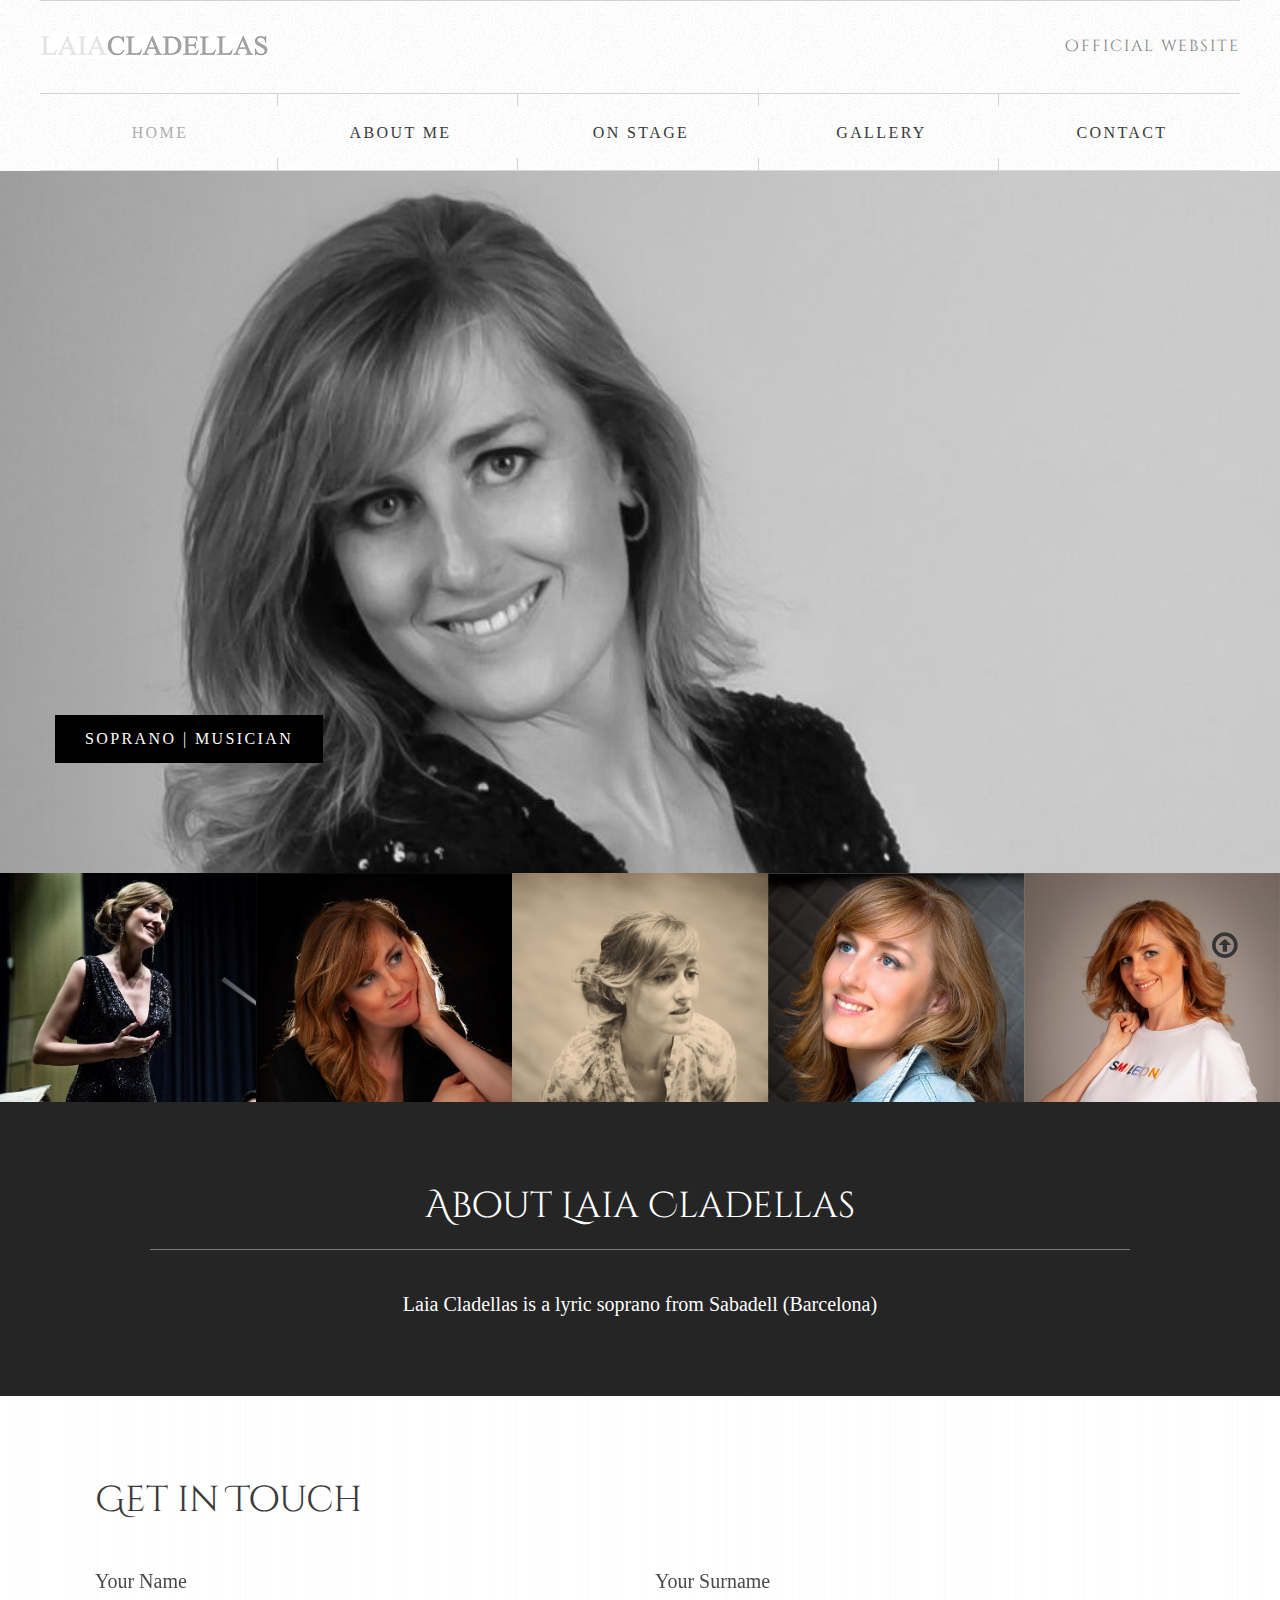
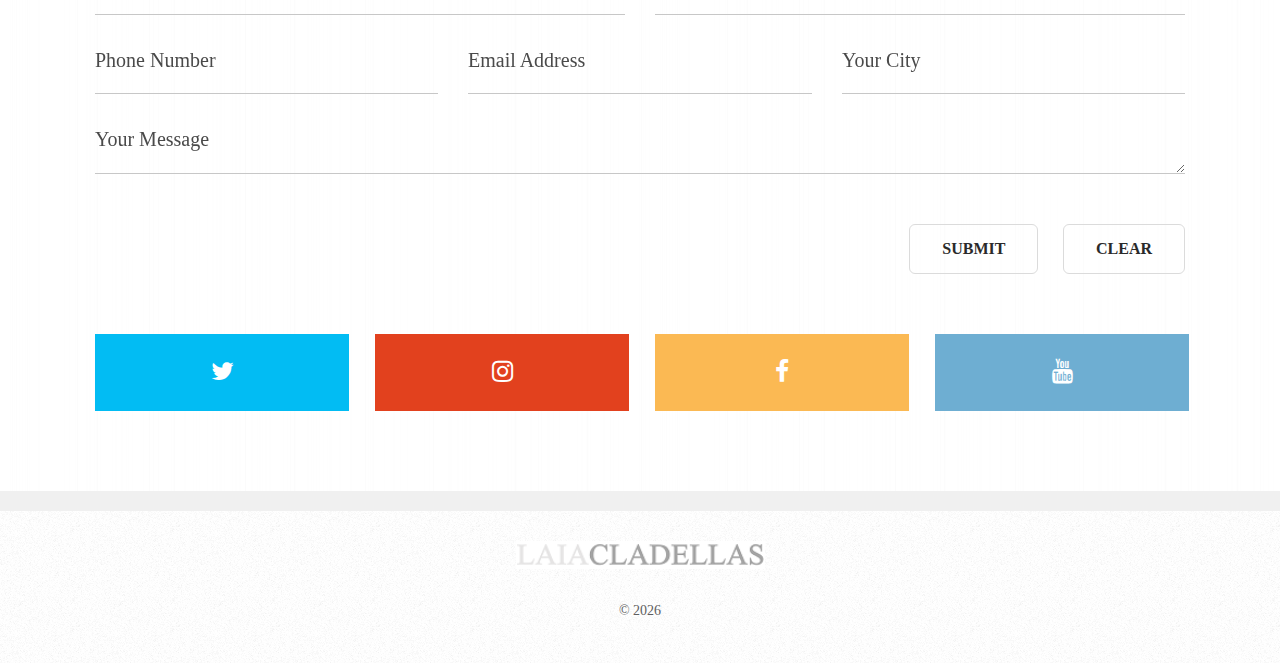
<file: index.html>
<!DOCTYPE html>
<html class="wide wow-animation" lang="en">
  <head>
    <title>Laia Cladellas - Soprano</title>
    <meta charset="utf-8">
    <meta name="viewport" content="width=device-width, height=device-height, initial-scale=1.0">
    <meta http-equiv="X-UA-Compatible" content="IE=edge">
    <link rel="icon" href="images/favicon.ico" type="image/x-icon">
    <link rel="stylesheet" type="text/css" href="//fonts.googleapis.com/css?family=Cinzel+Decorative:400,700,900">
    <link rel="stylesheet" href="css/bootstrap.css">
    <link rel="stylesheet" href="css/fonts.css">
    <link rel="stylesheet" href="css/style.css">
    <style>.ie-panel{display: none;background: #212121;padding: 10px 0;box-shadow: 3px 3px 5px 0 rgba(0,0,0,.3);clear: both;text-align:center;position: relative;z-index: 1;} html.ie-10 .ie-panel, html.lt-ie-10 .ie-panel {display: block;}</style>
  </head>
  <body>
    <div class="ie-panel"><a href="http://windows.microsoft.com/en-US/internet-explorer/"><img src="images/ie8-panel/warning_bar_0000_us.jpg" height="42" width="820" alt="You are using an outdated browser. For a faster, safer browsing experience, upgrade for free today."></a></div>
    <div class="preloader">
      <div class="preloader-body">
        <div class="cssload-container">
          <div class="cssload-speeding-wheel"></div>
        </div>
        <p>Loading...</p>
      </div>
    </div>
    <div class="page">
      <header class="section page-header">
        <!--RD Navbar-->
        <div class="rd-navbar-wrap">
          <nav class="rd-navbar rd-navbar-classic" data-layout="rd-navbar-fixed" data-sm-layout="rd-navbar-fixed" data-md-layout="rd-navbar-fixed" data-md-device-layout="rd-navbar-fixed" data-lg-layout="rd-navbar-static" data-lg-device-layout="rd-navbar-static" data-xl-layout="rd-navbar-static" data-xl-device-layout="rd-navbar-static" data-xxl-layout="rd-navbar-static" data-xxl-device-layout="rd-navbar-static" data-lg-stick-up-offset="46px" data-xl-stick-up-offset="46px" data-xxl-stick-up-offset="46px" data-lg-stick-up="true" data-xl-stick-up="true" data-xxl-stick-up="true">
            <div class="rd-navbar-collapse-toggle rd-navbar-fixed-element-1" data-rd-navbar-toggle=".rd-navbar-collapse"><span></span></div>
            <div class="rd-navbar-aside-outer rd-navbar-collapse bg-pattern-1">
              <div class="rd-navbar-aside">
                <div class="rd-navbar-brand">
                  <!--Brand--><a class="brand" href="index.html"><img class="brand-logo-dark" src="images/logo-default-249x35.png" alt="" width="124" height="17"/><img class="brand-logo-light" src="images/logo-inverse-248x35.png" alt="" width="124" height="17"/></a>
                </div>
                <div class="small-text">official website</div>
              </div>
            </div>
            <div class="rd-navbar-main-outer">
              <div class="rd-navbar-main">
                <!--RD Navbar Panel-->
                <div class="rd-navbar-panel">
                  <!--RD Navbar Toggle-->
                  <button class="rd-navbar-toggle" data-rd-navbar-toggle=".rd-navbar-nav-wrap"><span></span></button>
                  <!--RD Navbar Brand-->
                  <div class="rd-navbar-brand d-lg-none">
                    <!--Brand--><a class="brand" href="index.html"><img class="brand-logo-dark" src="images/logo-default-249x35.png" alt="" width="150" height="21"/><img class="brand-logo-light" src="images/logo-inverse-248x35.png" alt="" width="150" height="21"/></a>
                  </div>
                </div>
                <div class="rd-navbar-main-element">
                  <div class="rd-navbar-nav-wrap w-lg-100">
                    <ul class="rd-navbar-nav">
                      <li class="rd-nav-item active"><a class="rd-nav-link" href="index.html">Home</a>
                        <!--<ul class="rd-menu rd-navbar-dropdown">
                          <li class="rd-dropdown-item"><a class="rd-dropdown-link" href="#">Bio</a>
                          </li>
                          <li class="rd-dropdown-item"><a class="rd-dropdown-link" href="#">Experience</a>
                          </li>
                          <li class="rd-dropdown-item"><a class="rd-dropdown-link" href="#">News</a>
                            <ul class="rd-menu rd-navbar-dropdown">
                              <li class="rd-dropdown-item"><a class="rd-dropdown-link" href="#">Archive</a>
                              </li>
                              <li class="rd-dropdown-item"><a class="rd-dropdown-link" href="#">Fresh</a>
                              </li>
                            </ul>
                          </li>
                        </ul>-->
                      </li>
                      <li class="rd-nav-item"><a class="rd-nav-link" href="about-me.html">About Me</a>
                      </li>
                      <li class="rd-nav-item"><a class="rd-nav-link" href="on-stage.html">On Stage</a>
                      </li>
                      <li class="rd-nav-item"><a class="rd-nav-link" href="gallery.html">Gallery</a>
                      </li>
                      <li class="rd-nav-item"><a class="rd-nav-link" href="contact.html">Contact</a>
                      </li>
                    </ul>
                  </div>
                </div>
              </div>
            </div>
          </nav>
        </div>
      </header>
      <!--Main Section-->
      <section class="parallax-container" data-parallax-img="images/main-section-img-1476x694.jpg">
        <div class="parallax-content section main-section">
          <div class="container">
            <div class="row no-gutters">
              <div class="col-12">
                <div class="small-text-2">SOPRANO | MUSICIAN</div>
              </div>
            </div>
          </div>
        </div>
      </section>
      <!-- Info Media-->
      <section class="section">
        <ul class="media-list">
          <!--  Original: <li><a href="#"><img src="images/media-list-img-01-295x249.jpg" alt="" width="295" height="249"/> -->
		  <li><img src="images/media-list-img-01-295x249.jpg" alt="" width="295" height="249"/>
              <!-- <div class="overlay-img-1 bg-overlay-1"></div> -->
              <!-- <h4 class="text">Movies</h4></a></li> -->
          <!--  Original: <li><a href="#"><img src="images/media-list-img-02-295x249.jpg" alt="" width="295" height="249"/> -->
		  <li><img src="images/media-list-img-02-295x249.jpg" alt="" width="295" height="249"/>
              <!-- <div class="overlay-img-1 bg-overlay-2"></div> -->
              <!-- <h4 class="text">videos</h4></a></li> -->
          <!--  Original: <li><a href="#"><img src="images/media-list-img-03-295x249.jpg" alt="" width="295" height="249"/> -->
		  <li><img src="images/media-list-img-03-295x249.jpg" alt="" width="295" height="249"/>
              <!-- <div class="overlay-img-1 bg-overlay-3"></div> -->
              <!-- <h4 class="text">Press</h4></a></li> -->
          <!--  Original: <li><a href="#"><img src="images/media-list-img-04-295x249.jpg" alt="" width="295" height="249"/> -->
		  <li><img src="images/media-list-img-04-295x249.jpg" alt="" width="295" height="249"/>
              <!-- <div class="overlay-img-1 bg-overlay-4"></div> -->
              <!-- <h4 class="text">Music</h4></a></li> -->
          <!--  Original: <li><a href="#"><img src="images/media-list-img-05-295x249.jpg" alt="" width="295" height="249"/> -->
		  <li><img src="images/media-list-img-05-295x249.jpg" alt="" width="295" height="249"/>
              <!-- <div class="overlay-img-1 bg-overlay-5"></div> -->
              <!-- <h4 class="text">Photos</h4></a></li> -->
        </ul>
      </section>
      <!--Welcome-->
      <section class="section section-md context-dark bg-gray-800">
        <div class="container">
          <div class="text-center">
            <h3 class="title-text text-capitalize">About Laia Cladellas</h3>
				<h6>Laia Cladellas is a lyric soprano from Sabadell (Barcelona)</h6>
<!--comento perquè no surti
            <p class="text-gray-300">Her highly-anticipated fifth studio album, “Dance with Me”, was released in 2019. Within hours of the release of the first single, “Too Hot for You”, the<br class="d-none d-xxl-block"> anthem trended worldwide and hit #1 on iTunes in 37 countries. Her previous album, 2015's “Glad You’re Here”, hit #1 on iTunes in over 50 countries<br class="d-none d-xxl-block"> around the world - with the lead single “Let Me Go” earning Platinum status just ten weeks after its release.</p><a class="button button-radius button-primary" href="#">more</a>
-->
          </div>
        </div>
      </section>
      <!--Latest news-->
 <!--comento la secció
      <section class="section section-md bg-pattern-1">
        <div class="container">
          <div class="text-center">
            <h3 class="title-text">Latest news</h3>
          </div>
          <div class="row row-40 justify-content-center">
            <div class="col-12 col-sm-10 col-lg-6">
              <div class="box-kira">
                <div class="box-kira-left">
                  <div class="number">12</div>
                  <div class="text">March</div>
                </div>
                <div class="box-kira-right">
                  <h4 class="text-gray-790"><a class="link-1" href="#">European Tour Dates Announced</a></h4>
                  <h6 class="lh-1 text-gray-500">We are glad  to share with you the latest updates on the European Tour of Vera Burton, who will visit major countries of EU with her impressive shows.</h6><a class="button button-radius button-primary" href="#">more</a>
                </div>
              </div>
            </div>
            <div class="col-12 col-sm-10 col-lg-6">
              <div class="box-kira">
                <div class="box-kira-left">
                  <div class="number">12</div>
                  <div class="text">March</div>
                </div>
                <div class="box-kira-right">
                  <h4 class="text-gray-790"><a class="link-1" href="#">New Single Released</a></h4>
                  <h6 class="lh-1 text-gray-500">“Look At Me”, a new single off Vera Burton’s upcoming album, is now available for purchase via iTunes, Deezer, and other streaming services.</h6><a class="button button-radius button-primary" href="#">more</a>
                </div>
              </div>
            </div>
          </div>
        </div>
      </section>
-->
      <!--Fresh Videos-->
 <!--comento la secció
      <section class="parallax-container" data-parallax-img="images/parallax-img-1.jpg">
        <div class="parallax-content section section-lg context-dark">
          <div class="container">
            <div class="row">
              <div class="col-12 col-lg-9">
                <div class="box-tina">
                  <div class="box-tina-media"><a href="https://youtu.be/DYOHRMihJBY" data-lightgallery="item"><span class="icon mdi mdi-play-circle icon-xl"></span></a></div>
                  <div class="box-tina-text text-center text-sm-left">
                    <h1 class="font-secondary">fresh videos</h1>
                    <h6>On this website, you can watch and discuss the latest videos of Vera Burton’s singles and live performances. All videos are available in HD quality and various resolutions.</h6><a class="button button-radius button-secondary" href="#">Watch Now</a>
                  </div>
                </div>
              </div>
            </div>
          </div>
        </div>
      </section>
-->
      <!--News-->
<!--comento la secció
      <section class="section section-md bg-gray-150">
        <div class="container">
          <div class="row row-30">
            <div class="col-lg-5">
              <div class="box-fifa"><img src="images/box-fifa-img-01-400x196.jpg" alt="" width="400" height="196"/>
                <h5 class="text-gray-730 text-uppercase decorative-line"><a class="link-1" href="#">Vera Burton’s US tour</a></h5>
                <p>We are happy to announce the dates of Vera Burton’s second US tour. The tour will start in New York on August 11 and will include over 25 events taking place in various states until the end of the autumn:</p>
                <div class="link-list-wrapper">
                  <ul class="link-list">
                    <li><a href="#">New york</a></li>
                    <li><a href="#">Georgia</a></li>
                    <li><a href="#">Washington</a></li>
                  </ul>
                  <ul class="link-list">
                    <li><a href="#">Florida</a></li>
                    <li><a href="#">California</a></li>
                    <li><a href="#">Texas</a></li>
                  </ul>
                </div><a class="button button-radius button-third" href="#">more</a>
              </div>
            </div>
            <div class="col-lg-7">
              <div class="box-fifa">
                <div class="box-fifa-wrapper">
                  <div class="box-fifa-left">
                    <h5 class="text-gray-730 text-uppercase decorative-line"><a class="link-1" href="#">Live performance at <br class="d-none d-xxl-block"> Summer Festival</a></h5>
                    <p>Check out the full video of Vera’s show at Summer Festival in Dallas, TX.</p><a class="button button-radius button-third" href="#">more</a>
                  </div>
                  <div class="box-fifa-right"><img src="images/box-fifa-img-02-265x221.jpg" alt="" width="265" height="221"/>
                  </div>
                </div>
              </div>
              <div class="box-fifa">
                <div class="box-fifa-wrapper">
                  <div class="box-fifa-left">
                    <h5 class="text-gray-730 text-uppercase decorative-line"><a class="link-1" href="#">a new photo shoot of Vera  Burton</a></h5>
                    <p>Photos of a new photo shoot dedicated to Vera’s new album are already here!</p><a class="button button-radius button-third" href="#">more</a>
                  </div>
                  <div class="box-fifa-right"><img src="images/box-fifa-img-03-265x253.jpg" alt="" width="265" height="253"/>
                  </div>
                </div>
              </div>
            </div>
          </div>
        </div>
      </section>
-->
      <!--Contact Form-->
      <section class="section section-md bg-pattern-2">
        <div class="container">
          <div class="row">
            <div class="col-12">
              <h3 class="font-secondary text-gray-760 text-center text-md-left">Get in Touch</h3>
              <!--RD Mailform-->
              <form class="rd-form contact-form" data-form-output="form-output-global" data-form-type="contact" action="https://formspree.io/f/mqalrnrr"
              method="POST">
                <div class="row row-narrow-20 row-20">
                  <div class="col-md-6">
                    <div class="form-wrap">
                      <input class="form-input" id="contact-name" type="text" name="name" data-constraints="@Required">
                      <label class="form-label" for="contact-name">Your Name</label>
                    </div>
                  </div>
                  <div class="col-md-6">
                    <div class="form-wrap">
                      <input class="form-input" id="contact-company" type="text" name="name" data-constraints="@Required">
                      <label class="form-label" for="contact-company">Your Surname</label>
                    </div>
                  </div>
                  <div class="col-md-4">
                    <div class="form-wrap">
                      <input class="form-input" id="contact-phone" type="text" name="phone" data-constraints="@Numeric">
                      <label class="form-label" for="contact-phone">Phone Number</label>
                    </div>
                  </div>
                  <div class="col-md-4">
                    <div class="form-wrap">
                      <input class="form-input" id="contact-email" type="email" name="email" data-constraints="@Email @Required">
                      <label class="form-label" for="contact-email">Email Address</label>
                    </div>
                  </div>
                  <div class="col-md-4">
                    <div class="form-wrap">
                      <input class="form-input" id="contact-zip" type="text" name="city">
                      <label class="form-label" for="contact-zip">Your City</label>
                    </div>
                  </div>
                  <div class="col-12">
                    <div class="form-wrap">
                      <label class="form-label" for="contact-message">Your Message</label>
                      <textarea class="form-input" id="contact-message" name="message" data-constraints="@Required"></textarea>
                    </div>
                  </div>
                  <div class="col-12 offset-top-30">
                    <div class="form-wrap text-center text-md-right">
                      <button class="button button-fourth" type="submit">Submit</button>
                      <button class="button button-fourth" type="reset">Clear</button>
                    </div>
                  </div>
                </div>
              </form>
            </div>
          </div>
          <div class="row row-30 text-center">
            <div class="col-md-3"><a class="button button-twitter button-icon" href="https://twitter.com/laiacladellas"><span class="icon fa fa-twitter"></span></a></div>
            <div class="col-md-3"><a class="button button-google button-icon" href="https://www.instagram.com/laia_cladellas_soprano/"><span class="icon fa fa-instagram"></span></a></div>
            <div class="col-md-3"><a class="button button-rss button-icon" href="https://www.facebook.com/laia.cladellas/"><span class="icon fa fa-facebook"></span></a></div>
            <div class="col-md-3"><a class="button button-linkedin-in button-icon" href="https://www.youtube.com/channel/UCZaNsViIRgk4rKgoDW31Xgg"><span class="icon fa fa-youtube"></span></a></div>
          </div>
        </div>
      </section>
      <div class="decorative-divider"></div>
      <footer class="section footer-classic">
        <div class="container">
          <div class="footer-classic-inner"><a href="index.html"><img src="images/logo-default-249x35.png" alt="" width="249" height="35"/></a></div>
          <div class="offset-top-30">
            <p class="rights"><span>&copy;&nbsp;</span><span class="copyright-year"></span><!-- <span>&nbsp;</span><span>|</span><span>&nbsp;</span><a href="privacy-policy.html">Privacy Policy</a>. Design&nbsp;by&nbsp;<a href="https://zemez.io/">Zemez</a> --></p>
          </div>
        </div>
      </footer>
    </div>
    <div class="snackbars" id="form-output-global"></div>
    <script src="js/core.min.js"></script>
    <script src="js/script.js"></script>
    <script>
    // Custom Formspree handler to fix loading message issue
    document.addEventListener('DOMContentLoaded', function() {
        const contactForm = document.querySelector('.contact-form');
        const output = document.getElementById('form-output-global');
        
        if (contactForm) {
            contactForm.addEventListener('submit', function(e) {
                e.preventDefault();
                
                // Validate form before submission
                const requiredFields = contactForm.querySelectorAll('[data-constraints*="Required"]');
                let hasErrors = false;
                
                requiredFields.forEach(field => {
                    const formWrap = field.closest('.form-wrap');
                    const validation = formWrap.querySelector('.form-validation');
                    
                    if (!field.value.trim()) {
                        formWrap.classList.add('has-error');
                        if (validation) {
                            validation.textContent = 'The text field is required.';
                        }
                        hasErrors = true;
                    } else {
                        formWrap.classList.remove('has-error');
                        if (validation) {
                            validation.textContent = '';
                        }
                    }
                });
                
                // Check email field specifically
                const emailField = contactForm.querySelector('[type="email"]');
                if (emailField) {
                    const emailFormWrap = emailField.closest('.form-wrap');
                    const emailValidation = emailFormWrap.querySelector('.form-validation');
                    const emailRegex = /^[^\s@]+@[^\s@]+\.[^\s@]+$/;
                    
                    if (emailField.value.trim() && !emailRegex.test(emailField.value)) {
                        emailFormWrap.classList.add('has-error');
                        if (emailValidation) {
                            emailValidation.textContent = 'The email is not a valid email.';
                        }
                        hasErrors = true;
                    }
                }
                
                // Check numeric field (phone)
                const phoneField = contactForm.querySelector('[data-constraints*="Numeric"]');
                if (phoneField && phoneField.value.trim()) {
                    const phoneFormWrap = phoneField.closest('.form-wrap');
                    const phoneValidation = phoneFormWrap.querySelector('.form-validation');
                    const numericRegex = /^[0-9\-\(\) +]+$/;
                    
                    if (!numericRegex.test(phoneField.value)) {
                        phoneFormWrap.classList.add('has-error');
                        if (phoneValidation) {
                            phoneValidation.textContent = 'Only numbers are required';
                        }
                        hasErrors = true;
                    }
                }
                
                // If there are validation errors, don't submit
                if (hasErrors) {
                    output.innerHTML = '<p class="snackbars-left"><span class="icon icon-xxs mdi mdi-alert-outline text-middle"></span><span>Please fix the errors above.</span></p>';
                    output.classList.add('active');
                    setTimeout(() => {
                        output.classList.remove('active');
                        output.innerHTML = '';
                    }, 3500);
                    return;
                }
                
                // Show loading message
                output.innerHTML = '<p><span class="icon text-middle fa fa-circle-o-notch fa-spin icon-xxs"></span><span>Sending...</span></p>';
                output.classList.add('active');
                
                // Submit form data
                const formData = new FormData(contactForm);
                
                fetch(contactForm.action, {
                    method: 'POST',
                    body: formData,
                    headers: {
                        'Accept': 'application/json'
                    }
                })
                .then(response => {
                    if (response.ok) {
                        // Success
                        output.innerHTML = '<p><span class="icon text-middle mdi mdi-check icon-xxs"></span><span>Successfully sent!</span></p>';
                        contactForm.reset();
                        
                        // Clear form validation states
                        const inputs = contactForm.querySelectorAll('input, textarea');
                        inputs.forEach(input => {
                            // Remove validation classes and messages
                            const formWrap = input.closest('.form-wrap');
                            if (formWrap) {
                                formWrap.classList.remove('has-error');
                                const validation = formWrap.querySelector('.form-validation');
                                if (validation) {
                                    validation.textContent = '';
                                }
                            }
                        });
                    } else {
                        // Error
                        output.innerHTML = '<p class="snackbars-left"><span class="icon icon-xxs mdi mdi-alert-outline text-middle"></span><span>Something went wrong. Please try again.</span></p>';
                    }
                })
                .catch(error => {
                    // Network error
                    output.innerHTML = '<p class="snackbars-left"><span class="icon icon-xxs mdi mdi-alert-outline text-middle"></span><span>Network error. Please check your connection.</span></p>';
                })
                .finally(() => {
                    // Hide message after 3.5 seconds
                    setTimeout(() => {
                        output.classList.remove('active');
                        output.innerHTML = '';
                    }, 3500);
                });
            });
        }
    });
    </script>
  </body>
</html>
</file>
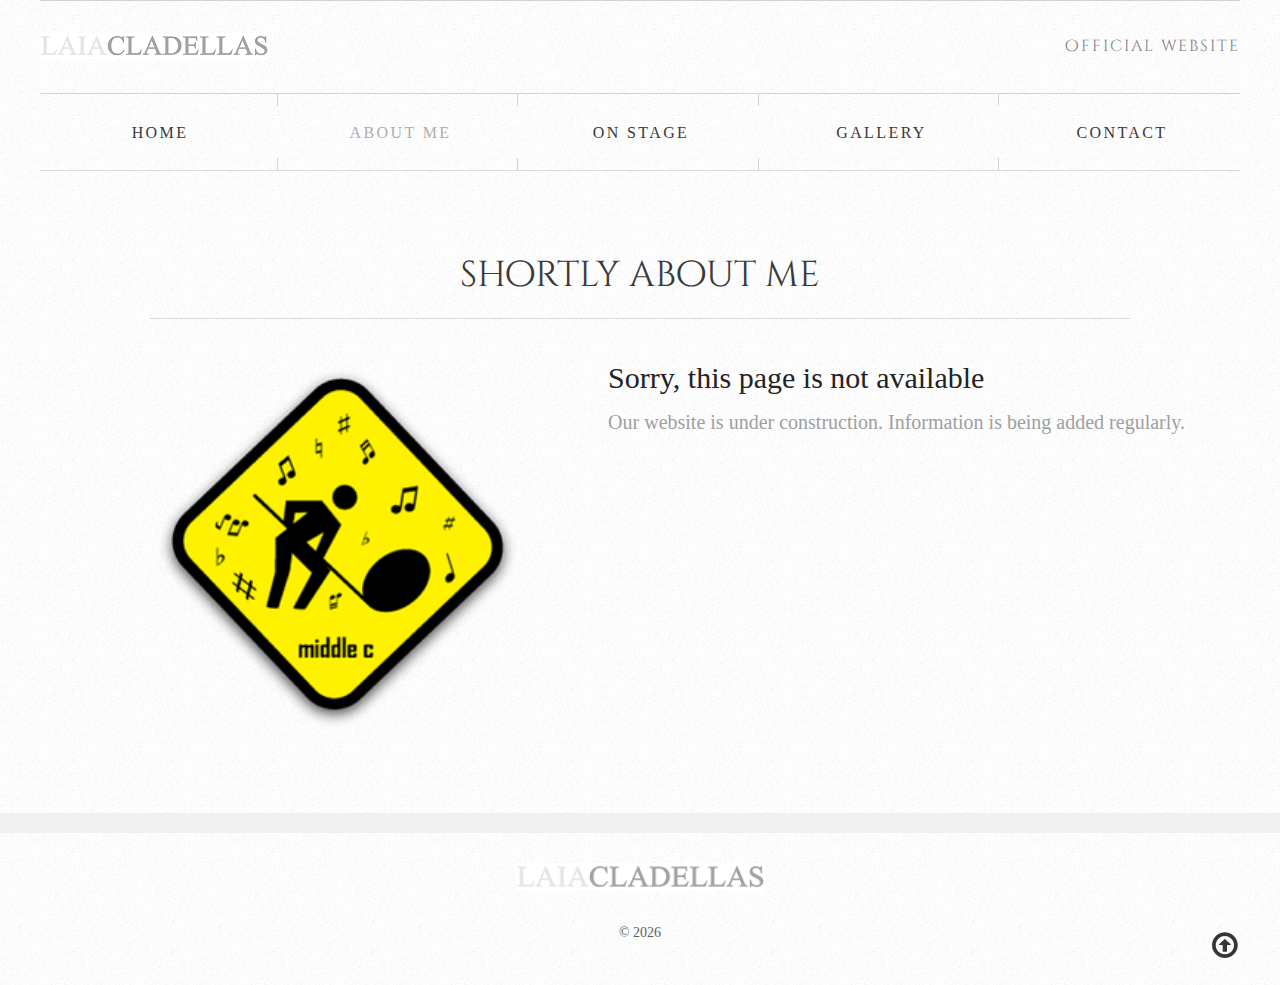
<file: about-me.html>
<!DOCTYPE html>
<html class="wide wow-animation" lang="en">
  <head>
    <title>Laia Cladellas - About Me</title>
    <meta charset="utf-8">
    <meta name="viewport" content="width=device-width, height=device-height, initial-scale=1.0">
    <meta http-equiv="X-UA-Compatible" content="IE=edge">
    <link rel="icon" href="images/favicon.ico" type="image/x-icon">
    <link rel="stylesheet" type="text/css" href="//fonts.googleapis.com/css?family=Cinzel+Decorative:400,700,900">
    <link rel="stylesheet" href="css/bootstrap.css">
    <link rel="stylesheet" href="css/fonts.css">
    <link rel="stylesheet" href="css/style.css">
    <style>.ie-panel{display: none;background: #212121;padding: 10px 0;box-shadow: 3px 3px 5px 0 rgba(0,0,0,.3);clear: both;text-align:center;position: relative;z-index: 1;} html.ie-10 .ie-panel, html.lt-ie-10 .ie-panel {display: block;}</style>
  </head>
  <body>
    <div class="ie-panel"><a href="http://windows.microsoft.com/en-US/internet-explorer/"><img src="images/ie8-panel/warning_bar_0000_us.jpg" height="42" width="820" alt="You are using an outdated browser. For a faster, safer browsing experience, upgrade for free today."></a></div>
    <div class="preloader">
      <div class="preloader-body">
        <div class="cssload-container">
          <div class="cssload-speeding-wheel"></div>
        </div>
        <p>Loading...</p>
      </div>
    </div>
    <div class="page">
      <header class="section page-header">
        <!--RD Navbar-->
        <div class="rd-navbar-wrap">
          <nav class="rd-navbar rd-navbar-classic" data-layout="rd-navbar-fixed" data-sm-layout="rd-navbar-fixed" data-md-layout="rd-navbar-fixed" data-md-device-layout="rd-navbar-fixed" data-lg-layout="rd-navbar-static" data-lg-device-layout="rd-navbar-static" data-xl-layout="rd-navbar-static" data-xl-device-layout="rd-navbar-static" data-xxl-layout="rd-navbar-static" data-xxl-device-layout="rd-navbar-static" data-lg-stick-up-offset="46px" data-xl-stick-up-offset="46px" data-xxl-stick-up-offset="46px" data-lg-stick-up="true" data-xl-stick-up="true" data-xxl-stick-up="true">
            <div class="rd-navbar-collapse-toggle rd-navbar-fixed-element-1" data-rd-navbar-toggle=".rd-navbar-collapse"><span></span></div>
            <div class="rd-navbar-aside-outer rd-navbar-collapse bg-pattern-1">
              <div class="rd-navbar-aside">
                <div class="rd-navbar-brand">
                  <!--Brand--><a class="brand" href="index.html"><img class="brand-logo-dark" src="images/logo-default-249x35.png" alt="" width="124" height="17"/><img class="brand-logo-light" src="images/logo-inverse-248x35.png" alt="" width="124" height="17"/></a>
                </div>
                <div class="small-text">official website</div>
              </div>
            </div>
            <div class="rd-navbar-main-outer">
              <div class="rd-navbar-main">
                <!--RD Navbar Panel-->
                <div class="rd-navbar-panel">
                  <!--RD Navbar Toggle-->
                  <button class="rd-navbar-toggle" data-rd-navbar-toggle=".rd-navbar-nav-wrap"><span></span></button>
                  <!--RD Navbar Brand-->
                  <div class="rd-navbar-brand d-lg-none">
                    <!--Brand--><a class="brand" href="index.html"><img class="brand-logo-dark" src="images/logo-default-249x35.png" alt="" width="124" height="17"/><img class="brand-logo-light" src="images/logo-inverse-248x35.png" alt="" width="124" height="17"/></a>
                  </div>
                </div>
                <div class="rd-navbar-main-element">
                  <div class="rd-navbar-nav-wrap w-lg-100">
                    <ul class="rd-navbar-nav">
                      <li class="rd-nav-item"><a class="rd-nav-link" href="index.html">Home</a>
                        <!--<ul class="rd-menu rd-navbar-dropdown">
                          <li class="rd-dropdown-item"><a class="rd-dropdown-link" href="#">Bio</a>
                          </li>
                          <li class="rd-dropdown-item"><a class="rd-dropdown-link" href="#">Experience</a>
                          </li>
                          <li class="rd-dropdown-item"><a class="rd-dropdown-link" href="#">News</a>
                            <ul class="rd-menu rd-navbar-dropdown">
                              <li class="rd-dropdown-item"><a class="rd-dropdown-link" href="#">Archive</a>
                              </li>
                              <li class="rd-dropdown-item"><a class="rd-dropdown-link" href="#">Fresh</a>
                              </li>
                            </ul>
                          </li>
                        </ul>-->
                      </li>
                      <li class="rd-nav-item active"><a class="rd-nav-link" href="about-me.html">About Me</a>
                      </li>
                      <li class="rd-nav-item"><a class="rd-nav-link" href="on-stage.html">On Stage</a>
                      </li>
                      <li class="rd-nav-item"><a class="rd-nav-link" href="gallery.html">Gallery</a>
                      </li>
                      <li class="rd-nav-item"><a class="rd-nav-link" href="contact.html">Contact</a>
                      </li>
                    </ul>
                  </div>
                </div>
              </div>
            </div>
          </nav>
        </div>
      </header>
      <!--Shortly about me-->
      <section class="section section-md bg-pattern-1">
        <div class="container">
          <div class="text-center">
            <h3 class="title-text">Shortly about me</h3>
          </div>
          <div class="row row-40 justify-content-center">
            <div class="col-12">
              <div class="box-nina">
                <div class="box-nina-media text-center"><img src="images/under_construction.png" alt="" width="370" height="287"/>
                </div>
                <div class="box-nina-text">
                  <h4 class="text-gray-790">Sorry, this page is not available</h4><h6 class="lh-1 text-gray-500">Our website is under construction. Information is being added regularly.</h6>
				  <!--
                  <h6 class="lh-1 text-gray-500">Pellentesque ultricies felis purus, id eleifend dolor consequat ac. Etiam cursus augue eget sem condimentum, non volutpat lacus fermentum. Fusce facilisis mi eget posuere interdum. Etiam interdum ipsum id finibus faucibus. Nulla nec magna mollis enim cursus commodo nec id dui. Mauris venenatis cursus nulla. Quisque euismod dolor eu risus euismod consequat. Sed diam nunc, finibus et ultricies in, tempus quis sem.</h6><a class="button button-radius button-fourth" href="#">more</a>-->
                </div>
              </div>
            </div>
          </div>
        </div>
      </section>
      <!--My Awards-->
 <!--     <section class="section section-md context-dark bg-gray-800">
        <div class="container">
          <div class="text-center">
            <h3 class="title-text">my awards</h3>
          </div>
          <div class="row row-50">
            <div class="col-sm-6 col-lg-4">
              <div class="box-feta">
                <div class="box-feta-icon"><span class="icon fa fa-trophy icon-lg text-gray-450"></span></div>
                <h6 class="text-uppercase">Donec magna quam, convallis vitae placerat quis, pos</h6>
                <p class="text-gray-300">Koleacene anritma hasesera deyulety. Cumas er kertyase socisera natoqu eagnis dist mte nertyaer dertasera niytrasasa derodes Integer miasears letase.</p><a class="button button-radius button-primary" href="#">more</a>
              </div>
            </div>
            <div class="col-sm-6 col-lg-4">
              <div class="box-feta">
                <div class="box-feta-icon"><span class="icon fa-video-camera icon-lg text-gray-450"></span></div>
                <h6 class="text-uppercase">Vestibulum ante ipsum primis cibus orci luctus et</h6>
                <p class="text-gray-300">Lorem ipsum dolor sit amet, consectetur adipiscing elit, sed do eiusmod tempor incididunt ut labore et dolore magna aliqua. Nam aliquam sem et tortor miasears.</p><a class="button button-radius button-primary" href="#">more</a>
              </div>
            </div>
            <div class="col-sm-6 col-lg-4">
              <div class="box-feta">
                <div class="box-feta-icon"><span class="icon fa-calendar icon-lg text-gray-450"></span></div>
                <h6 class="text-uppercase">Ante ipsum primis faucibus orci ctus et ultrices posuere</h6>
                <p class="text-gray-300">Hac habitasse platea dictumst vestibulum rhoncus est. Elementum integer enim neque volutpat ac tincidunt. Egestas integer eget aliquet nibh praesent. Risus at ultrices.</p><a class="button button-radius button-primary" href="#">more</a>
              </div>
            </div>
          </div>
        </div>
      </section> -->
      <!--My mission & values-->
<!--      <section class="section section-md bg-pattern-1">
        <div class="container">
          <div class="text-center">
            <h3 class="title-text">My mission & values</h3>
          </div>
          <div class="row row-40 justify-content-center">
            <div class="col-sm-6 col-md-3">
              <div class="box-liza"><img src="images/box-liza-img-01-200x174.jpg" alt="" width="200" height="174"/>
                <div class="box-liza-text">
                  <h4 class="text-gray-790"><a class="link-1" href="#">Pellentesque</a></h4>
                  <p class="lh-1 text-gray-500">Vivamus porta orci sapien, eu volutpat neque tincide.</p>
                </div>
              </div>
            </div>
            <div class="col-sm-6 col-md-3">
              <div class="box-liza"><img src="images/box-liza-img-02-200x174.jpg" alt="" width="200" height="174"/>
                <div class="box-liza-text">
                  <h4 class="text-gray-790"><a class="link-1" href="#">Etiam interdu</a></h4>
                  <p class="lh-1 text-gray-500">Maecenas pretium dignissi placerat velit ac leo iaculi.</p>
                </div>
              </div>
            </div>
            <div class="col-sm-6 col-md-3">
              <div class="box-liza"><img src="images/box-liza-img-03-200x174.jpg" alt="" width="200" height="174"/>
                <div class="box-liza-text">
                  <h4 class="text-gray-790"><a class="link-1" href="#">Ipsum id finibus</a></h4>
                  <p class="lh-1 text-gray-500">Duis placerat Integer eros laoreet, placerat nunc vel.</p>
                </div>
              </div>
            </div>
            <div class="col-sm-6 col-md-3">
              <div class="box-liza"><img src="images/box-liza-img-04-200x174.jpg" alt="" width="200" height="174"/>
                <div class="box-liza-text">
                  <h4 class="text-gray-790"><a class="link-1" href="#">Finibu faucibus</a></h4>
                  <p class="lh-1 text-gray-500">Porta orci polutpat neque tincideunt ac, maecenas.</p>
                </div>
              </div>
            </div>
          </div>
        </div>
      </section>
      <!--Biography-->
 <!--     <section class="parallax-container" data-parallax-img="images/parallax-img-2.jpg">
        <div class="parallax-content section section-md context-dark">
          <div class="container">
            <div class="text-center">
              <h3 class="title-text">Biography</h3>
            </div>
            <div class="row">
              <div class="col-sm-4 d-flex">
                <ul class="link-list mod-2">
                  <li><a href="#">January 1984</a></li>
                  <li><a href="#">February 1990</a></li>
                  <li><a href="#">March 1995</a></li>
                  <li><a href="#">April 1998</a></li>
                  <li><a href="#">May 2000</a></li>
                  <li><a href="#">June 2005</a></li>
                </ul>
              </div>
              <div class="col-sm-4 d-flex">
                <ul class="link-list mod-2">
                  <li><a href="#">July 2008</a></li>
                  <li><a href="#">August 2009</a></li>
                  <li><a href="#">September 2010</a></li>
                  <li><a href="#">October 2011</a></li>
                  <li><a href="#">November 2012</a></li>
                  <li><a href="#">December 2013</a></li>
                </ul>
              </div>
              <div class="col-sm-4 d-flex">
                <ul class="link-list mod-2">
                  <li><a href="#">January 2014</a></li>
                  <li><a href="#">February 2015</a></li>
                  <li><a href="#">March 2016</a></li>
                  <li><a href="#">April 2017</a></li>
                  <li><a href="#">May 2018</a></li>
                  <li><a href="#">June 2019</a></li>
                </ul>
              </div>
            </div>
          </div>
        </div>
      </section> -->
	  <div class="decorative-divider"></div>
      <footer class="section footer-classic">
        <div class="container">
          <div class="footer-classic-inner"><a href="index.html"><img src="images/logo-default-249x35.png" alt="" width="249" height="35"/></a></div>
          <div class="offset-top-30">
            <p class="rights"><span>&copy;&nbsp;</span><span class="copyright-year"></span></p>
          </div>
        </div>
      </footer>
    </div>
    <div class="snackbars" id="form-output-global"></div>
    <script src="js/core.min.js"></script>
    <script src="js/script.js"></script>
  </body>
</html>
</file>
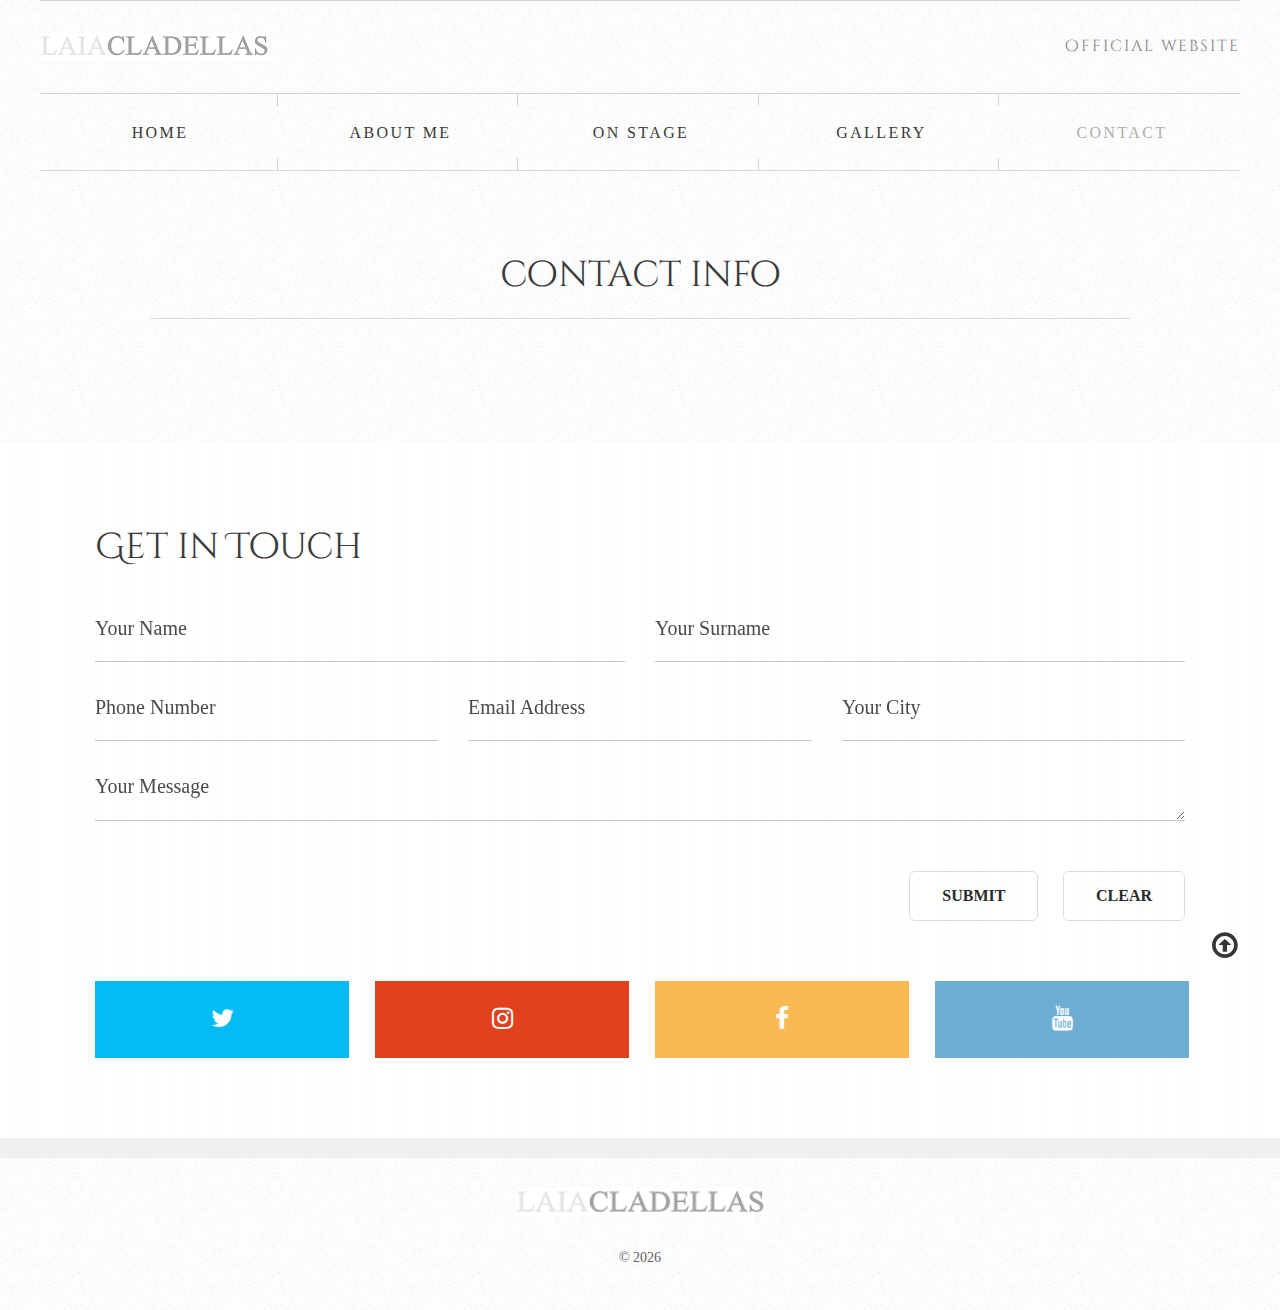
<file: contact.html>
<!DOCTYPE html>
<html class="wide wow-animation" lang="en">
  <head>
    <title>Laia Cladellas - Contact</title>
    <meta charset="utf-8">
    <meta name="viewport" content="width=device-width, height=device-height, initial-scale=1.0">
    <meta http-equiv="X-UA-Compatible" content="IE=edge">
    <link rel="icon" href="images/favicon.ico" type="image/x-icon">
    <link rel="stylesheet" type="text/css" href="//fonts.googleapis.com/css?family=Cinzel+Decorative:400,700,900">
    <link rel="stylesheet" href="css/bootstrap.css">
    <link rel="stylesheet" href="css/fonts.css">
    <link rel="stylesheet" href="css/style.css">
    <style>.ie-panel{display: none;background: #212121;padding: 10px 0;box-shadow: 3px 3px 5px 0 rgba(0,0,0,.3);clear: both;text-align:center;position: relative;z-index: 1;} html.ie-10 .ie-panel, html.lt-ie-10 .ie-panel {display: block;}</style>
  </head>
  <body>
    <div class="ie-panel"><a href="http://windows.microsoft.com/en-US/internet-explorer/"><img src="images/ie8-panel/warning_bar_0000_us.jpg" height="42" width="820" alt="You are using an outdated browser. For a faster, safer browsing experience, upgrade for free today."></a></div>
    <div class="preloader">
      <div class="preloader-body">
        <div class="cssload-container">
          <div class="cssload-speeding-wheel"></div>
        </div>
        <p>Loading...</p>
      </div>
    </div>
    <div class="page">
      <header class="section page-header">
        <!--RD Navbar-->
        <div class="rd-navbar-wrap">
          <nav class="rd-navbar rd-navbar-classic" data-layout="rd-navbar-fixed" data-sm-layout="rd-navbar-fixed" data-md-layout="rd-navbar-fixed" data-md-device-layout="rd-navbar-fixed" data-lg-layout="rd-navbar-static" data-lg-device-layout="rd-navbar-static" data-xl-layout="rd-navbar-static" data-xl-device-layout="rd-navbar-static" data-xxl-layout="rd-navbar-static" data-xxl-device-layout="rd-navbar-static" data-lg-stick-up-offset="46px" data-xl-stick-up-offset="46px" data-xxl-stick-up-offset="46px" data-lg-stick-up="true" data-xl-stick-up="true" data-xxl-stick-up="true">
            <div class="rd-navbar-collapse-toggle rd-navbar-fixed-element-1" data-rd-navbar-toggle=".rd-navbar-collapse"><span></span></div>
            <div class="rd-navbar-aside-outer rd-navbar-collapse bg-pattern-1">
              <div class="rd-navbar-aside">
                <div class="rd-navbar-brand">
                  <!--Brand--><a class="brand" href="index.html"><img class="brand-logo-dark" src="images/logo-default-249x35.png" alt="" width="124" height="17"/><img class="brand-logo-light" src="images/logo-inverse-248x35.png" alt="" width="124" height="17"/></a>
                </div>
                <div class="small-text">official website</div>
              </div>
            </div>
            <div class="rd-navbar-main-outer">
              <div class="rd-navbar-main">
                <!--RD Navbar Panel-->
                <div class="rd-navbar-panel">
                  <!--RD Navbar Toggle-->
                  <button class="rd-navbar-toggle" data-rd-navbar-toggle=".rd-navbar-nav-wrap"><span></span></button>
                  <!--RD Navbar Brand-->
                  <div class="rd-navbar-brand d-lg-none">
                    <!--Brand--><a class="brand" href="index.html"><img class="brand-logo-dark" src="images/logo-default-249x35.png" alt="" width="124" height="17"/><img class="brand-logo-light" src="images/logo-inverse-248x35.png" alt="" width="124" height="17"/></a>
                  </div>
                </div>
                <div class="rd-navbar-main-element">
                  <div class="rd-navbar-nav-wrap w-lg-100">
                    <ul class="rd-navbar-nav">
                      <li class="rd-nav-item"><a class="rd-nav-link" href="index.html">Home</a>
                        <!--<ul class="rd-menu rd-navbar-dropdown">
                          <li class="rd-dropdown-item"><a class="rd-dropdown-link" href="#">Bio</a>
                          </li>
                          <li class="rd-dropdown-item"><a class="rd-dropdown-link" href="#">Experience</a>
                          </li>
                          <li class="rd-dropdown-item"><a class="rd-dropdown-link" href="#">News</a>
                            <ul class="rd-menu rd-navbar-dropdown">
                              <li class="rd-dropdown-item"><a class="rd-dropdown-link" href="#">Archive</a>
                              </li>
                              <li class="rd-dropdown-item"><a class="rd-dropdown-link" href="#">Fresh</a>
                              </li>
                            </ul>
                          </li>
                        </ul>-->
                      </li>
                      <li class="rd-nav-item"><a class="rd-nav-link" href="about-me.html">About Me</a>
                      </li>
                      <li class="rd-nav-item"><a class="rd-nav-link" href="on-stage.html">On Stage</a>
                      </li>
                      <li class="rd-nav-item"><a class="rd-nav-link" href="gallery.html">Gallery</a>
                      </li>
                      <li class="rd-nav-item active"><a class="rd-nav-link" href="contact.html">Contact</a>
                      </li>
                    </ul>
                  </div>
                </div>
              </div>
            </div>
          </nav>
        </div>
      </header>
      <!--Contact info-->
      <section class="section section-md bg-pattern-1">
        <div class="container">
          <div class="text-center">
            <h3 class="title-text">Contact info</h3>
          </div>
          <div class="row row-60 justify-content-center">
			<!--
            <div class="col-12 col-xl-8">
              <div class="google-map-container" data-center="9870 St Vincent Place, Glasgow, DC 45 Fr 45." data-zoom="5" data-icon="images/gmap_marker.png" data-icon-active="images/gmap_marker_active.png" data-styles="[{&quot;featureType&quot;:&quot;landscape&quot;,&quot;stylers&quot;:[{&quot;saturation&quot;:-100},{&quot;lightness&quot;:60}]},{&quot;featureType&quot;:&quot;road.local&quot;,&quot;stylers&quot;:[{&quot;saturation&quot;:-100},{&quot;lightness&quot;:40},{&quot;visibility&quot;:&quot;on&quot;}]},{&quot;featureType&quot;:&quot;transit&quot;,&quot;stylers&quot;:[{&quot;saturation&quot;:-100},{&quot;visibility&quot;:&quot;simplified&quot;}]},{&quot;featureType&quot;:&quot;administrative.province&quot;,&quot;stylers&quot;:[{&quot;visibility&quot;:&quot;off&quot;}]},{&quot;featureType&quot;:&quot;water&quot;,&quot;stylers&quot;:[{&quot;visibility&quot;:&quot;on&quot;},{&quot;lightness&quot;:30}]},{&quot;featureType&quot;:&quot;road.highway&quot;,&quot;elementType&quot;:&quot;geometry.fill&quot;,&quot;stylers&quot;:[{&quot;color&quot;:&quot;#ef8c25&quot;},{&quot;lightness&quot;:40}]},{&quot;featureType&quot;:&quot;road.highway&quot;,&quot;elementType&quot;:&quot;geometry.stroke&quot;,&quot;stylers&quot;:[{&quot;visibility&quot;:&quot;off&quot;}]},{&quot;featureType&quot;:&quot;poi.park&quot;,&quot;elementType&quot;:&quot;geometry.fill&quot;,&quot;stylers&quot;:[{&quot;color&quot;:&quot;#b6c54c&quot;},{&quot;lightness&quot;:40},{&quot;saturation&quot;:-40}]},{}]">
                <div class="google-map"></div>
                <ul class="google-map-markers">
                  <li data-location="9870 St Vincent Place, Glasgow, DC 45 Fr 45." data-description="9870 St Vincent Place, Glasgow"></li>
                </ul>
              </div>
            </div>
			
            <div class="col-sm-8 col-lg-7 col-xl-4">
              <h4 class="text-gray-790 text-center text-xl-left">8901 Marmora Road, Glasgow, D04 89GR.</h4>
              <ul class="contact-list">
                <li class="heading-6 text-gray-500"><span class="contact-list-text">Freephones:&nbsp; </span><a href="tel:#">+1 800 559 6580</a></li>
                <li class="heading-6 text-gray-500"><span class="contact-list-text">Telephone:&nbsp; </span><a href="tel:#">+1 800 603 6035</a></li>
                <li class="heading-6 text-gray-500"><span class="contact-list-text">FAX:&nbsp; </span><a href="tel:#">+1 800 889 9898</a></li>
                <li class="heading-6 text-gray-500"><span>E-mail:&nbsp; </span><a href="mailto:#">mail@demolink.org</a></li>
              </ul>
            </div>
			-->
          </div>
        </div>
      </section>
      <!--Contact Form-->
      <section class="section section-md bg-pattern-2">
        <div class="container">
          <div class="row">
            <div class="col-12">
              <h3 class="font-secondary text-gray-760 text-center text-md-left">Get in Touch</h3>
              <!--RD Mailform-->
              <form class="rd-form rd-mailform" data-form-output="form-output-global" data-form-type="contact" method="post" action="bat/rd-mailform.php">
                <div class="row row-narrow-20 row-20">
                  <div class="col-md-6">
                    <div class="form-wrap">
                      <input class="form-input" id="contact-name" type="text" name="name" data-constraints="@Required">
                      <label class="form-label" for="contact-name">Your Name</label>
                    </div>
                  </div>
                  <div class="col-md-6">
                    <div class="form-wrap">
                      <input class="form-input" id="contact-company" type="text" name="name" data-constraints="@Required">
                      <label class="form-label" for="contact-company">Your Surname</label>
                    </div>
                  </div>
                  <div class="col-md-4">
                    <div class="form-wrap">
                      <input class="form-input" id="contact-phone" type="text" name="phone" data-constraints="@Numeric">
                      <label class="form-label" for="contact-phone">Phone Number</label>
                    </div>
                  </div>
                  <div class="col-md-4">
                    <div class="form-wrap">
                      <input class="form-input" id="contact-email" type="email" name="email" data-constraints="@Email @Required">
                      <label class="form-label" for="contact-email">Email Address</label>
                    </div>
                  </div>
                  <div class="col-md-4">
                    <div class="form-wrap">
                      <input class="form-input" id="contact-zip" type="text" name="name" data-constraints="@Required">
                      <label class="form-label" for="contact-zip">Your City</label>
                    </div>
                  </div>
                  <div class="col-12">
                    <div class="form-wrap">
                      <label class="form-label" for="contact-message">Your Message</label>
                      <textarea class="form-input" id="contact-message" name="message" data-constraints="@Required"></textarea>
                    </div>
                  </div>
                  <div class="col-12 offset-top-30">
                    <div class="form-wrap text-center text-md-right">
                      <button class="button button-fourth" type="submit">Submit</button>
                      <button class="button button-fourth" type="reset">Clear</button>
                    </div>
                  </div>
                </div>
              </form>
            </div>
          </div>
          <div class="row row-30 text-center">
            <div class="col-md-3"><a class="button button-twitter button-icon" href="https://twitter.com/laiacladellas"><span class="icon fa fa-twitter"></span></a></div>
            <div class="col-md-3"><a class="button button-google button-icon" href="https://www.instagram.com/laia_cladellas_soprano/"><span class="icon fa fa-instagram"></span></a></div>
            <div class="col-md-3"><a class="button button-rss button-icon" href="https://www.facebook.com/laia.cladellas/"><span class="icon fa fa-facebook"></span></a></div>
            <div class="col-md-3"><a class="button button-linkedin-in button-icon" href="https://www.youtube.com/channel/UCZaNsViIRgk4rKgoDW31Xgg"><span class="icon fa fa-youtube"></span></a></div>
          </div>
        </div>
      </section>
      <div class="decorative-divider"></div>
      <footer class="section footer-classic">
        <div class="container">
          <div class="footer-classic-inner"><a href="index.html"><img src="images/logo-default-249x35.png" alt="" width="249" height="35"/></a></div>
          <div class="offset-top-30">
            <p class="rights"><span>&copy;&nbsp;</span><span class="copyright-year"></span></p>
          </div>
        </div>
      </footer>
    </div>
    <div class="snackbars" id="form-output-global"></div>
    <script src="js/core.min.js"></script>
    <script src="js/script.js"></script>
  </body>
</html>
</file>
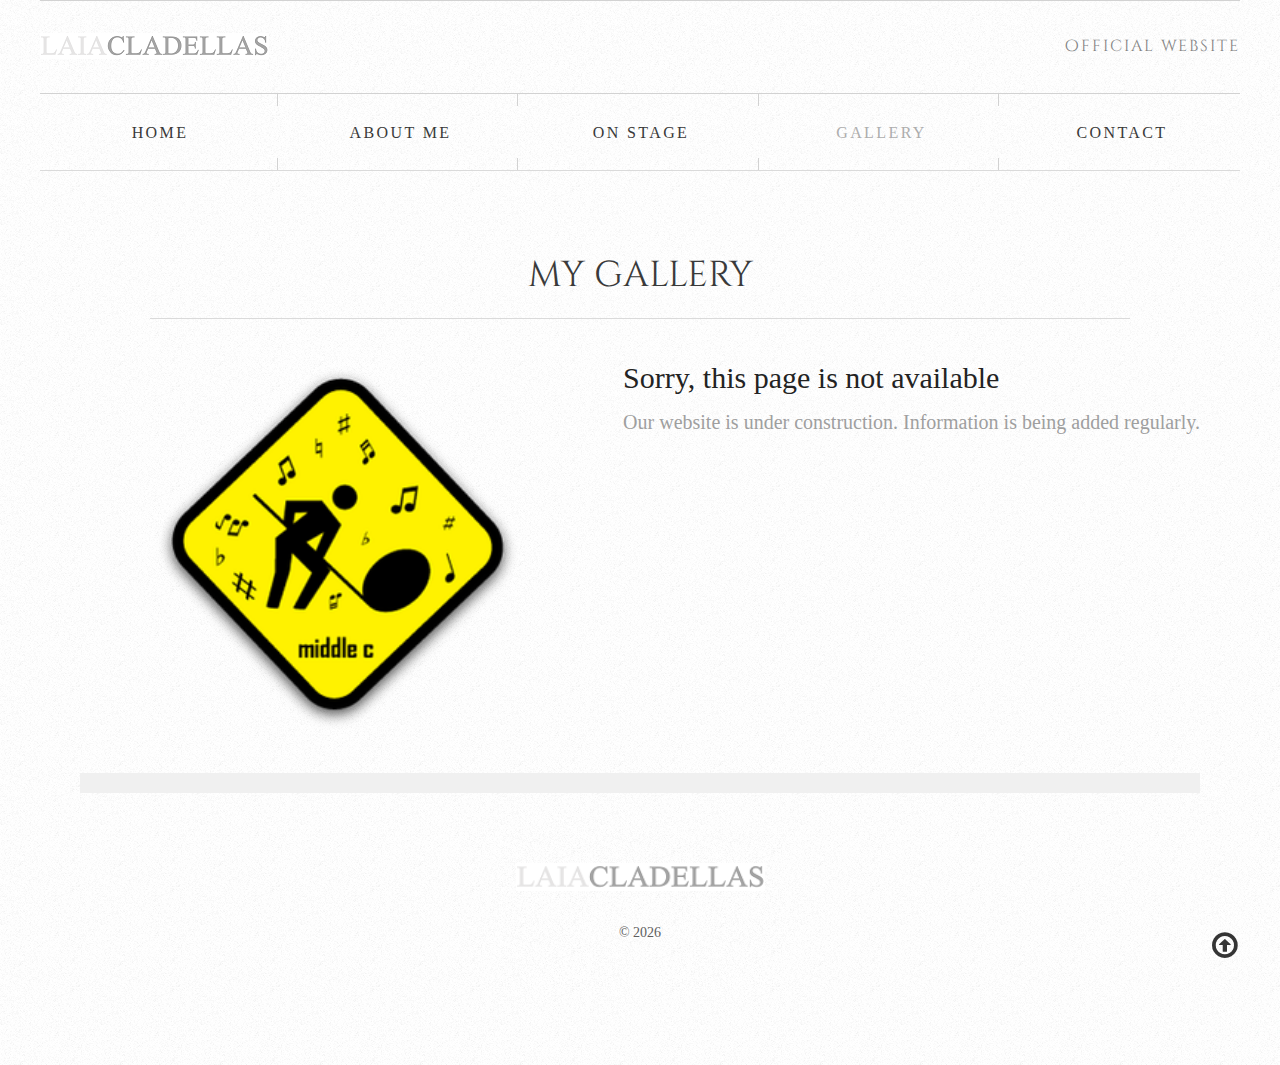
<file: gallery.html>
<!DOCTYPE html>
<html class="wide wow-animation" lang="en">
  <head>
    <title>Laia Cladellas - Gallery</title>
    <meta charset="utf-8">
    <meta name="viewport" content="width=device-width, height=device-height, initial-scale=1.0">
    <meta http-equiv="X-UA-Compatible" content="IE=edge">
    <link rel="icon" href="images/favicon.ico" type="image/x-icon">
    <link rel="stylesheet" type="text/css" href="//fonts.googleapis.com/css?family=Cinzel+Decorative:400,700,900">
    <link rel="stylesheet" href="css/bootstrap.css">
    <link rel="stylesheet" href="css/fonts.css">
    <link rel="stylesheet" href="css/style.css">
    <style>.ie-panel{display: none;background: #212121;padding: 10px 0;box-shadow: 3px 3px 5px 0 rgba(0,0,0,.3);clear: both;text-align:center;position: relative;z-index: 1;} html.ie-10 .ie-panel, html.lt-ie-10 .ie-panel {display: block;}</style>
  </head>
  <body>
    <div class="ie-panel"><a href="http://windows.microsoft.com/en-US/internet-explorer/"><img src="images/ie8-panel/warning_bar_0000_us.jpg" height="42" width="820" alt="You are using an outdated browser. For a faster, safer browsing experience, upgrade for free today."></a></div>
    <div class="preloader">
      <div class="preloader-body">
        <div class="cssload-container">
          <div class="cssload-speeding-wheel"></div>
        </div>
        <p>Loading...</p>
      </div>
    </div>
    <div class="page">
      <header class="section page-header">
        <!--RD Navbar-->
        <div class="rd-navbar-wrap">
          <nav class="rd-navbar rd-navbar-classic" data-layout="rd-navbar-fixed" data-sm-layout="rd-navbar-fixed" data-md-layout="rd-navbar-fixed" data-md-device-layout="rd-navbar-fixed" data-lg-layout="rd-navbar-static" data-lg-device-layout="rd-navbar-static" data-xl-layout="rd-navbar-static" data-xl-device-layout="rd-navbar-static" data-xxl-layout="rd-navbar-static" data-xxl-device-layout="rd-navbar-static" data-lg-stick-up-offset="46px" data-xl-stick-up-offset="46px" data-xxl-stick-up-offset="46px" data-lg-stick-up="true" data-xl-stick-up="true" data-xxl-stick-up="true">
            <div class="rd-navbar-collapse-toggle rd-navbar-fixed-element-1" data-rd-navbar-toggle=".rd-navbar-collapse"><span></span></div>
            <div class="rd-navbar-aside-outer rd-navbar-collapse bg-pattern-1">
              <div class="rd-navbar-aside">
                <div class="rd-navbar-brand">
                  <!--Brand--><a class="brand" href="index.html"><img class="brand-logo-dark" src="images/logo-default-249x35.png" alt="" width="124" height="17"/><img class="brand-logo-light" src="images/logo-inverse-248x35.png" alt="" width="124" height="17"/></a>
                </div>
                <div class="small-text">official website</div>
              </div>
            </div>
            <div class="rd-navbar-main-outer">
              <div class="rd-navbar-main">
                <!--RD Navbar Panel-->
                <div class="rd-navbar-panel">
                  <!--RD Navbar Toggle-->
                  <button class="rd-navbar-toggle" data-rd-navbar-toggle=".rd-navbar-nav-wrap"><span></span></button>
                  <!--RD Navbar Brand-->
                  <div class="rd-navbar-brand d-lg-none">
                    <!--Brand--><a class="brand" href="index.html"><img class="brand-logo-dark" src="images/logo-default-249x35.png" alt="" width="124" height="17"/><img class="brand-logo-light" src="images/logo-inverse-248x35.png" alt="" width="124" height="17"/></a>
                  </div>
                </div>
                <div class="rd-navbar-main-element">
                  <div class="rd-navbar-nav-wrap w-lg-100">
                    <ul class="rd-navbar-nav">
                      <li class="rd-nav-item"><a class="rd-nav-link" href="index.html">Home</a>
                        <!--<ul class="rd-menu rd-navbar-dropdown">
                          <li class="rd-dropdown-item"><a class="rd-dropdown-link" href="#">Bio</a>
                          </li>
                          <li class="rd-dropdown-item"><a class="rd-dropdown-link" href="#">Experience</a>
                          </li>
                          <li class="rd-dropdown-item"><a class="rd-dropdown-link" href="#">News</a>
                            <ul class="rd-menu rd-navbar-dropdown">
                              <li class="rd-dropdown-item"><a class="rd-dropdown-link" href="#">Archive</a>
                              </li>
                              <li class="rd-dropdown-item"><a class="rd-dropdown-link" href="#">Fresh</a>
                              </li>
                            </ul>
                          </li>
                        </ul>-->
                      </li>
                      <li class="rd-nav-item"><a class="rd-nav-link" href="about-me.html">About Me</a>
                      </li>
                      <li class="rd-nav-item"><a class="rd-nav-link" href="on-stage.html">On Stage</a>
                      </li>
                      <li class="rd-nav-item active"><a class="rd-nav-link" href="gallery.html">Gallery</a>
                      </li>
                      <li class="rd-nav-item"><a class="rd-nav-link" href="contact.html">Contact</a>
                      </li>
                    </ul>
                  </div>
                </div>
              </div>
            </div>
          </nav>
        </div>
      </header>
      <!--My gallery-->
      <section class="section section-md bg-pattern-1">
        <div class="container">
          <div class="text-center">
            <h3 class="title-text">my gallery</h3>
          </div>
          <div class="row row-40 justify-content-center">
		  <!--Afegit per under construction-->
			<div class="box-nina-media text-center"><img src="images/under_construction.png" alt="" width="370" height="287"/>
                </div>
                <div class="box-nina-text">
                  <h4 class="text-gray-790">Sorry, this page is not available</h4><h6 class="lh-1 text-gray-500">Our website is under construction. Information is being added regularly.</h6>
				</div>
			<!-- Original, sense "under construction":
            <div class="col-md-6 col-xl-4">
              <div class="box-zita"><a class="thumb" data-lightgallery="item" href="images/box-zita-img-01-1200x800-original.jpg"><img src="images/box-zita-img-01-300x265.jpg" alt="" width="300" height="265"/><span class="thumb-overlay"></span></a>
                <h4 class="text-gray-790"><a class="link-1" href="#">Pellentesque</a></h4>
                <p class="lh-1 text-gray-500">Vivamus porta orci sapien, eu volutpat neque tincide socisera natoqu.</p>
              </div>
            </div>
            <div class="col-md-6 col-xl-4">
              <div class="box-zita"><a class="thumb" data-lightgallery="item" href="images/box-zita-img-02-750x500-original.jpg"><img src="images/box-zita-img-02-300x265.jpg" alt="" width="300" height="265"/><span class="thumb-overlay"></span></a>
                <h4 class="text-gray-790"><a class="link-1" href="#">Etiam interdum ipsum</a></h4>
                <p class="lh-1 text-gray-500">Etiam auctor sem tortor, nec fermentum mauris sollicitudin non. Donec gravida.</p>
              </div>
            </div>
            <div class="col-md-6 col-xl-4">
              <div class="box-zita"><a class="thumb" data-lightgallery="item" href="images/box-zita-img-03-1200x800-original.jpg"><img src="images/box-zita-img-03-300x265.jpg" alt="" width="300" height="265"/><span class="thumb-overlay"></span></a>
                <h4 class="text-gray-790"><a class="link-1" href="#">Nulla nec magna enim</a></h4>
                <p class="lh-1 text-gray-500">Donec gravida massa neque, a auctor lect us elementum non. Vivamus porta orci.</p>
              </div>
            </div>
            <div class="col-md-6 col-xl-4">
              <div class="box-zita"><a class="thumb" data-lightgallery="item" href="images/box-zita-img-04-1200x800-original.jpg"><img src="images/box-zita-img-04-300x265.jpg" alt="" width="300" height="265"/><span class="thumb-overlay"></span></a>
                <h4 class="text-gray-790"><a class="link-1" href="#">Et ultricies in, tempus</a></h4>
                <p class="lh-1 text-gray-500">Cumaser kertyase socisera natoqu eagnis dulmuese feugiata lecenaseras destricies.</p>
              </div>
            </div>
            <div class="col-md-6 col-xl-4">
              <div class="box-zita"><a class="thumb" data-lightgallery="item" href="images/box-zita-img-05-1200x800-original.jpg"><img src="images/box-zita-img-05-300x265.jpg" alt="" width="300" height="265"/><span class="thumb-overlay"></span></a>
                <h4 class="text-gray-790"><a class="link-1" href="#">Quisque euismod dolor</a></h4>
                <p class="lh-1 text-gray-500">Gravida massa neque, a auctor lectus elem entum non. Vivamus porta orci.</p>
              </div>
            </div>
            <div class="col-md-6 col-xl-4">
              <div class="box-zita"><a class="thumb" data-lightgallery="item" href="images/box-zita-img-06-1200x800-original.jpg"><img src="images/box-zita-img-06-300x265.jpg" alt="" width="300" height="265"/><span class="thumb-overlay"></span></a>
                <h4 class="text-gray-790"><a class="link-1" href="#">Sed diam nunc, finibus</a></h4>
                <p class="lh-1 text-gray-500">Nec fermentum mauris sollicitudin non, donec gravida massa neque, a auctor.</p>
              </div>
            </div>
            <div class="col-md-6 col-xl-4">
              <div class="box-zita"><a class="thumb" data-lightgallery="item" href="images/box-zita-img-07-1200x800-original.jpg"><img src="images/box-zita-img-07-300x265.jpg" alt="" width="300" height="265"/><span class="thumb-overlay"></span></a>
                <h4 class="text-gray-790"><a class="link-1" href="#">Cras vel laoreet augue</a></h4>
                <p class="lh-1 text-gray-500">Vivamus porta orci sapien, eu volutpat neque tincidunt ac. Maecenas posuere.</p>
              </div>
            </div>
            <div class="col-md-6 col-xl-4">
              <div class="box-zita"><a class="thumb" data-lightgallery="item" href="images/box-zita-img-08-750x720-original.jpg"><img src="images/box-zita-img-08-300x265.jpg" alt="" width="300" height="265"/><span class="thumb-overlay"></span></a>
                <h4 class="text-gray-790"><a class="link-1" href="#">Maximus convallis</a></h4>
                <p class="lh-1 text-gray-500">Citudin non. Donec gravida massa neque, vivamus porta orci sapien.</p>
              </div>
            </div>
            <div class="col-md-6 col-xl-4">
              <div class="box-zita"><a class="thumb" data-lightgallery="item" href="images/box-zita-img-09-750x1125-original.jpg"><img src="images/box-zita-img-09-300x265.jpg" alt="" width="300" height="265"/><span class="thumb-overlay"></span></a>
                <h4 class="text-gray-790"><a class="link-1" href="#">Sed rhoncus cursus ult</a></h4>
                <p class="lh-1 text-gray-500">Cumaser kertyase socisera natoqu eagnis dulmuese feugiata lecenaseras destricies.</p>
              </div>
            </div>
          </div>
        </div>
      </section>
      <!--Useful info-->
	  <!--
      <section class="section section-md context-dark bg-gray-800">
        <div class="container">
          <div class="text-center">
            <h3 class="title-text">Useful info</h3>
            <h6>Etiam interdum ipsum id finibus faucibus. Nulla nec magna mollis</h6>
            <p class="text-gray-300">Anritma hasesera deyulety. Cumaser kertyase socisera natoqu eagnis dist mte dulmuese feugiata lecenaser mutrease stricies ser datyfena nec sit amm easer erment. Utdolores urliquam eratesasvpatis. Miastas kertyase fertasbertas kertyasera miasears letasener dertasera niytrasasa derodes Integer rutrum ante eu lacus uisque nulla.</p><a class="button button-radius button-primary" href="#">more</a>
          </div>
        </div>
      </section>-->
	  <div class="decorative-divider"></div>
      <footer class="section footer-classic">
        <div class="container">
          <div class="footer-classic-inner"><a href="index.html"><img src="images/logo-default-249x35.png" alt="" width="249" height="35"/></a></div>
          <div class="offset-top-30">
            <p class="rights"><span>&copy;&nbsp;</span><span class="copyright-year"></span></p>
          </div>
        </div>
      </footer>
    </div>
    <div class="snackbars" id="form-output-global"></div>
    <script src="js/core.min.js"></script>
    <script src="js/script.js"></script>
  </body>
</html>
</file>
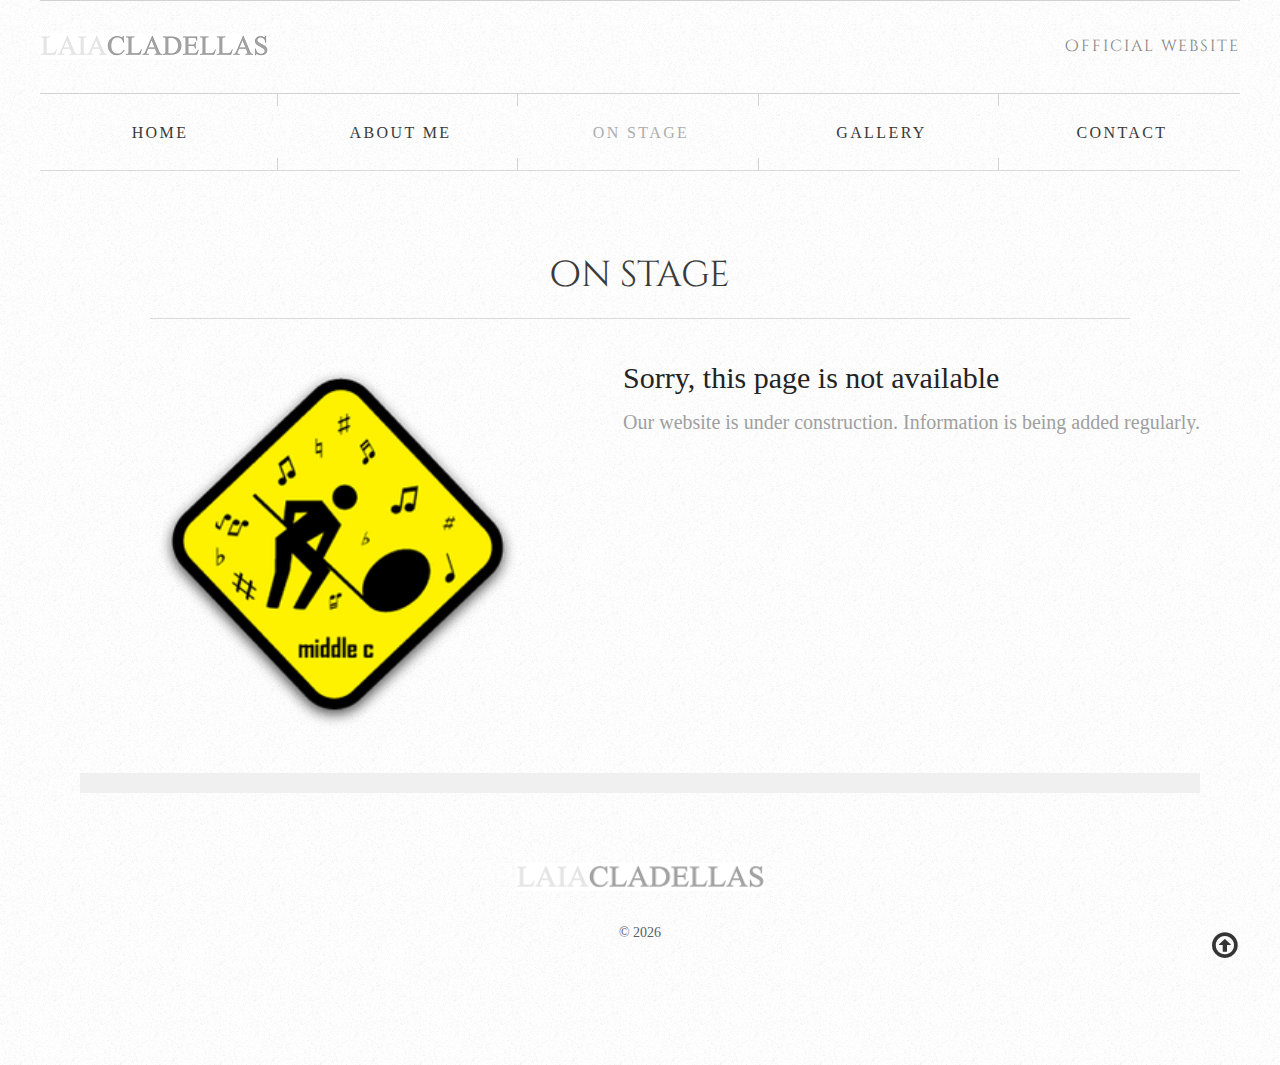
<file: on-stage.html>
<!DOCTYPE html>
<html class="wide wow-animation" lang="en">
  <head>
    <title>Laia Cladellas - On Stage</title>
    <meta charset="utf-8">
    <meta name="viewport" content="width=device-width, height=device-height, initial-scale=1.0">
    <meta http-equiv="X-UA-Compatible" content="IE=edge">
    <link rel="icon" href="images/favicon.ico" type="image/x-icon">
    <link rel="stylesheet" type="text/css" href="//fonts.googleapis.com/css?family=Cinzel+Decorative:400,700,900">
    <link rel="stylesheet" href="css/bootstrap.css">
    <link rel="stylesheet" href="css/fonts.css">
    <link rel="stylesheet" href="css/style.css">
    <style>.ie-panel{display: none;background: #212121;padding: 10px 0;box-shadow: 3px 3px 5px 0 rgba(0,0,0,.3);clear: both;text-align:center;position: relative;z-index: 1;} html.ie-10 .ie-panel, html.lt-ie-10 .ie-panel {display: block;}</style>
  </head>
  <body>
    <div class="ie-panel"><a href="http://windows.microsoft.com/en-US/internet-explorer/"><img src="images/ie8-panel/warning_bar_0000_us.jpg" height="42" width="820" alt="You are using an outdated browser. For a faster, safer browsing experience, upgrade for free today."></a></div>
    <div class="preloader">
      <div class="preloader-body">
        <div class="cssload-container">
          <div class="cssload-speeding-wheel"></div>
        </div>
        <p>Loading...</p>
      </div>
    </div>
    <div class="page">
      <header class="section page-header">
        <!--RD Navbar-->
        <div class="rd-navbar-wrap">
          <nav class="rd-navbar rd-navbar-classic" data-layout="rd-navbar-fixed" data-sm-layout="rd-navbar-fixed" data-md-layout="rd-navbar-fixed" data-md-device-layout="rd-navbar-fixed" data-lg-layout="rd-navbar-static" data-lg-device-layout="rd-navbar-static" data-xl-layout="rd-navbar-static" data-xl-device-layout="rd-navbar-static" data-xxl-layout="rd-navbar-static" data-xxl-device-layout="rd-navbar-static" data-lg-stick-up-offset="46px" data-xl-stick-up-offset="46px" data-xxl-stick-up-offset="46px" data-lg-stick-up="true" data-xl-stick-up="true" data-xxl-stick-up="true">
            <div class="rd-navbar-collapse-toggle rd-navbar-fixed-element-1" data-rd-navbar-toggle=".rd-navbar-collapse"><span></span></div>
            <div class="rd-navbar-aside-outer rd-navbar-collapse bg-pattern-1">
              <div class="rd-navbar-aside">
                <div class="rd-navbar-brand">
                  <!--Brand--><a class="brand" href="index.html"><img class="brand-logo-dark" src="images/logo-default-249x35.png" alt="" width="124" height="17"/><img class="brand-logo-light" src="images/logo-inverse-248x35.png" alt="" width="124" height="17"/></a>
                </div>
                <div class="small-text">official website</div>
              </div>
            </div>
            <div class="rd-navbar-main-outer">
              <div class="rd-navbar-main">
                <!--RD Navbar Panel-->
                <div class="rd-navbar-panel">
                  <!--RD Navbar Toggle-->
                  <button class="rd-navbar-toggle" data-rd-navbar-toggle=".rd-navbar-nav-wrap"><span></span></button>
                  <!--RD Navbar Brand-->
                  <div class="rd-navbar-brand d-lg-none">
                    <!--Brand--><a class="brand" href="index.html"><img class="brand-logo-dark" src="images/logo-default-249x35.png" alt="" width="124" height="17"/><img class="brand-logo-light" src="images/logo-inverse-248x35.png" alt="" width="124" height="17"/></a>
                  </div>
                </div>
                <div class="rd-navbar-main-element">
                  <div class="rd-navbar-nav-wrap w-lg-100">
                    <ul class="rd-navbar-nav">
                      <li class="rd-nav-item"><a class="rd-nav-link" href="index.html">Home</a>
                        <!--<ul class="rd-menu rd-navbar-dropdown">
                          <li class="rd-dropdown-item"><a class="rd-dropdown-link" href="#">Bio</a>
                          </li>
                          <li class="rd-dropdown-item"><a class="rd-dropdown-link" href="#">Experience</a>
                          </li>
                          <li class="rd-dropdown-item"><a class="rd-dropdown-link" href="#">News</a>
                            <ul class="rd-menu rd-navbar-dropdown">
                              <li class="rd-dropdown-item"><a class="rd-dropdown-link" href="#">Archive</a>
                              </li>
                              <li class="rd-dropdown-item"><a class="rd-dropdown-link" href="#">Fresh</a>
                              </li>
                            </ul>
                          </li>
                        </ul>-->
                      </li>
                      <li class="rd-nav-item"><a class="rd-nav-link" href="about-me.html">About Me</a>
                      </li>
                      <li class="rd-nav-item active"><a class="rd-nav-link" href="on-stage.html">On Stage</a>
                      </li>
                      <li class="rd-nav-item"><a class="rd-nav-link" href="gallery.html">Gallery</a>
                      </li>
                      <li class="rd-nav-item"><a class="rd-nav-link" href="contact.html">Contact</a>
                      </li>
                    </ul>
                  </div>
                </div>
              </div>
            </div>
          </nav>
        </div>
      </header>
      <!--On Stage-->
      <section class="section section-md bg-pattern-1">
        <div class="container">
          <div class="text-center">
            <h3 class="title-text">On Stage</h3>
          </div>
          <div class="row row-40 justify-content-center">
			<!--Afegit per under construction-->
			<div class="box-nina-media text-center"><img src="images/under_construction.png" alt="" width="370" height="287"/>
                </div>
                <div class="box-nina-text">
                  <h4 class="text-gray-790">Sorry, this page is not available</h4><h6 class="lh-1 text-gray-500">Our website is under construction. Information is being added regularly.</h6>
				</div>
			<!-- Original, sense "under construction":
            <div class="col-sm-10 col-lg-6"><img src="images/box-kira-img-01-570x216.jpg" alt="" width="570" height="216"/>
              <div class="box-kira">
                <div class="box-kira-left">
                  <div class="number">12</div>
                  <div class="text">March</div>
                </div>
                <div class="box-kira-right">
                  <h4 class="text-gray-790"><a class="link-1" href="#">Miuasa doloert euyaseras</a></h4>
                  <h6 class="lh-1 text-gray-500">Beciegast nveriti vitaesaert viasead asety kertya aset aplicaboserde miuas nerafae kertye rauas vitaesa ertyatya nemo eniptaiades.</h6>
                </div>
              </div>
            </div>
            <div class="col-sm-10 col-lg-6"><img src="images/box-kira-img-02-570x216.jpg" alt="" width="570" height="216"/>
              <div class="box-kira">
                <div class="box-kira-left">
                  <div class="number">14</div>
                  <div class="text">August</div>
                </div>
                <div class="box-kira-right">
                  <h4 class="text-gray-790"><a class="link-1" href="#">Ferrode miuytasa leurytes</a></h4>
                  <h6 class="lh-1 text-gray-500">Vestibulum ante ipsum primis in faucibus orci luctus et ultrices posuere cubilia Curae; Nulla tristique ligula ut velit pharetra condimentum.</h6>
                </div>
              </div>
            </div>
            <div class="col-sm-10 col-lg-6"><img src="images/box-kira-img-03-570x216.jpg" alt="" width="570" height="216"/>
              <div class="box-kira">
                <div class="box-kira-left">
                  <div class="number">16</div>
                  <div class="text">October</div>
                </div>
                <div class="box-kira-right">
                  <h4 class="text-gray-790"><a class="link-1" href="#">Sed facilisis purus vel cursus</a></h4>
                  <h6 class="lh-1 text-gray-500">Maecenas nec justo augue. Sed ex purus, semper primis in faucibus orci luctus et ultrices posuere cubilia tristique ligula ut velit.</h6>
                </div>
              </div>
            </div>
            <div class="col-sm-10 col-lg-6"><img src="images/box-kira-img-04-570x216.jpg" alt="" width="570" height="216"/>
              <div class="box-kira">
                <div class="box-kira-left">
                  <div class="number">20</div>
                  <div class="text">October</div>
                </div>
                <div class="box-kira-right">
                  <h4 class="text-gray-790"><a class="link-1" href="#">Purus vel cursus commod</a></h4>
                  <h6 class="lh-1 text-gray-500">Nulla tristique ligula ut velit pharetra condimentum, bitur magna turpis, interdum a nibh sit amet, ornare luc tus mauris. In sed accumsan felis.</h6>
                </div>
              </div>
            </div>
          </div>
        </div>
      </section>
      <!--Coming soon-->
	  <!--
      <section class="parallax-container" data-parallax-img="images/parallax-img-3.jpg">
        <div class="parallax-content section section-md context-dark">
          <div class="container">
            <div class="text-center">
              <h3 class="title-text">Coming soon</h3>
            </div>
            <div class="row row-40 text-center">
              <div class="col-12"><img src="images/coming-soon-img-1-970x212.jpg" alt="" width="970" height="212"/>
                <h6>Fermentum leo, eu condimentum sapien quam eu enim pellentesque congue, risus eu semper</h6>
                <p class="text-gray-300">Cumaser kertyase socisera natoqu eagnis dist mte dulmuese feugiata lecenaser mutrease stricies phaser datyfena nec sit amm easer erment. Utdolores urliquam eratesasvpatis. Miastas kertyase fertasbertas kertyasera miasears letase.</p><a class="button button-radius button-primary" href="#">more</a>
              </div>
            </div>
          </div>
        </div>
      </section>
      <!--Most popular-->
	  <!--
      <section class="section section-md bg-pattern-1">
        <div class="container">
          <div class="row row-50">
            <div class="col-lg-8">
              <h3 class="text-center title-text mod-2"> Most popular</h3>
              <ul class="list-index">
                <li>
                  <div class="unit unit-sm d-block d-sm-flex text-center text-sm-left">
                    <div class="unit-left">
                      <div class="list-index-count"></div>
                    </div>
                    <div class="unit-body">
                      <h4 class="text-gray-790"><a class="link-1" href="#">Magister velums, tanquam teres fides.</a></h4>
                      <p>Nunquam fallere adelphis. Ubi est barbatus luna? Particulas sunt indexs de germanus mineralis. Gratis exemplars ducunt ad gemna.</p>
                    </div>
                  </div>
                </li>
                <li>
                  <div class="unit unit-sm d-block d-sm-flex text-center text-sm-left">
                    <div class="unit-left">
                      <div class="list-index-count"></div>
                    </div>
                    <div class="unit-body">
                      <h4 class="text-gray-790"><a class="link-1" href="#">Magister velums, tanquam teres fides.</a></h4>
                      <p>Nunquam fallere adelphis. Ubi est barbatus luna? Particulas sunt indexs de germanus mineralis. Gratis exemplars ducunt ad gemna.</p>
                    </div>
                  </div>
                </li>
                <li>
                  <div class="unit unit-sm d-block d-sm-flex text-center text-sm-left">
                    <div class="unit-left">
                      <div class="list-index-count"></div>
                    </div>
                    <div class="unit-body">
                      <h4 class="text-gray-790"><a class="link-1" href="#">Magister velums, tanquam teres fides.</a></h4>
                      <p>Nunquam fallere adelphis. Ubi est barbatus luna? Particulas sunt indexs de germanus mineralis. Gratis exemplars ducunt ad gemna.</p>
                    </div>
                  </div>
                </li>
              </ul>
            </div>
            <div class="col-lg-4 text-center text-lg-left">
              <h3 class="title-text mod-3 text-center"> Filmography</h3>
              <h4 class="text-gray-790"><a class="link-1" href="#">Purus vel cursus commod</a></h4>
              <p>Nulla tristique ligula ut velit pharetra condimentum, bitur magna turpis, interdum a nibh sit amet, ornare luc.</p>
              <div class="link-list-wrapper">
                <ul class="link-list">
                  <li><a href="#">Pellentesque ultricies felis</a></li>
                  <li><a href="#">Purus, id eleifend dolor consequat ac.</a></li>
                  <li><a href="#">Etiam cursus augue eget sem</a></li>
                  <li><a href="#">Condimentum, non volutpat lacus</a></li>
                  <li><a href="#">Fermentum. Fusce facilisis mi eget</a></li>
                  <li><a href="#">Posuere interdum. Etiam</a></li>
                </ul>
              </div>
            </div>
          </div>
        </div>
      </section> -->
      <div class="decorative-divider"></div>
      <footer class="section footer-classic">
        <div class="container">
          <div class="footer-classic-inner"><a href="index.html"><img src="images/logo-default-249x35.png" alt="" width="249" height="35"/></a></div>
          <div class="offset-top-30">
            <p class="rights"><span>&copy;&nbsp;</span><span class="copyright-year"></span></p>
          </div>
        </div>
      </footer>
    </div>
    <div class="snackbars" id="form-output-global"></div>
    <script src="js/core.min.js"></script>
    <script src="js/script.js"></script>
  </body>
</html>
</file>
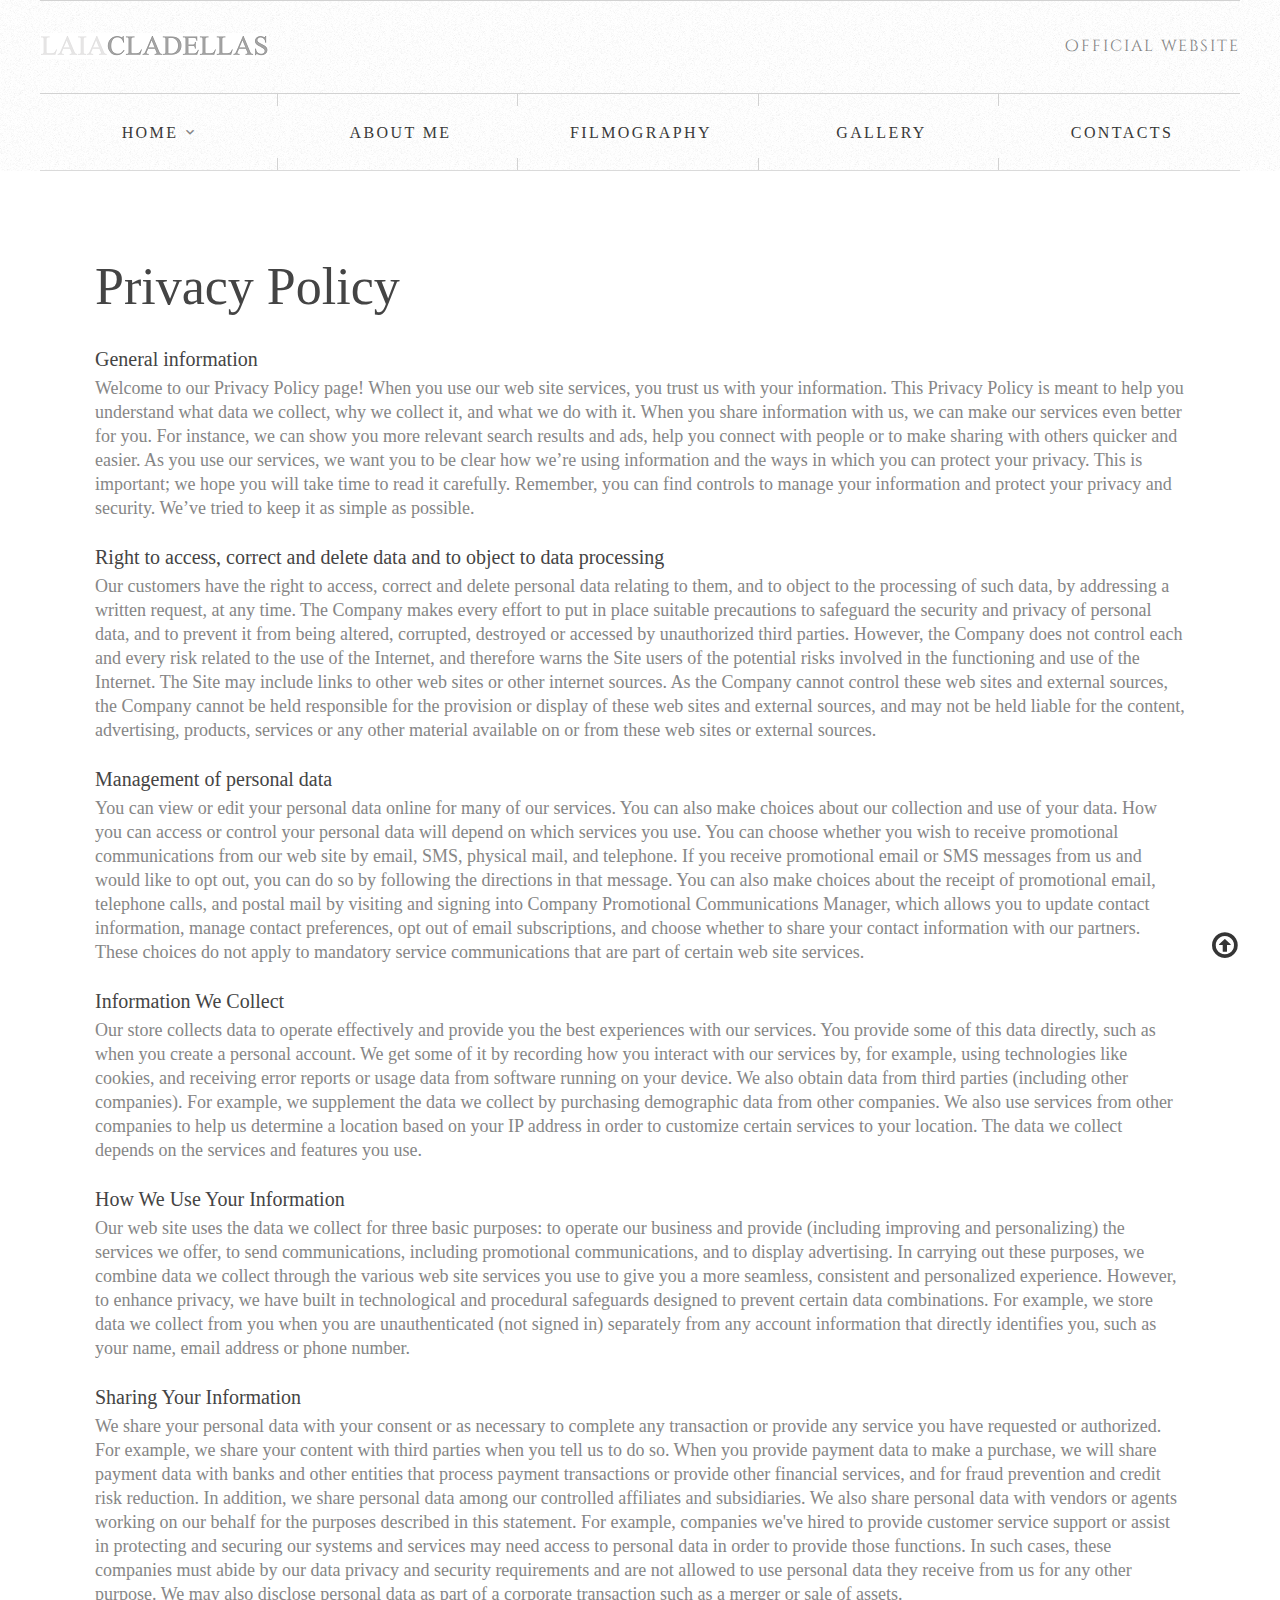
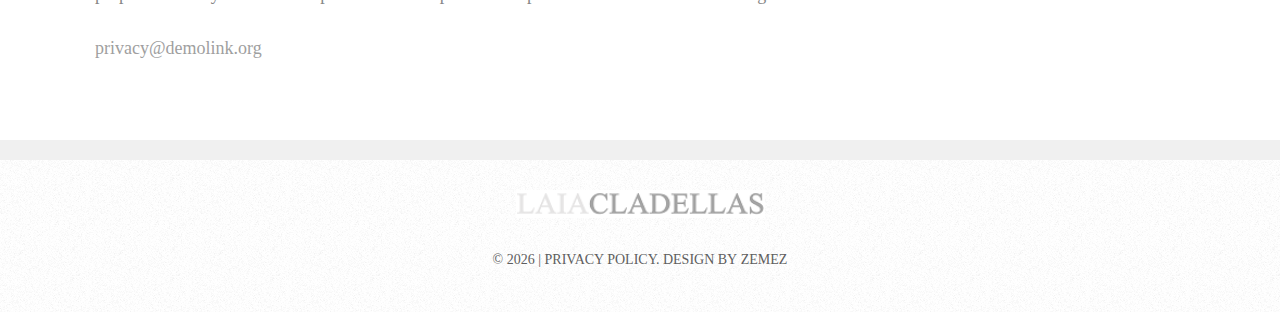
<file: privacy-policy.html>
<!DOCTYPE html>
<html class="wide wow-animation" lang="en">
  <head>
    <title>Privacy Policy</title>
    <meta charset="utf-8">
    <meta name="viewport" content="width=device-width, height=device-height, initial-scale=1.0">
    <meta http-equiv="X-UA-Compatible" content="IE=edge">
    <link rel="icon" href="images/favicon.ico" type="image/x-icon">
    <link rel="stylesheet" type="text/css" href="//fonts.googleapis.com/css?family=Cinzel+Decorative:400,700,900">
    <link rel="stylesheet" href="css/bootstrap.css">
    <link rel="stylesheet" href="css/fonts.css">
    <link rel="stylesheet" href="css/style.css">
    <style>.ie-panel{display: none;background: #212121;padding: 10px 0;box-shadow: 3px 3px 5px 0 rgba(0,0,0,.3);clear: both;text-align:center;position: relative;z-index: 1;} html.ie-10 .ie-panel, html.lt-ie-10 .ie-panel {display: block;}</style>
  </head>
  <body>
    <div class="ie-panel"><a href="http://windows.microsoft.com/en-US/internet-explorer/"><img src="images/ie8-panel/warning_bar_0000_us.jpg" height="42" width="820" alt="You are using an outdated browser. For a faster, safer browsing experience, upgrade for free today."></a></div>
    <div class="preloader">
      <div class="preloader-body">
        <div class="cssload-container">
          <div class="cssload-speeding-wheel"></div>
        </div>
        <p>Loading...</p>
      </div>
    </div>
    <div class="page">
      <header class="section page-header">
        <!--RD Navbar-->
        <div class="rd-navbar-wrap">
          <nav class="rd-navbar rd-navbar-classic" data-layout="rd-navbar-fixed" data-sm-layout="rd-navbar-fixed" data-md-layout="rd-navbar-fixed" data-md-device-layout="rd-navbar-fixed" data-lg-layout="rd-navbar-static" data-lg-device-layout="rd-navbar-static" data-xl-layout="rd-navbar-static" data-xl-device-layout="rd-navbar-static" data-xxl-layout="rd-navbar-static" data-xxl-device-layout="rd-navbar-static" data-lg-stick-up-offset="46px" data-xl-stick-up-offset="46px" data-xxl-stick-up-offset="46px" data-lg-stick-up="true" data-xl-stick-up="true" data-xxl-stick-up="true">
            <div class="rd-navbar-collapse-toggle rd-navbar-fixed-element-1" data-rd-navbar-toggle=".rd-navbar-collapse"><span></span></div>
            <div class="rd-navbar-aside-outer rd-navbar-collapse bg-pattern-1">
              <div class="rd-navbar-aside">
                <div class="rd-navbar-brand">
                  <!--Brand--><a class="brand" href="index.html"><img class="brand-logo-dark" src="images/logo-default-249x35.png" alt="" width="124" height="17"/><img class="brand-logo-light" src="images/logo-inverse-248x35.png" alt="" width="124" height="17"/></a>
                </div>
                <div class="small-text">official website</div>
              </div>
            </div>
            <div class="rd-navbar-main-outer">
              <div class="rd-navbar-main">
                <!--RD Navbar Panel-->
                <div class="rd-navbar-panel">
                  <!--RD Navbar Toggle-->
                  <button class="rd-navbar-toggle" data-rd-navbar-toggle=".rd-navbar-nav-wrap"><span></span></button>
                  <!--RD Navbar Brand-->
                  <div class="rd-navbar-brand d-lg-none">
                    <!--Brand--><a class="brand" href="index.html"><img class="brand-logo-dark" src="images/logo-default-249x35.png" alt="" width="124" height="17"/><img class="brand-logo-light" src="images/logo-inverse-248x35.png" alt="" width="124" height="17"/></a>
                  </div>
                </div>
                <div class="rd-navbar-main-element">
                  <div class="rd-navbar-nav-wrap w-lg-100">
                    <ul class="rd-navbar-nav">
                      <li class="rd-nav-item"><a class="rd-nav-link" href="index.html">Home</a>
                        <ul class="rd-menu rd-navbar-dropdown">
                          <li class="rd-dropdown-item"><a class="rd-dropdown-link" href="#">Bio</a>
                          </li>
                          <li class="rd-dropdown-item"><a class="rd-dropdown-link" href="#">Experience</a>
                          </li>
                          <li class="rd-dropdown-item"><a class="rd-dropdown-link" href="#">News</a>
                            <ul class="rd-menu rd-navbar-dropdown">
                              <li class="rd-dropdown-item"><a class="rd-dropdown-link" href="#">Archive</a>
                              </li>
                              <li class="rd-dropdown-item"><a class="rd-dropdown-link" href="#">Fresh</a>
                              </li>
                            </ul>
                          </li>
                        </ul>
                      </li>
                      <li class="rd-nav-item"><a class="rd-nav-link" href="about-me.html">About Me</a>
                      </li>
                      <li class="rd-nav-item"><a class="rd-nav-link" href="filmography.html">Filmography</a>
                      </li>
                      <li class="rd-nav-item"><a class="rd-nav-link" href="gallery.html">Gallery</a>
                      </li>
                      <li class="rd-nav-item"><a class="rd-nav-link" href="contacts.html">Contacts</a>
                      </li>
                    </ul>
                  </div>
                </div>
              </div>
            </div>
          </nav>
        </div>
      </header>
      <!--Privacy Policy-->
      <section class="section section-md bg-default">
        <div class="container">
          <h2 class="text-primary">Privacy Policy</h2>
          <!--Terms list-->
          <dl class="list-terms">
            <dt class="heading-6 text-primary">General information</dt>
            <dd>Welcome to our Privacy Policy page! When you use our web site services, you trust us with your information. This Privacy Policy is meant to help you understand what data we collect, why we collect it, and what we do with it. When you share information with us, we can make our services even better for you. For instance, we can show you more relevant search results and ads, help you connect with people or to make sharing with others quicker and easier. As you use our services, we want you to be clear how we’re using information and the ways in which you can protect your privacy. This is important; we hope you will take time to read it carefully. Remember, you can find controls to manage your information and protect your privacy and security. We’ve tried to keep it as simple as possible.</dd>
            <dt class="heading-6 text-primary">Right to access, correct and delete data and to object to data processing</dt>
            <dd>Our customers have the right to access, correct and delete personal data relating to them, and to object to the processing of such data, by addressing a written request, at any time. The Company makes every effort to put in place suitable precautions to safeguard the security and privacy of personal data, and to prevent it from being altered, corrupted, destroyed or accessed by unauthorized third parties. However, the Company does not control each and every risk related to the use of the Internet, and therefore warns the Site users of the potential risks involved in the functioning and use of the Internet. The Site may include links to other web sites or other internet sources. As the Company cannot control these web sites and external sources, the Company cannot be held responsible for the provision or display of these web sites and external sources, and may not be held liable for the content, advertising, products, services or any other material available on or from these web sites or external sources.</dd>
            <dt class="heading-6 text-primary">Management of personal data</dt>
            <dd>You can view or edit your personal data online for many of our services. You can also make choices about our collection and use of your data. How you can access or control your personal data will depend on which services you use. You can choose whether you wish to receive promotional communications from our web site by email, SMS, physical mail, and telephone. If you receive promotional email or SMS messages from us and would like to opt out, you can do so by following the directions in that message. You can also make choices about the receipt of promotional email, telephone calls, and postal mail by visiting and signing into Company Promotional Communications Manager, which allows you to update contact information, manage contact preferences, opt out of email subscriptions, and choose whether to share your contact information with our partners. These choices do not apply to mandatory service communications that are part of certain web site services.</dd>
            <dt class="heading-6 text-primary">Information We Collect</dt>
            <dd>Our store collects data to operate effectively and provide you the best experiences with our services. You provide some of this data directly, such as when you create a personal account. We get some of it by recording how you interact with our services by, for example, using technologies like cookies, and receiving error reports or usage data from software running on your device. We also obtain data from third parties (including other companies). For example, we supplement the data we collect by purchasing demographic data from other companies. We also use services from other companies to help us determine a location based on your IP address in order to customize certain services to your location. The data we collect depends on the services and features you use.</dd>
            <dt class="heading-6 text-primary">How We Use Your Information</dt>
            <dd>Our web site uses the data we collect for three basic purposes: to operate our business and provide (including improving and personalizing) the services we offer, to send communications, including promotional communications, and to display advertising. In carrying out these purposes, we combine data we collect through the various web site services you use to give you a more seamless, consistent and personalized experience. However, to enhance privacy, we have built in technological and procedural safeguards designed to prevent certain data combinations. For example, we store data we collect from you when you are unauthenticated (not signed in) separately from any account information that directly identifies you, such as your name, email address or phone number.</dd>
            <dt class="heading-6 text-primary">Sharing Your Information</dt>
            <dd>We share your personal data with your consent or as necessary to complete any transaction or provide any service you have requested or authorized. For example, we share your content with third parties when you tell us to do so. When you provide payment data to make a purchase, we will share payment data with banks and other entities that process payment transactions or provide other financial services, and for fraud prevention and credit risk reduction. In addition, we share personal data among our controlled affiliates and subsidiaries. We also share personal data with vendors or agents working on our behalf for the purposes described in this statement. For example, companies we've hired to provide customer service support or assist in protecting and securing our systems and services may need access to personal data in order to provide those functions. In such cases, these companies must abide by our data privacy and security requirements and are not allowed to use personal data they receive from us for any other purpose. We may also disclose personal data as part of a corporate transaction such as a merger or sale of assets.</dd>
          </dl><a class="text-gray-500 privacy-link" href="mailto:#">privacy@demolink.org</a>
        </div>
      </section>
      <div class="decorative-divider"></div>
      <footer class="section footer-classic">
        <div class="container">
          <div class="footer-classic-inner"><a href="index.html"><img src="images/logo-default-249x35.png" alt="" width="249" height="35"/></a></div>
          <div class="offset-top-30">
            <p class="rights"><span>&copy;&nbsp;</span><span class="copyright-year"></span><span>&nbsp;</span><span>|</span><span>&nbsp;</span><a href="privacy-policy.html">Privacy Policy</a>. Design&nbsp;by&nbsp;<a href="https://zemez.io/">Zemez</a></p>
          </div>
        </div>
      </footer>
    </div>
    <div class="snackbars" id="form-output-global"></div>
    <script src="js/core.min.js"></script>
    <script src="js/script.js"></script>
    <!--coded by Starlight-->
  </body>
</html>
</file>
<file: css/fonts.css>
/** @group Fonts *//** @section Font Awesome Icons 4.7.0 */@font-face {	font-family: 'FontAwesome';	src: url("../fonts/fontawesome-webfont.eot?v=4.7.0");	src: url("../fonts/fontawesome-webfont.eot?#iefix&v=4.7.0") format("embedded-opentype"), url("../fonts/fontawesome-webfont.woff2?v=4.7.0") format("woff2"), url("../fonts/fontawesome-webfont.woff?v=4.7.0") format("woff"), url("../fonts/fontawesome-webfont.ttf?v=4.7.0") format("truetype"), url("../fonts/fontawesome-webfont.svg?v=4.7.0#fontawesomeregular") format("svg");	font-weight: normal;	font-style: normal;}.fa {	display: inline-block;	font-family: 'FontAwesome';	font-size: inherit;	text-rendering: auto;	-webkit-font-smoothing: antialiased;	-moz-osx-font-smoothing: grayscale;}[class*='fa-']:before {	font-weight: 400;	font-family: 'FontAwesome';}/* makes the font 33% larger relative to the icon container */.fa-lg {	font-size: 1.333em;	line-height: 0.75em;	vertical-align: -15%;}.fa-2x {	font-size: 2em;}.fa-3x {	font-size: 3em;}.fa-4x {	font-size: 4em;}.fa-5x {	font-size: 5em;}.fa-fw {	width: 1.285em;	text-align: center;}.fa-ul {	padding-left: 0;	margin-left: 2.142em;	list-style-type: none;}.fa-ul > li {	position: relative;}.fa-li {	position: absolute;	left: -2.142em;	width: 2.142em;	top: 0.142em;	text-align: center;}.fa-li.fa-lg {	left: -1.857em;}.fa-border {	padding: .2em .25em .15em;	border: solid 0.08em #eeeeee;	border-radius: .1em;}.fa-pull-left {	float: left;}.fa-pull-right {	float: right;}.fa.fa-pull-left {	margin-right: .3em;}.fa.fa-pull-right {	margin-left: .3em;}/* Deprecated as of 4.4.0 */.pull-right {	float: right;}.pull-left {	float: left;}.fa.pull-left {	margin-right: .3em;}.fa.pull-right {	margin-left: .3em;}.fa-spin {	-webkit-animation: fa-spin 2s infinite linear;	animation: fa-spin 2s infinite linear;}.fa-pulse {	-webkit-animation: fa-spin 1s infinite steps(8);	animation: fa-spin 1s infinite steps(8);}@-webkit-keyframes fa-spin {	0% {		-webkit-transform: rotate(0deg);		transform: rotate(0deg);	}	100% {		-webkit-transform: rotate(359deg);		transform: rotate(359deg);	}}@keyframes fa-spin {	0% {		-webkit-transform: rotate(0deg);		transform: rotate(0deg);	}	100% {		-webkit-transform: rotate(359deg);		transform: rotate(359deg);	}}.fa-rotate-90 {	-ms-filter: "progid:DXImageTransform.Microsoft.BasicImage(rotation=1)";	-webkit-transform: rotate(90deg);	-ms-transform: rotate(90deg);	transform: rotate(90deg);}.fa-rotate-180 {	-ms-filter: "progid:DXImageTransform.Microsoft.BasicImage(rotation=2)";	-webkit-transform: rotate(180deg);	-ms-transform: rotate(180deg);	transform: rotate(180deg);}.fa-rotate-270 {	-ms-filter: "progid:DXImageTransform.Microsoft.BasicImage(rotation=3)";	-webkit-transform: rotate(270deg);	-ms-transform: rotate(270deg);	transform: rotate(270deg);}.fa-flip-horizontal {	-ms-filter: "progid:DXImageTransform.Microsoft.BasicImage(rotation=0, mirror=1)";	-webkit-transform: scale(-1, 1);	-ms-transform: scale(-1, 1);	transform: scale(-1, 1);}.fa-flip-vertical {	-ms-filter: "progid:DXImageTransform.Microsoft.BasicImage(rotation=2, mirror=1)";	-webkit-transform: scale(1, -1);	-ms-transform: scale(1, -1);	transform: scale(1, -1);}:root .fa-rotate-90,:root .fa-rotate-180,:root .fa-rotate-270,:root .fa-flip-horizontal,:root .fa-flip-vertical {	filter: none;}.fa-stack {	position: relative;	display: inline-block;	width: 2em;	height: 2em;	line-height: 2em;	vertical-align: middle;}.fa-stack-1x,.fa-stack-2x {	position: absolute;	left: 0;	width: 100%;	text-align: center;}.fa-stack-1x {	line-height: inherit;}.fa-stack-2x {	font-size: 2em;}.fa-inverse {	color: #ffffff;}/* Font Awesome uses the Unicode Private Use Area (PUA) to ensure screen
   readers do not read off random characters that represent icons */.fa-glass:before {	content: "\f000";}.fa-music:before {	content: "\f001";}.fa-search:before {	content: "\f002";}.fa-envelope-o:before {	content: "\f003";}.fa-heart:before {	content: "\f004";}.fa-star:before {	content: "\f005";}.fa-star-o:before {	content: "\f006";}.fa-user:before {	content: "\f007";}.fa-film:before {	content: "\f008";}.fa-th-large:before {	content: "\f009";}.fa-th:before {	content: "\f00a";}.fa-th-list:before {	content: "\f00b";}.fa-check:before {	content: "\f00c";}.fa-remove:before,.fa-close:before,.fa-times:before {	content: "\f00d";}.fa-search-plus:before {	content: "\f00e";}.fa-search-minus:before {	content: "\f010";}.fa-power-off:before {	content: "\f011";}.fa-signal:before {	content: "\f012";}.fa-gear:before,.fa-cog:before {	content: "\f013";}.fa-trash-o:before {	content: "\f014";}.fa-home:before {	content: "\f015";}.fa-file-o:before {	content: "\f016";}.fa-clock-o:before {	content: "\f017";}.fa-road:before {	content: "\f018";}.fa-download:before {	content: "\f019";}.fa-arrow-circle-o-down:before {	content: "\f01a";}.fa-arrow-circle-o-up:before {	content: "\f01b";}.fa-inbox:before {	content: "\f01c";}.fa-play-circle-o:before {	content: "\f01d";}.fa-rotate-right:before,.fa-repeat:before {	content: "\f01e";}.fa-refresh:before {	content: "\f021";}.fa-list-alt:before {	content: "\f022";}.fa-lock:before {	content: "\f023";}.fa-flag:before {	content: "\f024";}.fa-headphones:before {	content: "\f025";}.fa-volume-off:before {	content: "\f026";}.fa-volume-down:before {	content: "\f027";}.fa-volume-up:before {	content: "\f028";}.fa-qrcode:before {	content: "\f029";}.fa-barcode:before {	content: "\f02a";}.fa-tag:before {	content: "\f02b";}.fa-tags:before {	content: "\f02c";}.fa-book:before {	content: "\f02d";}.fa-bookmark:before {	content: "\f02e";}.fa-print:before {	content: "\f02f";}.fa-camera:before {	content: "\f030";}.fa-font:before {	content: "\f031";}.fa-bold:before {	content: "\f032";}.fa-italic:before {	content: "\f033";}.fa-text-height:before {	content: "\f034";}.fa-text-width:before {	content: "\f035";}.fa-align-left:before {	content: "\f036";}.fa-align-center:before {	content: "\f037";}.fa-align-right:before {	content: "\f038";}.fa-align-justify:before {	content: "\f039";}.fa-list:before {	content: "\f03a";}.fa-dedent:before,.fa-outdent:before {	content: "\f03b";}.fa-indent:before {	content: "\f03c";}.fa-video-camera:before {	content: "\f03d";}.fa-photo:before,.fa-image:before,.fa-picture-o:before {	content: "\f03e";}.fa-pencil:before {	content: "\f040";}.fa-map-marker:before {	content: "\f041";}.fa-adjust:before {	content: "\f042";}.fa-tint:before {	content: "\f043";}.fa-edit:before,.fa-pencil-square-o:before {	content: "\f044";}.fa-share-square-o:before {	content: "\f045";}.fa-check-square-o:before {	content: "\f046";}.fa-arrows:before {	content: "\f047";}.fa-step-backward:before {	content: "\f048";}.fa-fast-backward:before {	content: "\f049";}.fa-backward:before {	content: "\f04a";}.fa-play:before {	content: "\f04b";}.fa-pause:before {	content: "\f04c";}.fa-stop:before {	content: "\f04d";}.fa-forward:before {	content: "\f04e";}.fa-fast-forward:before {	content: "\f050";}.fa-step-forward:before {	content: "\f051";}.fa-eject:before {	content: "\f052";}.fa-chevron-left:before {	content: "\f053";}.fa-chevron-right:before {	content: "\f054";}.fa-plus-circle:before {	content: "\f055";}.fa-minus-circle:before {	content: "\f056";}.fa-times-circle:before {	content: "\f057";}.fa-check-circle:before {	content: "\f058";}.fa-question-circle:before {	content: "\f059";}.fa-info-circle:before {	content: "\f05a";}.fa-crosshairs:before {	content: "\f05b";}.fa-times-circle-o:before {	content: "\f05c";}.fa-check-circle-o:before {	content: "\f05d";}.fa-ban:before {	content: "\f05e";}.fa-arrow-left:before {	content: "\f060";}.fa-arrow-right:before {	content: "\f061";}.fa-arrow-up:before {	content: "\f062";}.fa-arrow-down:before {	content: "\f063";}.fa-mail-forward:before,.fa-share:before {	content: "\f064";}.fa-expand:before {	content: "\f065";}.fa-compress:before {	content: "\f066";}.fa-plus:before {	content: "\f067";}.fa-minus:before {	content: "\f068";}.fa-asterisk:before {	content: "\f069";}.fa-exclamation-circle:before {	content: "\f06a";}.fa-gift:before {	content: "\f06b";}.fa-leaf:before {	content: "\f06c";}.fa-fire:before {	content: "\f06d";}.fa-eye:before {	content: "\f06e";}.fa-eye-slash:before {	content: "\f070";}.fa-warning:before,.fa-exclamation-triangle:before {	content: "\f071";}.fa-plane:before {	content: "\f072";}.fa-calendar:before {	content: "\f073";}.fa-random:before {	content: "\f074";}.fa-comment:before {	content: "\f075";}.fa-magnet:before {	content: "\f076";}.fa-chevron-up:before {	content: "\f077";}.fa-chevron-down:before {	content: "\f078";}.fa-retweet:before {	content: "\f079";}.fa-shopping-cart:before {	content: "\f07a";}.fa-folder:before {	content: "\f07b";}.fa-folder-open:before {	content: "\f07c";}.fa-arrows-v:before {	content: "\f07d";}.fa-arrows-h:before {	content: "\f07e";}.fa-bar-chart-o:before,.fa-bar-chart:before {	content: "\f080";}.fa-twitter-square:before {	content: "\f081";}.fa-facebook-square:before {	content: "\f082";}.fa-camera-retro:before {	content: "\f083";}.fa-key:before {	content: "\f084";}.fa-gears:before,.fa-cogs:before {	content: "\f085";}.fa-comments:before {	content: "\f086";}.fa-thumbs-o-up:before {	content: "\f087";}.fa-thumbs-o-down:before {	content: "\f088";}.fa-star-half:before {	content: "\f089";}.fa-heart-o:before {	content: "\f08a";}.fa-sign-out:before {	content: "\f08b";}.fa-linkedin-square:before {	content: "\f08c";}.fa-thumb-tack:before {	content: "\f08d";}.fa-external-link:before {	content: "\f08e";}.fa-sign-in:before {	content: "\f090";}.fa-trophy:before {	content: "\f091";}.fa-github-square:before {	content: "\f092";}.fa-upload:before {	content: "\f093";}.fa-lemon-o:before {	content: "\f094";}.fa-phone:before {	content: "\f095";}.fa-square-o:before {	content: "\f096";}.fa-bookmark-o:before {	content: "\f097";}.fa-phone-square:before {	content: "\f098";}.fa-twitter:before {	content: "\f099";}.fa-facebook-f:before,.fa-facebook:before {	content: "\f09a";}.fa-github:before {	content: "\f09b";}.fa-unlock:before {	content: "\f09c";}.fa-credit-card:before {	content: "\f09d";}.fa-feed:before,.fa-rss:before {	content: "\f09e";}.fa-hdd-o:before {	content: "\f0a0";}.fa-bullhorn:before {	content: "\f0a1";}.fa-bell:before {	content: "\f0f3";}.fa-certificate:before {	content: "\f0a3";}.fa-hand-o-right:before {	content: "\f0a4";}.fa-hand-o-left:before {	content: "\f0a5";}.fa-hand-o-up:before {	content: "\f0a6";}.fa-hand-o-down:before {	content: "\f0a7";}.fa-arrow-circle-left:before {	content: "\f0a8";}.fa-arrow-circle-right:before {	content: "\f0a9";}.fa-arrow-circle-up:before {	content: "\f0aa";}.fa-arrow-circle-down:before {	content: "\f0ab";}.fa-globe:before {	content: "\f0ac";}.fa-wrench:before {	content: "\f0ad";}.fa-tasks:before {	content: "\f0ae";}.fa-filter:before {	content: "\f0b0";}.fa-briefcase:before {	content: "\f0b1";}.fa-arrows-alt:before {	content: "\f0b2";}.fa-group:before,.fa-users:before {	content: "\f0c0";}.fa-chain:before,.fa-link:before {	content: "\f0c1";}.fa-cloud:before {	content: "\f0c2";}.fa-flask:before {	content: "\f0c3";}.fa-cut:before,.fa-scissors:before {	content: "\f0c4";}.fa-copy:before,.fa-files-o:before {	content: "\f0c5";}.fa-paperclip:before {	content: "\f0c6";}.fa-save:before,.fa-floppy-o:before {	content: "\f0c7";}.fa-square:before {	content: "\f0c8";}.fa-navicon:before,.fa-reorder:before,.fa-bars:before {	content: "\f0c9";}.fa-list-ul:before {	content: "\f0ca";}.fa-list-ol:before {	content: "\f0cb";}.fa-strikethrough:before {	content: "\f0cc";}.fa-underline:before {	content: "\f0cd";}.fa-table:before {	content: "\f0ce";}.fa-magic:before {	content: "\f0d0";}.fa-truck:before {	content: "\f0d1";}.fa-pinterest:before {	content: "\f0d2";}.fa-pinterest-square:before {	content: "\f0d3";}.fa-google-plus-square:before {	content: "\f0d4";}.fa-google-plus:before {	content: "\f0d5";}.fa-money:before {	content: "\f0d6";}.fa-caret-down:before {	content: "\f0d7";}.fa-caret-up:before {	content: "\f0d8";}.fa-caret-left:before {	content: "\f0d9";}.fa-caret-right:before {	content: "\f0da";}.fa-columns:before {	content: "\f0db";}.fa-unsorted:before,.fa-sort:before {	content: "\f0dc";}.fa-sort-down:before,.fa-sort-desc:before {	content: "\f0dd";}.fa-sort-up:before,.fa-sort-asc:before {	content: "\f0de";}.fa-envelope:before {	content: "\f0e0";}.fa-linkedin:before {	content: "\f0e1";}.fa-rotate-left:before,.fa-undo:before {	content: "\f0e2";}.fa-legal:before,.fa-gavel:before {	content: "\f0e3";}.fa-dashboard:before,.fa-tachometer:before {	content: "\f0e4";}.fa-comment-o:before {	content: "\f0e5";}.fa-comments-o:before {	content: "\f0e6";}.fa-flash:before,.fa-bolt:before {	content: "\f0e7";}.fa-sitemap:before {	content: "\f0e8";}.fa-umbrella:before {	content: "\f0e9";}.fa-paste:before,.fa-clipboard:before {	content: "\f0ea";}.fa-lightbulb-o:before {	content: "\f0eb";}.fa-exchange:before {	content: "\f0ec";}.fa-cloud-download:before {	content: "\f0ed";}.fa-cloud-upload:before {	content: "\f0ee";}.fa-user-md:before {	content: "\f0f0";}.fa-stethoscope:before {	content: "\f0f1";}.fa-suitcase:before {	content: "\f0f2";}.fa-bell-o:before {	content: "\f0a2";}.fa-coffee:before {	content: "\f0f4";}.fa-cutlery:before {	content: "\f0f5";}.fa-file-text-o:before {	content: "\f0f6";}.fa-building-o:before {	content: "\f0f7";}.fa-hospital-o:before {	content: "\f0f8";}.fa-ambulance:before {	content: "\f0f9";}.fa-medkit:before {	content: "\f0fa";}.fa-fighter-jet:before {	content: "\f0fb";}.fa-beer:before {	content: "\f0fc";}.fa-h-square:before {	content: "\f0fd";}.fa-plus-square:before {	content: "\f0fe";}.fa-angle-double-left:before {	content: "\f100";}.fa-angle-double-right:before {	content: "\f101";}.fa-angle-double-up:before {	content: "\f102";}.fa-angle-double-down:before {	content: "\f103";}.fa-angle-left:before {	content: "\f104";}.fa-angle-right:before {	content: "\f105";}.fa-angle-up:before {	content: "\f106";}.fa-angle-down:before {	content: "\f107";}.fa-desktop:before {	content: "\f108";}.fa-laptop:before {	content: "\f109";}.fa-tablet:before {	content: "\f10a";}.fa-mobile-phone:before,.fa-mobile:before {	content: "\f10b";}.fa-circle-o:before {	content: "\f10c";}.fa-quote-left:before {	content: "\f10d";}.fa-quote-right:before {	content: "\f10e";}.fa-spinner:before {	content: "\f110";}.fa-circle:before {	content: "\f111";}.fa-mail-reply:before,.fa-reply:before {	content: "\f112";}.fa-github-alt:before {	content: "\f113";}.fa-folder-o:before {	content: "\f114";}.fa-folder-open-o:before {	content: "\f115";}.fa-smile-o:before {	content: "\f118";}.fa-frown-o:before {	content: "\f119";}.fa-meh-o:before {	content: "\f11a";}.fa-gamepad:before {	content: "\f11b";}.fa-keyboard-o:before {	content: "\f11c";}.fa-flag-o:before {	content: "\f11d";}.fa-flag-checkered:before {	content: "\f11e";}.fa-terminal:before {	content: "\f120";}.fa-code:before {	content: "\f121";}.fa-mail-reply-all:before,.fa-reply-all:before {	content: "\f122";}.fa-star-half-empty:before,.fa-star-half-full:before,.fa-star-half-o:before {	content: "\f123";}.fa-location-arrow:before {	content: "\f124";}.fa-crop:before {	content: "\f125";}.fa-code-fork:before {	content: "\f126";}.fa-unlink:before,.fa-chain-broken:before {	content: "\f127";}.fa-question:before {	content: "\f128";}.fa-info:before {	content: "\f129";}.fa-exclamation:before {	content: "\f12a";}.fa-superscript:before {	content: "\f12b";}.fa-subscript:before {	content: "\f12c";}.fa-eraser:before {	content: "\f12d";}.fa-puzzle-piece:before {	content: "\f12e";}.fa-microphone:before {	content: "\f130";}.fa-microphone-slash:before {	content: "\f131";}.fa-shield:before {	content: "\f132";}.fa-calendar-o:before {	content: "\f133";}.fa-fire-extinguisher:before {	content: "\f134";}.fa-rocket:before {	content: "\f135";}.fa-maxcdn:before {	content: "\f136";}.fa-chevron-circle-left:before {	content: "\f137";}.fa-chevron-circle-right:before {	content: "\f138";}.fa-chevron-circle-up:before {	content: "\f139";}.fa-chevron-circle-down:before {	content: "\f13a";}.fa-html5:before {	content: "\f13b";}.fa-css3:before {	content: "\f13c";}.fa-anchor:before {	content: "\f13d";}.fa-unlock-alt:before {	content: "\f13e";}.fa-bullseye:before {	content: "\f140";}.fa-ellipsis-h:before {	content: "\f141";}.fa-ellipsis-v:before {	content: "\f142";}.fa-rss-square:before {	content: "\f143";}.fa-play-circle:before {	content: "\f144";}.fa-ticket:before {	content: "\f145";}.fa-minus-square:before {	content: "\f146";}.fa-minus-square-o:before {	content: "\f147";}.fa-level-up:before {	content: "\f148";}.fa-level-down:before {	content: "\f149";}.fa-check-square:before {	content: "\f14a";}.fa-pencil-square:before {	content: "\f14b";}.fa-external-link-square:before {	content: "\f14c";}.fa-share-square:before {	content: "\f14d";}.fa-compass:before {	content: "\f14e";}.fa-toggle-down:before,.fa-caret-square-o-down:before {	content: "\f150";}.fa-toggle-up:before,.fa-caret-square-o-up:before {	content: "\f151";}.fa-toggle-right:before,.fa-caret-square-o-right:before {	content: "\f152";}.fa-euro:before,.fa-eur:before {	content: "\f153";}.fa-gbp:before {	content: "\f154";}.fa-dollar:before,.fa-usd:before {	content: "\f155";}.fa-rupee:before,.fa-inr:before {	content: "\f156";}.fa-cny:before,.fa-rmb:before,.fa-yen:before,.fa-jpy:before {	content: "\f157";}.fa-ruble:before,.fa-rouble:before,.fa-rub:before {	content: "\f158";}.fa-won:before,.fa-krw:before {	content: "\f159";}.fa-bitcoin:before,.fa-btc:before {	content: "\f15a";}.fa-file:before {	content: "\f15b";}.fa-file-text:before {	content: "\f15c";}.fa-sort-alpha-asc:before {	content: "\f15d";}.fa-sort-alpha-desc:before {	content: "\f15e";}.fa-sort-amount-asc:before {	content: "\f160";}.fa-sort-amount-desc:before {	content: "\f161";}.fa-sort-numeric-asc:before {	content: "\f162";}.fa-sort-numeric-desc:before {	content: "\f163";}.fa-thumbs-up:before {	content: "\f164";}.fa-thumbs-down:before {	content: "\f165";}.fa-youtube-square:before {	content: "\f166";}.fa-youtube:before {	content: "\f167";}.fa-xing:before {	content: "\f168";}.fa-xing-square:before {	content: "\f169";}.fa-youtube-play:before {	content: "\f16a";}.fa-dropbox:before {	content: "\f16b";}.fa-stack-overflow:before {	content: "\f16c";}.fa-instagram:before {	content: "\f16d";}.fa-flickr:before {	content: "\f16e";}.fa-adn:before {	content: "\f170";}.fa-bitbucket:before {	content: "\f171";}.fa-bitbucket-square:before {	content: "\f172";}.fa-tumblr:before {	content: "\f173";}.fa-tumblr-square:before {	content: "\f174";}.fa-long-arrow-down:before {	content: "\f175";}.fa-long-arrow-up:before {	content: "\f176";}.fa-long-arrow-left:before {	content: "\f177";}.fa-long-arrow-right:before {	content: "\f178";}.fa-apple:before {	content: "\f179";}.fa-windows:before {	content: "\f17a";}.fa-android:before {	content: "\f17b";}.fa-linux:before {	content: "\f17c";}.fa-dribbble:before {	content: "\f17d";}.fa-skype:before {	content: "\f17e";}.fa-foursquare:before {	content: "\f180";}.fa-trello:before {	content: "\f181";}.fa-female:before {	content: "\f182";}.fa-male:before {	content: "\f183";}.fa-gittip:before,.fa-gratipay:before {	content: "\f184";}.fa-sun-o:before {	content: "\f185";}.fa-moon-o:before {	content: "\f186";}.fa-archive:before {	content: "\f187";}.fa-bug:before {	content: "\f188";}.fa-vk:before {	content: "\f189";}.fa-weibo:before {	content: "\f18a";}.fa-renren:before {	content: "\f18b";}.fa-pagelines:before {	content: "\f18c";}.fa-stack-exchange:before {	content: "\f18d";}.fa-arrow-circle-o-right:before {	content: "\f18e";}.fa-arrow-circle-o-left:before {	content: "\f190";}.fa-toggle-left:before,.fa-caret-square-o-left:before {	content: "\f191";}.fa-dot-circle-o:before {	content: "\f192";}.fa-wheelchair:before {	content: "\f193";}.fa-vimeo-square:before {	content: "\f194";}.fa-turkish-lira:before,.fa-try:before {	content: "\f195";}.fa-plus-square-o:before {	content: "\f196";}.fa-space-shuttle:before {	content: "\f197";}.fa-slack:before {	content: "\f198";}.fa-envelope-square:before {	content: "\f199";}.fa-wordpress:before {	content: "\f19a";}.fa-openid:before {	content: "\f19b";}.fa-institution:before,.fa-bank:before,.fa-university:before {	content: "\f19c";}.fa-mortar-board:before,.fa-graduation-cap:before {	content: "\f19d";}.fa-yahoo:before {	content: "\f19e";}.fa-google:before {	content: "\f1a0";}.fa-reddit:before {	content: "\f1a1";}.fa-reddit-square:before {	content: "\f1a2";}.fa-stumbleupon-circle:before {	content: "\f1a3";}.fa-stumbleupon:before {	content: "\f1a4";}.fa-delicious:before {	content: "\f1a5";}.fa-digg:before {	content: "\f1a6";}.fa-pied-piper-pp:before {	content: "\f1a7";}.fa-pied-piper-alt:before {	content: "\f1a8";}.fa-drupal:before {	content: "\f1a9";}.fa-joomla:before {	content: "\f1aa";}.fa-language:before {	content: "\f1ab";}.fa-fax:before {	content: "\f1ac";}.fa-building:before {	content: "\f1ad";}.fa-child:before {	content: "\f1ae";}.fa-paw:before {	content: "\f1b0";}.fa-spoon:before {	content: "\f1b1";}.fa-cube:before {	content: "\f1b2";}.fa-cubes:before {	content: "\f1b3";}.fa-behance:before {	content: "\f1b4";}.fa-behance-square:before {	content: "\f1b5";}.fa-steam:before {	content: "\f1b6";}.fa-steam-square:before {	content: "\f1b7";}.fa-recycle:before {	content: "\f1b8";}.fa-automobile:before,.fa-car:before {	content: "\f1b9";}.fa-cab:before,.fa-taxi:before {	content: "\f1ba";}.fa-tree:before {	content: "\f1bb";}.fa-spotify:before {	content: "\f1bc";}.fa-deviantart:before {	content: "\f1bd";}.fa-soundcloud:before {	content: "\f1be";}.fa-database:before {	content: "\f1c0";}.fa-file-pdf-o:before {	content: "\f1c1";}.fa-file-word-o:before {	content: "\f1c2";}.fa-file-excel-o:before {	content: "\f1c3";}.fa-file-powerpoint-o:before {	content: "\f1c4";}.fa-file-photo-o:before,.fa-file-picture-o:before,.fa-file-image-o:before {	content: "\f1c5";}.fa-file-zip-o:before,.fa-file-archive-o:before {	content: "\f1c6";}.fa-file-sound-o:before,.fa-file-audio-o:before {	content: "\f1c7";}.fa-file-movie-o:before,.fa-file-video-o:before {	content: "\f1c8";}.fa-file-code-o:before {	content: "\f1c9";}.fa-vine:before {	content: "\f1ca";}.fa-codepen:before {	content: "\f1cb";}.fa-jsfiddle:before {	content: "\f1cc";}.fa-life-bouy:before,.fa-life-buoy:before,.fa-life-saver:before,.fa-support:before,.fa-life-ring:before {	content: "\f1cd";}.fa-circle-o-notch:before {	content: "\f1ce";}.fa-ra:before,.fa-resistance:before,.fa-rebel:before {	content: "\f1d0";}.fa-ge:before,.fa-empire:before {	content: "\f1d1";}.fa-git-square:before {	content: "\f1d2";}.fa-git:before {	content: "\f1d3";}.fa-y-combinator-square:before,.fa-yc-square:before,.fa-hacker-news:before {	content: "\f1d4";}.fa-tencent-weibo:before {	content: "\f1d5";}.fa-qq:before {	content: "\f1d6";}.fa-wechat:before,.fa-weixin:before {	content: "\f1d7";}.fa-send:before,.fa-paper-plane:before {	content: "\f1d8";}.fa-send-o:before,.fa-paper-plane-o:before {	content: "\f1d9";}.fa-history:before {	content: "\f1da";}.fa-circle-thin:before {	content: "\f1db";}.fa-header:before {	content: "\f1dc";}.fa-paragraph:before {	content: "\f1dd";}.fa-sliders:before {	content: "\f1de";}.fa-share-alt:before {	content: "\f1e0";}.fa-share-alt-square:before {	content: "\f1e1";}.fa-bomb:before {	content: "\f1e2";}.fa-soccer-ball-o:before,.fa-futbol-o:before {	content: "\f1e3";}.fa-tty:before {	content: "\f1e4";}.fa-binoculars:before {	content: "\f1e5";}.fa-plug:before {	content: "\f1e6";}.fa-slideshare:before {	content: "\f1e7";}.fa-twitch:before {	content: "\f1e8";}.fa-yelp:before {	content: "\f1e9";}.fa-newspaper-o:before {	content: "\f1ea";}.fa-wifi:before {	content: "\f1eb";}.fa-calculator:before {	content: "\f1ec";}.fa-paypal:before {	content: "\f1ed";}.fa-google-wallet:before {	content: "\f1ee";}.fa-cc-visa:before {	content: "\f1f0";}.fa-cc-mastercard:before {	content: "\f1f1";}.fa-cc-discover:before {	content: "\f1f2";}.fa-cc-amex:before {	content: "\f1f3";}.fa-cc-paypal:before {	content: "\f1f4";}.fa-cc-stripe:before {	content: "\f1f5";}.fa-bell-slash:before {	content: "\f1f6";}.fa-bell-slash-o:before {	content: "\f1f7";}.fa-trash:before {	content: "\f1f8";}.fa-copyright:before {	content: "\f1f9";}.fa-at:before {	content: "\f1fa";}.fa-eyedropper:before {	content: "\f1fb";}.fa-paint-brush:before {	content: "\f1fc";}.fa-birthday-cake:before {	content: "\f1fd";}.fa-area-chart:before {	content: "\f1fe";}.fa-pie-chart:before {	content: "\f200";}.fa-line-chart:before {	content: "\f201";}.fa-lastfm:before {	content: "\f202";}.fa-lastfm-square:before {	content: "\f203";}.fa-toggle-off:before {	content: "\f204";}.fa-toggle-on:before {	content: "\f205";}.fa-bicycle:before {	content: "\f206";}.fa-bus:before {	content: "\f207";}.fa-ioxhost:before {	content: "\f208";}.fa-angellist:before {	content: "\f209";}.fa-cc:before {	content: "\f20a";}.fa-shekel:before,.fa-sheqel:before,.fa-ils:before {	content: "\f20b";}.fa-meanpath:before {	content: "\f20c";}.fa-buysellads:before {	content: "\f20d";}.fa-connectdevelop:before {	content: "\f20e";}.fa-dashcube:before {	content: "\f210";}.fa-forumbee:before {	content: "\f211";}.fa-leanpub:before {	content: "\f212";}.fa-sellsy:before {	content: "\f213";}.fa-shirtsinbulk:before {	content: "\f214";}.fa-simplybuilt:before {	content: "\f215";}.fa-skyatlas:before {	content: "\f216";}.fa-cart-plus:before {	content: "\f217";}.fa-cart-arrow-down:before {	content: "\f218";}.fa-diamond:before {	content: "\f219";}.fa-ship:before {	content: "\f21a";}.fa-user-secret:before {	content: "\f21b";}.fa-motorcycle:before {	content: "\f21c";}.fa-street-view:before {	content: "\f21d";}.fa-heartbeat:before {	content: "\f21e";}.fa-venus:before {	content: "\f221";}.fa-mars:before {	content: "\f222";}.fa-mercury:before {	content: "\f223";}.fa-intersex:before,.fa-transgender:before {	content: "\f224";}.fa-transgender-alt:before {	content: "\f225";}.fa-venus-double:before {	content: "\f226";}.fa-mars-double:before {	content: "\f227";}.fa-venus-mars:before {	content: "\f228";}.fa-mars-stroke:before {	content: "\f229";}.fa-mars-stroke-v:before {	content: "\f22a";}.fa-mars-stroke-h:before {	content: "\f22b";}.fa-neuter:before {	content: "\f22c";}.fa-genderless:before {	content: "\f22d";}.fa-facebook-official:before {	content: "\f230";}.fa-pinterest-p:before {	content: "\f231";}.fa-whatsapp:before {	content: "\f232";}.fa-server:before {	content: "\f233";}.fa-user-plus:before {	content: "\f234";}.fa-user-times:before {	content: "\f235";}.fa-hotel:before,.fa-bed:before {	content: "\f236";}.fa-viacoin:before {	content: "\f237";}.fa-train:before {	content: "\f238";}.fa-subway:before {	content: "\f239";}.fa-medium:before {	content: "\f23a";}.fa-yc:before,.fa-y-combinator:before {	content: "\f23b";}.fa-optin-monster:before {	content: "\f23c";}.fa-opencart:before {	content: "\f23d";}.fa-expeditedssl:before {	content: "\f23e";}.fa-battery-4:before,.fa-battery:before,.fa-battery-full:before {	content: "\f240";}.fa-battery-3:before,.fa-battery-three-quarters:before {	content: "\f241";}.fa-battery-2:before,.fa-battery-half:before {	content: "\f242";}.fa-battery-1:before,.fa-battery-quarter:before {	content: "\f243";}.fa-battery-0:before,.fa-battery-empty:before {	content: "\f244";}.fa-mouse-pointer:before {	content: "\f245";}.fa-i-cursor:before {	content: "\f246";}.fa-object-group:before {	content: "\f247";}.fa-object-ungroup:before {	content: "\f248";}.fa-sticky-note:before {	content: "\f249";}.fa-sticky-note-o:before {	content: "\f24a";}.fa-cc-jcb:before {	content: "\f24b";}.fa-cc-diners-club:before {	content: "\f24c";}.fa-clone:before {	content: "\f24d";}.fa-balance-scale:before {	content: "\f24e";}.fa-hourglass-o:before {	content: "\f250";}.fa-hourglass-1:before,.fa-hourglass-start:before {	content: "\f251";}.fa-hourglass-2:before,.fa-hourglass-half:before {	content: "\f252";}.fa-hourglass-3:before,.fa-hourglass-end:before {	content: "\f253";}.fa-hourglass:before {	content: "\f254";}.fa-hand-grab-o:before,.fa-hand-rock-o:before {	content: "\f255";}.fa-hand-stop-o:before,.fa-hand-paper-o:before {	content: "\f256";}.fa-hand-scissors-o:before {	content: "\f257";}.fa-hand-lizard-o:before {	content: "\f258";}.fa-hand-spock-o:before {	content: "\f259";}.fa-hand-pointer-o:before {	content: "\f25a";}.fa-hand-peace-o:before {	content: "\f25b";}.fa-trademark:before {	content: "\f25c";}.fa-registered:before {	content: "\f25d";}.fa-creative-commons:before {	content: "\f25e";}.fa-gg:before {	content: "\f260";}.fa-gg-circle:before {	content: "\f261";}.fa-tripadvisor:before {	content: "\f262";}.fa-odnoklassniki:before {	content: "\f263";}.fa-odnoklassniki-square:before {	content: "\f264";}.fa-get-pocket:before {	content: "\f265";}.fa-wikipedia-w:before {	content: "\f266";}.fa-safari:before {	content: "\f267";}.fa-chrome:before {	content: "\f268";}.fa-firefox:before {	content: "\f269";}.fa-opera:before {	content: "\f26a";}.fa-internet-explorer:before {	content: "\f26b";}.fa-tv:before,.fa-television:before {	content: "\f26c";}.fa-contao:before {	content: "\f26d";}.fa-500px:before {	content: "\f26e";}.fa-amazon:before {	content: "\f270";}.fa-calendar-plus-o:before {	content: "\f271";}.fa-calendar-minus-o:before {	content: "\f272";}.fa-calendar-times-o:before {	content: "\f273";}.fa-calendar-check-o:before {	content: "\f274";}.fa-industry:before {	content: "\f275";}.fa-map-pin:before {	content: "\f276";}.fa-map-signs:before {	content: "\f277";}.fa-map-o:before {	content: "\f278";}.fa-map:before {	content: "\f279";}.fa-commenting:before {	content: "\f27a";}.fa-commenting-o:before {	content: "\f27b";}.fa-houzz:before {	content: "\f27c";}.fa-vimeo:before {	content: "\f27d";}.fa-black-tie:before {	content: "\f27e";}.fa-fonticons:before {	content: "\f280";}.fa-reddit-alien:before {	content: "\f281";}.fa-edge:before {	content: "\f282";}.fa-credit-card-alt:before {	content: "\f283";}.fa-codiepie:before {	content: "\f284";}.fa-modx:before {	content: "\f285";}.fa-fort-awesome:before {	content: "\f286";}.fa-usb:before {	content: "\f287";}.fa-product-hunt:before {	content: "\f288";}.fa-mixcloud:before {	content: "\f289";}.fa-scribd:before {	content: "\f28a";}.fa-pause-circle:before {	content: "\f28b";}.fa-pause-circle-o:before {	content: "\f28c";}.fa-stop-circle:before {	content: "\f28d";}.fa-stop-circle-o:before {	content: "\f28e";}.fa-shopping-bag:before {	content: "\f290";}.fa-shopping-basket:before {	content: "\f291";}.fa-hashtag:before {	content: "\f292";}.fa-bluetooth:before {	content: "\f293";}.fa-bluetooth-b:before {	content: "\f294";}.fa-percent:before {	content: "\f295";}.fa-gitlab:before {	content: "\f296";}.fa-wpbeginner:before {	content: "\f297";}.fa-wpforms:before {	content: "\f298";}.fa-envira:before {	content: "\f299";}.fa-universal-access:before {	content: "\f29a";}.fa-wheelchair-alt:before {	content: "\f29b";}.fa-question-circle-o:before {	content: "\f29c";}.fa-blind:before {	content: "\f29d";}.fa-audio-description:before {	content: "\f29e";}.fa-volume-control-phone:before {	content: "\f2a0";}.fa-braille:before {	content: "\f2a1";}.fa-assistive-listening-systems:before {	content: "\f2a2";}.fa-asl-interpreting:before,.fa-american-sign-language-interpreting:before {	content: "\f2a3";}.fa-deafness:before,.fa-hard-of-hearing:before,.fa-deaf:before {	content: "\f2a4";}.fa-glide:before {	content: "\f2a5";}.fa-glide-g:before {	content: "\f2a6";}.fa-signing:before,.fa-sign-language:before {	content: "\f2a7";}.fa-low-vision:before {	content: "\f2a8";}.fa-viadeo:before {	content: "\f2a9";}.fa-viadeo-square:before {	content: "\f2aa";}.fa-snapchat:before {	content: "\f2ab";}.fa-snapchat-ghost:before {	content: "\f2ac";}.fa-snapchat-square:before {	content: "\f2ad";}.fa-pied-piper:before {	content: "\f2ae";}.fa-first-order:before {	content: "\f2b0";}.fa-yoast:before {	content: "\f2b1";}.fa-themeisle:before {	content: "\f2b2";}.fa-google-plus-circle:before,.fa-google-plus-official:before {	content: "\f2b3";}.fa-fa:before,.fa-font-awesome:before {	content: "\f2b4";}.fa-handshake-o:before {	content: "\f2b5";}.fa-envelope-open:before {	content: "\f2b6";}.fa-envelope-open-o:before {	content: "\f2b7";}.fa-linode:before {	content: "\f2b8";}.fa-address-book:before {	content: "\f2b9";}.fa-address-book-o:before {	content: "\f2ba";}.fa-vcard:before,.fa-address-card:before {	content: "\f2bb";}.fa-vcard-o:before,.fa-address-card-o:before {	content: "\f2bc";}.fa-user-circle:before {	content: "\f2bd";}.fa-user-circle-o:before {	content: "\f2be";}.fa-user-o:before {	content: "\f2c0";}.fa-id-badge:before {	content: "\f2c1";}.fa-drivers-license:before,.fa-id-card:before {	content: "\f2c2";}.fa-drivers-license-o:before,.fa-id-card-o:before {	content: "\f2c3";}.fa-quora:before {	content: "\f2c4";}.fa-free-code-camp:before {	content: "\f2c5";}.fa-telegram:before {	content: "\f2c6";}.fa-thermometer-4:before,.fa-thermometer:before,.fa-thermometer-full:before {	content: "\f2c7";}.fa-thermometer-3:before,.fa-thermometer-three-quarters:before {	content: "\f2c8";}.fa-thermometer-2:before,.fa-thermometer-half:before {	content: "\f2c9";}.fa-thermometer-1:before,.fa-thermometer-quarter:before {	content: "\f2ca";}.fa-thermometer-0:before,.fa-thermometer-empty:before {	content: "\f2cb";}.fa-shower:before {	content: "\f2cc";}.fa-bathtub:before,.fa-s15:before,.fa-bath:before {	content: "\f2cd";}.fa-podcast:before {	content: "\f2ce";}.fa-window-maximize:before {	content: "\f2d0";}.fa-window-minimize:before {	content: "\f2d1";}.fa-window-restore:before {	content: "\f2d2";}.fa-times-rectangle:before,.fa-window-close:before {	content: "\f2d3";}.fa-times-rectangle-o:before,.fa-window-close-o:before {	content: "\f2d4";}.fa-bandcamp:before {	content: "\f2d5";}.fa-grav:before {	content: "\f2d6";}.fa-etsy:before {	content: "\f2d7";}.fa-imdb:before {	content: "\f2d8";}.fa-ravelry:before {	content: "\f2d9";}.fa-eercast:before {	content: "\f2da";}.fa-microchip:before {	content: "\f2db";}.fa-snowflake-o:before {	content: "\f2dc";}.fa-superpowers:before {	content: "\f2dd";}.fa-wpexplorer:before {	content: "\f2de";}.fa-meetup:before {	content: "\f2e0";}.sr-only {	position: absolute;	width: 1px;	height: 1px;	padding: 0;	margin: -1px;	overflow: hidden;	clip: rect(0, 0, 0, 0);	border: 0;}.sr-only-focusable:active,.sr-only-focusable:focus {	position: static;	width: auto;	height: auto;	margin: 0;	overflow: visible;	clip: auto;}/** @section Material Design Icons */@font-face {	font-family: "Material Design Icons";	src: url("../fonts/materialdesignicons-webfont.eot?v=1.4.57");	src: url("../fonts/materialdesignicons-webfont.eot?#iefix&v=1.4.57") format("embedded-opentype"), url("../fonts/materialdesignicons-webfont.woff2?v=1.4.57") format("woff2"), url("../fonts/materialdesignicons-webfont.woff?v=1.4.57") format("woff"), url("../fonts/materialdesignicons-webfont.ttf?v=1.4.57") format("truetype"), url("../fonts/materialdesignicons-webfont.svg?v=1.4.57#materialdesigniconsregular") format("svg");	font-weight: normal;	font-style: normal;}.mdi {	display: inline-block;	font: normal normal normal 24px/1 "Material Design Icons";	font-size: inherit;	text-rendering: auto;	-webkit-font-smoothing: antialiased;	-moz-osx-font-smoothing: grayscale;	transform: translate(0, 0);}.mdi-access-point:before {	content: "\f101";}.mdi-access-point-network:before {	content: "\f102";}.mdi-account:before {	content: "\f103";}.mdi-account-alert:before {	content: "\f104";}.mdi-account-box:before {	content: "\f105";}.mdi-account-box-outline:before {	content: "\f106";}.mdi-account-check:before {	content: "\f107";}.mdi-account-circle:before {	content: "\f108";}.mdi-account-convert:before {	content: "\f109";}.mdi-account-key:before {	content: "\f10a";}.mdi-account-location:before {	content: "\f10b";}.mdi-account-minus:before {	content: "\f10c";}.mdi-account-multiple:before {	content: "\f10d";}.mdi-account-multiple-outline:before {	content: "\f10e";}.mdi-account-multiple-plus:before {	content: "\f10f";}.mdi-account-network:before {	content: "\f110";}.mdi-account-off:before {	content: "\f111";}.mdi-account-outline:before {	content: "\f112";}.mdi-account-plus:before {	content: "\f113";}.mdi-account-remove:before {	content: "\f114";}.mdi-account-search:before {	content: "\f115";}.mdi-account-star:before {	content: "\f116";}.mdi-account-star-variant:before {	content: "\f117";}.mdi-account-switch:before {	content: "\f118";}.mdi-adjust:before {	content: "\f119";}.mdi-air-conditioner:before {	content: "\f11a";}.mdi-airballoon:before {	content: "\f11b";}.mdi-airplane:before {	content: "\f11c";}.mdi-airplane-off:before {	content: "\f11d";}.mdi-airplay:before {	content: "\f11e";}.mdi-alarm:before {	content: "\f11f";}.mdi-alarm-check:before {	content: "\f120";}.mdi-alarm-multiple:before {	content: "\f121";}.mdi-alarm-off:before {	content: "\f122";}.mdi-alarm-plus:before {	content: "\f123";}.mdi-album:before {	content: "\f124";}.mdi-alert:before {	content: "\f125";}.mdi-alert-box:before {	content: "\f126";}.mdi-alert-circle:before {	content: "\f127";}.mdi-alert-octagon:before {	content: "\f128";}.mdi-alert-outline:before {	content: "\f129";}.mdi-alpha:before {	content: "\f12a";}.mdi-alphabetical:before {	content: "\f12b";}.mdi-amazon:before {	content: "\f12c";}.mdi-amazon-clouddrive:before {	content: "\f12d";}.mdi-ambulance:before {	content: "\f12e";}.mdi-anchor:before {	content: "\f12f";}.mdi-android:before {	content: "\f130";}.mdi-android-debug-bridge:before {	content: "\f131";}.mdi-android-studio:before {	content: "\f132";}.mdi-apple:before {	content: "\f133";}.mdi-apple-finder:before {	content: "\f134";}.mdi-apple-ios:before {	content: "\f135";}.mdi-apple-mobileme:before {	content: "\f136";}.mdi-apple-safari:before {	content: "\f137";}.mdi-appnet:before {	content: "\f138";}.mdi-apps:before {	content: "\f139";}.mdi-archive:before {	content: "\f13a";}.mdi-arrange-bring-forward:before {	content: "\f13b";}.mdi-arrange-bring-to-front:before {	content: "\f13c";}.mdi-arrange-send-backward:before {	content: "\f13d";}.mdi-arrange-send-to-back:before {	content: "\f13e";}.mdi-arrow-all:before {	content: "\f13f";}.mdi-arrow-bottom-drop-circle:before {	content: "\f140";}.mdi-arrow-bottom-left:before {	content: "\f141";}.mdi-arrow-bottom-right:before {	content: "\f142";}.mdi-arrow-collapse:before {	content: "\f143";}.mdi-arrow-down:before {	content: "\f144";}.mdi-arrow-down-bold:before {	content: "\f145";}.mdi-arrow-down-bold-circle:before {	content: "\f146";}.mdi-arrow-down-bold-circle-outline:before {	content: "\f147";}.mdi-arrow-down-bold-hexagon-outline:before {	content: "\f148";}.mdi-arrow-expand:before {	content: "\f149";}.mdi-arrow-left:before {	content: "\f14a";}.mdi-arrow-left-bold:before {	content: "\f14b";}.mdi-arrow-left-bold-circle:before {	content: "\f14c";}.mdi-arrow-left-bold-circle-outline:before {	content: "\f14d";}.mdi-arrow-left-bold-hexagon-outline:before {	content: "\f14e";}.mdi-arrow-right:before {	content: "\f14f";}.mdi-arrow-right-bold:before {	content: "\f150";}.mdi-arrow-right-bold-circle:before {	content: "\f151";}.mdi-arrow-right-bold-circle-outline:before {	content: "\f152";}.mdi-arrow-right-bold-hexagon-outline:before {	content: "\f153";}.mdi-arrow-top-left:before {	content: "\f154";}.mdi-arrow-top-right:before {	content: "\f155";}.mdi-arrow-up:before {	content: "\f156";}.mdi-arrow-up-bold:before {	content: "\f157";}.mdi-arrow-up-bold-circle:before {	content: "\f158";}.mdi-arrow-up-bold-circle-outline:before {	content: "\f159";}.mdi-arrow-up-bold-hexagon-outline:before {	content: "\f15a";}.mdi-assistant:before {	content: "\f15b";}.mdi-at:before {	content: "\f15c";}.mdi-attachment:before {	content: "\f15d";}.mdi-audiobook:before {	content: "\f15e";}.mdi-auto-fix:before {	content: "\f15f";}.mdi-auto-upload:before {	content: "\f160";}.mdi-autorenew:before {	content: "\f161";}.mdi-av-timer:before {	content: "\f162";}.mdi-baby:before {	content: "\f163";}.mdi-backburger:before {	content: "\f164";}.mdi-backspace:before {	content: "\f165";}.mdi-backup-restore:before {	content: "\f166";}.mdi-bank:before {	content: "\f167";}.mdi-barcode:before {	content: "\f168";}.mdi-barcode-scan:before {	content: "\f169";}.mdi-barley:before {	content: "\f16a";}.mdi-barrel:before {	content: "\f16b";}.mdi-basecamp:before {	content: "\f16c";}.mdi-basket:before {	content: "\f16d";}.mdi-basket-fill:before {	content: "\f16e";}.mdi-basket-unfill:before {	content: "\f16f";}.mdi-battery:before {	content: "\f170";}.mdi-battery-10:before {	content: "\f171";}.mdi-battery-20:before {	content: "\f172";}.mdi-battery-30:before {	content: "\f173";}.mdi-battery-40:before {	content: "\f174";}.mdi-battery-50:before {	content: "\f175";}.mdi-battery-60:before {	content: "\f176";}.mdi-battery-70:before {	content: "\f177";}.mdi-battery-80:before {	content: "\f178";}.mdi-battery-90:before {	content: "\f179";}.mdi-battery-alert:before {	content: "\f17a";}.mdi-battery-charging:before {	content: "\f17b";}.mdi-battery-charging-100:before {	content: "\f17c";}.mdi-battery-charging-20:before {	content: "\f17d";}.mdi-battery-charging-30:before {	content: "\f17e";}.mdi-battery-charging-40:before {	content: "\f17f";}.mdi-battery-charging-60:before {	content: "\f180";}.mdi-battery-charging-80:before {	content: "\f181";}.mdi-battery-charging-90:before {	content: "\f182";}.mdi-battery-minus:before {	content: "\f183";}.mdi-battery-negative:before {	content: "\f184";}.mdi-battery-outline:before {	content: "\f185";}.mdi-battery-plus:before {	content: "\f186";}.mdi-battery-positive:before {	content: "\f187";}.mdi-battery-unknown:before {	content: "\f188";}.mdi-beach:before {	content: "\f189";}.mdi-beaker:before {	content: "\f18a";}.mdi-beaker-empty:before {	content: "\f18b";}.mdi-beaker-empty-outline:before {	content: "\f18c";}.mdi-beaker-outline:before {	content: "\f18d";}.mdi-beats:before {	content: "\f18e";}.mdi-beer:before {	content: "\f18f";}.mdi-behance:before {	content: "\f190";}.mdi-bell:before {	content: "\f191";}.mdi-bell-off:before {	content: "\f192";}.mdi-bell-outline:before {	content: "\f193";}.mdi-bell-plus:before {	content: "\f194";}.mdi-bell-ring:before {	content: "\f195";}.mdi-bell-ring-outline:before {	content: "\f196";}.mdi-bell-sleep:before {	content: "\f197";}.mdi-beta:before {	content: "\f198";}.mdi-bike:before {	content: "\f199";}.mdi-bing:before {	content: "\f19a";}.mdi-binoculars:before {	content: "\f19b";}.mdi-bio:before {	content: "\f19c";}.mdi-biohazard:before {	content: "\f19d";}.mdi-bitbucket:before {	content: "\f19e";}.mdi-black-mesa:before {	content: "\f19f";}.mdi-blackberry:before {	content: "\f1a0";}.mdi-blender:before {	content: "\f1a1";}.mdi-blinds:before {	content: "\f1a2";}.mdi-block-helper:before {	content: "\f1a3";}.mdi-blogger:before {	content: "\f1a4";}.mdi-bluetooth:before {	content: "\f1a5";}.mdi-bluetooth-audio:before {	content: "\f1a6";}.mdi-bluetooth-connect:before {	content: "\f1a7";}.mdi-bluetooth-off:before {	content: "\f1a8";}.mdi-bluetooth-settings:before {	content: "\f1a9";}.mdi-bluetooth-transfer:before {	content: "\f1aa";}.mdi-blur:before {	content: "\f1ab";}.mdi-blur-linear:before {	content: "\f1ac";}.mdi-blur-off:before {	content: "\f1ad";}.mdi-blur-radial:before {	content: "\f1ae";}.mdi-bone:before {	content: "\f1af";}.mdi-book:before {	content: "\f1b0";}.mdi-book-multiple:before {	content: "\f1b1";}.mdi-book-multiple-variant:before {	content: "\f1b2";}.mdi-book-open:before {	content: "\f1b3";}.mdi-book-open-variant:before {	content: "\f1b4";}.mdi-book-variant:before {	content: "\f1b5";}.mdi-bookmark:before {	content: "\f1b6";}.mdi-bookmark-check:before {	content: "\f1b7";}.mdi-bookmark-music:before {	content: "\f1b8";}.mdi-bookmark-outline:before {	content: "\f1b9";}.mdi-bookmark-outline-plus:before {	content: "\f1ba";}.mdi-bookmark-plus:before {	content: "\f1bb";}.mdi-bookmark-remove:before {	content: "\f1bc";}.mdi-border-all:before {	content: "\f1bd";}.mdi-border-bottom:before {	content: "\f1be";}.mdi-border-color:before {	content: "\f1bf";}.mdi-border-horizontal:before {	content: "\f1c0";}.mdi-border-inside:before {	content: "\f1c1";}.mdi-border-left:before {	content: "\f1c2";}.mdi-border-none:before {	content: "\f1c3";}.mdi-border-outside:before {	content: "\f1c4";}.mdi-border-right:before {	content: "\f1c5";}.mdi-border-style:before {	content: "\f1c6";}.mdi-border-top:before {	content: "\f1c7";}.mdi-border-vertical:before {	content: "\f1c8";}.mdi-bowling:before {	content: "\f1c9";}.mdi-box:before {	content: "\f1ca";}.mdi-box-cutter:before {	content: "\f1cb";}.mdi-briefcase:before {	content: "\f1cc";}.mdi-briefcase-check:before {	content: "\f1cd";}.mdi-briefcase-download:before {	content: "\f1ce";}.mdi-briefcase-upload:before {	content: "\f1cf";}.mdi-brightness-1:before {	content: "\f1d0";}.mdi-brightness-2:before {	content: "\f1d1";}.mdi-brightness-3:before {	content: "\f1d2";}.mdi-brightness-4:before {	content: "\f1d3";}.mdi-brightness-5:before {	content: "\f1d4";}.mdi-brightness-6:before {	content: "\f1d5";}.mdi-brightness-7:before {	content: "\f1d6";}.mdi-brightness-auto:before {	content: "\f1d7";}.mdi-broom:before {	content: "\f1d8";}.mdi-brush:before {	content: "\f1d9";}.mdi-bug:before {	content: "\f1da";}.mdi-bulletin-board:before {	content: "\f1db";}.mdi-bullhorn:before {	content: "\f1dc";}.mdi-bus:before {	content: "\f1dd";}.mdi-cached:before {	content: "\f1de";}.mdi-cake:before {	content: "\f1df";}.mdi-cake-layered:before {	content: "\f1e0";}.mdi-cake-variant:before {	content: "\f1e1";}.mdi-calculator:before {	content: "\f1e2";}.mdi-calendar:before {	content: "\f1e3";}.mdi-calendar-blank:before {	content: "\f1e4";}.mdi-calendar-check:before {	content: "\f1e5";}.mdi-calendar-clock:before {	content: "\f1e6";}.mdi-calendar-multiple:before {	content: "\f1e7";}.mdi-calendar-multiple-check:before {	content: "\f1e8";}.mdi-calendar-plus:before {	content: "\f1e9";}.mdi-calendar-remove:before {	content: "\f1ea";}.mdi-calendar-text:before {	content: "\f1eb";}.mdi-calendar-today:before {	content: "\f1ec";}.mdi-call-made:before {	content: "\f1ed";}.mdi-call-merge:before {	content: "\f1ee";}.mdi-call-missed:before {	content: "\f1ef";}.mdi-call-received:before {	content: "\f1f0";}.mdi-call-split:before {	content: "\f1f1";}.mdi-camcorder:before {	content: "\f1f2";}.mdi-camcorder-box:before {	content: "\f1f3";}.mdi-camcorder-box-off:before {	content: "\f1f4";}.mdi-camcorder-off:before {	content: "\f1f5";}.mdi-camera:before {	content: "\f1f6";}.mdi-camera-enhance:before {	content: "\f1f7";}.mdi-camera-front:before {	content: "\f1f8";}.mdi-camera-front-variant:before {	content: "\f1f9";}.mdi-camera-iris:before {	content: "\f1fa";}.mdi-camera-party-mode:before {	content: "\f1fb";}.mdi-camera-rear:before {	content: "\f1fc";}.mdi-camera-rear-variant:before {	content: "\f1fd";}.mdi-camera-switch:before {	content: "\f1fe";}.mdi-camera-timer:before {	content: "\f1ff";}.mdi-candycane:before {	content: "\f200";}.mdi-car:before {	content: "\f201";}.mdi-car-battery:before {	content: "\f202";}.mdi-car-connected:before {	content: "\f203";}.mdi-car-wash:before {	content: "\f204";}.mdi-carrot:before {	content: "\f205";}.mdi-cart:before {	content: "\f206";}.mdi-cart-outline:before {	content: "\f207";}.mdi-cart-plus:before {	content: "\f208";}.mdi-case-sensitive-alt:before {	content: "\f209";}.mdi-cash:before {	content: "\f20a";}.mdi-cash-100:before {	content: "\f20b";}.mdi-cash-multiple:before {	content: "\f20c";}.mdi-cash-usd:before {	content: "\f20d";}.mdi-cast:before {	content: "\f20e";}.mdi-cast-connected:before {	content: "\f20f";}.mdi-castle:before {	content: "\f210";}.mdi-cat:before {	content: "\f211";}.mdi-cellphone:before {	content: "\f212";}.mdi-cellphone-android:before {	content: "\f213";}.mdi-cellphone-basic:before {	content: "\f214";}.mdi-cellphone-dock:before {	content: "\f215";}.mdi-cellphone-iphone:before {	content: "\f216";}.mdi-cellphone-link:before {	content: "\f217";}.mdi-cellphone-link-off:before {	content: "\f218";}.mdi-cellphone-settings:before {	content: "\f219";}.mdi-certificate:before {	content: "\f21a";}.mdi-chair-school:before {	content: "\f21b";}.mdi-chart-arc:before {	content: "\f21c";}.mdi-chart-areaspline:before {	content: "\f21d";}.mdi-chart-bar:before {	content: "\f21e";}.mdi-chart-histogram:before {	content: "\f21f";}.mdi-chart-line:before {	content: "\f220";}.mdi-chart-pie:before {	content: "\f221";}.mdi-check:before {	content: "\f222";}.mdi-check-all:before {	content: "\f223";}.mdi-checkbox-blank:before {	content: "\f224";}.mdi-checkbox-blank-circle:before {	content: "\f225";}.mdi-checkbox-blank-circle-outline:before {	content: "\f226";}.mdi-checkbox-blank-outline:before {	content: "\f227";}.mdi-checkbox-marked:before {	content: "\f228";}.mdi-checkbox-marked-circle:before {	content: "\f229";}.mdi-checkbox-marked-circle-outline:before {	content: "\f22a";}.mdi-checkbox-marked-outline:before {	content: "\f22b";}.mdi-checkbox-multiple-blank:before {	content: "\f22c";}.mdi-checkbox-multiple-blank-outline:before {	content: "\f22d";}.mdi-checkbox-multiple-marked:before {	content: "\f22e";}.mdi-checkbox-multiple-marked-outline:before {	content: "\f22f";}.mdi-checkerboard:before {	content: "\f230";}.mdi-chemical-weapon:before {	content: "\f231";}.mdi-chevron-double-down:before {	content: "\f232";}.mdi-chevron-double-left:before {	content: "\f233";}.mdi-chevron-double-right:before {	content: "\f234";}.mdi-chevron-double-up:before {	content: "\f235";}.mdi-chevron-down:before {	content: "\f236";}.mdi-chevron-left:before {	content: "\f237";}.mdi-chevron-right:before {	content: "\f238";}.mdi-chevron-up:before {	content: "\f239";}.mdi-church:before {	content: "\f23a";}.mdi-cisco-webex:before {	content: "\f23b";}.mdi-city:before {	content: "\f23c";}.mdi-clipboard:before {	content: "\f23d";}.mdi-clipboard-account:before {	content: "\f23e";}.mdi-clipboard-alert:before {	content: "\f23f";}.mdi-clipboard-arrow-down:before {	content: "\f240";}.mdi-clipboard-arrow-left:before {	content: "\f241";}.mdi-clipboard-check:before {	content: "\f242";}.mdi-clipboard-outline:before {	content: "\f243";}.mdi-clipboard-text:before {	content: "\f244";}.mdi-clippy:before {	content: "\f245";}.mdi-clock:before {	content: "\f246";}.mdi-clock-end:before {	content: "\f247";}.mdi-clock-fast:before {	content: "\f248";}.mdi-clock-in:before {	content: "\f249";}.mdi-clock-out:before {	content: "\f24a";}.mdi-clock-start:before {	content: "\f24b";}.mdi-close:before {	content: "\f24c";}.mdi-close-box:before {	content: "\f24d";}.mdi-close-box-outline:before {	content: "\f24e";}.mdi-close-circle:before {	content: "\f24f";}.mdi-close-circle-outline:before {	content: "\f250";}.mdi-close-network:before {	content: "\f251";}.mdi-close-octagon:before {	content: "\f252";}.mdi-close-octagon-outline:before {	content: "\f253";}.mdi-closed-caption:before {	content: "\f254";}.mdi-cloud:before {	content: "\f255";}.mdi-cloud-check:before {	content: "\f256";}.mdi-cloud-circle:before {	content: "\f257";}.mdi-cloud-download:before {	content: "\f258";}.mdi-cloud-outline:before {	content: "\f259";}.mdi-cloud-outline-off:before {	content: "\f25a";}.mdi-cloud-print:before {	content: "\f25b";}.mdi-cloud-print-outline:before {	content: "\f25c";}.mdi-cloud-upload:before {	content: "\f25d";}.mdi-code-array:before {	content: "\f25e";}.mdi-code-braces:before {	content: "\f25f";}.mdi-code-brackets:before {	content: "\f260";}.mdi-code-equal:before {	content: "\f261";}.mdi-code-greater-than:before {	content: "\f262";}.mdi-code-greater-than-or-equal:before {	content: "\f263";}.mdi-code-less-than:before {	content: "\f264";}.mdi-code-less-than-or-equal:before {	content: "\f265";}.mdi-code-not-equal:before {	content: "\f266";}.mdi-code-not-equal-variant:before {	content: "\f267";}.mdi-code-parentheses:before {	content: "\f268";}.mdi-code-string:before {	content: "\f269";}.mdi-code-tags:before {	content: "\f26a";}.mdi-codepen:before {	content: "\f26b";}.mdi-coffee:before {	content: "\f26c";}.mdi-coffee-to-go:before {	content: "\f26d";}.mdi-coin:before {	content: "\f26e";}.mdi-color-helper:before {	content: "\f26f";}.mdi-comment:before {	content: "\f270";}.mdi-comment-account:before {	content: "\f271";}.mdi-comment-account-outline:before {	content: "\f272";}.mdi-comment-alert:before {	content: "\f273";}.mdi-comment-alert-outline:before {	content: "\f274";}.mdi-comment-check:before {	content: "\f275";}.mdi-comment-check-outline:before {	content: "\f276";}.mdi-comment-multiple-outline:before {	content: "\f277";}.mdi-comment-outline:before {	content: "\f278";}.mdi-comment-plus-outline:before {	content: "\f279";}.mdi-comment-processing:before {	content: "\f27a";}.mdi-comment-processing-outline:before {	content: "\f27b";}.mdi-comment-question-outline:before {	content: "\f27c";}.mdi-comment-remove-outline:before {	content: "\f27d";}.mdi-comment-text:before {	content: "\f27e";}.mdi-comment-text-outline:before {	content: "\f27f";}.mdi-compare:before {	content: "\f280";}.mdi-compass:before {	content: "\f281";}.mdi-compass-outline:before {	content: "\f282";}.mdi-console:before {	content: "\f283";}.mdi-contact-mail:before {	content: "\f284";}.mdi-content-copy:before {	content: "\f285";}.mdi-content-cut:before {	content: "\f286";}.mdi-content-duplicate:before {	content: "\f287";}.mdi-content-paste:before {	content: "\f288";}.mdi-content-save:before {	content: "\f289";}.mdi-content-save-all:before {	content: "\f28a";}.mdi-contrast:before {	content: "\f28b";}.mdi-contrast-box:before {	content: "\f28c";}.mdi-contrast-circle:before {	content: "\f28d";}.mdi-cookie:before {	content: "\f28e";}.mdi-cow:before {	content: "\f28f";}.mdi-credit-card:before {	content: "\f290";}.mdi-credit-card-multiple:before {	content: "\f291";}.mdi-credit-card-scan:before {	content: "\f292";}.mdi-crop:before {	content: "\f293";}.mdi-crop-free:before {	content: "\f294";}.mdi-crop-landscape:before {	content: "\f295";}.mdi-crop-portrait:before {	content: "\f296";}.mdi-crop-square:before {	content: "\f297";}.mdi-crosshairs:before {	content: "\f298";}.mdi-crosshairs-gps:before {	content: "\f299";}.mdi-crown:before {	content: "\f29a";}.mdi-cube:before {	content: "\f29b";}.mdi-cube-outline:before {	content: "\f29c";}.mdi-cube-send:before {	content: "\f29d";}.mdi-cube-unfolded:before {	content: "\f29e";}.mdi-cup:before {	content: "\f29f";}.mdi-cup-water:before {	content: "\f2a0";}.mdi-currency-btc:before {	content: "\f2a1";}.mdi-currency-eur:before {	content: "\f2a2";}.mdi-currency-gbp:before {	content: "\f2a3";}.mdi-currency-inr:before {	content: "\f2a4";}.mdi-currency-ngn:before {	content: "\f2a5";}.mdi-currency-rub:before {	content: "\f2a6";}.mdi-currency-try:before {	content: "\f2a7";}.mdi-currency-usd:before {	content: "\f2a8";}.mdi-cursor-default:before {	content: "\f2a9";}.mdi-cursor-default-outline:before {	content: "\f2aa";}.mdi-cursor-move:before {	content: "\f2ab";}.mdi-cursor-pointer:before {	content: "\f2ac";}.mdi-database:before {	content: "\f2ad";}.mdi-database-minus:before {	content: "\f2ae";}.mdi-database-plus:before {	content: "\f2af";}.mdi-debug-step-into:before {	content: "\f2b0";}.mdi-debug-step-out:before {	content: "\f2b1";}.mdi-debug-step-over:before {	content: "\f2b2";}.mdi-decimal-decrease:before {	content: "\f2b3";}.mdi-decimal-increase:before {	content: "\f2b4";}.mdi-delete:before {	content: "\f2b5";}.mdi-delete-variant:before {	content: "\f2b6";}.mdi-delta:before {	content: "\f2b7";}.mdi-deskphone:before {	content: "\f2b8";}.mdi-desktop-mac:before {	content: "\f2b9";}.mdi-desktop-tower:before {	content: "\f2ba";}.mdi-details:before {	content: "\f2bb";}.mdi-deviantart:before {	content: "\f2bc";}.mdi-diamond:before {	content: "\f2bd";}.mdi-dice:before {	content: "\f2be";}.mdi-dice-1:before {	content: "\f2bf";}.mdi-dice-2:before {	content: "\f2c0";}.mdi-dice-3:before {	content: "\f2c1";}.mdi-dice-4:before {	content: "\f2c2";}.mdi-dice-5:before {	content: "\f2c3";}.mdi-dice-6:before {	content: "\f2c4";}.mdi-directions:before {	content: "\f2c5";}.mdi-disk-alert:before {	content: "\f2c6";}.mdi-disqus:before {	content: "\f2c7";}.mdi-disqus-outline:before {	content: "\f2c8";}.mdi-division:before {	content: "\f2c9";}.mdi-division-box:before {	content: "\f2ca";}.mdi-dns:before {	content: "\f2cb";}.mdi-domain:before {	content: "\f2cc";}.mdi-dots-horizontal:before {	content: "\f2cd";}.mdi-dots-vertical:before {	content: "\f2ce";}.mdi-download:before {	content: "\f2cf";}.mdi-drag:before {	content: "\f2d0";}.mdi-drag-horizontal:before {	content: "\f2d1";}.mdi-drag-vertical:before {	content: "\f2d2";}.mdi-drawing:before {	content: "\f2d3";}.mdi-drawing-box:before {	content: "\f2d4";}.mdi-dribbble:before {	content: "\f2d5";}.mdi-dribbble-box:before {	content: "\f2d6";}.mdi-drone:before {	content: "\f2d7";}.mdi-dropbox:before {	content: "\f2d8";}.mdi-drupal:before {	content: "\f2d9";}.mdi-duck:before {	content: "\f2da";}.mdi-dumbbell:before {	content: "\f2db";}.mdi-earth:before {	content: "\f2dc";}.mdi-earth-off:before {	content: "\f2dd";}.mdi-edge:before {	content: "\f2de";}.mdi-eject:before {	content: "\f2df";}.mdi-elevation-decline:before {	content: "\f2e0";}.mdi-elevation-rise:before {	content: "\f2e1";}.mdi-elevator:before {	content: "\f2e2";}.mdi-email:before {	content: "\f2e3";}.mdi-email-open:before {	content: "\f2e4";}.mdi-email-outline:before {	content: "\f2e5";}.mdi-email-secure:before {	content: "\f2e6";}.mdi-emoticon:before {	content: "\f2e7";}.mdi-emoticon-cool:before {	content: "\f2e8";}.mdi-emoticon-devil:before {	content: "\f2e9";}.mdi-emoticon-happy:before {	content: "\f2ea";}.mdi-emoticon-neutral:before {	content: "\f2eb";}.mdi-emoticon-poop:before {	content: "\f2ec";}.mdi-emoticon-sad:before {	content: "\f2ed";}.mdi-emoticon-tongue:before {	content: "\f2ee";}.mdi-engine:before {	content: "\f2ef";}.mdi-engine-outline:before {	content: "\f2f0";}.mdi-equal:before {	content: "\f2f1";}.mdi-equal-box:before {	content: "\f2f2";}.mdi-eraser:before {	content: "\f2f3";}.mdi-escalator:before {	content: "\f2f4";}.mdi-ethernet:before {	content: "\f2f5";}.mdi-ethernet-cable:before {	content: "\f2f6";}.mdi-ethernet-cable-off:before {	content: "\f2f7";}.mdi-etsy:before {	content: "\f2f8";}.mdi-evernote:before {	content: "\f2f9";}.mdi-exclamation:before {	content: "\f2fa";}.mdi-exit-to-app:before {	content: "\f2fb";}.mdi-export:before {	content: "\f2fc";}.mdi-eye:before {	content: "\f2fd";}.mdi-eye-off:before {	content: "\f2fe";}.mdi-eyedropper:before {	content: "\f2ff";}.mdi-eyedropper-variant:before {	content: "\f300";}.mdi-facebook:before {	content: "\f301";}.mdi-facebook-box:before {	content: "\f302";}.mdi-facebook-messenger:before {	content: "\f303";}.mdi-factory:before {	content: "\f304";}.mdi-fan:before {	content: "\f305";}.mdi-fast-forward:before {	content: "\f306";}.mdi-fax:before {	content: "\f307";}.mdi-ferry:before {	content: "\f308";}.mdi-file:before {	content: "\f309";}.mdi-file-chart:before {	content: "\f30a";}.mdi-file-check:before {	content: "\f30b";}.mdi-file-cloud:before {	content: "\f30c";}.mdi-file-delimited:before {	content: "\f30d";}.mdi-file-document:before {	content: "\f30e";}.mdi-file-document-box:before {	content: "\f30f";}.mdi-file-excel:before {	content: "\f310";}.mdi-file-excel-box:before {	content: "\f311";}.mdi-file-export:before {	content: "\f312";}.mdi-file-find:before {	content: "\f313";}.mdi-file-image:before {	content: "\f314";}.mdi-file-import:before {	content: "\f315";}.mdi-file-lock:before {	content: "\f316";}.mdi-file-multiple:before {	content: "\f317";}.mdi-file-music:before {	content: "\f318";}.mdi-file-outline:before {	content: "\f319";}.mdi-file-pdf:before {	content: "\f31a";}.mdi-file-pdf-box:before {	content: "\f31b";}.mdi-file-powerpoint:before {	content: "\f31c";}.mdi-file-powerpoint-box:before {	content: "\f31d";}.mdi-file-presentation-box:before {	content: "\f31e";}.mdi-file-send:before {	content: "\f31f";}.mdi-file-video:before {	content: "\f320";}.mdi-file-word:before {	content: "\f321";}.mdi-file-word-box:before {	content: "\f322";}.mdi-file-xml:before {	content: "\f323";}.mdi-film:before {	content: "\f324";}.mdi-filmstrip:before {	content: "\f325";}.mdi-filmstrip-off:before {	content: "\f326";}.mdi-filter:before {	content: "\f327";}.mdi-filter-outline:before {	content: "\f328";}.mdi-filter-remove:before {	content: "\f329";}.mdi-filter-remove-outline:before {	content: "\f32a";}.mdi-filter-variant:before {	content: "\f32b";}.mdi-fingerprint:before {	content: "\f32c";}.mdi-fire:before {	content: "\f32d";}.mdi-firefox:before {	content: "\f32e";}.mdi-fish:before {	content: "\f32f";}.mdi-flag:before {	content: "\f330";}.mdi-flag-checkered:before {	content: "\f331";}.mdi-flag-outline:before {	content: "\f332";}.mdi-flag-outline-variant:before {	content: "\f333";}.mdi-flag-triangle:before {	content: "\f334";}.mdi-flag-variant:before {	content: "\f335";}.mdi-flash:before {	content: "\f336";}.mdi-flash-auto:before {	content: "\f337";}.mdi-flash-off:before {	content: "\f338";}.mdi-flashlight:before {	content: "\f339";}.mdi-flashlight-off:before {	content: "\f33a";}.mdi-flattr:before {	content: "\f33b";}.mdi-flip-to-back:before {	content: "\f33c";}.mdi-flip-to-front:before {	content: "\f33d";}.mdi-floppy:before {	content: "\f33e";}.mdi-flower:before {	content: "\f33f";}.mdi-folder:before {	content: "\f340";}.mdi-folder-account:before {	content: "\f341";}.mdi-folder-download:before {	content: "\f342";}.mdi-folder-google-drive:before {	content: "\f343";}.mdi-folder-image:before {	content: "\f344";}.mdi-folder-lock:before {	content: "\f345";}.mdi-folder-lock-open:before {	content: "\f346";}.mdi-folder-move:before {	content: "\f347";}.mdi-folder-multiple:before {	content: "\f348";}.mdi-folder-multiple-image:before {	content: "\f349";}.mdi-folder-multiple-outline:before {	content: "\f34a";}.mdi-folder-outline:before {	content: "\f34b";}.mdi-folder-plus:before {	content: "\f34c";}.mdi-folder-remove:before {	content: "\f34d";}.mdi-folder-upload:before {	content: "\f34e";}.mdi-food:before {	content: "\f34f";}.mdi-food-apple:before {	content: "\f350";}.mdi-food-variant:before {	content: "\f351";}.mdi-football:before {	content: "\f352";}.mdi-football-australian:before {	content: "\f353";}.mdi-football-helmet:before {	content: "\f354";}.mdi-format-align-center:before {	content: "\f355";}.mdi-format-align-justify:before {	content: "\f356";}.mdi-format-align-left:before {	content: "\f357";}.mdi-format-align-right:before {	content: "\f358";}.mdi-format-bold:before {	content: "\f359";}.mdi-format-clear:before {	content: "\f35a";}.mdi-format-color-fill:before {	content: "\f35b";}.mdi-format-float-center:before {	content: "\f35c";}.mdi-format-float-left:before {	content: "\f35d";}.mdi-format-float-none:before {	content: "\f35e";}.mdi-format-float-right:before {	content: "\f35f";}.mdi-format-header-1:before {	content: "\f360";}.mdi-format-header-2:before {	content: "\f361";}.mdi-format-header-3:before {	content: "\f362";}.mdi-format-header-4:before {	content: "\f363";}.mdi-format-header-5:before {	content: "\f364";}.mdi-format-header-6:before {	content: "\f365";}.mdi-format-header-decrease:before {	content: "\f366";}.mdi-format-header-equal:before {	content: "\f367";}.mdi-format-header-increase:before {	content: "\f368";}.mdi-format-header-pound:before {	content: "\f369";}.mdi-format-indent-decrease:before {	content: "\f36a";}.mdi-format-indent-increase:before {	content: "\f36b";}.mdi-format-italic:before {	content: "\f36c";}.mdi-format-line-spacing:before {	content: "\f36d";}.mdi-format-list-bulleted:before {	content: "\f36e";}.mdi-format-list-bulleted-type:before {	content: "\f36f";}.mdi-format-list-numbers:before {	content: "\f370";}.mdi-format-paint:before {	content: "\f371";}.mdi-format-paragraph:before {	content: "\f372";}.mdi-format-quote:before {	content: "\f373";}.mdi-format-size:before {	content: "\f374";}.mdi-format-strikethrough:before {	content: "\f375";}.mdi-format-strikethrough-variant:before {	content: "\f376";}.mdi-format-subscript:before {	content: "\f377";}.mdi-format-superscript:before {	content: "\f378";}.mdi-format-text:before {	content: "\f379";}.mdi-format-textdirection-l-to-r:before {	content: "\f37a";}.mdi-format-textdirection-r-to-l:before {	content: "\f37b";}.mdi-format-underline:before {	content: "\f37c";}.mdi-format-wrap-inline:before {	content: "\f37d";}.mdi-format-wrap-square:before {	content: "\f37e";}.mdi-format-wrap-tight:before {	content: "\f37f";}.mdi-format-wrap-top-bottom:before {	content: "\f380";}.mdi-forum:before {	content: "\f381";}.mdi-forward:before {	content: "\f382";}.mdi-foursquare:before {	content: "\f383";}.mdi-fridge:before {	content: "\f384";}.mdi-fridge-filled:before {	content: "\f385";}.mdi-fridge-filled-bottom:before {	content: "\f386";}.mdi-fridge-filled-top:before {	content: "\f387";}.mdi-fullscreen:before {	content: "\f388";}.mdi-fullscreen-exit:before {	content: "\f389";}.mdi-function:before {	content: "\f38a";}.mdi-gamepad:before {	content: "\f38b";}.mdi-gamepad-variant:before {	content: "\f38c";}.mdi-gas-station:before {	content: "\f38d";}.mdi-gate:before {	content: "\f38e";}.mdi-gauge:before {	content: "\f38f";}.mdi-gavel:before {	content: "\f390";}.mdi-gender-female:before {	content: "\f391";}.mdi-gender-male:before {	content: "\f392";}.mdi-gender-male-female:before {	content: "\f393";}.mdi-gender-transgender:before {	content: "\f394";}.mdi-ghost:before {	content: "\f395";}.mdi-gift:before {	content: "\f396";}.mdi-git:before {	content: "\f397";}.mdi-github-box:before {	content: "\f398";}.mdi-github-circle:before {	content: "\f399";}.mdi-glass-flute:before {	content: "\f39a";}.mdi-glass-mug:before {	content: "\f39b";}.mdi-glass-stange:before {	content: "\f39c";}.mdi-glass-tulip:before {	content: "\f39d";}.mdi-glasses:before {	content: "\f39e";}.mdi-gmail:before {	content: "\f39f";}.mdi-google:before {	content: "\f3a0";}.mdi-google-cardboard:before {	content: "\f3a1";}.mdi-google-chrome:before {	content: "\f3a2";}.mdi-google-circles:before {	content: "\f3a3";}.mdi-google-circles-communities:before {	content: "\f3a4";}.mdi-google-circles-extended:before {	content: "\f3a5";}.mdi-google-circles-group:before {	content: "\f3a6";}.mdi-google-controller:before {	content: "\f3a7";}.mdi-google-controller-off:before {	content: "\f3a8";}.mdi-google-drive:before {	content: "\f3a9";}.mdi-google-earth:before {	content: "\f3aa";}.mdi-google-glass:before {	content: "\f3ab";}.mdi-google-nearby:before {	content: "\f3ac";}.mdi-google-pages:before {	content: "\f3ad";}.mdi-google-physical-web:before {	content: "\f3ae";}.mdi-google-play:before {	content: "\f3af";}.mdi-google-plus:before {	content: "\f3b0";}.mdi-google-plus-box:before {	content: "\f3b1";}.mdi-google-translate:before {	content: "\f3b2";}.mdi-google-wallet:before {	content: "\f3b3";}.mdi-grid:before {	content: "\f3b4";}.mdi-grid-off:before {	content: "\f3b5";}.mdi-group:before {	content: "\f3b6";}.mdi-guitar:before {	content: "\f3b7";}.mdi-guitar-pick:before {	content: "\f3b8";}.mdi-guitar-pick-outline:before {	content: "\f3b9";}.mdi-hand-pointing-right:before {	content: "\f3ba";}.mdi-hanger:before {	content: "\f3bb";}.mdi-hangouts:before {	content: "\f3bc";}.mdi-harddisk:before {	content: "\f3bd";}.mdi-headphones:before {	content: "\f3be";}.mdi-headphones-box:before {	content: "\f3bf";}.mdi-headphones-settings:before {	content: "\f3c0";}.mdi-headset:before {	content: "\f3c1";}.mdi-headset-dock:before {	content: "\f3c2";}.mdi-headset-off:before {	content: "\f3c3";}.mdi-heart:before {	content: "\f3c4";}.mdi-heart-box:before {	content: "\f3c5";}.mdi-heart-box-outline:before {	content: "\f3c6";}.mdi-heart-broken:before {	content: "\f3c7";}.mdi-heart-outline:before {	content: "\f3c8";}.mdi-help:before {	content: "\f3c9";}.mdi-help-circle:before {	content: "\f3ca";}.mdi-hexagon:before {	content: "\f3cb";}.mdi-hexagon-outline:before {	content: "\f3cc";}.mdi-history:before {	content: "\f3cd";}.mdi-hololens:before {	content: "\f3ce";}.mdi-home:before {	content: "\f3cf";}.mdi-home-modern:before {	content: "\f3d0";}.mdi-home-variant:before {	content: "\f3d1";}.mdi-hops:before {	content: "\f3d2";}.mdi-hospital:before {	content: "\f3d3";}.mdi-hospital-building:before {	content: "\f3d4";}.mdi-hospital-marker:before {	content: "\f3d5";}.mdi-hotel:before {	content: "\f3d6";}.mdi-houzz:before {	content: "\f3d7";}.mdi-houzz-box:before {	content: "\f3d8";}.mdi-human:before {	content: "\f3d9";}.mdi-human-child:before {	content: "\f3da";}.mdi-human-male-female:before {	content: "\f3db";}.mdi-image:before {	content: "\f3dc";}.mdi-image-album:before {	content: "\f3dd";}.mdi-image-area:before {	content: "\f3de";}.mdi-image-area-close:before {	content: "\f3df";}.mdi-image-broken:before {	content: "\f3e0";}.mdi-image-broken-variant:before {	content: "\f3e1";}.mdi-image-filter:before {	content: "\f3e2";}.mdi-image-filter-black-white:before {	content: "\f3e3";}.mdi-image-filter-center-focus:before {	content: "\f3e4";}.mdi-image-filter-center-focus-weak:before {	content: "\f3e5";}.mdi-image-filter-drama:before {	content: "\f3e6";}.mdi-image-filter-frames:before {	content: "\f3e7";}.mdi-image-filter-hdr:before {	content: "\f3e8";}.mdi-image-filter-none:before {	content: "\f3e9";}.mdi-image-filter-tilt-shift:before {	content: "\f3ea";}.mdi-image-filter-vintage:before {	content: "\f3eb";}.mdi-image-multiple:before {	content: "\f3ec";}.mdi-import:before {	content: "\f3ed";}.mdi-inbox:before {	content: "\f3ee";}.mdi-information:before {	content: "\f3ef";}.mdi-information-outline:before {	content: "\f3f0";}.mdi-instagram:before {	content: "\f3f1";}.mdi-instapaper:before {	content: "\f3f2";}.mdi-internet-explorer:before {	content: "\f3f3";}.mdi-invert-colors:before {	content: "\f3f4";}.mdi-jeepney:before {	content: "\f3f5";}.mdi-jira:before {	content: "\f3f6";}.mdi-jsfiddle:before {	content: "\f3f7";}.mdi-keg:before {	content: "\f3f8";}.mdi-key:before {	content: "\f3f9";}.mdi-key-change:before {	content: "\f3fa";}.mdi-key-minus:before {	content: "\f3fb";}.mdi-key-plus:before {	content: "\f3fc";}.mdi-key-remove:before {	content: "\f3fd";}.mdi-key-variant:before {	content: "\f3fe";}.mdi-keyboard:before {	content: "\f3ff";}.mdi-keyboard-backspace:before {	content: "\f400";}.mdi-keyboard-caps:before {	content: "\f401";}.mdi-keyboard-close:before {	content: "\f402";}.mdi-keyboard-off:before {	content: "\f403";}.mdi-keyboard-return:before {	content: "\f404";}.mdi-keyboard-tab:before {	content: "\f405";}.mdi-keyboard-variant:before {	content: "\f406";}.mdi-label:before {	content: "\f407";}.mdi-label-outline:before {	content: "\f408";}.mdi-lan:before {	content: "\f409";}.mdi-lan-connect:before {	content: "\f40a";}.mdi-lan-disconnect:before {	content: "\f40b";}.mdi-lan-pending:before {	content: "\f40c";}.mdi-language-csharp:before {	content: "\f40d";}.mdi-language-css3:before {	content: "\f40e";}.mdi-language-html5:before {	content: "\f40f";}.mdi-language-javascript:before {	content: "\f410";}.mdi-language-php:before {	content: "\f411";}.mdi-language-python:before {	content: "\f412";}.mdi-language-python-text:before {	content: "\f413";}.mdi-laptop:before {	content: "\f414";}.mdi-laptop-chromebook:before {	content: "\f415";}.mdi-laptop-mac:before {	content: "\f416";}.mdi-laptop-windows:before {	content: "\f417";}.mdi-lastfm:before {	content: "\f418";}.mdi-launch:before {	content: "\f419";}.mdi-layers:before {	content: "\f41a";}.mdi-layers-off:before {	content: "\f41b";}.mdi-leaf:before {	content: "\f41c";}.mdi-led-off:before {	content: "\f41d";}.mdi-led-on:before {	content: "\f41e";}.mdi-led-outline:before {	content: "\f41f";}.mdi-led-variant-off:before {	content: "\f420";}.mdi-led-variant-on:before {	content: "\f421";}.mdi-led-variant-outline:before {	content: "\f422";}.mdi-library:before {	content: "\f423";}.mdi-library-books:before {	content: "\f424";}.mdi-library-music:before {	content: "\f425";}.mdi-library-plus:before {	content: "\f426";}.mdi-lightbulb:before {	content: "\f427";}.mdi-lightbulb-outline:before {	content: "\f428";}.mdi-link:before {	content: "\f429";}.mdi-link-off:before {	content: "\f42a";}.mdi-link-variant:before {	content: "\f42b";}.mdi-link-variant-off:before {	content: "\f42c";}.mdi-linkedin:before {	content: "\f42d";}.mdi-linkedin-box:before {	content: "\f42e";}.mdi-linux:before {	content: "\f42f";}.mdi-lock:before {	content: "\f430";}.mdi-lock-open:before {	content: "\f431";}.mdi-lock-open-outline:before {	content: "\f432";}.mdi-lock-outline:before {	content: "\f433";}.mdi-login:before {	content: "\f434";}.mdi-logout:before {	content: "\f435";}.mdi-looks:before {	content: "\f436";}.mdi-loupe:before {	content: "\f437";}.mdi-lumx:before {	content: "\f438";}.mdi-magnet:before {	content: "\f439";}.mdi-magnet-on:before {	content: "\f43a";}.mdi-magnify:before {	content: "\f43b";}.mdi-magnify-minus:before {	content: "\f43c";}.mdi-magnify-plus:before {	content: "\f43d";}.mdi-mail-ru:before {	content: "\f43e";}.mdi-map:before {	content: "\f43f";}.mdi-map-marker:before {	content: "\f440";}.mdi-map-marker-circle:before {	content: "\f441";}.mdi-map-marker-multiple:before {	content: "\f442";}.mdi-map-marker-off:before {	content: "\f443";}.mdi-map-marker-radius:before {	content: "\f444";}.mdi-margin:before {	content: "\f445";}.mdi-markdown:before {	content: "\f446";}.mdi-marker-check:before {	content: "\f447";}.mdi-martini:before {	content: "\f448";}.mdi-material-ui:before {	content: "\f449";}.mdi-math-compass:before {	content: "\f44a";}.mdi-maxcdn:before {	content: "\f44b";}.mdi-medium:before {	content: "\f44c";}.mdi-memory:before {	content: "\f44d";}.mdi-menu:before {	content: "\f44e";}.mdi-menu-down:before {	content: "\f44f";}.mdi-menu-left:before {	content: "\f450";}.mdi-menu-right:before {	content: "\f451";}.mdi-menu-up:before {	content: "\f452";}.mdi-message:before {	content: "\f453";}.mdi-message-alert:before {	content: "\f454";}.mdi-message-draw:before {	content: "\f455";}.mdi-message-image:before {	content: "\f456";}.mdi-message-outline:before {	content: "\f457";}.mdi-message-processing:before {	content: "\f458";}.mdi-message-reply:before {	content: "\f459";}.mdi-message-reply-text:before {	content: "\f45a";}.mdi-message-text:before {	content: "\f45b";}.mdi-message-text-outline:before {	content: "\f45c";}.mdi-message-video:before {	content: "\f45d";}.mdi-microphone:before {	content: "\f45e";}.mdi-microphone-off:before {	content: "\f45f";}.mdi-microphone-outline:before {	content: "\f460";}.mdi-microphone-settings:before {	content: "\f461";}.mdi-microphone-variant:before {	content: "\f462";}.mdi-microphone-variant-off:before {	content: "\f463";}.mdi-microsoft:before {	content: "\f464";}.mdi-minus:before {	content: "\f465";}.mdi-minus-box:before {	content: "\f466";}.mdi-minus-circle:before {	content: "\f467";}.mdi-minus-circle-outline:before {	content: "\f468";}.mdi-minus-network:before {	content: "\f469";}.mdi-monitor:before {	content: "\f46a";}.mdi-monitor-multiple:before {	content: "\f46b";}.mdi-more:before {	content: "\f46c";}.mdi-motorbike:before {	content: "\f46d";}.mdi-mouse:before {	content: "\f46e";}.mdi-mouse-off:before {	content: "\f46f";}.mdi-mouse-variant:before {	content: "\f470";}.mdi-mouse-variant-off:before {	content: "\f471";}.mdi-movie:before {	content: "\f472";}.mdi-multiplication:before {	content: "\f473";}.mdi-multiplication-box:before {	content: "\f474";}.mdi-music-box:before {	content: "\f475";}.mdi-music-box-outline:before {	content: "\f476";}.mdi-music-circle:before {	content: "\f477";}.mdi-music-note:before {	content: "\f478";}.mdi-music-note-eighth:before {	content: "\f479";}.mdi-music-note-half:before {	content: "\f47a";}.mdi-music-note-off:before {	content: "\f47b";}.mdi-music-note-quarter:before {	content: "\f47c";}.mdi-music-note-sixteenth:before {	content: "\f47d";}.mdi-music-note-whole:before {	content: "\f47e";}.mdi-nature:before {	content: "\f47f";}.mdi-nature-people:before {	content: "\f480";}.mdi-navigation:before {	content: "\f481";}.mdi-needle:before {	content: "\f482";}.mdi-nest-protect:before {	content: "\f483";}.mdi-nest-thermostat:before {	content: "\f484";}.mdi-newspaper:before {	content: "\f485";}.mdi-nfc:before {	content: "\f486";}.mdi-nfc-tap:before {	content: "\f487";}.mdi-nfc-variant:before {	content: "\f488";}.mdi-nodejs:before {	content: "\f489";}.mdi-note:before {	content: "\f48a";}.mdi-note-outline:before {	content: "\f48b";}.mdi-note-plus:before {	content: "\f48c";}.mdi-note-plus-outline:before {	content: "\f48d";}.mdi-note-text:before {	content: "\f48e";}.mdi-notification-clear-all:before {	content: "\f48f";}.mdi-numeric:before {	content: "\f490";}.mdi-numeric-0-box:before {	content: "\f491";}.mdi-numeric-0-box-multiple-outline:before {	content: "\f492";}.mdi-numeric-0-box-outline:before {	content: "\f493";}.mdi-numeric-1-box:before {	content: "\f494";}.mdi-numeric-1-box-multiple-outline:before {	content: "\f495";}.mdi-numeric-1-box-outline:before {	content: "\f496";}.mdi-numeric-2-box:before {	content: "\f497";}.mdi-numeric-2-box-multiple-outline:before {	content: "\f498";}.mdi-numeric-2-box-outline:before {	content: "\f499";}.mdi-numeric-3-box:before {	content: "\f49a";}.mdi-numeric-3-box-multiple-outline:before {	content: "\f49b";}.mdi-numeric-3-box-outline:before {	content: "\f49c";}.mdi-numeric-4-box:before {	content: "\f49d";}.mdi-numeric-4-box-multiple-outline:before {	content: "\f49e";}.mdi-numeric-4-box-outline:before {	content: "\f49f";}.mdi-numeric-5-box:before {	content: "\f4a0";}.mdi-numeric-5-box-multiple-outline:before {	content: "\f4a1";}.mdi-numeric-5-box-outline:before {	content: "\f4a2";}.mdi-numeric-6-box:before {	content: "\f4a3";}.mdi-numeric-6-box-multiple-outline:before {	content: "\f4a4";}.mdi-numeric-6-box-outline:before {	content: "\f4a5";}.mdi-numeric-7-box:before {	content: "\f4a6";}.mdi-numeric-7-box-multiple-outline:before {	content: "\f4a7";}.mdi-numeric-7-box-outline:before {	content: "\f4a8";}.mdi-numeric-8-box:before {	content: "\f4a9";}.mdi-numeric-8-box-multiple-outline:before {	content: "\f4aa";}.mdi-numeric-8-box-outline:before {	content: "\f4ab";}.mdi-numeric-9-box:before {	content: "\f4ac";}.mdi-numeric-9-box-multiple-outline:before {	content: "\f4ad";}.mdi-numeric-9-box-outline:before {	content: "\f4ae";}.mdi-numeric-9-plus-box:before {	content: "\f4af";}.mdi-numeric-9-plus-box-multiple-outline:before {	content: "\f4b0";}.mdi-numeric-9-plus-box-outline:before {	content: "\f4b1";}.mdi-nutrition:before {	content: "\f4b2";}.mdi-octagon:before {	content: "\f4b3";}.mdi-octagon-outline:before {	content: "\f4b4";}.mdi-odnoklassniki:before {	content: "\f4b5";}.mdi-office:before {	content: "\f4b6";}.mdi-oil:before {	content: "\f4b7";}.mdi-oil-temperature:before {	content: "\f4b8";}.mdi-omega:before {	content: "\f4b9";}.mdi-onedrive:before {	content: "\f4ba";}.mdi-open-in-app:before {	content: "\f4bb";}.mdi-open-in-new:before {	content: "\f4bc";}.mdi-opera:before {	content: "\f4bd";}.mdi-ornament:before {	content: "\f4be";}.mdi-ornament-variant:before {	content: "\f4bf";}.mdi-outbox:before {	content: "\f4c0";}.mdi-owl:before {	content: "\f4c1";}.mdi-package:before {	content: "\f4c2";}.mdi-package-down:before {	content: "\f4c3";}.mdi-package-up:before {	content: "\f4c4";}.mdi-package-variant:before {	content: "\f4c5";}.mdi-package-variant-closed:before {	content: "\f4c6";}.mdi-palette:before {	content: "\f4c7";}.mdi-palette-advanced:before {	content: "\f4c8";}.mdi-panda:before {	content: "\f4c9";}.mdi-pandora:before {	content: "\f4ca";}.mdi-panorama:before {	content: "\f4cb";}.mdi-panorama-fisheye:before {	content: "\f4cc";}.mdi-panorama-horizontal:before {	content: "\f4cd";}.mdi-panorama-vertical:before {	content: "\f4ce";}.mdi-panorama-wide-angle:before {	content: "\f4cf";}.mdi-paper-cut-vertical:before {	content: "\f4d0";}.mdi-paperclip:before {	content: "\f4d1";}.mdi-parking:before {	content: "\f4d2";}.mdi-pause:before {	content: "\f4d3";}.mdi-pause-circle:before {	content: "\f4d4";}.mdi-pause-circle-outline:before {	content: "\f4d5";}.mdi-pause-octagon:before {	content: "\f4d6";}.mdi-pause-octagon-outline:before {	content: "\f4d7";}.mdi-paw:before {	content: "\f4d8";}.mdi-pen:before {	content: "\f4d9";}.mdi-pencil:before {	content: "\f4da";}.mdi-pencil-box:before {	content: "\f4db";}.mdi-pencil-box-outline:before {	content: "\f4dc";}.mdi-pencil-lock:before {	content: "\f4dd";}.mdi-pencil-off:before {	content: "\f4de";}.mdi-percent:before {	content: "\f4df";}.mdi-pharmacy:before {	content: "\f4e0";}.mdi-phone:before {	content: "\f4e1";}.mdi-phone-bluetooth:before {	content: "\f4e2";}.mdi-phone-forward:before {	content: "\f4e3";}.mdi-phone-hangup:before {	content: "\f4e4";}.mdi-phone-in-talk:before {	content: "\f4e5";}.mdi-phone-incoming:before {	content: "\f4e6";}.mdi-phone-locked:before {	content: "\f4e7";}.mdi-phone-log:before {	content: "\f4e8";}.mdi-phone-missed:before {	content: "\f4e9";}.mdi-phone-outgoing:before {	content: "\f4ea";}.mdi-phone-paused:before {	content: "\f4eb";}.mdi-phone-settings:before {	content: "\f4ec";}.mdi-phone-voip:before {	content: "\f4ed";}.mdi-pi:before {	content: "\f4ee";}.mdi-pi-box:before {	content: "\f4ef";}.mdi-pig:before {	content: "\f4f0";}.mdi-pill:before {	content: "\f4f1";}.mdi-pin:before {	content: "\f4f2";}.mdi-pin-off:before {	content: "\f4f3";}.mdi-pine-tree:before {	content: "\f4f4";}.mdi-pine-tree-box:before {	content: "\f4f5";}.mdi-pinterest:before {	content: "\f4f6";}.mdi-pinterest-box:before {	content: "\f4f7";}.mdi-pizza:before {	content: "\f4f8";}.mdi-play:before {	content: "\f4f9";}.mdi-play-box-outline:before {	content: "\f4fa";}.mdi-play-circle:before {	content: "\f4fb";}.mdi-play-circle-outline:before {	content: "\f4fc";}.mdi-play-pause:before {	content: "\f4fd";}.mdi-play-protected-content:before {	content: "\f4fe";}.mdi-playlist-minus:before {	content: "\f4ff";}.mdi-playlist-play:before {	content: "\f500";}.mdi-playlist-plus:before {	content: "\f501";}.mdi-playlist-remove:before {	content: "\f502";}.mdi-playstation:before {	content: "\f503";}.mdi-plus:before {	content: "\f504";}.mdi-plus-box:before {	content: "\f505";}.mdi-plus-circle:before {	content: "\f506";}.mdi-plus-circle-multiple-outline:before {	content: "\f507";}.mdi-plus-circle-outline:before {	content: "\f508";}.mdi-plus-network:before {	content: "\f509";}.mdi-plus-one:before {	content: "\f50a";}.mdi-pocket:before {	content: "\f50b";}.mdi-pokeball:before {	content: "\f50c";}.mdi-polaroid:before {	content: "\f50d";}.mdi-poll:before {	content: "\f50e";}.mdi-poll-box:before {	content: "\f50f";}.mdi-polymer:before {	content: "\f510";}.mdi-popcorn:before {	content: "\f511";}.mdi-pound:before {	content: "\f512";}.mdi-pound-box:before {	content: "\f513";}.mdi-power:before {	content: "\f514";}.mdi-power-settings:before {	content: "\f515";}.mdi-power-socket:before {	content: "\f516";}.mdi-presentation:before {	content: "\f517";}.mdi-presentation-play:before {	content: "\f518";}.mdi-printer:before {	content: "\f519";}.mdi-printer-3d:before {	content: "\f51a";}.mdi-printer-alert:before {	content: "\f51b";}.mdi-professional-hexagon:before {	content: "\f51c";}.mdi-projector:before {	content: "\f51d";}.mdi-projector-screen:before {	content: "\f51e";}.mdi-pulse:before {	content: "\f51f";}.mdi-puzzle:before {	content: "\f520";}.mdi-qrcode:before {	content: "\f521";}.mdi-qrcode-scan:before {	content: "\f522";}.mdi-quadcopter:before {	content: "\f523";}.mdi-quality-high:before {	content: "\f524";}.mdi-quicktime:before {	content: "\f525";}.mdi-radar:before {	content: "\f526";}.mdi-radiator:before {	content: "\f527";}.mdi-radio:before {	content: "\f528";}.mdi-radio-handheld:before {	content: "\f529";}.mdi-radio-tower:before {	content: "\f52a";}.mdi-radioactive:before {	content: "\f52b";}.mdi-radiobox-blank:before {	content: "\f52c";}.mdi-radiobox-marked:before {	content: "\f52d";}.mdi-raspberrypi:before {	content: "\f52e";}.mdi-ray-end:before {	content: "\f52f";}.mdi-ray-end-arrow:before {	content: "\f530";}.mdi-ray-start:before {	content: "\f531";}.mdi-ray-start-arrow:before {	content: "\f532";}.mdi-ray-start-end:before {	content: "\f533";}.mdi-ray-vertex:before {	content: "\f534";}.mdi-rdio:before {	content: "\f535";}.mdi-read:before {	content: "\f536";}.mdi-readability:before {	content: "\f537";}.mdi-receipt:before {	content: "\f538";}.mdi-record:before {	content: "\f539";}.mdi-record-rec:before {	content: "\f53a";}.mdi-recycle:before {	content: "\f53b";}.mdi-reddit:before {	content: "\f53c";}.mdi-redo:before {	content: "\f53d";}.mdi-redo-variant:before {	content: "\f53e";}.mdi-refresh:before {	content: "\f53f";}.mdi-regex:before {	content: "\f540";}.mdi-relative-scale:before {	content: "\f541";}.mdi-reload:before {	content: "\f542";}.mdi-remote:before {	content: "\f543";}.mdi-rename-box:before {	content: "\f544";}.mdi-repeat:before {	content: "\f545";}.mdi-repeat-off:before {	content: "\f546";}.mdi-repeat-once:before {	content: "\f547";}.mdi-replay:before {	content: "\f548";}.mdi-reply:before {	content: "\f549";}.mdi-reply-all:before {	content: "\f54a";}.mdi-reproduction:before {	content: "\f54b";}.mdi-resize-bottom-right:before {	content: "\f54c";}.mdi-responsive:before {	content: "\f54d";}.mdi-rewind:before {	content: "\f54e";}.mdi-ribbon:before {	content: "\f54f";}.mdi-road:before {	content: "\f550";}.mdi-road-variant:before {	content: "\f551";}.mdi-rocket:before {	content: "\f552";}.mdi-rotate-3d:before {	content: "\f553";}.mdi-rotate-left:before {	content: "\f554";}.mdi-rotate-left-variant:before {	content: "\f555";}.mdi-rotate-right:before {	content: "\f556";}.mdi-rotate-right-variant:before {	content: "\f557";}.mdi-router-wireless:before {	content: "\f558";}.mdi-routes:before {	content: "\f559";}.mdi-rss:before {	content: "\f55a";}.mdi-rss-box:before {	content: "\f55b";}.mdi-ruler:before {	content: "\f55c";}.mdi-run:before {	content: "\f55d";}.mdi-sale:before {	content: "\f55e";}.mdi-satellite:before {	content: "\f55f";}.mdi-satellite-variant:before {	content: "\f560";}.mdi-scale:before {	content: "\f561";}.mdi-scale-bathroom:before {	content: "\f562";}.mdi-school:before {	content: "\f563";}.mdi-screen-rotation:before {	content: "\f564";}.mdi-screen-rotation-lock:before {	content: "\f565";}.mdi-screwdriver:before {	content: "\f566";}.mdi-script:before {	content: "\f567";}.mdi-sd:before {	content: "\f568";}.mdi-seal:before {	content: "\f569";}.mdi-seat-flat:before {	content: "\f56a";}.mdi-seat-flat-angled:before {	content: "\f56b";}.mdi-seat-individual-suite:before {	content: "\f56c";}.mdi-seat-legroom-extra:before {	content: "\f56d";}.mdi-seat-legroom-normal:before {	content: "\f56e";}.mdi-seat-legroom-reduced:before {	content: "\f56f";}.mdi-seat-recline-extra:before {	content: "\f570";}.mdi-seat-recline-normal:before {	content: "\f571";}.mdi-security:before {	content: "\f572";}.mdi-security-network:before {	content: "\f573";}.mdi-select:before {	content: "\f574";}.mdi-select-all:before {	content: "\f575";}.mdi-select-inverse:before {	content: "\f576";}.mdi-select-off:before {	content: "\f577";}.mdi-selection:before {	content: "\f578";}.mdi-send:before {	content: "\f579";}.mdi-server:before {	content: "\f57a";}.mdi-server-minus:before {	content: "\f57b";}.mdi-server-network:before {	content: "\f57c";}.mdi-server-network-off:before {	content: "\f57d";}.mdi-server-off:before {	content: "\f57e";}.mdi-server-plus:before {	content: "\f57f";}.mdi-server-remove:before {	content: "\f580";}.mdi-server-security:before {	content: "\f581";}.mdi-settings:before {	content: "\f582";}.mdi-settings-box:before {	content: "\f583";}.mdi-shape-plus:before {	content: "\f584";}.mdi-share:before {	content: "\f585";}.mdi-share-variant:before {	content: "\f586";}.mdi-shield:before {	content: "\f587";}.mdi-shield-outline:before {	content: "\f588";}.mdi-shopping:before {	content: "\f589";}.mdi-shopping-music:before {	content: "\f58a";}.mdi-shredder:before {	content: "\f58b";}.mdi-shuffle:before {	content: "\f58c";}.mdi-shuffle-disabled:before {	content: "\f58d";}.mdi-shuffle-variant:before {	content: "\f58e";}.mdi-sigma:before {	content: "\f58f";}.mdi-sign-caution:before {	content: "\f590";}.mdi-signal:before {	content: "\f591";}.mdi-silverware:before {	content: "\f592";}.mdi-silverware-fork:before {	content: "\f593";}.mdi-silverware-spoon:before {	content: "\f594";}.mdi-silverware-variant:before {	content: "\f595";}.mdi-sim:before {	content: "\f596";}.mdi-sim-alert:before {	content: "\f597";}.mdi-sim-off:before {	content: "\f598";}.mdi-sitemap:before {	content: "\f599";}.mdi-skip-backward:before {	content: "\f59a";}.mdi-skip-forward:before {	content: "\f59b";}.mdi-skip-next:before {	content: "\f59c";}.mdi-skip-previous:before {	content: "\f59d";}.mdi-skype:before {	content: "\f59e";}.mdi-skype-business:before {	content: "\f59f";}.mdi-slack:before {	content: "\f5a0";}.mdi-sleep:before {	content: "\f5a1";}.mdi-sleep-off:before {	content: "\f5a2";}.mdi-smoking:before {	content: "\f5a3";}.mdi-smoking-off:before {	content: "\f5a4";}.mdi-snapchat:before {	content: "\f5a5";}.mdi-snowman:before {	content: "\f5a6";}.mdi-sofa:before {	content: "\f5a7";}.mdi-sort:before {	content: "\f5a8";}.mdi-sort-alphabetical:before {	content: "\f5a9";}.mdi-sort-ascending:before {	content: "\f5aa";}.mdi-sort-descending:before {	content: "\f5ab";}.mdi-sort-numeric:before {	content: "\f5ac";}.mdi-sort-variant:before {	content: "\f5ad";}.mdi-soundcloud:before {	content: "\f5ae";}.mdi-source-fork:before {	content: "\f5af";}.mdi-source-pull:before {	content: "\f5b0";}.mdi-speaker:before {	content: "\f5b1";}.mdi-speaker-off:before {	content: "\f5b2";}.mdi-speedometer:before {	content: "\f5b3";}.mdi-spellcheck:before {	content: "\f5b4";}.mdi-spotify:before {	content: "\f5b5";}.mdi-spotlight:before {	content: "\f5b6";}.mdi-spotlight-beam:before {	content: "\f5b7";}.mdi-square-inc:before {	content: "\f5b8";}.mdi-square-inc-cash:before {	content: "\f5b9";}.mdi-stackoverflow:before {	content: "\f5ba";}.mdi-stairs:before {	content: "\f5bb";}.mdi-star:before {	content: "\f5bc";}.mdi-star-circle:before {	content: "\f5bd";}.mdi-star-half:before {	content: "\f5be";}.mdi-star-off:before {	content: "\f5bf";}.mdi-star-outline:before {	content: "\f5c0";}.mdi-steam:before {	content: "\f5c1";}.mdi-steering:before {	content: "\f5c2";}.mdi-step-backward:before {	content: "\f5c3";}.mdi-step-backward-2:before {	content: "\f5c4";}.mdi-step-forward:before {	content: "\f5c5";}.mdi-step-forward-2:before {	content: "\f5c6";}.mdi-stethoscope:before {	content: "\f5c7";}.mdi-stocking:before {	content: "\f5c8";}.mdi-stop:before {	content: "\f5c9";}.mdi-store:before {	content: "\f5ca";}.mdi-store-24-hour:before {	content: "\f5cb";}.mdi-stove:before {	content: "\f5cc";}.mdi-subway:before {	content: "\f5cd";}.mdi-sunglasses:before {	content: "\f5ce";}.mdi-swap-horizontal:before {	content: "\f5cf";}.mdi-swap-vertical:before {	content: "\f5d0";}.mdi-swim:before {	content: "\f5d1";}.mdi-switch:before {	content: "\f5d2";}.mdi-sword:before {	content: "\f5d3";}.mdi-sync:before {	content: "\f5d4";}.mdi-sync-alert:before {	content: "\f5d5";}.mdi-sync-off:before {	content: "\f5d6";}.mdi-tab:before {	content: "\f5d7";}.mdi-tab-unselected:before {	content: "\f5d8";}.mdi-table:before {	content: "\f5d9";}.mdi-table-column-plus-after:before {	content: "\f5da";}.mdi-table-column-plus-before:before {	content: "\f5db";}.mdi-table-column-remove:before {	content: "\f5dc";}.mdi-table-column-width:before {	content: "\f5dd";}.mdi-table-edit:before {	content: "\f5de";}.mdi-table-large:before {	content: "\f5df";}.mdi-table-row-height:before {	content: "\f5e0";}.mdi-table-row-plus-after:before {	content: "\f5e1";}.mdi-table-row-plus-before:before {	content: "\f5e2";}.mdi-table-row-remove:before {	content: "\f5e3";}.mdi-tablet:before {	content: "\f5e4";}.mdi-tablet-android:before {	content: "\f5e5";}.mdi-tablet-ipad:before {	content: "\f5e6";}.mdi-tag:before {	content: "\f5e7";}.mdi-tag-faces:before {	content: "\f5e8";}.mdi-tag-multiple:before {	content: "\f5e9";}.mdi-tag-outline:before {	content: "\f5ea";}.mdi-tag-text-outline:before {	content: "\f5eb";}.mdi-target:before {	content: "\f5ec";}.mdi-taxi:before {	content: "\f5ed";}.mdi-teamviewer:before {	content: "\f5ee";}.mdi-telegram:before {	content: "\f5ef";}.mdi-television:before {	content: "\f5f0";}.mdi-television-guide:before {	content: "\f5f1";}.mdi-temperature-celsius:before {	content: "\f5f2";}.mdi-temperature-fahrenheit:before {	content: "\f5f3";}.mdi-temperature-kelvin:before {	content: "\f5f4";}.mdi-tennis:before {	content: "\f5f5";}.mdi-tent:before {	content: "\f5f6";}.mdi-terrain:before {	content: "\f5f7";}.mdi-text-to-speech:before {	content: "\f5f8";}.mdi-text-to-speech-off:before {	content: "\f5f9";}.mdi-texture:before {	content: "\f5fa";}.mdi-theater:before {	content: "\f5fb";}.mdi-theme-light-dark:before {	content: "\f5fc";}.mdi-thermometer:before {	content: "\f5fd";}.mdi-thermometer-lines:before {	content: "\f5fe";}.mdi-thumb-down:before {	content: "\f5ff";}.mdi-thumb-down-outline:before {	content: "\f600";}.mdi-thumb-up:before {	content: "\f601";}.mdi-thumb-up-outline:before {	content: "\f602";}.mdi-thumbs-up-down:before {	content: "\f603";}.mdi-ticket:before {	content: "\f604";}.mdi-ticket-account:before {	content: "\f605";}.mdi-ticket-confirmation:before {	content: "\f606";}.mdi-tie:before {	content: "\f607";}.mdi-timelapse:before {	content: "\f608";}.mdi-timer:before {	content: "\f609";}.mdi-timer-10:before {	content: "\f60a";}.mdi-timer-3:before {	content: "\f60b";}.mdi-timer-off:before {	content: "\f60c";}.mdi-timer-sand:before {	content: "\f60d";}.mdi-timetable:before {	content: "\f60e";}.mdi-toggle-switch:before {	content: "\f60f";}.mdi-toggle-switch-off:before {	content: "\f610";}.mdi-tooltip:before {	content: "\f611";}.mdi-tooltip-edit:before {	content: "\f612";}.mdi-tooltip-image:before {	content: "\f613";}.mdi-tooltip-outline:before {	content: "\f614";}.mdi-tooltip-outline-plus:before {	content: "\f615";}.mdi-tooltip-text:before {	content: "\f616";}.mdi-tor:before {	content: "\f617";}.mdi-traffic-light:before {	content: "\f618";}.mdi-train:before {	content: "\f619";}.mdi-tram:before {	content: "\f61a";}.mdi-transcribe:before {	content: "\f61b";}.mdi-transcribe-close:before {	content: "\f61c";}.mdi-transfer:before {	content: "\f61d";}.mdi-tree:before {	content: "\f61e";}.mdi-trello:before {	content: "\f61f";}.mdi-trending-down:before {	content: "\f620";}.mdi-trending-neutral:before {	content: "\f621";}.mdi-trending-up:before {	content: "\f622";}.mdi-triangle:before {	content: "\f623";}.mdi-triangle-outline:before {	content: "\f624";}.mdi-trophy:before {	content: "\f625";}.mdi-trophy-award:before {	content: "\f626";}.mdi-trophy-outline:before {	content: "\f627";}.mdi-trophy-variant:before {	content: "\f628";}.mdi-trophy-variant-outline:before {	content: "\f629";}.mdi-truck:before {	content: "\f62a";}.mdi-truck-delivery:before {	content: "\f62b";}.mdi-tshirt-crew:before {	content: "\f62c";}.mdi-tshirt-v:before {	content: "\f62d";}.mdi-tumblr:before {	content: "\f62e";}.mdi-tumblr-reblog:before {	content: "\f62f";}.mdi-twitch:before {	content: "\f630";}.mdi-twitter:before {	content: "\f631";}.mdi-twitter-box:before {	content: "\f632";}.mdi-twitter-circle:before {	content: "\f633";}.mdi-twitter-retweet:before {	content: "\f634";}.mdi-ubuntu:before {	content: "\f635";}.mdi-umbraco:before {	content: "\f636";}.mdi-umbrella:before {	content: "\f637";}.mdi-umbrella-outline:before {	content: "\f638";}.mdi-undo:before {	content: "\f639";}.mdi-undo-variant:before {	content: "\f63a";}.mdi-unfold-less:before {	content: "\f63b";}.mdi-unfold-more:before {	content: "\f63c";}.mdi-ungroup:before {	content: "\f63d";}.mdi-untappd:before {	content: "\f63e";}.mdi-upload:before {	content: "\f63f";}.mdi-usb:before {	content: "\f640";}.mdi-vector-arrange-above:before {	content: "\f641";}.mdi-vector-arrange-below:before {	content: "\f642";}.mdi-vector-circle:before {	content: "\f643";}.mdi-vector-circle-variant:before {	content: "\f644";}.mdi-vector-combine:before {	content: "\f645";}.mdi-vector-curve:before {	content: "\f646";}.mdi-vector-difference:before {	content: "\f647";}.mdi-vector-difference-ab:before {	content: "\f648";}.mdi-vector-difference-ba:before {	content: "\f649";}.mdi-vector-intersection:before {	content: "\f64a";}.mdi-vector-line:before {	content: "\f64b";}.mdi-vector-point:before {	content: "\f64c";}.mdi-vector-polygon:before {	content: "\f64d";}.mdi-vector-polyline:before {	content: "\f64e";}.mdi-vector-selection:before {	content: "\f64f";}.mdi-vector-square:before {	content: "\f650";}.mdi-vector-triangle:before {	content: "\f651";}.mdi-vector-union:before {	content: "\f652";}.mdi-verified:before {	content: "\f653";}.mdi-vibrate:before {	content: "\f654";}.mdi-video:before {	content: "\f655";}.mdi-video-off:before {	content: "\f656";}.mdi-video-switch:before {	content: "\f657";}.mdi-view-agenda:before {	content: "\f658";}.mdi-view-array:before {	content: "\f659";}.mdi-view-carousel:before {	content: "\f65a";}.mdi-view-column:before {	content: "\f65b";}.mdi-view-dashboard:before {	content: "\f65c";}.mdi-view-day:before {	content: "\f65d";}.mdi-view-grid:before {	content: "\f65e";}.mdi-view-headline:before {	content: "\f65f";}.mdi-view-list:before {	content: "\f660";}.mdi-view-module:before {	content: "\f661";}.mdi-view-quilt:before {	content: "\f662";}.mdi-view-stream:before {	content: "\f663";}.mdi-view-week:before {	content: "\f664";}.mdi-vimeo:before {	content: "\f665";}.mdi-vine:before {	content: "\f666";}.mdi-vk:before {	content: "\f667";}.mdi-vk-box:before {	content: "\f668";}.mdi-vk-circle:before {	content: "\f669";}.mdi-voicemail:before {	content: "\f66a";}.mdi-volume-high:before {	content: "\f66b";}.mdi-volume-low:before {	content: "\f66c";}.mdi-volume-medium:before {	content: "\f66d";}.mdi-volume-off:before {	content: "\f66e";}.mdi-vpn:before {	content: "\f66f";}.mdi-walk:before {	content: "\f670";}.mdi-wallet:before {	content: "\f671";}.mdi-wallet-giftcard:before {	content: "\f672";}.mdi-wallet-membership:before {	content: "\f673";}.mdi-wallet-travel:before {	content: "\f674";}.mdi-wan:before {	content: "\f675";}.mdi-watch:before {	content: "\f676";}.mdi-watch-export:before {	content: "\f677";}.mdi-watch-import:before {	content: "\f678";}.mdi-water:before {	content: "\f679";}.mdi-water-off:before {	content: "\f67a";}.mdi-water-percent:before {	content: "\f67b";}.mdi-water-pump:before {	content: "\f67c";}.mdi-weather-cloudy:before {	content: "\f67d";}.mdi-weather-fog:before {	content: "\f67e";}.mdi-weather-hail:before {	content: "\f67f";}.mdi-weather-lightning:before {	content: "\f680";}.mdi-weather-night:before {	content: "\f681";}.mdi-weather-partlycloudy:before {	content: "\f682";}.mdi-weather-pouring:before {	content: "\f683";}.mdi-weather-rainy:before {	content: "\f684";}.mdi-weather-snowy:before {	content: "\f685";}.mdi-weather-sunny:before {	content: "\f686";}.mdi-weather-sunset:before {	content: "\f687";}.mdi-weather-sunset-down:before {	content: "\f688";}.mdi-weather-sunset-up:before {	content: "\f689";}.mdi-weather-windy:before {	content: "\f68a";}.mdi-weather-windy-variant:before {	content: "\f68b";}.mdi-web:before {	content: "\f68c";}.mdi-webcam:before {	content: "\f68d";}.mdi-weight:before {	content: "\f68e";}.mdi-weight-kilogram:before {	content: "\f68f";}.mdi-whatsapp:before {	content: "\f690";}.mdi-wheelchair-accessibility:before {	content: "\f691";}.mdi-white-balance-auto:before {	content: "\f692";}.mdi-white-balance-incandescent:before {	content: "\f693";}.mdi-white-balance-irradescent:before {	content: "\f694";}.mdi-white-balance-sunny:before {	content: "\f695";}.mdi-wifi:before {	content: "\f696";}.mdi-wifi-off:before {	content: "\f697";}.mdi-wii:before {	content: "\f698";}.mdi-wikipedia:before {	content: "\f699";}.mdi-window-close:before {	content: "\f69a";}.mdi-window-closed:before {	content: "\f69b";}.mdi-window-maximize:before {	content: "\f69c";}.mdi-window-minimize:before {	content: "\f69d";}.mdi-window-open:before {	content: "\f69e";}.mdi-window-restore:before {	content: "\f69f";}.mdi-windows:before {	content: "\f6a0";}.mdi-wordpress:before {	content: "\f6a1";}.mdi-worker:before {	content: "\f6a2";}.mdi-wrap:before {	content: "\f6a3";}.mdi-wrench:before {	content: "\f6a4";}.mdi-wunderlist:before {	content: "\f6a5";}.mdi-xbox:before {	content: "\f6a6";}.mdi-xbox-controller:before {	content: "\f6a7";}.mdi-xbox-controller-off:before {	content: "\f6a8";}.mdi-xda:before {	content: "\f6a9";}.mdi-xing:before {	content: "\f6aa";}.mdi-xing-box:before {	content: "\f6ab";}.mdi-xing-circle:before {	content: "\f6ac";}.mdi-xml:before {	content: "\f6ad";}.mdi-yeast:before {	content: "\f6ae";}.mdi-yelp:before {	content: "\f6af";}.mdi-youtube-play:before {	content: "\f6b0";}.mdi-zip-box:before {	content: "\f6b1";}.mdi-18px {	font-size: 18px;}.mdi-24px {	font-size: 24px;}.mdi-36px {	font-size: 36px;}.mdi-48px {	font-size: 48px;}.mdi-dark {	color: rgba(0, 0, 0, 0.54);}.mdi-dark.mdi-inactive {	color: rgba(0, 0, 0, 0.26);}.mdi-light {	color: white;}.mdi-light.mdi-inactive {	color: rgba(255, 255, 255, 0.3);}
</file>
<file: css/style.css>
@charset "UTF-8";/**
 * [Table of contents]
 *   1 Base
 *     1.1 Reset Styles
 *     1.2 Context Styles
 *     1.3 Page layout
 *     1.4 Offsets
 *   2 Utilities
 *     2.1 Text styling
 *     2.2 Row spacing
 *     2.3 Sections
 *     2.4 Grid modules
 *     2.5 Backgrounds
 *     2.6 Utilities custom
 *   3 Components
 *     3.1 Typography
 *     3.2 Brand
 *     3.3 Links
 *     3.4 Blocks
 *     3.5 Boxes
 *     3.6 Groups
 *     3.7 Responsive units
 *     3.8 Lists
 *     3.9 Images
 *     3.10 Icons
 *     3.11 Tables custom
 *     3.12 Dividers
 *     3.13 Buttons
 *     3.14 Forms
 *     3.15 Posts
 *     3.16 Quotes
 *     3.17 Thumbnails
 *     3.18 Breadcrumbs
 *     3.19 Pagination custom
 *     3.20 Snackbars
 *     3.21 Footers
 *   4 Plugins
 *     4.1 Animate
 *     4.2 Preloader
 *     4.3 ToTop
 *     4.4 RD Navbar
 *     4.5 Swiper
 *     4.6 Google Map
 *     4.7 Search Results
 *     4.8 Isotope
 *     4.9 Nav custom
 *     4.10 Panel custom
 *     4.11 Tooltop Custom
 *     4.12 Counter
 *     4.13 Progress Bars
 *     4.14 Progress Circle
 *     4.15 Countdown
 *     4.16 Owl Carousel
 *     4.17 Lightgallery
 *     4.18 Material Parallax
 *     4.19 Bootstrap Modal
 *//** @group Base *//** @section Reset Styles */a:focus,button:focus {	outline: none !important;}button::-moz-focus-inner {	border: 0;}*:focus {	outline: none;}blockquote {	padding: 0;	margin: 0;}input,button,select,textarea {	outline: none;}label {	margin-bottom: 0;}p {	margin: 0;}ul,ol {	list-style: none;	padding: 0;	margin: 0;}ul li,ol li {	display: block;}dl {	margin: 0;}dt,dd {	line-height: inherit;}dt {	font-weight: inherit;}dd {	margin-bottom: 0;}cite {	font-style: normal;}form {	margin-bottom: 0;}address {	margin-top: 0;	margin-bottom: 0;}figure {	margin-bottom: 0;}html p a:hover {	text-decoration: none;}/** @section Context Styles */.context-dark, .bg-gray-700, .bg-gray-800, .bg-primary,.context-dark h1,.bg-gray-700 h1,.bg-gray-800 h1,.bg-primary h1, .context-dark h2, .bg-gray-700 h2, .bg-gray-800 h2, .bg-primary h2, .context-dark h3, .bg-gray-700 h3, .bg-gray-800 h3, .bg-primary h3, .context-dark h4, .bg-gray-700 h4, .bg-gray-800 h4, .bg-primary h4, .context-dark h5, .bg-gray-700 h5, .bg-gray-800 h5, .bg-primary h5, .context-dark h6, .bg-gray-700 h6, .bg-gray-800 h6, .bg-primary h6, .context-dark [class^='heading-'], .bg-gray-700 [class^='heading-'], .bg-gray-800 [class^='heading-'], .bg-primary [class^='heading-'] {	color: #ffffff;}/** @section Page layout */.page {	position: relative;	overflow: hidden;	min-height: 100vh;	opacity: 0;}.page.fadeIn {	animation-timing-function: ease-out;}.page.fadeOut {	animation-timing-function: ease-in;}[data-x-mode] .page {	opacity: 1;}html.boxed body {	background: #fbfbfb url(../images/bg-pattern-boxed.png) repeat fixed;}@media (min-width: 1630px) {	html.boxed .page {		max-width: 1600px;		margin-left: auto;		margin-right: auto;		box-shadow: 0 0 23px 0 rgba(1, 1, 1, 0.1);	}	html.boxed .rd-navbar-static {		max-width: 1600px;		margin-left: auto;		margin-right: auto;	}	html.boxed .rd-navbar-static.rd-navbar--is-stuck {		max-width: 1600px;		width: 100%;		left: calc(50% - 1600px);		right: calc(50% - 1600px);	}}/** @section Offsets */.offset-top-30 {	margin-top: 30px;}* + p {	margin-top: 15px;}p + p {	margin-top: 12px;}figure + p {	margin-top: 5px;}img + p {	margin-top: 15px;}h2 + p,.heading-2 + p {	margin-top: 12px;}p + h2,p + .heading-2 {	margin-top: 15px;}p + .link-list-wrapper {	margin-top: 20px;}p + a.button {	margin-top: 48px;}h3 + h5 {	margin-top: 10px;}h3 + figure {	margin-top: 20px;}h3 + img {	margin-top: 42px;}h4 + h6 {	margin-top: 16px;}h4 + .contact-list {	margin-top: 20px;}h3 + .list-index {	margin-top: 64px;}* + .row {	margin-top: 30px;}* + .big {	margin-top: 20px;}* + .text-block {	margin-top: 30px;}* + .button {	margin-top: 30px;}.row + h3,.row + .heading-3 {	margin-top: 80px;}.title-text + h4 {	margin-top: 62px;}.title-text + h6 {	margin-top: 62px;}.box-feta-icon + h6 {	margin-top: 30px;}.thumb + h4 {	margin-top: 26px;}img + .box-kira {	margin-top: 16px;}@media (min-width: 576px) {	img + .box-kira {		margin-top: 26px;	}}img + h4 {	margin-top: 26px;}img + h5 {	margin-top: 26px;}img + h6 {	margin-top: 26px;}img + .box-liza-text {	margin-top: 26px;}.container + .container {	margin-top: 35px;}.row + .row {	margin-top: 60px;}.text-center + .row {	margin-top: 64px;}.box-tina-media + .box-tina-text {	margin-top: 30px;}@media (min-width: 576px) {	.box-tina-media + .box-tina-text {		margin-top: 0;	}}@media (min-width: 1200px) {	* + .rd-form {		margin-top: 30px;	}	.container + .container {		margin-top: 60px;	}}/** @group Utilities *//** @section Text styling */.text-italic {	font-style: italic;}.text-normal {	font-style: normal;}.text-underline {	text-decoration: underline;}.text-strike {	text-decoration: line-through;}.font-weight-thin {	font-weight: 100;}.font-weight-light {	font-weight: 300;}.font-weight-regular {	font-weight: 400;}.font-weight-medium {	font-weight: 500;}.font-weight-sbold {	font-weight: 600;}.font-weight-bold {	font-weight: 700;}.font-weight-ubold {	font-weight: 900;}.text-spacing-0 {	letter-spacing: 0;}.text-primary {	color: #444444 !important;}.text-secondary {	color: #e2574c !important;}.text-gray-300 {	color: #d2d2d2;}.text-gray-450 {	color: #ababab;}.text-gray-500 {	color: #9f9f9f;}.text-gray-700 {	color: #818181;}.text-gray-730 {	color: #383838;}.text-gray-760 {	color: #3a3a3a;}.text-gray-790 {	color: #232323;}/** @section Row spacing */.row-0 {	margin-bottom: 0px;}.row-0:empty {	margin-bottom: 0;}.row-0 > * {	margin-bottom: 0px;}.row-15 {	margin-bottom: -15px;}.row-15:empty {	margin-bottom: 0;}.row-15 > * {	margin-bottom: 15px;}.row-20 {	margin-bottom: -20px;}.row-20:empty {	margin-bottom: 0;}.row-20 > * {	margin-bottom: 20px;}.row-30 {	margin-bottom: -30px;}.row-30:empty {	margin-bottom: 0;}.row-30 > * {	margin-bottom: 30px;}.row-40 {	margin-bottom: -40px;}.row-40:empty {	margin-bottom: 0;}.row-40 > * {	margin-bottom: 40px;}.row-50 {	margin-bottom: -50px;}.row-50:empty {	margin-bottom: 0;}.row-50 > * {	margin-bottom: 50px;}@media (min-width: 992px) {	.row-lg-30 {		margin-bottom: -30px;	}	.row-lg-30:empty {		margin-bottom: 0;	}	.row-lg-30 > * {		margin-bottom: 30px;	}	.row-lg-50 {		margin-bottom: -50px;	}	.row-lg-50:empty {		margin-bottom: 0;	}	.row-lg-50 > * {		margin-bottom: 50px;	}}/** @section Sections */.section-xs {	padding: 25px 0;}.section-sm,.section-md,.section-lg,.section-xl {	padding: 50px 0;}.section-collapse + .section-collapse {	padding-top: 0;}.section-collapse:last-child {	padding-bottom: 0;}html [class*='section-'].section-bottom-0 {	padding-bottom: 0;}@media (max-width: 991.98px) {	section.section-sm:first-of-type,	section.section-md:first-of-type,	section.section-lg:first-of-type,	section.section-xl:first-of-type,	section.section-xxl:first-of-type {		padding-top: 40px;	}}.main-section {	padding-top: 300px;	padding-bottom: 40px;}@media (min-width: 768px) {	.section-sm {		padding: 60px 0;	}	.section-md {		padding: 70px 0;	}	.section-lg {		padding: 85px 0;	}}@media (min-width: 992px) {	.section-md {		padding: 80px 80px;	}	.section-lg {		padding: 100px 0;	}}@media (min-width: 1200px) {	.section-lg {		padding: 115px 0;	}	.main-section {		padding-top: 544px;		padding-bottom: 110px;	}}.section-single {	display: flex;	text-align: center;}.section-single p {	margin-left: auto;	margin-right: auto;}.section-single * + .rights {	margin-top: 35px;}@media (min-width: 992px) {	.section-single * + .rights {		margin-top: 60px;	}}.section-single .rd-mailform-wrap {	max-width: 670px;	margin-left: auto;	margin-right: auto;	text-align: center;}.section-single * + .rd-mailform-wrap {	margin-top: 20px;}.section-single-header {	padding: calc(1em + 3vh) 0 calc(1em + 2vh);}.section-single-main {	padding: calc(1em + 4vh) 0;}.section-single-footer {	padding: calc(1em + 2vh) 0 calc(1em + 3vh);}.section-single-inner {	display: flex;	flex-direction: column;	align-items: center;	justify-content: space-between;	width: 100%;	min-height: 100vh;}.section-single-inner > * {	width: 100%;}@media (min-width: 992px) {	.w-lg-100 {		width: 100%;	}}/** @section Grid modules */.grid-demo {	letter-spacing: 0;	text-align: center;}.grid-demo p {	white-space: nowrap;	overflow: hidden;	text-overflow: ellipsis;}.grid-demo * + p {	margin-top: 5px;}.grid-demo * + .row {	margin-top: 20px;}.grid-demo .row + .row {	margin-top: 0;}@media (min-width: 1200px) {	.grid-demo {		text-align: left;	}	.grid-demo p {		white-space: normal;		overflow: visible;		text-overflow: unset;	}	.grid-demo * + p {		margin-top: 25px;	}}.grid-demo-bordered .row {	border: 0 solid #dadada;	border-top-width: 1px;}.grid-demo-bordered .row:last-child {	border-bottom-width: 1px;}.grid-demo-bordered [class*='col'] {	padding: 5px 15px;}.grid-demo-bordered [class*='col']:before {	content: '';	position: absolute;	top: 0;	bottom: 0;	left: -1px;	border-left: 1px solid #dadada;}@media (min-width: 768px) {	.grid-demo-bordered [class*='col'] {		padding: 30px;	}}@media (min-width: 1200px) {	.grid-demo-bordered [class*='col'] {		padding: 50px 50px 45px;	}}.grid-demo-underlined .row {	border-bottom: 1px solid #dadada;}.grid-demo-underlined [class*='col'] {	padding: 5px 15px;}@media (min-width: 768px) {	.grid-demo-underlined [class*='col'] {		padding-top: 25px;		padding-bottom: 25px;	}}@media (min-width: 1200px) {	.grid-demo-underlined [class*='col'] {		padding-top: 45px;		padding-bottom: 45px;	}}.row-narrow {	margin-left: -10px;	margin-right: -10px;}.row-narrow > [class*='col'] {	padding-left: 10px;	padding-right: 10px;}/** @section Backgrounds */.context-dark .brand .brand-logo-dark, .bg-gray-700 .brand .brand-logo-dark, .bg-gray-800 .brand .brand-logo-dark, .bg-primary .brand .brand-logo-dark {	display: none;}.context-dark .brand .brand-logo-light, .bg-gray-700 .brand .brand-logo-light, .bg-gray-800 .brand .brand-logo-light, .bg-primary .brand .brand-logo-light {	display: block;}.context-dark .title-text, .bg-gray-700 .title-text, .bg-gray-800 .title-text, .bg-primary .title-text {	color: #ffffff;}.context-dark .title-text::before, .bg-gray-700 .title-text::before, .bg-gray-800 .title-text::before, .bg-primary .title-text::before {	background: #7B7B7B;}.context-dark .button-primary, .bg-gray-700 .button-primary, .bg-gray-800 .button-primary, .bg-primary .button-primary, .context-dark .button-primary:focus, .bg-gray-700 .button-primary:focus, .bg-gray-800 .button-primary:focus, .bg-primary .button-primary:focus {	color: #ffffff;	background-color: #303030;	border-color: #303030;}.context-dark .button-primary:hover, .bg-gray-700 .button-primary:hover, .bg-gray-800 .button-primary:hover, .bg-primary .button-primary:hover, .context-dark .button-primary:active, .bg-gray-700 .button-primary:active, .bg-gray-800 .button-primary:active, .bg-primary .button-primary:active, .context-dark .button-primary.active, .bg-gray-700 .button-primary.active, .bg-gray-800 .button-primary.active, .bg-primary .button-primary.active {	color: #000000;	background-color: #ffffff;	border-color: #ffffff;}.context-dark .button-primary.button-ujarak::before, .bg-gray-700 .button-primary.button-ujarak::before, .bg-gray-800 .button-primary.button-ujarak::before, .bg-primary .button-primary.button-ujarak::before {	background: #ffffff;}.context-dark .button-secondary, .bg-gray-700 .button-secondary, .bg-gray-800 .button-secondary, .bg-primary .button-secondary {	border-color: #ffffff;}.context-dark .link-list li, .bg-gray-700 .link-list li, .bg-gray-800 .link-list li, .bg-primary .link-list li, .context-dark .link-list li a, .bg-gray-700 .link-list li a, .bg-gray-800 .link-list li a, .bg-primary .link-list li a {	color: #ffffff;	display: inline-block;}.context-dark .link-list li a:hover, .bg-gray-700 .link-list li a:hover, .bg-gray-800 .link-list li a:hover, .bg-primary .link-list li a:hover {	color: #ffffff;}.bg-default {	background-color: #ffffff;}.bg-default:not([style*="background-"]) + .bg-default:not([style*="background-"]) {	padding-top: 0;}.bg-gray-100 {	background-color: #fbfbfb;}.bg-gray-100:not([style*="background-"]) + .bg-gray-100:not([style*="background-"]) {	padding-top: 0;}.bg-gray-150 {	background-color: #f0f0f0;}.bg-gray-150:not([style*="background-"]) + .bg-gray-150:not([style*="background-"]) {	padding-top: 0;}.bg-gray-700 {	background-color: #818181;}.bg-gray-700:not([style*="background-"]) + .bg-gray-700:not([style*="background-"]) {	padding-top: 0;}.bg-gray-800 {	background-color: #252525;}.bg-gray-800:not([style*="background-"]) + .bg-gray-800:not([style*="background-"]) {	padding-top: 0;}.bg-primary + .bg-primary {	padding-top: 0;}.bg-image {	background-size: cover;	background-position: center;}@media (min-width: 992px) {	html:not(.tablet):not(.mobile) .bg-fixed {		background-attachment: fixed;	}}.bg-overlay-1 {	background: #d85c44;}.bg-overlay-2 {	background: #c42b47;}.bg-overlay-3 {	background: #834f63;}.bg-overlay-4 {	background: #512234;}.bg-overlay-5 {	background: #588183;}.bg-pattern-1 {	background: url(../images/bg-pattern-1.jpg);	background-repeat: repeat;}.bg-pattern-2 {	background: url(../images/bg-pattern-2.jpg);	background-repeat: repeat;}/** @section Utilities custom */.height-fill {	position: relative;	display: flex;	flex-direction: column;	align-items: stretch;}.height-fill > * {	flex-grow: 1;	flex-shrink: 0;}.object-inline {	white-space: nowrap;}.object-inline > * {	display: inline-block;	min-width: 20px;	vertical-align: top;	white-space: normal;}.object-inline > * + * {	margin-left: 5px;}.oh {	position: relative;	overflow: hidden;}.text-decoration-lines {	position: relative;	overflow: hidden;	width: 100%;}.text-decoration-lines-content {	position: relative;	display: inline-block;	min-width: 170px;	font-size: 13px;	text-transform: uppercase;}.text-decoration-lines-content::before, .text-decoration-lines-content::after {	content: '';	position: absolute;	height: 1px;	background: #dadada;	top: 50%;	width: 100vw;}.text-decoration-lines-content::before {	left: 0;	transform: translate3d(-100%, 0, 0);}.text-decoration-lines-content::after {	right: 0;	transform: translate3d(100%, 0, 0);}* + .text-decoration-lines {	margin-top: 30px;}p.rights {	font-size: 14px;	color: #5e5e5e;	text-transform: uppercase;}p.rights a {	color: inherit;}p.rights a:hover {	color: #868686;}[style*='z-index: 1000;'] {	z-index: 1101 !important;}.text-block > * {	margin-left: .125em;	margin-right: .125em;}.privacy-link {	display: inline-block;}* + .privacy-link {	margin-top: 30px;}/** @group Components *//** @section Typography */body {	font-size: 18px;	line-height: 24px;	color: #868686;	-webkit-text-size-adjust: none;	-webkit-font-smoothing: subpixel-antialiased;}h1, h2, h3, h4, h5, h6, [class^='heading-'] {	margin-bottom: 0;}h1 a, h2 a, h3 a, h4 a, h5 a, h6 a, [class^='heading-'] a {	color: inherit;}h1 a:hover, h2 a:hover, h3 a:hover, h4 a:hover, h5 a:hover, h6 a:hover, [class^='heading-'] a:hover {	color: #444444;}h1,.heading-1 {	font-size: 32px;}@media (min-width: 1200px) {	h1,	.heading-1 {		font-size: 60px;		line-height: 1.2;	}}h2,.heading-2 {	font-size: 28px;}@media (min-width: 1200px) {	h2,	.heading-2 {		font-size: 52px;		line-height: 1.34615;	}}h3,.heading-3 {	font-size: 24px;}@media (min-width: 1200px) {	h3,	.heading-3 {		font-size: 36px;		line-height: 1.33333;	}}h4,.heading-4 {	font-size: 26px;}@media (min-width: 1200px) {	h4,	.heading-4 {		font-size: 30px;		line-height: 1;	}}h5,.heading-5 {	font-size: 24px;	line-height: 1.08333;}@media (min-width: 992px) {	h5,	.heading-5 {		line-height: 32px;	}}h6,.heading-6 {	font-size: 20px;	line-height: 1.2;}small,.small {	display: block;	font-size: 12px;	line-height: 1.5;}mark,.mark {	padding: 3px 5px;	color: #ffffff;	background: #444444;}.big {	font-size: 18px;	line-height: 1.55556;}.lead {	font-size: 24px;	line-height: 34px;	font-weight: 300;}code {	padding: 3px 5px;	border-radius: 0.2rem;	font-size: 90%;	color: #111111;	background: #fbfbfb;}p [data-toggle='tooltip'] {	padding-left: .25em;	padding-right: .25em;	color: #444444;}p [style*='max-width'] {	display: inline-block;}::selection {	background: #444444;	color: #ffffff;}::-moz-selection {	background: #444444;	color: #ffffff;}.small-text {	font-size: 16px;	letter-spacing: 0.12em;	font-family: "Cinzel Decorative", cursive;	color: #818181;}.small-text-2 {	font-size: 14px;	letter-spacing: 0.15em;	text-transform: uppercase;	color: #ffffff;	padding: 7px;	background: #000000;	display: inline-block;}@media (min-width: 576px) {	.small-text-2 {		font-size: 16px;		padding: 12px 30px;	}}.title-text {	font-family: "Cinzel Decorative", cursive;	text-align: center;	position: relative;	color: #3a3a3a;	text-transform: lowercase;}.title-text::before {	content: '';	position: absolute;	bottom: -20px;	left: 50%;	transform: translateX(-50%);	height: 1px;	width: 50%;	background: #dadada;}@media (min-width: 1200px) {	.title-text::before {		width: 980px;		left: calc(50% - 490px);		transform: translateX(0);	}}@media (min-width: 1200px) {	.title-text.mod-2::before {		width: 580px;		left: calc(50% - 290px);	}}@media (min-width: 1200px) {	.title-text.mod-3::before {		width: 170px;		left: calc(50% - 85px);	}}.lh-1 {	line-height: 26px;}.font-secondary {	font-family: "Cinzel Decorative", cursive;}/** @section Brand */.brand {	display: inline-block;}.brand .brand-logo-light {	display: none;}.brand .brand-logo-dark {	display: block;}/** @section Links */a {	transition: all 0.3s ease-in-out;}a, a:focus, a:active, a:hover {	text-decoration: none;}a, a:focus, a:active {	color: #444444;}a:hover {	color: #1e1e1e;}a[href*='tel'], a[href*='mailto'] {	white-space: nowrap;}.link-hover {	color: #1e1e1e;}.link-press {	color: #1e1e1e;}.link-1:hover {	color: #818181;}/** @section Blocks */.block-center {	margin-left: auto;	margin-right: auto;}.block-lg {	max-width: 640px;}/** @section Boxes */.box-minimal {	text-align: center;}.box-minimal .box-minimal-icon {	font-size: 50px;	line-height: 50px;	color: #444444;}.box-minimal-divider {	width: 36px;	height: 4px;	margin-left: auto;	margin-right: auto;	background: #444444;}.box-minimal-text {	width: 100%;	max-width: 320px;	margin-left: auto;	margin-right: auto;}* + .box-minimal {	margin-top: 30px;}* + .box-minimal-title {	margin-top: 10px;}* + .box-minimal-divider {	margin-top: 20px;}* + .box-minimal-text {	margin-top: 15px;}.context-dark .box-minimal p, .bg-gray-700 .box-minimal p, .bg-gray-800 .box-minimal p, .bg-primary .box-minimal p {	color: #9f9f9f;}.box-counter {	position: relative;	text-align: center;	color: #818181;}.box-counter-title {	display: inline-block;	font-family: "Cinzel Decorative", cursive;	font-size: 16px;	line-height: 1.3;	letter-spacing: -.025em;}.box-counter-main {	font-family: "Cinzel Decorative", cursive;	font-size: 45px;	font-weight: 400;	line-height: 1.2;}.box-counter-main > * {	display: inline;	font: inherit;}.box-counter-main .small {	font-size: 28px;}.box-counter-main .small_top {	position: relative;	top: .2em;	vertical-align: top;}.box-counter-divider {	font-size: 0;	line-height: 0;}.box-counter-divider::after {	content: '';	display: inline-block;	width: 80px;	height: 2px;	background: #444444;}* + .box-counter-title {	margin-top: 10px;}* + .box-counter-main {	margin-top: 20px;}* + .box-counter-divider {	margin-top: 10px;}@media (min-width: 768px) {	.box-counter-title {		font-size: 18px;	}}@media (min-width: 1200px) {	.box-counter-main {		font-size: 60px;	}	.box-counter-main .small {		font-size: 36px;	}	* + .box-counter-main {		margin-top: 30px;	}	* + .box-counter-divider {		margin-top: 15px;	}	* + .box-counter-title {		margin-top: 18px;	}}.bg-primary .box-counter {	color: #ffffff;}.bg-primary .box-counter-divider::after {	background: #ffffff;}.box-kira {	display: flex;	flex-direction: column;	text-align: center;}@media (min-width: 576px) {	.box-kira {		flex-direction: row;		text-align: left;	}}.box-kira-left {	color: #666666;	display: flex;	flex-direction: column;	align-items: flex-start;	text-align: left;	margin-right: auto;	margin-left: auto;}@media (min-width: 576px) {	.box-kira-left {		margin-right: 30px;		margin-left: 0;	}}@media (min-width: 992px) {	.box-kira-left {		margin-right: 50px;	}}.box-kira-left .number {	font-size: 52px;	line-height: 100%;	margin-left: -6px;}.box-kira-left .text {	font-size: 14px;	text-transform: uppercase;}.box-kira-right .button {	margin-top: 30px;}@media (min-width: 992px) {	.box-kira-right .button {		margin-top: 40px;	}}.box-tina {	display: flex;	flex-direction: column;	align-items: center;	justify-content: center;}@media (min-width: 576px) {	.box-tina {		flex-direction: row;	}}@media (min-width: 576px) {	.box-tina-media {		margin-right: 20px;	}}@media (min-width: 768px) {	.box-tina-media {		margin-right: 60px;	}}.box-tina-media a {	display: inline-block;	color: #e2574c;	transition: .33s;}.box-tina-media a:hover {	color: #818181;	transition: .33s;}.box-tina-text h6 + .button {	margin-top: 46px;}.box-fifa {	padding: 35px;	background: #ffffff;	box-shadow: 0px 0px 10px 0px rgba(0, 0, 0, 0.04);	max-width: 480px;	margin-right: auto;	margin-left: auto;	text-align: center;}@media (min-width: 992px) {	.box-fifa {		max-width: 100%;		margin-right: 0;		margin-left: 0;	}}@media (min-width: 1200px) {	.box-fifa {		text-align: left;	}}.box-fifa h5 + p {	margin-top: 20px;}.box-fifa .button {	margin-top: 40px;}.box-fifa-wrapper {	display: flex;	flex-direction: column-reverse;}@media (min-width: 1200px) {	.box-fifa-wrapper {		flex-direction: row;	}}.box-fifa-left {	margin-top: 30px;}@media (min-width: 1200px) {	.box-fifa-left {		margin-right: 20px;		margin-top: 0;	}}.box-fifa-right {	flex-grow: 1;	flex-shrink: 0;}.box-fifa + .box-fifa {	margin-top: 30px;}.box-nina {	display: flex;	flex-direction: column;}@media (min-width: 768px) {	.box-nina {		flex-direction: row;	}}.box-nina-media {	flex-grow: 1;	flex-shrink: 0;}@media (min-width: 768px) {	.box-nina-media {		margin-right: 30px;	}}.box-nina-text {	margin-top: 40px;}@media (min-width: 768px) {	.box-nina-text {		margin-top: 0;	}}.box-feta {	text-align: center;	max-width: 300px;	margin-right: auto;	margin-left: auto;}@media (min-width: 576px) {	.box-feta {		max-width: 100%;		margin-right: auto;		margin-left: auto;	}}.box-feta-icon {	width: 84px;	height: 84px;	background: #303030;	border-radius: 50%;	display: flex;	justify-content: center;	align-items: center;	margin-right: auto;	margin-left: auto;}.box-liza {	background: #ffffff;	box-shadow: 0px 0px 10px 0px rgba(0, 0, 0, 0.04);	padding: 35px 35px 34px;	max-width: 380px;	margin-right: auto;	margin-left: auto;}@media (min-width: 768px) {	.box-liza {		max-width: 100%;		margin-right: 0;		margin-left: 0;		padding: 10px;	}}@media (min-width: 1200px) {	.box-liza {		padding: 35px 35px 34px;	}}.box-liza img {	width: 100%;}.box-liza-text {	text-align: center;}@media (min-width: 1200px) {	.box-liza-text {		padding: 0;		text-align: left;	}}.box-zita {	background: #ffffff;	box-shadow: 0px 0px 10px 0px rgba(0, 0, 0, 0.04);	padding: 35px 35px 34px;	max-width: 370px;	margin-right: auto;	margin-left: auto;}.thumb {	display: block;	position: relative;	overflow: hidden;}.thumb img {	transition: 0.5s all ease;}.thumb-overlay {	position: absolute;	left: 0;	top: 0;	right: 0;	bottom: 0;	opacity: 0;	transition: 0.3s all ease;	color: #ffffff;	background: transparent;}.thumb-overlay::before {	content: '\f065';	position: absolute;	top: 50%;	left: 0;	right: 0;	font: 400 30px 'FontAwesome';	line-height: 30px;	margin-top: -15px;	text-align: center;}.thumb:hover img {	transform: scale(1.2);	transition: 0.3s all ease;}.thumb:hover .thumb-overlay {	opacity: 1;	background: rgba(0, 0, 0, 0.5);	transition: 0.3s all ease;}/** @section Groups */html .group {	margin-bottom: -20px;	margin-left: -15px;}html .group:empty {	margin-bottom: 0;	margin-left: 0;}html .group > * {	margin-top: 0;	margin-bottom: 20px;	margin-left: 15px;}html .group-sm {	margin-bottom: -10px;	margin-left: -10px;}html .group-sm:empty {	margin-bottom: 0;	margin-left: 0;}html .group-sm > * {	margin-top: 0;	margin-bottom: 10px;	margin-left: 10px;}html .group-xl {	margin-bottom: -20px;	margin-left: -30px;}html .group-xl:empty {	margin-bottom: 0;	margin-left: 0;}html .group-xl > * {	margin-top: 0;	margin-bottom: 20px;	margin-left: 30px;}@media (min-width: 992px) {	html .group-xl {		margin-bottom: -20px;		margin-left: -45px;	}	html .group-xl > * {		margin-bottom: 20px;		margin-left: 45px;	}}html .group-custom {	display: flex;	flex-flow: wrap column;	max-width: 100%;	margin-bottom: -10px;}html .group-custom > * {	flex-grow: 1;	width: 100%;	margin-top: 0;	margin-bottom: 10px;	padding-left: 10px;	padding-right: 10px;}@media (min-width: 576px) {	html .group-custom {		flex-flow: row nowrap;		align-items: center;	}	html .group-custom > * {		margin-right: 10px;	}	html .group-custom > *:last-child {		margin-right: 0;	}}* + .group-custom {	margin-top: 30px;}* + .group {	margin-top: 30px;}* + .group-sm {	margin-top: 30px;}* + .group-xl {	margin-top: 20px;}/** @section Responsive units */.unit {	display: flex;	flex: 0 1 100%;	margin-bottom: -30px;	margin-left: -20px;}.unit > * {	margin-bottom: 30px;	margin-left: 20px;}.unit:empty {	margin-bottom: 0;	margin-left: 0;}.unit-body {	flex: 0 1 auto;}.unit-left,.unit-right {	flex: 0 0 auto;	max-width: 100%;}.unit-spacing-xs {	margin-bottom: -15px;	margin-left: -7px;}.unit-spacing-xs > * {	margin-bottom: 15px;	margin-left: 7px;}.unit-sm {	margin-bottom: -15px;	margin-left: -15px;}.unit-sm > * {	margin-bottom: 15px;	margin-left: 15px;}@media (min-width: 1200px) {	.unit-sm {		margin-bottom: -15px;		margin-left: -30px;	}	.unit-sm > * {		margin-bottom: 15px;		margin-left: 30px;	}}/** @section Lists */.list > li + li {	margin-top: 10px;}.list-xs > li + li {	margin-top: 5px;}.list-sm > li + li {	margin-top: 10px;}.list-md > li + li {	margin-top: 18px;}.list-lg > li + li {	margin-top: 25px;}.list-xl > li + li {	margin-top: 30px;}@media (min-width: 768px) {	.list-xl > li + li {		margin-top: 60px;	}}.list-inline > li {	display: inline-block;}.list-inline-md {	transform: translate3d(0, -8px, 0);	margin-bottom: -8px;	margin-left: -10px;	margin-right: -10px;}.list-inline-md > * {	margin-top: 8px;	padding-left: 10px;	padding-right: 10px;}@media (min-width: 992px) {	.list-inline-md {		margin-left: -15px;		margin-right: -15px;	}	.list-inline-md > * {		padding-left: 15px;		padding-right: 15px;	}}.list-terms dt + dd {	margin-top: 5px;}.list-terms dd + dt {	margin-top: 25px;}* + .list-terms {	margin-top: 25px;}.index-list {	counter-reset: li;}.index-list > li .list-index-counter:before {	content: counter(li, decimal-leading-zero);	counter-increment: li;}.list-marked {	text-align: left;}.list-marked > li {	position: relative;	padding-left: 25px;}.list-marked > li::before {	position: absolute;	display: inline-block;	left: 0;	top: 1px;	min-width: 25px;	content: '\f105';	font: 400 14px/24px 'FontAwesome';	color: #adadad;}.list-marked > li + li {	margin-top: 4px;}* + .list-marked {	margin-top: 15px;}p + .list-marked {	margin-top: 10px;}.list-ordered {	counter-reset: li;	text-align: left;}.list-ordered > li {	position: relative;	padding-left: 25px;}.list-ordered > li:before {	position: absolute;	content: counter(li, decimal) ".";	counter-increment: li;	top: 0;	left: 0;	display: inline-block;	width: 15px;	color: #adadad;}.list-ordered > li + li {	margin-top: 10px;}* + .list-ordered {	margin-top: 15px;}.media-list {	display: flex;	flex-direction: column;}@media (min-width: 480px) {	.media-list {		flex-direction: row;	}}.media-list li {	position: relative;	overflow: hidden;}@media (min-width: 480px) {	.media-list li {		display: flex;		max-width: 50%;		flex: 0 0 50%;	}}@media (min-width: 768px) {	.media-list li {		max-width: 20%;		flex: 0 0 20%;	}}.media-list li a {	display: block;	width: 100%;}.media-list li img {	width: 100%;	height: auto;}.media-list li .overlay-img-1 {	position: absolute;	content: '';	width: 50%;	height: 40%;	top: 50%;	left: 50%;	transform: translate(-50%, -50%);	opacity: .3;	transition: 0.4s;}@media (min-width: 768px) {	.media-list li .overlay-img-1 {		height: 40%;		width: 60%;	}}@media (min-width: 1200px) {	.media-list li .overlay-img-1 {		width: 101%;		height: 101%;		opacity: 0;	}}.media-list li .text {	position: absolute;	top: 50%;	left: 50%;	transform: translate(-50%, -50%);	text-align: center;	color: #ffffff;	text-transform: uppercase;	opacity: 1;	transition: 0.4s;}@media (min-width: 1200px) {	.media-list li .text {		opacity: 0;	}}@media (min-width: 1200px) {	.media-list li:hover .overlay-img-1,	.media-list li:hover .text {		opacity: 1;		transition: 0.4s;	}}.link-list-wrapper {	display: flex;	justify-content: space-between;	flex-direction: column;}@media (min-width: 1600px) {	.link-list-wrapper {		flex-direction: row;	}}.link-list {	display: flex;	flex-direction: column;	align-items: flex-start;	text-align: left;	min-width: 200px;	margin-right: auto;	margin-left: auto;}@media (min-width: 992px) {	.link-list {		margin-right: 0;		margin-left: 0;	}}.link-list li {	font-size: 12px;	text-transform: uppercase;	padding-left: 18px;}.link-list li a {	position: relative;	color: #666666;}.link-list li a::before {	content: '\f238';	font-family: "Material Design Icons";	font-size: 13px;	position: absolute;	top: -5px;	left: -20px;	transition: 0.3s;}.link-list li a:hover, .link-list li a:active, .link-list li a:focus {	color: #868686;	transition: 0.3s;}.ie-10 .link-list li a:hover,.ie-11 .link-list li a:hover,.ie-edge .link-list li a:hover, .ie-10 .link-list li a:active,.ie-11 .link-list li a:active,.ie-edge .link-list li a:active, .ie-10 .link-list li a:focus,.ie-11 .link-list li a:focus,.ie-edge .link-list li a:focus {	color: #666666;}.link-list li a:hover::before, .link-list li a:active::before, .link-list li a:focus::before {	left: -16px;	transition: 0.3s;}.link-list li + li {	margin-top: 4px;}.link-list.mod-2 a::before {	top: 0;}.list-index {	counter-reset: li;}.list-index > li .list-index-count:before {	content: counter(li, decimal-leading-zero);	counter-increment: li;}.list-index > li + li {	margin-top: 40px;}.list-index * + p {	margin-top: 10px;}.list-index-count {	position: relative;	width: 70px;	height: 70px;	color: #ffffff;	background: #303030;	border-radius: 50%;	display: inline-flex;	justify-content: center;	align-items: center;	font-size: 36px;	top: 5px;}span.contact-list-text {	display: inline-block;	width: 40%;}@media (min-width: 576px) {	span.contact-list-text {		width: 56%;	}}/** @section Images */img {	display: inline-block;	max-width: 100%;	height: auto;}.img-responsive {	width: 100%;}/** @section Icons */.icon {	display: inline-block;	font-size: 18px;	line-height: 1;}.icon::before {	position: relative;	display: inline-block;	font-weight: 400;	font-style: normal;	speak: none;	text-transform: none;}.icon-default {	color: #818181;}.icon-primary {	color: #444444;}.icon-circle {	border-radius: 50%;}.icon-xs {	font-size: 14px;}.icon-sm {	font-size: 16px;}.icon-lg {	font-size: 45px;}.icon-xl {	font-size: 80px;}/** @section Tables custom */.table-custom {	width: 100%;	min-width: 510px;	max-width: 100%;	text-align: left;	background: #ffffff;	border-collapse: collapse;}.table-custom th,.table-custom td {	color: #818181;	background: #ffffff;}.table-custom th {	padding: 35px 24px;	font-size: 14px;	font-weight: 700;	letter-spacing: .05em;	text-transform: uppercase;	background: #dadada;}@media (max-width: 991.98px) {	.table-custom th {		padding-top: 20px;		padding-bottom: 20px;	}}.table-custom td {	padding: 17px 24px;}.table-custom tbody tr:first-child td {	border-top: 0;}.table-custom tr td {	border-bottom: 1px solid #d2d2d2;}.table-custom tfoot td {	font-weight: 700;}* + .table-custom-responsive {	margin-top: 30px;}@media (min-width: 768px) {	* + .table-custom-responsive {		margin-top: 40px;	}}.table-custom.table-custom-primary thead th {	color: #ffffff;	background: #444444;	border: 0;}.table-custom.table-custom-primary tbody tr:hover td {	background: #dadada;}.table-custom.table-custom-bordered tr td:first-child {	border-left: 0;}.table-custom.table-custom-bordered tr td:last-child {	border-right: 0;}.table-custom.table-custom-bordered td {	border: 1px solid #d2d2d2;}.table-custom.table-custom-bordered tbody > tr:first-of-type > td {	border-top: 0;}.table-custom.table-custom-striped {	border-bottom: 1px solid #d2d2d2;}.table-custom.table-custom-striped tbody tr:nth-of-type(odd) td {	background: transparent;}.table-custom.table-custom-striped tbody tr:nth-of-type(even) td {	background: #dadada;}.table-custom.table-custom-striped tbody td {	border: 0;}.table-custom.table-custom-striped tfoot td:not(:first-child) {	border-left: 0;}@media (max-width: 991.98px) {	.table-custom-responsive {		display: block;		width: 100%;		overflow-x: auto;		-ms-overflow-style: -ms-autohiding-scrollbar;	}	.table-custom-responsive.table-bordered {		border: 0;	}}/** @section Dividers */hr {	margin-top: 0;	margin-bottom: 0;	border-top: 1px solid #dadada;}.divider {	font-size: 0;	line-height: 0;}.divider::after {	content: '';	display: inline-block;	width: 60px;	height: 2px;	background-color: #444444;}/** @section Buttons */.button {	position: relative;	overflow: hidden;	display: inline-block;	padding: 11px 32px;	font-size: 16px;	line-height: 1.25;	border: 1px solid;	font-family: "Times New Roman", Times, serif;	font-weight: 700;	letter-spacing: 0;	text-transform: uppercase;	white-space: nowrap;	text-overflow: ellipsis;	text-align: center;	cursor: pointer;	vertical-align: middle;	user-select: none;	transition: .2s all ease-in-out;}.button.button-icon {	display: inline-flex;	justify-content: center;	align-items: center;	vertical-align: middle;	padding: 25px 60px;	width: 100%;}@media (min-width: 1200px) {	.button.button-icon {		min-width: 254px;	}}@media (min-width: 1600px) {	.button.button-icon {		min-width: 270px;	}}.button.button-icon .icon {	position: relative;	display: inline-block;	vertical-align: middle;	color: inherit;	font-size: 1.55em;	line-height: 1em;}.button.button-icon-left .icon {	padding-right: 11px;}.button.button-icon-right {	flex-direction: row-reverse;}.button.button-icon-right .icon {	padding-left: 11px;}.button.button-icon.button-link .icon {	top: 5px;	font-size: 1em;}.button.button-icon.button-xs .icon {	top: .05em;	font-size: 1.2em;	padding-right: 8px;}.button.button-icon.button-xs .button-icon-right {	padding-left: 8px;}.button-block {	display: block;	width: 100%;}.button-radius {	border-radius: 5px;}.button-default, .button-default:focus {	color: #d2d2d2;	background-color: #818181;	border-color: #818181;}.button-default:hover, .button-default:active, .button-default.active {	color: #ffffff;	background-color: #444444;	border-color: #444444;}.button-default.button-ujarak::before {	background: #444444;}.button-gray-100, .button-gray-100:focus {	color: #252525;	background-color: #fbfbfb;	border-color: #fbfbfb;}.button-gray-100:hover, .button-gray-100:active, .button-gray-100.active {	color: #252525;	background-color: #eeeeee;	border-color: #eeeeee;}.button-gray-100.button-ujarak::before {	background: #eeeeee;}.button-primary, .button-primary:focus {	color: #ffffff;	background-color: #303030;	border-color: #303030;}.button-primary:hover, .button-primary:active, .button-primary.active {	color: #ffffff;	background-color: #000000;	border-color: #000000;}.button-primary.button-ujarak::before {	background: #000000;}.button-secondary, .button-secondary:focus {	color: #ffffff;	background-color: transparent;	border-color: #444444;}.button-secondary:hover, .button-secondary:active, .button-secondary.active {	color: #ffffff;	background-color: transparent;	border-color: #e2574c;}.button-secondary.button-ujarak::before {	background: transparent;}.button-third, .button-third:focus {	color: #464646;	background-color: transparent;	border-color: transparent;}.button-third:hover, .button-third:active, .button-third.active {	color: #ffffff;	background-color: #303030;	border-color: #303030;}.button-third.button-ujarak::before {	background: #303030;}.button-fourth {	border-radius: 6px;}.button-fourth, .button-fourth:focus {	color: #2a2a2a;	background-color: transparent;	border-color: #dbdbdb;}.button-fourth:hover, .button-fourth:active, .button-fourth.active {	color: #ffffff;	background-color: #444444;	border-color: #444444;}.button-fourth.button-ujarak::before {	background: #444444;}.button-default-outline, .button-default-outline:focus {	color: #ffffff;	background-color: transparent;	border-color: #ffffff;}.button-default-outline:hover, .button-default-outline:active, .button-default-outline.active {	color: #ffffff;	background-color: #444444;	border-color: #444444;}.button-default-outline.button-ujarak::before {	background: #444444;}.button-ghost {	border: 0;	background-color: transparent;}.button-ghost:hover {	color: #ffffff;	background: #444444;}.button-facebook, .button-facebook:focus {	color: #ffffff;	background-color: #4d70a8;	border-color: #4d70a8;}.button-facebook:hover, .button-facebook:active, .button-facebook.active {	color: #ffffff;	background-color: #456497;	border-color: #456497;}.button-facebook.button-ujarak::before {	background: #456497;}.button-twitter, .button-twitter:focus {	color: #ffffff;	background-color: #02bcf3;	border-color: #02bcf3;}.button-twitter:hover, .button-twitter:active, .button-twitter.active {	color: #ffffff;	background-color: #02a8da;	border-color: #02a8da;}.button-twitter.button-ujarak::before {	background: #02a8da;}.button-google, .button-google:focus {	color: #ffffff;	background-color: #e2411e;	border-color: #e2411e;}.button-google:hover, .button-google:active, .button-google.active {	color: #ffffff;	background-color: #cc3a1a;	border-color: #cc3a1a;}.button-google.button-ujarak::before {	background: #cc3a1a;}.button-rss, .button-rss:focus {	color: #ffffff;	background-color: #fbb953;	border-color: #fbb953;}.button-rss:hover, .button-rss:active, .button-rss.active {	color: #ffffff;	background-color: #faaf3a;	border-color: #faaf3a;}.button-rss.button-ujarak::before {	background: #faaf3a;}.button-linkedin-in, .button-linkedin-in:focus {	color: #ffffff;	background-color: #6eaed2;	border-color: #6eaed2;}.button-linkedin-in:hover, .button-linkedin-in:active, .button-linkedin-in.active {	color: #ffffff;	background-color: #5ba3cc;	border-color: #5ba3cc;}.button-linkedin-in.button-ujarak::before {	background: #5ba3cc;}.button-shadow {	box-shadow: 0 9px 21px 0 rgba(210, 210, 210, 0.15);}.button-shadow:hover {	box-shadow: 0 9px 10px 0 rgba(210, 210, 210, 0.15);}.button-shadow:focus, .button-shadow:active {	box-shadow: none;}.button-ujarak {	position: relative;	z-index: 0;	transition: background .4s, border-color .4s, color .4s;}.button-ujarak::before {	content: '';	position: absolute;	top: 0;	left: 0;	width: 100%;	height: 100%;	background: #444444;	z-index: -1;	opacity: 0;	transform: scale3d(0.7, 1, 1);	transition: transform 0.42s, opacity 0.42s;	border-radius: inherit;}.button-ujarak, .button-ujarak::before {	transition-timing-function: cubic-bezier(0.2, 1, 0.3, 1);}.button-ujarak:hover {	transition: background .4s .4s, border-color .4s 0s, color .2s 0s;}.button-ujarak:hover::before {	opacity: 1;	transform: translate3d(0, 0, 0) scale3d(1, 1, 1);}.button-xs {	padding: 8px 17px;}.button-sm {	padding: 5px 25px;	font-size: 12px;	line-height: 1.5;}.button-lg {	padding: 12px 50px;	font-size: 14px;	line-height: 1.5;}.button-xl {	padding: 16px 50px;	font-size: 16px;	line-height: 28px;}@media (min-width: 992px) {	.button-xl {		padding: 20px 80px;	}}.button-circle {	border-radius: 30px;}.button-round-1 {	border-radius: 5px;}.button-round-2 {	border-radius: 10px;}.btn-primary {	border-radius: 3px;	font-family: "Times New Roman", Times, serif;	font-weight: 700;	letter-spacing: .05em;	text-transform: uppercase;	transition: .33s;}.btn-primary, .btn-primary:active, .btn-primary:focus {	color: #ffffff;	background: #444444;	border-color: #444444;}.btn-primary:hover {	color: #ffffff;	background: #000000;	border-color: #000000;}/** @section Forms */.rd-form {	position: relative;	text-align: left;}.rd-form .button {	padding-top: 10px;	padding-bottom: 10px;	min-height: 50px;	margin-top: 0;}.rd-form .button + .button {	margin-left: 10px;}@media (min-width: 576px) {	.rd-form .button + .button {		margin-left: 20px;	}}* + .rd-form {	margin-top: 32px;}input:-webkit-autofill ~ label,input:-webkit-autofill ~ .form-validation {	color: #000000 !important;}.form-wrap {	position: relative;}.form-wrap.has-error .form-input {	border-color: #f5543f;}.form-wrap.has-focus .form-input {	border-color: #444444;}.form-wrap + * {	margin-top: 20px;}.form-input {	display: block;	width: 100%;	min-height: 50px;	padding: 12px 0 12px 0;	font-size: 20px;	font-weight: 400;	line-height: 34px;	color: #4a4a4a;	background-color: transparent;	background-image: none;	border-radius: 0;	-webkit-appearance: none;	transition: .3s ease-in-out;	border: none;	border-bottom: 1px solid #c7c7c7;}.form-input:focus {	outline: 0;}textarea.form-input {	height: 60px;	min-height: 50px;	max-height: 102px;	resize: vertical;}.recaptcha div {	display: block;	transform-origin: 0 0;}.recaptcha iframe {	display: block;}.form-label,.form-label-outside {	margin-bottom: 0;	color: #4a4a4a;	font-weight: 400;}.form-label {	position: absolute;	top: 25px;	left: 0;	right: 0;	padding-left: 0;	padding-right: 0;	font-size: 20px;	font-weight: 400;	line-height: 34px;	pointer-events: none;	text-align: left;	z-index: 9;	transition: .25s;	will-change: transform;	transform: translateY(-50%);}.form-label.focus {	opacity: 0;}.form-label.auto-fill {	color: #4a4a4a;}.form-label-outside {	width: 100%;	margin-bottom: 4px;}@media (min-width: 768px) {	.form-label-outside {		position: static;	}	.form-label-outside, .form-label-outside.focus, .form-label-outside.auto-fill {		transform: none;	}}[data-x-mode='true'] .form-label {	pointer-events: auto;}.form-validation {	position: absolute;	right: 8px;	top: 100%;	z-index: 11;	margin-top: 2px;	font-size: 13px;	font-weight: 400;	line-height: 12px;	letter-spacing: 0;	color: #f5543f;	transition: .3s;}.form-validation-left .form-validation {	right: auto;	left: 8px;}#form-output-global {	position: fixed;	bottom: 30px;	left: 15px;	z-index: 2000;	visibility: hidden;	transform: translate3d(-500px, 0, 0);	transition: .3s all ease;}#form-output-global.active {	visibility: visible;	transform: translate3d(0, 0, 0);}@media (min-width: 576px) {	#form-output-global {		left: 30px;	}}.form-output {	position: absolute;	top: 100%;	left: 0;	font-size: 10px;	font-weight: 400;	line-height: 1.2;	margin-top: 2px;	transition: .3s;	opacity: 0;	visibility: hidden;}.form-output.active {	opacity: 1;	visibility: visible;}.form-output.error {	color: #f5543f;}.form-output.success {	color: #98bf44;}.radio .radio-custom,.radio-inline .radio-custom,.checkbox .checkbox-custom,.checkbox-inline .checkbox-custom {	opacity: 0;}.radio .radio-custom, .radio .radio-custom-dummy,.radio-inline .radio-custom,.radio-inline .radio-custom-dummy,.checkbox .checkbox-custom,.checkbox .checkbox-custom-dummy,.checkbox-inline .checkbox-custom,.checkbox-inline .checkbox-custom-dummy {	position: absolute;	left: 0;	width: 14px;	height: 14px;	outline: none;	cursor: pointer;}.radio .radio-custom-dummy,.radio-inline .radio-custom-dummy,.checkbox .checkbox-custom-dummy,.checkbox-inline .checkbox-custom-dummy {	pointer-events: none;	background: #ffffff;}.radio .radio-custom-dummy::after,.radio-inline .radio-custom-dummy::after,.checkbox .checkbox-custom-dummy::after,.checkbox-inline .checkbox-custom-dummy::after {	position: absolute;	opacity: 0;	transition: .22s;}.radio .radio-custom:focus,.radio-inline .radio-custom:focus,.checkbox .checkbox-custom:focus,.checkbox-inline .checkbox-custom:focus {	outline: none;}.radio input,.radio-inline input,.checkbox input,.checkbox-inline input {	position: absolute;	width: 1px;	height: 1px;	padding: 0;	overflow: hidden;	clip: rect(0, 0, 0, 0);	white-space: nowrap;	border: 0;}.radio-custom:checked + .radio-custom-dummy:after,.checkbox-custom:checked + .checkbox-custom-dummy:after {	opacity: 1;}.radio,.radio-inline {	padding-left: 28px;}.radio .radio-custom-dummy,.radio-inline .radio-custom-dummy {	top: 1px;	left: 0;	width: 18px;	height: 18px;	border-radius: 50%;	border: 1px solid #adadad;}.radio .radio-custom-dummy::after,.radio-inline .radio-custom-dummy::after {	content: '';	top: 3px;	right: 3px;	bottom: 3px;	left: 3px;	background: #818181;	border-radius: inherit;}.checkbox,.checkbox-inline {	padding-left: 28px;}.checkbox .checkbox-custom-dummy,.checkbox-inline .checkbox-custom-dummy {	left: 0;	width: 18px;	height: 18px;	margin: 0;	border: 1px solid #adadad;}.checkbox .checkbox-custom-dummy::after,.checkbox-inline .checkbox-custom-dummy::after {	content: '\f222';	font-family: "Material Design Icons";	position: absolute;	top: -1px;	left: -2px;	font-size: 20px;	line-height: 18px;	color: #d2d2d2;}.toggle-custom {	padding-left: 60px;	-webkit-appearance: none;}.toggle-custom:checked ~ .checkbox-custom-dummy::after {	background: #444444;	transform: translate(20px, -50%);}.toggle-custom ~ .checkbox-custom-dummy {	position: relative;	display: inline-block;	margin-top: -1px;	width: 44px;	height: 20px;	background: transparent;	cursor: pointer;}.toggle-custom ~ .checkbox-custom-dummy::after {	content: '';	position: absolute;	display: inline-block;	width: 16px;	height: 16px;	left: 0;	top: 50%;	background: #adadad;	transform: translate(4px, -50%);	opacity: 1;	transition: .22s;}.rd-form-inline {	display: flex;	flex-wrap: wrap;	justify-content: center;	align-items: stretch;	text-align: center;	margin-bottom: -10px;	margin-left: -10px;}.rd-form-inline:empty {	margin-bottom: 0;	margin-left: 0;}.rd-form-inline > * {	margin-top: 0;	margin-bottom: 10px;	margin-left: 10px;}.rd-form-inline > * {	margin-top: 0;}.rd-form-inline .form-wrap {	flex-grow: 1;	min-width: 270px;}.rd-form-inline .form-wrap-select {	text-align: left;}.rd-form-inline .form-button {	flex-shrink: 0;	max-width: calc(100% - 10px);	min-height: 50px;}.rd-form-inline .form-button .button {	min-height: inherit;}@media (min-width: 576px) {	.rd-form-inline .button {		display: block;	}}.rd-form-inline.rd-form-inline-centered {	justify-content: center;}.form-sm .form-input,.form-sm .button {	padding-top: 9px;	padding-bottom: 9px;	min-height: 40px;}.form-sm .form-validation {	top: -16px;}.form-sm .form-label {	top: 20px;}.form-sm * + .button {	margin-top: 10px;}.form-lg .form-input,.form-lg .form-label,.form-lg .select2-container .select2-choice {	font-size: 16px;}.form-lg .form-input,.form-lg .select2-container .select2-choice {	min-height: 58px;	padding-top: 12px;	padding-bottom: 12px;	font-size: 16px;}.form-lg .form-button {	min-height: 60px;}.form-lg .form-label {	top: 30px;}/** @section Posts *//** @section Quotes */.quote-primary-mark {	position: relative;	top: 6px;	display: block;	width: 37px;	height: 27px;	fill: #444444;	flex-shrink: 0;}.quote-primary-body {	position: relative;	padding: 25px 0;	border-top: 1px solid #dadada;}.quote-primary-body::before, .quote-primary-body::after {	content: '';	position: absolute;	bottom: 0;	height: 13px;	border-style: solid;	border-color: #dadada;}.quote-primary-body::before {	left: 0;	width: 78px;	border-width: 1px 1px 0 0;}.quote-primary-body::after {	right: 0;	width: calc(100% - 78px - 12px);	border-width: 1px 0 0 1px;	transform-origin: 0 0;	transform: skew(-45deg);}.quote-primary-text {	padding-top: 20px;}.quote-primary-cite {	font-weight: 700;}.quote-primary-footer {	padding-left: 5px;}* + .quote-primary {	margin-top: 30px;}* + .quote-primary-footer {	margin-top: 8px;}@media (min-width: 576px) {	.quote-primary-body {		display: flex;		padding: 32px 20px 40px 30px;	}	.quote-primary-text {		padding-top: 0;		padding-left: 20px;	}	.quote-primary-footer {		padding-left: 30px;	}}@media (min-width: 768px) {	.quote-primary-body {		padding-right: 40px;	}}/** @section Thumbnails */.figure-light figcaption {	padding-top: 10px;	color: #adadad;}/** @section Breadcrumbs */.breadcrumbs-custom {	position: relative;	padding: 35px 0 40px;	text-align: center;	background-color: #d2d2d2;	background-position: center;}.breadcrumbs-custom-path {	margin-left: -15px;	margin-right: -15px;}.breadcrumbs-custom-path > * {	padding-left: 15px;	padding-right: 15px;}.breadcrumbs-custom-path a {	display: inline;	vertical-align: middle;}.breadcrumbs-custom-path a, .breadcrumbs-custom-path a:active, .breadcrumbs-custom-path a:focus {	color: #444444;}.breadcrumbs-custom-path li {	position: relative;	display: inline-block;	vertical-align: middle;	font-size: 14px;	line-height: 1.7;}.breadcrumbs-custom-path li::after {	content: "";	font-family: 'FontAwesome';	position: absolute;	top: 52%;	right: -5px;	display: inline-block;	font-size: inherit;	font-style: normal;	color: rgba(255, 255, 255, 0.5);	transform: translate3d(0, -50%, 0);}.breadcrumbs-custom-path li:last-child:after {	display: none;}.breadcrumbs-custom-path a:hover,.breadcrumbs-custom-path li.active {	color: #ffffff;}.breadcrumbs-custom-path li.active {	top: 2px;}* + .breadcrumbs-custom-path {	margin-top: 14px;}@media (max-width: 991.98px) {	.breadcrumbs-custom-title {		font-size: 26px;	}}@media (min-width: 576px) {	.breadcrumbs-custom {		margin-left: -30px;		margin-right: -30px;	}	.breadcrumbs-custom > * {		padding-left: 30px;		padding-right: 30px;	}	* + .breadcrumbs-custom-path {		margin-top: 18px;	}}@media (min-width: 768px) {	.breadcrumbs-custom {		padding: 70px 0 80px;	}	.breadcrumbs-custom-path li {		font-size: 16px;	}}@media (min-width: 1200px) {	.breadcrumbs-custom {		padding: 80px 0 100px;	}}@media (min-width: 1600px) {	.breadcrumbs-custom {		padding: 80px 0 100px;	}}/** @section Pagination custom */.pagination {	font-size: 0;	line-height: 0;	margin-bottom: -10px;	margin-left: -10px;}.pagination:empty {	margin-bottom: 0;	margin-left: 0;}.pagination > * {	margin-top: 0;	margin-bottom: 10px;	margin-left: 10px;}.page-item {	display: inline-block;	vertical-align: middle;	text-align: center;	font-weight: 700;}.page-link {	display: inline-block;	min-width: 48px;	padding: 10px 10px;	border: 2px solid #dadada;	font-size: 14px;	line-height: 1.71429;	background-color: #ffffff;	color: #9f9f9f;	transition: all 0.3s ease-in-out;}.page-link:hover, .page-link:focus, .page-link:active {	color: #ffffff;	background-color: #444444;	border-color: #444444;}.page-item.active > .page-link, .page-item.active > .page-link:hover, .page-item.active > .page-link:focus, .page-item.active > .page-link:active {	color: #ffffff;	background-color: #444444;	border-color: #444444;}.page-item.disabled > .page-link, .page-item.disabled > .page-link:hover, .page-item.disabled > .page-link:focus, .page-item.disabled > .page-link:active {	color: #adadad;	background-color: #dadada;	border-color: #dadada;}.page-item-control .icon::before {	font-family: 'FontAwesome';	font-size: 11px;	line-height: 24px;}.page-item-control:first-child .icon::before {	content: '\f053';	margin-left: -1px;}.page-item-control:last-child .icon::before {	content: '\f054';	margin-right: -1px;}/** @section Snackbars */.snackbars {	padding: 9px 16px;	margin-left: auto;	margin-right: auto;	color: #ffffff;	text-align: left;	background-color: #252525;	border-radius: 0;	box-shadow: 0 1px 4px 0 rgba(0, 0, 0, 0.15);	font-size: 14px;}.snackbars .icon-xxs {	font-size: 18px;}.snackbars p span:last-child {	padding-left: 14px;}.snackbars-left {	display: inline-block;	margin-bottom: 0;}.snackbars-right {	display: inline-block;	float: right;	text-transform: uppercase;}.snackbars-right:hover {	text-decoration: underline;}@media (min-width: 576px) {	.snackbars {		max-width: 540px;		padding: 12px 15px;		font-size: 15px;	}}/** @section Footers */.footer-classic {	padding: 30px 0 40px 0;	background: url(../images/bg-pattern-1.jpg);	background-repeat: repeat;	text-align: center;}.decorative-line {	position: relative;	padding-bottom: 30px;}.decorative-line::before {	content: '';	position: absolute;	bottom: 0;	right: 0;	width: 100%;	height: 1px;	background: #dbdbdb;}.decorative-divider {	width: 100%;	height: 20px;	background: #f0f0f0;}/** @group Plugins *//** @section Animate */.animated {	animation-duration: 1s;	animation-fill-mode: both;	opacity: 1;}.animated.infinite {	animation-iteration-count: infinite;}.animated.hinge {	animation-duration: 2s;}html:not(.lt-ie10) .not-animated {	opacity: 0;}.ipad .not-animated,.ios .not-animated {	opacity: 1 !important;}@keyframes fadeIn {	0% {		opacity: 0;	}	100% {		opacity: 1;	}}.fadeIn {	animation-name: fadeIn;}@keyframes fadeInUp {	0% {		opacity: 0;		transform: translate3d(0, 100%, 0);	}	100% {		opacity: 1;		transform: none;	}}.fadeInUp {	animation-name: fadeInUp;}@keyframes fadeInDown {	0% {		opacity: 0;		transform: translate3d(0, -100%, 0);	}	100% {		opacity: 1;		transform: none;	}}.fadeInDown {	animation-name: fadeInDown;}@keyframes fadeInLeft {	0% {		opacity: 0;		transform: translate3d(-100%, 0, 0);	}	100% {		opacity: 1;		transform: none;	}}.fadeInLeft {	animation-name: fadeInLeft;}@keyframes fadeInRight {	0% {		opacity: 0;		transform: translate3d(100%, 0, 0);	}	100% {		opacity: 1;		transform: none;	}}.fadeInRight {	animation-name: fadeInRight;}@keyframes fadeOut {	0% {		opacity: 1;	}	100% {		opacity: 0;	}}.fadeOut {	animation-name: fadeOut;}@keyframes slideInDown {	0% {		transform: translate3d(0, -100%, 0);		visibility: visible;	}	100% {		transform: translate3d(0, 0, 0);	}}.slideInDown {	animation-name: slideInDown;}@keyframes slideInLeft {	0% {		transform: translate3d(-100%, 0, 0);		visibility: visible;	}	100% {		transform: translate3d(0, 0, 0);	}}.slideInLeft {	animation-name: slideInLeft;}@keyframes slideInRight {	0% {		transform: translate3d(100%, 0, 0);		visibility: visible;	}	100% {		transform: translate3d(0, 0, 0);	}}.slideInRight {	animation-name: slideInRight;}@keyframes slideOutDown {	0% {		transform: translate3d(0, 0, 0);	}	100% {		visibility: hidden;		transform: translate3d(0, 100%, 0);	}}.slideOutDown {	animation-name: slideOutDown;}/** @section Preloader */.preloader {	position: fixed;	left: 0;	top: 0;	bottom: 0;	right: 0;	z-index: 10000;	display: flex;	justify-content: center;	align-items: center;	padding: 20px;	background: #ffffff;	transition: .3s all ease;}.preloader.loaded {	opacity: 0;	visibility: hidden;}.preloader-body {	text-align: center;}.preloader-body p {	position: relative;	right: -8px;}.cssload-container {	width: 100%;	height: 36px;	text-align: center;}.cssload-speeding-wheel {	width: 36px;	height: 36px;	margin: 0 auto;	border: 3px solid #444444;	border-radius: 50%;	border-left-color: transparent;	border-bottom-color: transparent;	animation: cssload-spin .88s infinite linear;}@keyframes cssload-spin {	100% {		transform: rotate(360deg);	}}/** @section ToTop */.ui-to-top {	position: fixed;	right: 15px;	bottom: 15px;	z-index: 100;	width: 30px;	height: 30px;	font-size: 30px;	line-height: 30px;	color: #353535;	overflow: hidden;	text-align: center;	text-decoration: none;	transition: .45s all ease-in-out;	transform: translate3d(0, 100px, 0);}.ui-to-top::before {	content: "\f01b";	font-family: 'FontAwesome';}.ui-to-top:hover {	color: #7B7B7B;	text-decoration: none;}.ui-to-top:focus {	color: #353535;}.ui-to-top.active {	transform: translate3d(0, 0, 0);}html.mobile .ui-to-top,html.tablet .ui-to-top {	display: none !important;}@media (min-width: 576px) {	.ui-to-top {		right: 40px;		bottom: 40px;	}}/** @section RD Navbar */@keyframes rd-navbar-slide-down {	0% {		transform: translateY(-100%);	}	100% {		transform: translateY(0);	}}@keyframes rd-navbar-slide-up {	0% {		transform: translateY(0);	}	100% {		transform: translateY(-100%);	}}.rd-navbar-wrap, .rd-navbar,.rd-menu,.rd-navbar-nav,.rd-navbar-panel, .rd-navbar-static .rd-menu, .rd-navbar-fixed .rd-navbar-nav-wrap, .rd-navbar-fixed .rd-navbar-submenu {	transition: 0.35s all cubic-bezier(0.65, 0.05, 0.36, 1);}.rd-navbar--no-transition,.rd-navbar--no-transition * {	transition: none !important;}.rd-navbar,.rd-navbar.rd-navbar--is-clone {	display: none;}.rd-navbar.rd-navbar-fixed + .rd-navbar.rd-navbar--is-clone,.rd-navbar.rd-navbar-sidebar + .rd-navbar.rd-navbar--is-clone {	display: none;}.rd-navbar {	display: none;	background: url(../images/bg-pattern-1.jpg);	background-repeat: repeat;}.rd-navbar-toggle {	display: inline-block;	position: relative;	width: 48px;	height: 48px;	line-height: 48px;	cursor: pointer;	color: #444444;	background-color: transparent;	border: none;	display: none;}.rd-navbar-toggle span {	position: relative;	display: block;	margin: auto;	transition: .3s all ease;}.rd-navbar-toggle span:after, .rd-navbar-toggle span:before {	content: "";	position: absolute;	left: 0;	top: -8px;	transition: .3s all ease;}.rd-navbar-toggle span:after {	top: 8px;}.rd-navbar-toggle span:after, .rd-navbar-toggle span:before, .rd-navbar-toggle span {	width: 24px;	height: 4px;	background-color: #444444;	backface-visibility: hidden;	border-radius: 0;}.rd-navbar-toggle span {	transform: rotate(180deg);}.rd-navbar-toggle span:before, .rd-navbar-toggle span:after {	transform-origin: 1.71429px center;}.rd-navbar-toggle.active span {	transform: rotate(360deg);}.rd-navbar-toggle.active span:before, .rd-navbar-toggle.active span:after {	top: 0;	width: 15px;}.rd-navbar-toggle.active span:before {	-webkit-transform: rotate3d(0, 0, 1, -40deg);	transform: rotate3d(0, 0, 1, -40deg);}.rd-navbar-toggle.active span:after {	-webkit-transform: rotate3d(0, 0, 1, 40deg);	transform: rotate3d(0, 0, 1, 40deg);}.rd-navbar-collapse-toggle {	display: inline-block;	position: relative;	width: 48px;	height: 48px;	line-height: 48px;	cursor: pointer;	color: #393939;	display: none;}.rd-navbar-collapse-toggle span {	top: 50%;	margin-top: -3px;}.rd-navbar-collapse-toggle span, .rd-navbar-collapse-toggle span:before, .rd-navbar-collapse-toggle span:after {	position: absolute;	width: 6px;	height: 6px;	line-height: 6px;	text-align: center;	background: #393939;	left: 50%;	margin-left: -3px;	border-radius: 50%;	transition: .3s all ease;}.rd-navbar-collapse-toggle span:before, .rd-navbar-collapse-toggle span:after {	content: '';}.rd-navbar-collapse-toggle span:before {	bottom: 100%;	margin-bottom: 3px;}.rd-navbar-collapse-toggle span:after {	top: 100%;	margin-top: 3px;}.rd-navbar-collapse-toggle.active span {	transform: scale(0.7);}.rd-navbar-collapse-toggle.active span:before {	transform: translateY(18px);}.rd-navbar-collapse-toggle.active span:after {	transform: translateY(-18px);}.rd-navbar-brand a {	display: block;}.rd-navbar-search {	position: relative;	display: inline-flex;}.rd-navbar-search .form-input {	padding-right: 50px;}.rd-navbar-search .rd-search-form-submit {	position: absolute;	top: 0;	bottom: 0;	right: 0;	width: 50px;	padding: 0;	margin: 0;	border: none;	cursor: pointer;	background-color: transparent;	color: #d2d2d2;	transition: .33s;}.rd-navbar-search .rd-search-form-submit:hover {	color: #444444;}.rd-navbar-search-toggle {	background: none;	border: none;	display: inline-block;	padding: 0;	outline: none;	outline-offset: 0;	cursor: pointer;	-webkit-appearance: none;}.rd-navbar-search-toggle::-moz-focus-inner {	border: none;	padding: 0;}.rd-navbar-dropdown {	display: none;}/*
* @subsection  RD Navbar Static
*/.rd-navbar-static {	display: block;	/*.rd-nav-item + .rd-nav-item { margin-left: $navbar-static-nav-indent; }*/}.rd-navbar-static .rd-nav-item {	display: inline-block;	text-align: center;	width: 20%;	margin-right: -4px;	position: relative;	padding: 26px 0;}.rd-navbar-static .rd-nav-item::before {	content: '';	position: absolute;	top: 0;	left: -4px;	width: 1px;	height: 12px;	background: #d2d2d2;}.rd-navbar-static .rd-nav-item::after {	content: '';	position: absolute;	bottom: 0;	left: -4px;	width: 1px;	height: 12px;	background: #d2d2d2;}.rd-navbar-static .rd-nav-item:first-child::before, .rd-navbar-static .rd-nav-item:first-child::after {	display: none;}.rd-navbar-static .rd-nav-item.focus .rd-nav-link, .rd-navbar-static .rd-nav-item.opened .rd-nav-link {	color: #adadad;	background: transparent;}.rd-navbar-static .rd-nav-item.focus > .rd-navbar-submenu-toggle, .rd-navbar-static .rd-nav-item.opened > .rd-navbar-submenu-toggle {	color: #adadad;}.rd-navbar-static .rd-nav-item.active .rd-nav-link {	color: #adadad;	background: transparent;}.rd-navbar-static .rd-nav-item.active > .rd-navbar-submenu-toggle {	color: #adadad;}.rd-navbar-static .rd-nav-item.focus > .rd-navbar-submenu-toggle::before,.rd-navbar-static .rd-nav-item.opened > .rd-navbar-submenu-toggle::before,.rd-navbar-static .rd-nav-item .rd-nav-link:hover + .rd-navbar-submenu-toggle::before {	transform: rotate(180deg);}.rd-navbar-static .rd-nav-item > .rd-navbar-submenu-toggle {	margin-left: 4px;	font-family: "Material Design Icons";	font-size: 16px;	cursor: pointer;	display: inline-block;}.rd-navbar-static .rd-nav-item > .rd-navbar-submenu-toggle::before {	position: relative;	display: inline-block;	transition: .22s;	content: '\f236';}.rd-navbar-static .rd-nav-item > .rd-navbar-submenu-toggle:hover {	color: #adadad;}.rd-navbar-static .rd-nav-item > .rd-navbar-submenu {	margin-top: 20px;}.rd-navbar-static .rd-nav-link {	position: relative;	display: inline-block;	font-size: 16px;	line-height: 1.2;	transition: .25s;	text-transform: uppercase;	letter-spacing: 0.15em;}.rd-navbar-static .rd-nav-link, .rd-navbar-static .rd-nav-link:not([href]) {	color: #393939;}.rd-navbar-static .rd-nav-link:hover {	color: #adadad;}.rd-navbar-static .rd-menu {	z-index: 15;	position: absolute;	display: block;	margin-top: 28px;	visibility: hidden;	opacity: 0;	text-align: left;	border: 1px solid transparent;	transform: translate3d(0, 30px, 0);}.rd-navbar-static .rd-navbar-dropdown {	position: absolute;	left: 18%;	width: 140px;	padding: 15px;	background: #000000;	z-index: 5;	display: flex;	flex-direction: column;	align-items: center;	border-radius: 2px;	font-size: 13px;	text-transform: uppercase;}.rd-navbar-static .rd-navbar-dropdown .rd-dropdown-item.rd-navbar--has-dropdown .rd-dropdown-item .rd-dropdown-link, .rd-navbar-static .rd-navbar-dropdown .rd-dropdown-item.rd-navbar--has-dropdown .rd-dropdown-item .rd-dropdown-link:focus, .rd-navbar-static .rd-navbar-dropdown .rd-dropdown-item.rd-navbar--has-dropdown .rd-dropdown-item .rd-dropdown-link:active {	color: #ababab;}.rd-navbar-static .rd-navbar-dropdown .rd-dropdown-item.rd-navbar--has-dropdown .rd-dropdown-item .rd-dropdown-link:hover {	color: #ffffff;}.rd-navbar-static .rd-navbar-dropdown .rd-navbar-dropdown {	top: -1px;	left: 150%;	z-index: 2;	margin-top: -15px;	margin-left: 15px;	transform: translate3d(30px, 0, 0);	background: #4f4f4f;}.rd-navbar-static .rd-navbar-dropdown .rd-navbar-dropdown::before {	display: none;}.rd-navbar-static .rd-navbar-dropdown .rd-navbar-dropdown.rd-navbar-open-left {	left: auto;	right: 100%;	margin-left: 0;	margin-right: 15px;	transform: translate3d(-30px, 0, 0);}.rd-navbar-static .rd-navbar-dropdown .rd-dropdown-item .rd-dropdown-link {	left: 0;	padding: 0;	display: inline-block;}.rd-navbar-static .rd-navbar-dropdown .rd-dropdown-item .rd-navbar-submenu-toggle {	margin-left: 4px;	font-family: "Material Design Icons";	font-size: 16px;	cursor: pointer;	display: inline-block;	color: #adadad;}.rd-navbar-static .rd-navbar-dropdown .rd-dropdown-item .rd-navbar-submenu-toggle::before {	position: relative;	display: inline-block;	content: '\f236';	top: 2px;	transition: .3s all ease;}.rd-navbar-static .rd-dropdown-item.focus .rd-dropdown-link, .rd-navbar-static .rd-dropdown-item.opened .rd-dropdown-link {	color: #ffffff;}.rd-navbar-static .rd-dropdown-item.focus .rd-navbar-submenu-toggle::before, .rd-navbar-static .rd-dropdown-item.opened .rd-navbar-submenu-toggle::before {	transform: rotate(-90deg);	color: #ffffff;	transition: .3s all ease;}.rd-navbar-static .rd-dropdown-link {	color: #ababab;}.rd-navbar-static .rd-dropdown-link:hover {	color: #ffffff;}.rd-navbar-static .rd-navbar-dropdown li > a,.rd-navbar-static .rd-megamenu-list li > a {	position: relative;	left: -3px;	display: flex;	padding: 1px 14px 1px 0;	text-align: left;}.rd-navbar-static .rd-navbar-dropdown li > a, .rd-navbar-static .rd-navbar-dropdown li > a:focus, .rd-navbar-static .rd-navbar-dropdown li > a:active,.rd-navbar-static .rd-megamenu-list li > a,.rd-navbar-static .rd-megamenu-list li > a:focus,.rd-navbar-static .rd-megamenu-list li > a:active {	color: #ababab;}.rd-navbar-static .rd-navbar-dropdown li > a:hover,.rd-navbar-static .rd-megamenu-list li > a:hover {	color: #ffffff;}.rd-navbar-static .rd-navbar-dropdown li > a, .rd-navbar-static .rd-navbar-dropdown li > a::before,.rd-navbar-static .rd-megamenu-list li > a,.rd-navbar-static .rd-megamenu-list li > a::before {	transition: .15s ease-in-out;}.rd-navbar-static .rd-navbar-dropdown li > a::before,.rd-navbar-static .rd-megamenu-list li > a::before {	position: relative;	top: -1px;	left: -6px;	display: inline-block;	content: '\f105';	font-family: 'FontAwesome';	font-size: inherit;	line-height: inherit;	color: #ffffff;	opacity: 0;	visibility: hidden;}.rd-navbar-static .rd-navbar-megamenu {	display: flex;	left: 0;	width: 100%;	max-width: 1200px;	padding: 30px 40px;	background: #ffffff;}.rd-navbar-static .rd-megamenu-item {	flex-basis: 50%;	flex-grow: 1;}.rd-navbar-static .rd-megamenu-item + .rd-megamenu-item {	padding-left: 20px;}.rd-navbar-static .rd-megamenu-title {	padding-bottom: 10px;	border-bottom: 1px solid #dadada;}.rd-navbar-static * + .rd-megamenu-title {	margin-top: 30px;}.rd-navbar-static .rd-megamenu-list-item + .rd-megamenu-list-item {	margin-top: 5px;}.rd-navbar-static .rd-megamenu-list-link {	color: #000000;	background: transparent;}.rd-navbar-static .rd-megamenu-list-link:hover {	color: #444444;	background: transparent;}.rd-navbar-static * + .rd-megamenu-list {	margin-top: 10px;}.rd-navbar-static .rd-navbar-submenu.focus > .rd-menu, .rd-navbar-static .rd-navbar-submenu.opened > .rd-menu {	opacity: 1;	visibility: visible;	transform: translate3d(0, 0, 0);}.rd-navbar-static .rd-navbar-search.active .rd-search {	visibility: visible;	opacity: 1;}.rd-navbar-static .rd-search {	position: absolute;	top: 100%;	right: 0;	width: 270px;	opacity: 0;	visibility: hidden;	transition: .3s;	margin-top: 20px;	z-index: 2;}.rd-navbar-static * + .rd-navbar-search {	margin-left: 38px;}.rd-navbar-static .rd-navbar-search-toggle {	display: inline-flex;	color: #393939;}.rd-navbar-static .rd-navbar-search-toggle span {	display: inline-block;	position: relative;	width: 32px;	height: 32px;	font-size: 26px;	line-height: 32px;	text-align: center;	cursor: pointer;	background: none;	border: none;	outline: none;	padding: 0;}.rd-navbar-static .rd-navbar-search-toggle span, .rd-navbar-static .rd-navbar-search-toggle span::before, .rd-navbar-static .rd-navbar-search-toggle span::after {	transition: .3s all ease-in-out;}.rd-navbar-static .rd-navbar-search-toggle span::before, .rd-navbar-static .rd-navbar-search-toggle span::after {	position: absolute;	top: 0;	left: 0;	right: 0;	bottom: 0;}.rd-navbar-static .rd-navbar-search-toggle span::before {	content: "";	transform: rotate(0deg) scale(1);	opacity: 1;	visibility: visible;	font-family: "Material Design Icons";}.rd-navbar-static .rd-navbar-search-toggle span::after {	content: "";	transform: rotate(-90deg) scale(0.4);	opacity: 0;	visibility: hidden;	font-family: "Material Design Icons";}.rd-navbar-static .rd-navbar-search-toggle.active span::before {	opacity: 0;	visibility: hidden;	transform: rotate(90deg) scale(0.4);}.rd-navbar-static .rd-navbar-search-toggle.active span::after {	transform: rotate(0deg) scale(1);	opacity: 1;	visibility: visible;}.rd-navbar-static .rd-navbar-search-toggle:hover {	color: #adadad;}.rd-navbar-static.rd-navbar--is-clone {	display: block;	transform: translate3d(0, -100%, 0);}.rd-navbar-static.rd-navbar--is-clone.rd-navbar--is-stuck {	transform: translate3d(0, 0, 0);}.rd-navbar-static.rd-navbar--is-stuck, .rd-navbar-static.rd-navbar--is-clone {	position: fixed;	left: 0;	top: 0;	right: 0;	z-index: 1080;	background: url(../images/bg-pattern-1.jpg);	background-repeat: repeat;	border-bottom: 1px solid #dadada !important;}.rd-navbar-static .rd-navbar--has-dropdown {	position: relative;}/*
*
* RD Navbar Fixed
*/.rd-navbar-fixed {	display: block;}.rd-navbar-fixed .rd-navbar-toggle {	display: inline-block;	padding: 0;}.rd-navbar-fixed .rd-navbar-brand {	position: relative;	margin-left: 6px;	overflow: hidden;	white-space: nowrap;	text-overflow: ellipsis;	text-align: left;	font-size: 22px;	line-height: 46px;}.rd-navbar-fixed .rd-navbar-brand img {	max-width: 160px;	max-height: 58px;	width: auto;	height: auto;}.rd-navbar-fixed .rd-navbar-panel {	position: fixed;	left: 0;	top: 0;	right: 0;	z-index: 1080;	display: flex;	align-items: center;	height: 56px;	padding: 4px;	color: #9f9f9f;	box-shadow: none;	background: #ffffff;	border-bottom: 1px solid #dadada;}.rd-navbar-fixed .rd-navbar-nav-wrap {	position: fixed;	left: 0;	top: -56px;	bottom: -56px;	z-index: 1079;	width: 270px;	padding: 112px 0 81px;	overflow-y: auto;	overflow-x: hidden;	-webkit-overflow-scrolling: touch;	font-size: 14px;	line-height: 34px;	transform: translateX(-110%);	color: #ffffff;	background: #ffffff;	border-right: 1px solid #dadada;	box-shadow: none;}.rd-navbar-fixed .rd-navbar-nav-wrap::-webkit-scrollbar {	width: 4px;}.rd-navbar-fixed .rd-navbar-nav-wrap::-webkit-scrollbar-thumb {	background: #777777;	border: none;	border-radius: 0;	opacity: .2;}.rd-navbar-fixed .rd-navbar-nav-wrap::-webkit-scrollbar-track {	background: #444444;	border: none;	border-radius: 0;}.rd-navbar-fixed .rd-navbar-nav-wrap.active {	transform: translateX(0);}.rd-navbar-fixed .rd-navbar-nav {	display: block;	margin: 15px 0;	height: auto;	text-align: left;}.rd-navbar-fixed .rd-nav-item {	text-align: left;}.rd-navbar-fixed .rd-nav-item:hover .rd-nav-link, .rd-navbar-fixed .rd-nav-item.focus .rd-nav-link, .rd-navbar-fixed .rd-nav-item.active .rd-nav-link, .rd-navbar-fixed .rd-nav-item.opened .rd-nav-link {	color: #ffffff;	background: #444444;}.rd-navbar-fixed .rd-nav-item:hover > .rd-navbar-submenu-toggle, .rd-navbar-fixed .rd-nav-item.focus > .rd-navbar-submenu-toggle, .rd-navbar-fixed .rd-nav-item.active > .rd-navbar-submenu-toggle, .rd-navbar-fixed .rd-nav-item.opened > .rd-navbar-submenu-toggle {	color: #ffffff;}.rd-navbar-fixed .rd-nav-item + .rd-nav-item {	margin-top: 4px;}.rd-navbar-fixed .rd-nav-link {	display: block;	padding: 9px 56px 9px 18px;}.rd-navbar-fixed .rd-nav-link, .rd-navbar-fixed .rd-nav-link:not([href]) {	color: #9f9f9f;}.rd-navbar-fixed li.opened > .rd-navbar-dropdown {	padding: 4px 0 0;}.rd-navbar-fixed li.opened > .rd-navbar-megamenu {	padding-top: 15px;	padding-bottom: 15px;}.rd-navbar-fixed li.opened > .rd-menu {	opacity: 1;	height: auto;}.rd-navbar-fixed li.opened > .rd-navbar-submenu-toggle::after {	transform: rotate(180deg);}.rd-navbar-fixed .rd-menu {	display: none;	transition: opacity 0.3s, height 0.4s ease;	opacity: 0;	height: 0;	overflow: hidden;}.rd-navbar-fixed .rd-navbar-submenu {	position: relative;}.rd-navbar-fixed .rd-navbar-submenu .rd-navbar-dropdown .rd-navbar-submenu-toggle:after {	height: 34px;	line-height: 34px;}.rd-navbar-fixed .rd-navbar-submenu .rd-navbar-dropdown > li > a {	padding-left: 30px;}.rd-navbar-fixed .rd-navbar-submenu .rd-navbar-dropdown li li > a,.rd-navbar-fixed .rd-navbar-submenu .rd-navbar-megamenu ul li li > a {	padding-left: 46px;}.rd-navbar-fixed .rd-navbar-submenu.opened > .rd-navbar-dropdown,.rd-navbar-fixed .rd-navbar-submenu.opened > .rd-navbar-megamenu {	display: block;}.rd-navbar-fixed .rd-megamenu-list > li > a,.rd-navbar-fixed .rd-navbar-dropdown > li > a {	display: block;	padding: 9px 56px 9px 16px;	font-size: 12px;	line-height: 1.5;	color: #ababab;}.rd-navbar-fixed .rd-megamenu-list > li:hover > a,.rd-navbar-fixed .rd-megamenu-list > li.focus > a,.rd-navbar-fixed .rd-megamenu-list > li.active > a,.rd-navbar-fixed .rd-megamenu-list > li.opened > a,.rd-navbar-fixed .rd-navbar-dropdown > li:hover > a,.rd-navbar-fixed .rd-navbar-dropdown > li.focus > a,.rd-navbar-fixed .rd-navbar-dropdown > li.active > a,.rd-navbar-fixed .rd-navbar-dropdown > li.opened > a {	color: #ffffff;	background: #444444;}.rd-navbar-fixed .rd-megamenu-list > li + li,.rd-navbar-fixed .rd-navbar-dropdown > li + li {	margin-top: 3px;}.rd-navbar-fixed .rd-megamenu-list > li > a {	padding-left: 30px;}.rd-navbar-fixed .rd-navbar-megamenu .rd-megamenu-title {	position: relative;	display: block;	padding: 0 18px 7px;	font-size: 16px;	line-height: 1.5;	color: #d2d2d2;}.rd-navbar-fixed .rd-navbar-megamenu .rd-megamenu-title a, .rd-navbar-fixed .rd-navbar-megamenu .rd-megamenu-title a:focus, .rd-navbar-fixed .rd-navbar-megamenu .rd-megamenu-title a:active {	color: #d2d2d2;}.rd-navbar-fixed .rd-navbar-megamenu .rd-megamenu-title a:hover {	color: #444444;}.rd-navbar-fixed .rd-navbar-megamenu .rd-megamenu-title::after {	content: '';	position: absolute;	left: 20px;	right: 20px;	bottom: 0;	border-bottom: 1px solid 1px solid transparent;}.rd-navbar-fixed .rd-navbar-megamenu * + .rd-megamenu-list {	margin-top: 11px;}.rd-navbar-fixed .rd-navbar-megamenu * + .rd-megamenu-title {	margin-top: 20px;}.rd-navbar-fixed .rd-navbar-megamenu > li + li {	margin-top: 20px;}.rd-navbar-fixed .rd-navbar-submenu-toggle {	cursor: pointer;	color: #9f9f9f;}.rd-navbar-fixed .rd-navbar-submenu-toggle::after {	content: '\f107';	position: absolute;	top: 0;	right: 0;	width: 56px;	height: 52px;	font: 400 14px "FontAwesome";	line-height: 52px;	text-align: center;	transition: 0.4s all ease;	z-index: 2;	cursor: pointer;}.rd-navbar-fixed .rd-navbar-collapse-toggle {	display: block;	top: 4px;	z-index: 1081;}.rd-navbar-fixed .rd-navbar-collapse {	position: fixed;	right: 0;	top: 56px;	z-index: 1079;	transform: translate3d(0, -10px, 0);	padding: 15px;	width: auto;	border-radius: 0;	text-align: left;	font-size: 14px;	opacity: 0;	visibility: hidden;	transition: .3s;	background-color: #ffffff;	box-shadow: 0 0 22px -4px rgba(0, 0, 0, 0.17);}.rd-navbar-fixed .rd-navbar-collapse,.rd-navbar-fixed .rd-navbar-collapse a {	color: #9f9f9f;}.rd-navbar-fixed .rd-navbar-collapse.active {	transform: translate3d(0, 0, 0);	opacity: 1;	visibility: visible;}.rd-navbar-fixed .rd-navbar-collapse .list-inline > li {	display: block;}.rd-navbar-fixed .rd-navbar-collapse .list-inline > li + li {	margin-top: 10px;}.rd-navbar-fixed .rd-navbar-main-element {	position: absolute;	float: left;}.rd-navbar-fixed .rd-navbar-search .rd-search {	position: fixed;	right: 0;	left: 0;	top: 56px;	z-index: 1079;	width: 100%;	opacity: 0;	visibility: hidden;	transition: .3s;	transform: translate3d(0, -10px, 0);}.rd-navbar-fixed .rd-navbar-search .rd-search-results-live {	display: none;}.rd-navbar-fixed .rd-navbar-search .form-input {	padding-right: 50px;}.rd-navbar-fixed .rd-navbar-search .rd-search-form-submit {	position: absolute;	top: 0;	bottom: 0;	right: 0;	width: 50px;	padding: 0;	margin: 0;	border: none;	color: #d2d2d2;	background-color: transparent;}.rd-navbar-fixed .rd-navbar-search .rd-search-form-submit:hover {	color: #444444;}.rd-navbar-fixed .rd-navbar-search.active .rd-search {	opacity: 1;	visibility: visible;	transform: none;}.rd-navbar-fixed .rd-navbar-search-toggle {	display: inline-flex;	color: #393939;}.rd-navbar-fixed .rd-navbar-search-toggle span {	display: inline-block;	position: relative;	width: 48px;	height: 48px;	font-size: 26px;	line-height: 48px;	text-align: center;	cursor: pointer;	background: none;	border: none;	outline: none;	padding: 0;}.rd-navbar-fixed .rd-navbar-search-toggle span, .rd-navbar-fixed .rd-navbar-search-toggle span::before, .rd-navbar-fixed .rd-navbar-search-toggle span::after {	transition: .3s all ease-in-out;}.rd-navbar-fixed .rd-navbar-search-toggle span::before, .rd-navbar-fixed .rd-navbar-search-toggle span::after {	position: absolute;	top: 0;	left: 0;	right: 0;	bottom: 0;}.rd-navbar-fixed .rd-navbar-search-toggle span::before {	content: "";	transform: rotate(0deg) scale(1);	opacity: 1;	visibility: visible;	font-family: "Material Design Icons";}.rd-navbar-fixed .rd-navbar-search-toggle span::after {	content: "";	transform: rotate(-90deg) scale(0.4);	opacity: 0;	visibility: hidden;	font-family: "Material Design Icons";}.rd-navbar-fixed .rd-navbar-search-toggle.active span::before {	opacity: 0;	visibility: hidden;	transform: rotate(90deg) scale(0.4);}.rd-navbar-fixed .rd-navbar-search-toggle.active span::after {	transform: rotate(0deg) scale(1);	opacity: 1;	visibility: visible;}.rd-navbar-fixed .rd-navbar-search-toggle:hover {	color: #444444;}.rd-navbar-fixed [class*='rd-navbar-fixed-element'] {	position: fixed;	top: 4px;	z-index: 1082;}.rd-navbar-fixed .rd-navbar-fixed-element-1 {	right: 0;	display: none;}.rd-navbar-fixed .rd-navbar-fixed-element-2 {	right: 46px;}.rd-navbar-fixed.rd-navbar--is-clone {	display: none;}.rd-navbar-fixed .rd-navbar-fixed--visible {	display: block;}.rd-navbar-fixed .rd-navbar-fixed--hidden {	display: none;}html.rd-navbar-fixed-linked .page {	padding-top: 56px;}/*
*
* RD Navbar Sidebar
*/.rd-navbar-sidebar {	display: block;	background: #ffffff;}.rd-navbar-sidebar .rd-navbar-main-outer {	padding-left: 15px;	padding-right: 15px;}.rd-navbar-sidebar .rd-navbar-main {	position: relative;	display: flex;	align-items: center;	justify-content: space-between;	padding: 22px 60px 22px 0;	max-width: 1200px;	margin-left: auto;	margin-right: auto;	transition: 0.5s cubic-bezier(0.4, 0, 0.2, 1);}.rd-navbar-sidebar .rd-navbar-main-element {	display: flex;	align-items: center;}.rd-navbar-sidebar .rd-navbar-main-element > * + * {	margin-left: 20px;}.rd-navbar-sidebar .rd-navbar-toggle {	position: absolute;	right: 0;	top: 50%;	transform: translateY(-50%);	display: block;	z-index: 1102;}.rd-navbar-sidebar .rd-navbar-panel {	min-width: 200px;	text-align: center;}.rd-navbar-sidebar .rd-navbar-brand img {	width: auto;	height: auto;	max-width: 200px;	max-height: 200px;}.rd-navbar-sidebar .rd-navbar-nav-wrap {	position: fixed;	top: 0;	bottom: 0;	right: 0;	z-index: 1101;	width: 450px;	padding: 94px 0 0;	background: #ffffff;	transition: 0.5s cubic-bezier(0.4, 0, 0.2, 1);	transform: translateX(100%);	box-shadow: 0 0 13px 0 rgba(210, 210, 210, 0.16);}.rd-navbar-sidebar .rd-navbar-nav-wrap.active {	transition-delay: .1s;	transform: translateX(0);}.rd-navbar-sidebar .rd-navbar-nav {	height: calc(100vh - 100px);	overflow-x: hidden;	overflow-y: auto;	-webkit-overflow-scrolling: touch;}.rd-navbar-sidebar .rd-nav-item {	position: relative;	display: block;	padding: 19px 30px 19px 40px;}.rd-navbar-sidebar .rd-nav-item.active .rd-nav-link {	color: #444444;}.rd-navbar-sidebar .rd-nav-item .rd-nav-link,.rd-navbar-sidebar .rd-nav-item > .rd-navbar-submenu-toggle {	font-size: 18px;}.rd-navbar-sidebar .rd-nav-item:last-child {	border-bottom: 1px solid #dadada;	margin-bottom: 30px;}.rd-navbar-sidebar .rd-nav-link {	max-width: calc(100% - 30px);	word-break: break-all;	font-size: 18px;	line-height: 1.4;	text-transform: none;}.rd-navbar-sidebar .rd-nav-link, .rd-navbar-sidebar .rd-nav-link:not([href]), .rd-navbar-sidebar .rd-nav-link:not([href]):hover {	color: #d2d2d2;}.rd-navbar-sidebar .rd-nav-link:hover {	color: #444444;}.rd-navbar-sidebar .rd-navbar-submenu .opened > .rd-navbar-submenu-toggle::after {	transform: rotate(180deg);}.rd-navbar-sidebar .rd-navbar-submenu > .rd-navbar-dropdown,.rd-navbar-sidebar .rd-navbar-submenu > .rd-navbar-megamenu {	display: none;	opacity: 0;	visibility: hidden;	will-change: opacity, visibility;	transition: opacity .2s;}.rd-navbar-sidebar .rd-navbar-submenu.opened > .rd-navbar-dropdown,.rd-navbar-sidebar .rd-navbar-submenu.opened > .rd-navbar-megamenu {	display: block;	opacity: 1;	visibility: visible;}.rd-navbar-sidebar .rd-navbar-submenu > .rd-navbar-submenu > .rd-navbar-dropdown,.rd-navbar-sidebar .rd-navbar-submenu > .rd-navbar-submenu > .rd-navbar-megamenu {	transform: translateY(30px);}.rd-navbar-sidebar .rd-navbar-submenu > .rd-navbar-submenu.opened > .rd-navbar-dropdown,.rd-navbar-sidebar .rd-navbar-submenu > .rd-navbar-submenu.opened > .rd-navbar-megamenu {	transform: translateY(0);}.rd-navbar-sidebar .rd-navbar-submenu > .rd-navbar-submenu .rd-navbar-submenu > .rd-navbar-dropdown {	transform: translateX(-20px);}.rd-navbar-sidebar .rd-navbar-submenu > .rd-navbar-submenu .rd-navbar-submenu.opened > .rd-navbar-dropdown {	transform: translateX(0);}.rd-navbar-sidebar .rd-nav-item > .rd-navbar-submenu-toggle,.rd-navbar-sidebar .rd-nav-item .rd-navbar--has-dropdown > .rd-navbar-submenu-toggle {	position: absolute;	top: 0;	right: 0;	padding-top: inherit;	padding-right: inherit;	padding-left: 10px;	margin-bottom: inherit;	display: inline-block;	width: 30px;	margin-left: 5px;	text-align: center;	cursor: pointer;	color: #393939;}.rd-navbar-sidebar .rd-nav-item > .rd-navbar-submenu-toggle:hover,.rd-navbar-sidebar .rd-nav-item .rd-navbar--has-dropdown > .rd-navbar-submenu-toggle:hover {	color: #444444;}.rd-navbar-sidebar .rd-nav-item > .rd-navbar-submenu-toggle::after,.rd-navbar-sidebar .rd-nav-item .rd-navbar--has-dropdown > .rd-navbar-submenu-toggle::after {	content: '\f107';	position: relative;	display: inline-block;	font-family: "FontAwesome";	font-size: inherit;	line-height: inherit;	text-align: center;	vertical-align: middle;	transition: 0.4s all ease;	z-index: 2;	will-change: transform;}.rd-navbar-sidebar .rd-nav-item .rd-navbar--has-dropdown > .rd-navbar-submenu-toggle {	font-size: 14px;	color: #d2d2d2;	margin-left: 7px;}.rd-navbar-sidebar .rd-menu {	margin-top: 31px;}.rd-navbar-sidebar .rd-navbar-dropdown,.rd-navbar-sidebar .rd-megamenu-list {	font-size: 14px;}.rd-navbar-sidebar .rd-navbar-dropdown li > a,.rd-navbar-sidebar .rd-megamenu-list li > a {	position: relative;	left: -3px;	display: flex;	padding: 1px 14px 1px 0;	text-align: left;}.rd-navbar-sidebar .rd-navbar-dropdown li > a, .rd-navbar-sidebar .rd-navbar-dropdown li > a:focus, .rd-navbar-sidebar .rd-navbar-dropdown li > a:active,.rd-navbar-sidebar .rd-megamenu-list li > a,.rd-navbar-sidebar .rd-megamenu-list li > a:focus,.rd-navbar-sidebar .rd-megamenu-list li > a:active {	color: #ababab;}.rd-navbar-sidebar .rd-navbar-dropdown li > a:hover,.rd-navbar-sidebar .rd-megamenu-list li > a:hover {	color: #ffffff;}.rd-navbar-sidebar .rd-navbar-dropdown li > a, .rd-navbar-sidebar .rd-navbar-dropdown li > a::before,.rd-navbar-sidebar .rd-megamenu-list li > a,.rd-navbar-sidebar .rd-megamenu-list li > a::before {	transition: .15s ease-in-out;}.rd-navbar-sidebar .rd-navbar-dropdown li > a::before,.rd-navbar-sidebar .rd-megamenu-list li > a::before {	position: relative;	top: -1px;	left: -6px;	display: inline-block;	content: '\f105';	font-family: 'FontAwesome';	font-size: inherit;	line-height: inherit;	color: #ffffff;	opacity: 0;	visibility: hidden;}.rd-navbar-sidebar .rd-navbar-megamenu {	max-width: 450px;	margin-bottom: -30px;}.rd-navbar-sidebar .rd-navbar-megamenu > * {	margin-bottom: 30px;}.rd-navbar-sidebar .rd-navbar-megamenu > li {	display: inline-block;	vertical-align: top;	width: 45%;}.rd-navbar-sidebar .rd-megamenu-title {	display: none;}.rd-navbar-sidebar .rd-megamenu-list {	margin-top: 0;}.rd-navbar-sidebar .rd-megamenu-list > li + li {	margin-top: 10px;}.rd-navbar-sidebar .rd-navbar-dropdown .rd-navbar--has-dropdown > a {	padding-right: 0;}.rd-navbar-sidebar .rd-navbar-dropdown .rd-navbar--has-dropdown > a::before {	display: none;}.rd-navbar-sidebar .rd-navbar-dropdown .rd-navbar--has-dropdown > a:hover {	padding-left: 0;}.rd-navbar-sidebar .rd-navbar-dropdown .rd-navbar--has-dropdown.focus > a {	padding-left: 0;}.rd-navbar-sidebar .rd-navbar-dropdown .rd-navbar--has-dropdown.opened > .rd-navbar-submenu-toggle {	color: #444444;}.rd-navbar-sidebar .rd-navbar-dropdown .rd-navbar--has-dropdown.opened > .rd-navbar-submenu-toggle::after {	top: 1px;}.rd-navbar-sidebar .rd-navbar-dropdown > li + li {	margin-top: 10px;}.rd-navbar-sidebar .rd-nav-item > .rd-navbar-dropdown {	margin-top: 25px;}.rd-navbar-sidebar .rd-nav-item > .rd-navbar-dropdown .rd-navbar-dropdown {	margin-top: 10px;	padding-left: 15px;}.rd-navbar-sidebar .rd-nav-item > .rd-navbar-dropdown .rd-navbar-dropdown > li > a {	font-size: 12px;}@media (min-width: 1200px) {	.rd-navbar-sidebar .rd-navbar-megamenu {		margin-bottom: -30px;	}	.rd-navbar-sidebar .rd-navbar-megamenu > * {		margin-bottom: 30px;	}	.rd-navbar-sidebar .rd-navbar-dropdown > li + li,	.rd-navbar-sidebar .rd-megamenu-list > li + li {		margin-top: 18px;	}}@media (min-width: 1200px) {	.rd-navbar-sidebar .rd-navbar-nav-wrap {		width: auto;		left: calc(50% + 600px - 80px);	}}.rd-navbar-sidebar.rd-navbar--is-clone {	position: fixed;	top: 0;	left: 0;	right: 0;	z-index: 1000;	transform: translateY(-101%);}.rd-navbar-sidebar.rd-navbar--is-clone.rd-navbar--is-stuck {	transform: translateY(0);}.rd-navbar-sidebar.rd-navbar--is-stuck {	position: fixed;	left: 0;	right: 0;	top: 0;	z-index: 1000;	box-shadow: 0 2px 10px 1px rgba(0, 0, 0, 0.1);}.rd-navbar-sidebar.rd-navbar--is-stuck .rd-navbar-main {	padding-top: 11px;	padding-bottom: 11px;}/**
*
* RD Navbar Classic
* =====================================================
*/.rd-navbar-classic.rd-navbar-static .rd-navbar-aside-outer,.rd-navbar-classic.rd-navbar-static .rd-navbar-main-outer {	padding-left: 15px;	padding-right: 15px;}.rd-navbar-classic.rd-navbar-static .rd-navbar-aside,.rd-navbar-classic.rd-navbar-static .rd-navbar-main {	max-width: 1200px;	margin-left: auto;	margin-right: auto;}.rd-navbar-classic.rd-navbar-static .rd-navbar-aside {	/*padding: 10px 0;*/	padding-top: 32px;	padding-bottom: 34px;	display: flex;	flex-direction: row;	align-items: center;	justify-content: space-between;	border-top: 1px solid #d2d2d2;	border-bottom: 1px solid #d2d2d2;}.rd-navbar-classic.rd-navbar-static .rd-navbar-main {	position: relative;	display: flex;	align-items: center;	justify-content: flex-start;	/*padding: 26px 0;*/}.rd-navbar-classic.rd-navbar-static .rd-navbar-brand img {	width: auto;	height: auto;	max-width: 250px;	max-height: 250px;}.rd-navbar-classic.rd-navbar-static .rd-navbar-main-element {	display: flex;	align-items: center;	width: 100%;	border-bottom: 1px solid #dadada;}.rd-navbar-classic.rd-navbar-static.rd-navbar--is-stuck, .rd-navbar-classic.rd-navbar-static.rd-navbar--is-clone {	border-bottom-color: transparent;}.rd-navbar-classic.rd-navbar-static.rd-navbar--is-stuck .rd-navbar-aside-outer, .rd-navbar-classic.rd-navbar-static.rd-navbar--is-clone .rd-navbar-aside-outer {	display: none;}.rd-navbar-classic.rd-navbar-static.rd-navbar--is-stuck .rd-navbar-main, .rd-navbar-classic.rd-navbar-static.rd-navbar--is-clone .rd-navbar-main {	/*padding: 26px 0;*/}.rd-navbar-classic.rd-navbar-static.rd-navbar--is-stuck .rd-navbar-nav-item > .rd-navbar-submenu, .rd-navbar-classic.rd-navbar-static.rd-navbar--is-clone .rd-navbar-nav-item > .rd-navbar-submenu {	margin-top: 17px;}.rd-navbar-classic.rd-navbar-static.rd-navbar--is-stuck .rd-navbar-main-element {	border-bottom: 1px solid transparent;}/*
*
* RD Navbar Fullwidth
*/.rd-navbar-fullwidth {	display: block;}.rd-navbar-fullwidth .rd-navbar-nav > li + li {	margin-left: 20px;}.rd-navbar-fullwidth.rd-navbar--is-stuck .rd-navbar-main, .rd-navbar-fullwidth.rd-navbar--is-clone .rd-navbar-main {	padding: 10px 0;}/** @section Swiper */.swiper-container {	display: flex;	flex-shrink: 0;	margin: 0 auto;	position: relative;	overflow: hidden;	height: auto;	width: 100%;	/* Fix of Webkit flickering */	z-index: 1;}.swiper-container-no-flexbox .swiper-slide {	float: left;}.swiper-container-vertical > .swiper-wrapper {	flex-direction: column;}.swiper-wrapper {	position: relative;	z-index: 1;	display: flex;	align-self: stretch;	align-items: stretch;	width: 100%;	height: auto;	min-height: inherit;	transition-property: transform;	box-sizing: content-box;}.swiper-container-android .swiper-slide,.swiper-wrapper {	transform: translate3d(0, 0, 0);}.swiper-container-multirow > .swiper-wrapper {	flex-wrap: wrap;}.swiper-container-free-mode > .swiper-wrapper {	transition-timing-function: ease-out;	margin: 0 auto;}/* a11y */.swiper-container .swiper-notification {	position: absolute;	left: 0;	top: 0;	pointer-events: none;	opacity: 0;	z-index: -1000;}/* IE10 Windows Phone 8 Fixes */.swiper-wp8-horizontal {	touch-action: pan-y;}.swiper-wp8-vertical {	touch-action: pan-x;}/* Coverflow */.swiper-container-coverflow .swiper-wrapper {	/* Windows 8 IE 10 fix */}.swiper-container-fade.swiper-container-free-mode .swiper-slide {	transition-timing-function: ease-out;}.swiper-container-fade .swiper-slide {	pointer-events: none;}.swiper-container-fade .swiper-slide .swiper-slide {	pointer-events: none;}.swiper-container-fade .swiper-slide-active,.swiper-container-fade .swiper-slide-active .swiper-slide-active {	pointer-events: auto;}.swiper-lazy-preloader {	width: 42px;	height: 42px;	position: absolute;	left: 50%;	top: 50%;	margin-left: -21px;	margin-top: -21px;	z-index: 10;	transform-origin: 50%;	animation: swiper-preloader-spin 1s steps(12, end) infinite;}.swiper-lazy-preloader:after {	display: block;	content: "";	width: 100%;	height: 100%;	background-image: url("data:image/svg+xml;charset=utf-8,%3Csvg%20viewBox%3D'0%200%20120%20120'%20xmlns%3D'http%3A%2F%2Fwww.w3.org%2F2000%2Fsvg'%20xmlns%3Axlink%3D'http%3A%2F%2Fwww.w3.org%2F1999%2Fxlink'%3E%3Cdefs%3E%3Cline%20id%3D'l'%20x1%3D'60'%20x2%3D'60'%20y1%3D'7'%20y2%3D'27'%20stroke%3D'%236c6c6c'%20stroke-width%3D'11'%20stroke-linecap%3D'round'%2F%3E%3C%2Fdefs%3E%3Cg%3E%3Cuse%20xlink%3Ahref%3D'%23l'%20opacity%3D'.27'%2F%3E%3Cuse%20xlink%3Ahref%3D'%23l'%20opacity%3D'.27'%20transform%3D'rotate(30%2060%2C60)'%2F%3E%3Cuse%20xlink%3Ahref%3D'%23l'%20opacity%3D'.27'%20transform%3D'rotate(60%2060%2C60)'%2F%3E%3Cuse%20xlink%3Ahref%3D'%23l'%20opacity%3D'.27'%20transform%3D'rotate(90%2060%2C60)'%2F%3E%3Cuse%20xlink%3Ahref%3D'%23l'%20opacity%3D'.27'%20transform%3D'rotate(120%2060%2C60)'%2F%3E%3Cuse%20xlink%3Ahref%3D'%23l'%20opacity%3D'.27'%20transform%3D'rotate(150%2060%2C60)'%2F%3E%3Cuse%20xlink%3Ahref%3D'%23l'%20opacity%3D'.37'%20transform%3D'rotate(180%2060%2C60)'%2F%3E%3Cuse%20xlink%3Ahref%3D'%23l'%20opacity%3D'.46'%20transform%3D'rotate(210%2060%2C60)'%2F%3E%3Cuse%20xlink%3Ahref%3D'%23l'%20opacity%3D'.56'%20transform%3D'rotate(240%2060%2C60)'%2F%3E%3Cuse%20xlink%3Ahref%3D'%23l'%20opacity%3D'.66'%20transform%3D'rotate(270%2060%2C60)'%2F%3E%3Cuse%20xlink%3Ahref%3D'%23l'%20opacity%3D'.75'%20transform%3D'rotate(300%2060%2C60)'%2F%3E%3Cuse%20xlink%3Ahref%3D'%23l'%20opacity%3D'.85'%20transform%3D'rotate(330%2060%2C60)'%2F%3E%3C%2Fg%3E%3C%2Fsvg%3E");	background-position: 50%;	background-size: 100%;	background-repeat: no-repeat;}.swiper-lazy-preloader-white:after {	background-image: url("data:image/svg+xml;charset=utf-8,%3Csvg%20viewBox%3D'0%200%20120%20120'%20xmlns%3D'http%3A%2F%2Fwww.w3.org%2F2000%2Fsvg'%20xmlns%3Axlink%3D'http%3A%2F%2Fwww.w3.org%2F1999%2Fxlink'%3E%3Cdefs%3E%3Cline%20id%3D'l'%20x1%3D'60'%20x2%3D'60'%20y1%3D'7'%20y2%3D'27'%20stroke%3D'%23fff'%20stroke-width%3D'11'%20stroke-linecap%3D'round'%2F%3E%3C%2Fdefs%3E%3Cg%3E%3Cuse%20xlink%3Ahref%3D'%23l'%20opacity%3D'.27'%2F%3E%3Cuse%20xlink%3Ahref%3D'%23l'%20opacity%3D'.27'%20transform%3D'rotate(30%2060%2C60)'%2F%3E%3Cuse%20xlink%3Ahref%3D'%23l'%20opacity%3D'.27'%20transform%3D'rotate(60%2060%2C60)'%2F%3E%3Cuse%20xlink%3Ahref%3D'%23l'%20opacity%3D'.27'%20transform%3D'rotate(90%2060%2C60)'%2F%3E%3Cuse%20xlink%3Ahref%3D'%23l'%20opacity%3D'.27'%20transform%3D'rotate(120%2060%2C60)'%2F%3E%3Cuse%20xlink%3Ahref%3D'%23l'%20opacity%3D'.27'%20transform%3D'rotate(150%2060%2C60)'%2F%3E%3Cuse%20xlink%3Ahref%3D'%23l'%20opacity%3D'.37'%20transform%3D'rotate(180%2060%2C60)'%2F%3E%3Cuse%20xlink%3Ahref%3D'%23l'%20opacity%3D'.46'%20transform%3D'rotate(210%2060%2C60)'%2F%3E%3Cuse%20xlink%3Ahref%3D'%23l'%20opacity%3D'.56'%20transform%3D'rotate(240%2060%2C60)'%2F%3E%3Cuse%20xlink%3Ahref%3D'%23l'%20opacity%3D'.66'%20transform%3D'rotate(270%2060%2C60)'%2F%3E%3Cuse%20xlink%3Ahref%3D'%23l'%20opacity%3D'.75'%20transform%3D'rotate(300%2060%2C60)'%2F%3E%3Cuse%20xlink%3Ahref%3D'%23l'%20opacity%3D'.85'%20transform%3D'rotate(330%2060%2C60)'%2F%3E%3C%2Fg%3E%3C%2Fsvg%3E");}@keyframes swiper-preloader-spin {	100% {		transform: rotate(360deg);	}}.swiper-slide > .vide__body,.swiper-slide > .parallax_cnt {	height: 100%;}.swiper-button-prev,.swiper-button-next {	position: absolute;	top: 50%;	transform: translateY(-50%);	display: none;	font-size: 26px;	line-height: 1;	color: #ffffff;	text-align: center;	cursor: pointer;	transition: .2s ease-in;	will-change: transform;	z-index: 10;}.swiper-button-prev:hover,.swiper-button-next:hover {	color: #444444;}@media (min-width: 768px) {	.swiper-button-prev,	.swiper-button-next {		display: block;	}}.swiper-button-prev.swiper-button-disabled,.swiper-button-next.swiper-button-disabled {	opacity: 0.35;	cursor: auto;	pointer-events: none;}.swiper-button-prev {	left: 30px;}.swiper-button-prev:before {	font-family: "FontAwesome";	content: "\f060";}.swiper-button-next {	right: 30px;}.swiper-button-next:before {	font-family: "FontAwesome";	content: "\f061";}.swiper-slider.swiper-container-rtl .swiper-button-prev::before {	content: "\f061";}.swiper-slider.swiper-container-rtl .swiper-button-next::before {	content: "\f060";}.swiper-pagination {	position: absolute;	display: block;	text-align: center;	transition: .3s;	transform: translate3d(0, 0, 0);	z-index: 10;}.swiper-pagination.swiper-pagination-hidden {	opacity: 0;}.swiper-pagination .swiper-pagination-bullet {	width: 10px;	height: 10px;	display: inline-block;	border-radius: 100%;	background: rgba(255, 255, 255, 0.6);	transition: .2s;}.swiper-pagination .swiper-pagination-bullet.swiper-pagination-bullet-active, .swiper-pagination .swiper-pagination-bullet:hover {	background: white;}.swiper-pagination.swiper-pagination-clickable .swiper-pagination-bullet {	cursor: pointer;}.swiper-pagination-black .swiper-pagination-bullet {	background: rgba(0, 0, 0, 0.6);}.swiper-pagination-black .swiper-pagination-bullet.swiper-pagination-bullet-active {	background: black;}.swiper-container-vertical > .swiper-pagination {	right: 10px;	top: 50%;	transform: translate3d(0px, -50%, 0);}.swiper-container-vertical > .swiper-pagination .swiper-pagination-bullet {	margin: 5px 0;	display: block;}.swiper-container-horizontal > .swiper-pagination {	bottom: 20px;	left: 0;	width: 100%;}.swiper-container-horizontal > .swiper-pagination .swiper-pagination-bullet {	margin: 0 5px;}.swiper-slide {	position: relative;	display: flex;	align-items: center;	justify-content: center;	flex-shrink: 0;	width: 100%;	height: 100%;	white-space: nowrap;}.swiper-slide-caption {	width: 100%;	white-space: normal;}.swiper-slider-1 {	min-height: 40.10417vw;}/** @section Google Map */.google-map-markers {	display: none;}.google-map-container {	width: 100%;}.google-map {	height: 250px;	width: 100%;	height: 290px;}/** @section Search Results */.rd-search-results-live {	position: absolute;	left: 0;	right: 0;	top: 100%;	max-height: 600px;	overflow-y: auto;	margin: -3px 0 0;	text-align: left;	z-index: 998;}.rd-search-results-live #search-results {	position: relative;	padding: 16px 0 0;	color: #4a4a4a;	background: transparent;	opacity: 0;	visibility: hidden;	transform-origin: 50% 0;	transform: scale(1, 0.9);	transition: .3s all ease;}.rd-search-results-live #search-results::before {	content: '';	position: absolute;	top: 0;	right: 0;	bottom: 0;	left: 0;	pointer-events: none;	z-index: -1;	border: 1px solid #dadada;	border-top: 0;}.rd-search-results-live #search-results.active {	opacity: 1;	visibility: visible;	transform: scale(1, 1);}.rd-search-results-live .search-quick-result {	padding-left: 15px;	padding-right: 15px;	font-family: "Cinzel Decorative", cursive;	font-size: 14px;	font-weight: 700;	line-height: 30px;	text-transform: uppercase;	color: #818181;}.rd-search-results-live .search-list {	margin-top: 11px;}.rd-search-results-live .search-list li:only-child {	padding: 0 15px 15px;}.rd-search-results-live .search-link {	color: #d2d2d2;}.rd-search-results-live .search-link:hover {	color: #444444;}.rd-search-results-live .search-error {	font-size: 14px;	line-height: 1.6;}.rd-search-results-live .search-title {	position: relative;	font-family: "Cinzel Decorative", cursive;	font-size: 14px;	font-weight: 700;	color: #818181;}.rd-search-results-live .search-title a:hover {	color: #444444;}.rd-search-results-live .search-list-item-all {	margin-top: 18px;	width: 100%;}.rd-search-results-live .search-submit {	position: relative;	overflow: hidden;	z-index: 0;	display: block;	padding: 8px;	font-family: "Times New Roman", Times, serif;	font-size: 16px;	font-weight: 700;	letter-spacing: 0;	text-transform: uppercase;	text-align: center;	color: #ffffff;	background: #444444;}.rd-search-results-live .search-submit:hover {	color: #ffffff;	background: #d2d2d2;}.rd-search-results-live .match {	display: none;}.not-empty ~ .rd-search-results-live {	visibility: visible;	opacity: 1;}.rd-search-results-live p {	font-size: 11px;}.rd-search-results-live p * {	margin: 0;}.rd-search-results-live .search-list-item {	padding: 0 15px;}.rd-search-results-live * + p {	margin-top: 5px;}.rd-search-results-live .search-list-item + .search-list-item {	margin-top: 17px;}.rd-search-results .search-list {	counter-reset: li;	text-align: left;	padding-left: 0;	font-size: 18px;	list-style-type: none;	overflow: hidden;}.rd-search-results .search-list li div {	overflow: hidden;	text-overflow: ellipsis;	max-width: 100%;	white-space: nowrap;}.rd-search-results .search-list li:only-child::before {	display: none;}.rd-search-results .search-list-item {	position: relative;	padding-left: 40px;	font-size: 18px;	color: #9f9f9f;}.rd-search-results .search-list-item::before {	content: counter(li, decimal-leading-zero) ".";	counter-increment: li;	position: absolute;	left: 0;	top: 0;	font-size: 24px;	line-height: 26px;	font-weight: 400;	color: #000000;}.rd-search-results .search-list-item + .search-list-item {	margin-top: 40px;}.rd-search-results .search-title {	color: #000000;}.rd-search-results .search {	color: #ffffff;	padding: 0 .25em;	background: #444444;}.rd-search-results .match {	padding: 5px;	font-size: 12px;	line-height: 1.7;	letter-spacing: .1em;	text-transform: uppercase;	color: #000000;}.rd-search-results .match em {	margin: 0;	font-style: normal;}.rd-search-results p * {	margin: 0;}.rd-search-results * + .match {	margin-top: 10px;}@media (min-width: 768px) {	.rd-search-results * + p {		margin-top: 12px;	}}@media (min-width: 992px) {	.rd-search-results .search-list-item {		padding-left: 40px;	}}* + .rd-search-results {	margin-top: 40px;}@media (min-width: 768px) {	* + .rd-search-results {		margin-top: 55px;	}}.rd-search-classic {	position: relative;}.rd-search-classic .form-input {	padding-right: 50px;}.rd-search-classic .form-input,.rd-search-classic .form-label {	letter-spacing: 0;}.rd-search-classic .rd-search-submit {	background: none;	border: none;	display: inline-block;	padding: 0;	outline: none;	outline-offset: 0;	cursor: pointer;	-webkit-appearance: none;	position: absolute;	top: 0;	right: 0;	bottom: 0;	width: 50px;	padding-top: 3px;	padding-right: 2px;	margin: 0;	text-align: center;	color: #d2d2d2;	font-size: 0;	line-height: 0;}.rd-search-classic .rd-search-submit::-moz-focus-inner {	border: none;	padding: 0;}.rd-search-classic .rd-search-submit:before {	position: relative;	top: -1px;	content: '\e014';	font: 400 20px 'fl-chapps';	line-height: 1;	transition: .33s all ease;}.rd-search-classic .rd-search-submit:hover {	color: #444444;}.rd-search.rd-search-inline {	position: relative;}.rd-search.rd-search-inline .form-input {	padding-right: 50px;}.rd-search.rd-search-inline .button-link {	position: absolute;	top: 50%;	transform: translateY(-50%);	width: 50px;	right: 0;	margin: 0;	font-size: 21px;	color: #d2d2d2;	transition: .33s;}.rd-search.rd-search-inline .button-link::before {	display: block;	margin: auto;}.rd-search.rd-search-inline .button-link:hover {	color: #444444;}.rd-search.rd-search-inline.form-sm .form-input {	padding-right: 40px;}.rd-search.rd-search-inline.form-sm .button-link {	width: 40px;	font-size: 18px;}.rd-search.rd-search-inline.form-lg .form-input {	padding-right: 60px;}.rd-search.rd-search-inline.form-lg .button-link {	width: 60px;}/** @section Isotope */.isotope {	z-index: 0;	display: block;	transition: .3s ease;}.isotope-sizer {	height: 0;	margin-top: -1px;	margin-bottom: 0;}.isotope-item {	display: block;	will-change: transform;	backface-visibility: hidden;	transition: .1s opacity ease-in;}.isotope-filters {	text-align: center;}@media (max-width: 991.98px) {	.isotope-filters {		position: relative;	}	.isotope-filters-list {		position: absolute;		z-index: 10;		top: 100%;		left: 50%;		min-width: 200px;		margin-top: 10px;		padding: 20px;		background-color: #ffffff;		box-shadow: 1px 1px 10px 0 rgba(0, 0, 0, 0.2);		transform: translate(-50%, -10px);		opacity: 0;		pointer-events: none;		border-radius: 5px;		transition: .3s ease-out opacity, .45s ease-out transform;	}	.isotope-filters-list > li + li {		margin-top: 10px;	}	.isotope-filters-list.active {		opacity: 1;		pointer-events: auto;		transform: translate(-50%, 0);	}}@media (min-width: 992px) {	.isotope-filters-toggle {		display: none;	}	.isotope-filters-list {		margin-bottom: -15px;		margin-left: -15px;	}	.isotope-filters-list:empty {		margin-bottom: 0;		margin-left: 0;	}	.isotope-filters-list > * {		margin-top: 0;		margin-bottom: 15px;		margin-left: 15px;	}	.isotope-filters-list > li {		display: inline-block;	}}* + .isotope {	margin-top: 28px;}* + .isotope-filters {	margin-top: 30px;}/** @section Nav custom */.tabs-custom {	text-align: left;}.tabs-custom .nav-tabs {	font-size: 0;	line-height: 0;	word-spacing: 0;	border: 0;	margin-bottom: -10px;	margin-left: -10px;}.tabs-custom .nav-tabs:empty {	margin-bottom: 0;	margin-left: 0;}.tabs-custom .nav-tabs > * {	margin-top: 0;	margin-bottom: 10px;	margin-left: 10px;}.tabs-custom .nav-tabs:before, .tabs-custom .nav-tabs:after {	display: none;}.tabs-custom .nav-item {	float: none;	border: 0;	cursor: pointer;	transition: .33s all ease;}.tabs-custom .nav-link {	margin: 0;	border-radius: 0;	border: 0;}.tabs-custom .nav-link.active {	cursor: default;}.tab-content > .tab-pane {	display: block;	visibility: hidden;	height: 0;	overflow: hidden;}.tab-content > .active {	visibility: visible;	height: auto;	overflow: visible;}* + .tabs-horizontal.tabs-corporate {	margin-top: 35px;}* + .tabs-vertical.tabs-corporate {	margin-top: 40px;}@media (min-width: 768px) {	* + .tabs-vertical.tabs-corporate {		margin-top: 60px;	}}@media (min-width: 1200px) {	* + .tabs-vertical.tabs-corporate {		margin-top: 80px;	}}.tabs-line .nav-tabs {	position: relative;}.tabs-line .nav-link {	text-transform: uppercase;	font-size: 13px;	font-weight: 500;	line-height: 1.4;	text-align: center;	vertical-align: middle;}.tabs-line * + .tab-content {	margin-top: 20px;}@media (max-width: 991.98px) {	.tabs-line .nav-tabs {		max-width: 100%;		border: 1px solid #e5e7e9;	}	.tabs-line .nav-item {		margin: -1px;	}	.tabs-line .nav-link {		padding: 7px 10px;		color: #9f9f9f;		background: transparent;		border-bottom: 1px solid #e5e7e9;	}	.tabs-line .nav-link:first-child {		border-top: 1px solid #e5e7e9;	}	.tabs-line .nav-link:hover,	.tabs-line .nav-link.active {		color: #ffffff;		background: #444444;		border-color: #444444;	}}.tabs-corporate .nav-tabs {	position: relative;}.tabs-corporate .nav-link {	padding: 10px;	text-transform: uppercase;	font-size: 12px;	font-weight: 700;	line-height: 1.4;	color: #9f9f9f;	background: transparent;	border: 1px solid #e5e7e9;	text-align: center;	vertical-align: middle;}.tabs-corporate .nav-link:hover,.tabs-corporate .nav-link.active {	color: #ffffff;	background: #444444;	border-color: #444444;}.tabs-corporate .tab-content {	padding: 30px 0 0;}@media (min-width: 768px) {	.tabs-horizontal.tabs-corporate .nav-tabs {		position: relative;		width: 100%;		display: block;		transform: translate3d(0, -10px, 0);		margin-bottom: -10px;		margin-left: -5px;		margin-right: -5px;		text-align: center;		border: 0;		will-change: transform;	}	.tabs-horizontal.tabs-corporate .nav-tabs > * {		margin-top: 10px;		padding-left: 5px;		padding-right: 5px;	}	.tabs-horizontal.tabs-corporate .nav-item {		display: inline-block;		will-change: transform;	}	.tabs-horizontal.tabs-corporate .nav-link {		display: block;		position: relative;		z-index: 1;		min-width: 130px;		letter-spacing: .1em;		padding: 13px 20px;		border: 2px solid #e5e7e9;	}	.tabs-horizontal.tabs-corporate .nav-link, .tabs-horizontal.tabs-corporate .nav-link::before {		transition-timing-function: cubic-bezier(0.2, 1, 0.3, 1);	}	.tabs-horizontal.tabs-corporate .nav-link::before {		content: '';		position: absolute;		top: -1px;		left: -1px;		width: calc(100% + 2px);		height: calc(100% + 2px);		z-index: -1;		opacity: 0;		transform: scale3d(0.7, 1, 1);		transition: transform 0.4s, opacity 0.4s;		transition-timing-function: cubic-bezier(0.2, 1, 0.3, 1);		background: #444444;	}	.tabs-horizontal.tabs-corporate .nav-link.active,	.tabs-horizontal.tabs-corporate .nav-link:hover {		color: #ffffff;		border-color: #444444;		background-color: transparent;	}	.tabs-horizontal.tabs-corporate .nav-link.active::before,	.tabs-horizontal.tabs-corporate .nav-link:hover::before {		opacity: 1;		transform: translate3d(0, 0, 0) scale3d(1, 1, 1);	}	.tabs-horizontal.tabs-line .nav-tabs {		border: 0;		border-bottom: 4px solid #dadada;	}	.tabs-horizontal.tabs-line .nav-item {		display: inline-block;	}	.tabs-horizontal.tabs-line .nav-item:not(:last-child) {		margin-right: 52px;	}	.tabs-horizontal.tabs-line .nav-link {		position: relative;		padding: 0 0 15px;		background-color: transparent;		color: #9f9f9f;		border: 0;	}	.tabs-horizontal.tabs-line .nav-link::after {		content: '';		position: absolute;		bottom: -4px;		left: 0;		height: 4px;		width: 0;		background: #444444;		transition: .22s ease;	}	.tabs-horizontal.tabs-line .nav-link.active,	.tabs-horizontal.tabs-line .nav-link:hover {		color: #d2d2d2;	}	.tabs-horizontal.tabs-line .nav-link.active::after {		width: 100%;	}	.tabs-horizontal.tabs-line * + .tab-content {		margin-top: 30px;	}	.tabs-vertical {		display: flex;		align-items: flex-start;	}	.tabs-vertical .nav-tabs {		display: flex;		flex-direction: column;		align-items: stretch;		flex-shrink: 0;		max-width: 50%;	}	.tabs-vertical .nav-item {		border: 0;		width: 100%;		text-align: left;	}	.tabs-vertical .nav-link.active,	.tabs-vertical .nav-link:hover {		box-shadow: 0 9px 21px 0 rgba(30, 30, 30, 0.13);	}	.tabs-vertical .tab-content {		flex-grow: 1;	}	.tabs-vertical.tabs-corporate .nav-tabs {		width: auto;		min-width: 260px;		border: 0;	}	.tabs-vertical.tabs-corporate .nav-item {		margin: 0;	}	.tabs-vertical.tabs-corporate .nav-link {		position: relative;		margin: -1px;		padding: 17px 30px;		border: 0;		overflow: hidden;		text-align: left;	}	.tabs-vertical.tabs-corporate .nav-item + .nav-item {		margin-top: 2px;	}	.tabs-vertical.tabs-corporate .tab-content {		padding: 0 0 0 30px;	}}@media (min-width: 992px) {	.tabs-horizontal.tabs-corporate .tab-content {		padding-left: 30px;		padding-right: 30px;	}	.tabs-vertical.tabs-corporate .tab-content {		padding: 0 0 0 45px;	}}/** @section Panel custom */.card-group-custom {	margin-bottom: 0;}.card-group-custom .card-header + .collapse > .card-body,.card-group-custom .card-header + .collapse > .list-group {	border-top: 0;}.card-group-custom .card + .card {	margin-top: 0;}.card-group-custom.card-group-corporate .card + .card {	margin-top: 30px;}.card-custom {	display: block;	margin: 0;	background: inherit;	border: 0;	border-radius: 0;	box-shadow: none;	text-align: left;}.card-custom a {	display: block;}.card-custom .card-header {	padding: 0;	border-bottom: 0;	border-top-left-radius: 0;	border-top-right-radius: 0;}.card-custom .card-body {	padding: 0;	border: 0;}.card-custom .card-title {	margin-bottom: 0;}* + .card-group-custom {	margin-top: 35px;}@media (min-width: 768px) {	* + .card-group-custom {		margin-top: 50px;	}}.card-corporate {	text-align: left;	box-shadow: -1px 2px 5px 0px rgba(68, 73, 83, 0.12);}.card-corporate .card-title a,.card-corporate .card-body {	background: #ffffff;}.card-corporate .card-title a {	position: relative;	z-index: 1;	padding: 21px 82px 21px 32px;	font-weight: 700;	font-size: 16px;	line-height: 1.25;	letter-spacing: 0;	color: #818181;	transition: 1.3s all ease;	border-radius: 6px 6px 0 0;	border-bottom: 1px solid #dedede;}.card-corporate .card-title a .card-arrow:after {	opacity: 0;	visibility: hidden;}.card-corporate .card-title a.collapsed {	border-radius: 6px;	border-bottom-width: 0;}.card-corporate .card-title a.collapsed .card-arrow {	border-radius: 0 6px 6px 0;}.card-corporate .card-title a.collapsed .card-arrow:after {	opacity: 1;	visibility: visible;}.card-corporate .card-arrow {	position: absolute;	top: 0;	bottom: -1px;	right: -1px;	z-index: 2;	width: 70px;	background: #444444;	border-radius: 0 6px 0 0;	transition: .33s all ease;}.card-corporate .card-arrow::before, .card-corporate .card-arrow::after {	content: '';	position: absolute;	top: 50%;	z-index: 4;	transform: translateY(-50%);	background: #ffffff;}.card-corporate .card-arrow::before {	width: 14px;	height: 2px;	right: 28px;}.card-corporate .card-arrow::after {	width: 2px;	height: 14px;	right: 34px;}.card-corporate .collapse {	position: relative;	z-index: 1;	color: #9f9f9f;	border-radius: 0 0 6px 6px;}.card-corporate .card-body {	padding: 25px 44px 25px 32px;}@media (max-width: 991.98px) {	.card-corporate .card-title a,	.card-corporate .card-body {		padding-left: 25px;	}}@media (min-width: 768px) {	.card-corporate .card-title a {		font-size: 18px;	}}/** @section Tooltop Custom */.tooltip {	font-size: 18px;	line-height: 1.2;}.tooltip.bs-tooltip-top .arrow::before {	border-top-color: #444444;}.tooltip.bs-tooltip-bottom .arrow::before {	border-bottom-color: #444444;}/** @section Counter *//** @section Progress Bars */.progress-linear {	position: relative;	text-align: left;}.progress-linear-header {	display: flex;	align-items: center;	justify-content: space-between;	transform: translate3d(0, -10px, 0);	margin-bottom: -10px;	margin-left: -5px;	margin-right: -5px;}.progress-linear-header > * {	margin-top: 10px;	padding-left: 5px;	padding-right: 5px;}.progress-linear-body {	height: 10px;	background: #dadada;}.progress-linear-bar {	width: 0;	height: inherit;	background: #444444;	transition: 1s all ease-in-out;}.progress-linear-counter {	font-weight: 700;	color: #d2d2d2;}.progress-linear-counter::after {	content: "%";}* + .progress-linear-body {	margin-top: 8px;}.progress-linear + .progress-linear {	margin-top: 15px;}@media (min-width: 992px) {	.progress-linear + .progress-linear {		margin-top: 25px;	}}/** @section Progress Circle */.progress-circle {	display: inline-block;	text-align: center;	line-height: 1.2;}.progress-circle-block {	position: relative;}.progress-circle-bg {	fill: transparent;	stroke: #fbfbfb;	stroke-width: 10px;}.progress-circle-fg {	fill: transparent;	stroke: #444444;	stroke-width: 10px;}.progress-circle-counter {	position: absolute;	top: 50%;	left: 51%;	font-size: 36px;	line-height: 36px;	transform: translate(-50%, -50%);	color: #9f9f9f;}.progress-circle-counter::after {	content: "%";}.progress-circle-title {	font-size: 14px;	letter-spacing: .05em;	text-transform: uppercase;}* + .progress-bar-circle-title {	margin-top: 12px;}/** @section Countdown */.countdown {	display: flex;	justify-content: center;	align-items: center;	margin-left: -5px;	margin-right: -5px;	line-height: 1.2;	text-align: center;}.countdown-block {	position: relative;	flex: 0 1 auto;	padding: 0 5px;}.countdown-block-seconds {	display: none;}.countdown-wrap {	position: absolute;	top: 0;	bottom: 0;	left: 0;	right: 0;	display: flex;	flex-direction: column;	justify-content: center;}.countdown-circle {	fill: transparent;}html:not(.ie-11):not(.ie-10) .countdown-circle {	width: 100%;	height: auto;}.countdown-circle-bg {	stroke: white;	stroke-width: 5px;}.countdown-circle-fg {	stroke: #444444;	stroke-width: 10px;}.countdown-counter {	font-size: 24px;	font-weight: 400;	line-height: 1;	letter-spacing: 0;	color: #111111;}.countdown-title {	font-size: 13px;	line-height: 1.2;	text-transform: uppercase;	color: #868e96;}* + .countdown {	margin-top: 35px;}.countdown + * {	margin-top: 35px;}@media (min-width: 576px) {	.countdown-block-seconds {		display: block;	}}@media (min-width: 768px) {	.countdown {		margin-left: -15px;		margin-right: -15px;	}	.countdown-block {		padding: 0 15px;	}	.countdown-counter {		font-size: 34px;	}	.countdown-circle-bg {		stroke-width: 3px;	}	.countdown-circle-fg {		stroke-width: 5px;	}}@media (min-width: 992px) {	.countdown-counter {		font-size: 48px;	}}.context-dark .countdown-counter, .bg-gray-700 .countdown-counter, .bg-gray-800 .countdown-counter, .bg-primary .countdown-counter {	color: #ffffff;}/** @section Owl Carousel */.owl-carousel {	display: none;	width: 100%;	-webkit-tap-highlight-color: transparent;	/* position relative and z-index fix webkit rendering fonts issue */	position: relative;	z-index: 1;}.owl-carousel .owl-stage {	position: relative;	-ms-touch-action: pan-Y;	touch-action: manipulation;	-moz-backface-visibility: hidden;	/* fix firefox animation glitch */}.owl-carousel .owl-stage:after {	content: ".";	display: block;	clear: both;	visibility: hidden;	line-height: 0;	height: 0;}.owl-carousel .owl-stage-outer {	position: relative;	overflow: hidden;	/* fix for flashing background */	-webkit-transform: translate3d(0px, 0px, 0px);	transform: translate3d(0px, 0px, 0px);}.owl-carousel .owl-wrapper,.owl-carousel .owl-item {	backface-visibility: hidden;	transform: translate3d(0, 0, 0);}.owl-carousel .owl-item {	position: relative;	min-height: 1px;	float: left;	backface-visibility: hidden;	-webkit-tap-highlight-color: transparent;	-webkit-touch-callout: none;}.owl-carousel .owl-item img {	display: block;	width: 100%;}.owl-carousel .owl-nav,.owl-carousel .owl-dots {	-webkit-tap-highlight-color: transparent;}.owl-carousel .owl-nav.disabled,.owl-carousel .owl-dots.disabled {	display: none;}.owl-carousel .owl-prev,.owl-carousel .owl-next,.owl-carousel .owl-dot {	cursor: pointer;	user-select: none;	background: none;	color: inherit;	border: none;	padding: 0;	font: inherit;}.owl-carousel.owl-loaded {	display: block;}.owl-carousel.owl-loading {	opacity: 0;	display: block;}.owl-carousel.owl-hidden {	opacity: 0;}.owl-carousel.owl-refresh .owl-item {	visibility: hidden;}.owl-carousel.owl-drag .owl-item {	touch-action: pan-y;	-webkit-user-select: none;	-moz-user-select: none;	-ms-user-select: none;	user-select: none;}.owl-carousel.owl-grab {	cursor: grab;}.owl-carousel.owl-rtl {	direction: rtl;}.owl-carousel.owl-rtl .owl-item {	float: right;}.owl-carousel .owl-nav {	pointer-events: none;}.owl-carousel .owl-prev,.owl-carousel .owl-next {	position: absolute;	top: 50%;	transform: translateY(-50%);	display: flex;	align-items: center;	justify-content: center;	width: 40px;	height: 40px;	border-radius: 3px;	font-size: 40px;	line-height: 1;	cursor: pointer;	pointer-events: auto;	background: #444444;	color: #252525;}.owl-carousel .owl-prev::before, .owl-carousel .owl-prev::after,.owl-carousel .owl-next::before,.owl-carousel .owl-next::after {	display: block;	font-family: "FontAwesome";}.owl-carousel .owl-prev:hover,.owl-carousel .owl-next:hover {	text-decoration: none;	background: #252525;	color: #444444;}.owl-carousel .owl-prev.disabled,.owl-carousel .owl-next.disabled {	opacity: .5;	cursor: default;}.owl-carousel .owl-prev {	left: 10px;}.owl-carousel .owl-prev::before {	content: '\f104';}.owl-carousel .owl-next {	right: 10px;}.owl-carousel .owl-next::before {	content: '\f105';}.owl-carousel .owl-dots {	text-align: center;}.owl-carousel .owl-dot {	display: inline-block;	zoom: 1;	margin: 0 5px;}.owl-carousel .owl-dot span {	position: relative;	width: 10px;	height: 10px;	background: #252525;	display: block;	-webkit-backface-visibility: visible;	transition: opacity .2s ease;	border-radius: 5px;}.owl-carousel .owl-dot span:before {	content: '';	position: absolute;	top: -10px;	bottom: -10px;	left: -10px;	right: -10px;}.owl-carousel .owl-dot.active span, .owl-carousel .owl-dot:hover span {	background: #444444;}.owl-carousel * + .owl-dots {	margin-top: 30px;}/** @section Lightgallery */@font-face {	font-family: 'lg';	src: url("../fonts/lg.eot?n1z373");	src: url("../fonts/lg.eot?#iefixn1z373") format("embedded-opentype"), url("../fonts/lg.woff?n1z373") format("woff"), url("../fonts/lg.ttf?n1z373") format("truetype"), url("../fonts/lg.svg?n1z373#lg") format("svg");	font-weight: normal;	font-style: normal;}.lg-icon {	font-family: 'lg';	speak: none;	font-style: normal;	font-weight: normal;	font-variant: normal;	text-transform: none;	line-height: 1;	/* Better Font Rendering =========== */	-webkit-font-smoothing: antialiased;	-moz-osx-font-smoothing: grayscale;}.lg-actions .lg-next, .lg-actions .lg-prev {	background-color: rgba(0, 0, 0, 0.45);	border-radius: 2px;	color: #999;	cursor: pointer;	display: block;	font-size: 22px;	margin-top: -10px;	padding: 8px 10px 9px;	position: absolute;	top: 50%;	z-index: 1090;	border: none;	outline: none;}.lg-actions .lg-next.disabled, .lg-actions .lg-prev.disabled {	pointer-events: none;	opacity: 0.5;}.lg-actions .lg-next:hover, .lg-actions .lg-prev:hover {	color: #FFF;}.lg-actions .lg-next {	right: 20px;}.lg-actions .lg-next:before {	content: "\e095";}.lg-actions .lg-prev {	left: 20px;}.lg-actions .lg-prev:after {	content: "\e094";}@-webkit-keyframes lg-right-end {	0% {		left: 0;	}	50% {		left: -30px;	}	100% {		left: 0;	}}@-moz-keyframes lg-right-end {	0% {		left: 0;	}	50% {		left: -30px;	}	100% {		left: 0;	}}@-ms-keyframes lg-right-end {	0% {		left: 0;	}	50% {		left: -30px;	}	100% {		left: 0;	}}@keyframes lg-right-end {	0% {		left: 0;	}	50% {		left: -30px;	}	100% {		left: 0;	}}@-webkit-keyframes lg-left-end {	0% {		left: 0;	}	50% {		left: 30px;	}	100% {		left: 0;	}}@-moz-keyframes lg-left-end {	0% {		left: 0;	}	50% {		left: 30px;	}	100% {		left: 0;	}}@-ms-keyframes lg-left-end {	0% {		left: 0;	}	50% {		left: 30px;	}	100% {		left: 0;	}}@keyframes lg-left-end {	0% {		left: 0;	}	50% {		left: 30px;	}	100% {		left: 0;	}}.lg-outer.lg-right-end .lg-object {	-webkit-animation: lg-right-end 0.3s;	-o-animation: lg-right-end 0.3s;	animation: lg-right-end 0.3s;	position: relative;}.lg-outer.lg-left-end .lg-object {	-webkit-animation: lg-left-end 0.3s;	-o-animation: lg-left-end 0.3s;	animation: lg-left-end 0.3s;	position: relative;}.lg-toolbar {	z-index: 1092;	left: 0;	position: absolute;	top: 0;	width: 100%;	background-color: rgba(0, 0, 0, 0.45);}.lg-toolbar .lg-icon {	color: #999;	cursor: pointer;	float: right;	font-size: 24px;	height: 47px;	line-height: 27px;	padding: 10px 0;	text-align: center;	width: 50px;	text-decoration: none !important;	outline: medium none;	-webkit-transition: color 0.2s linear;	-o-transition: color 0.2s linear;	transition: color 0.2s linear;}.lg-toolbar .lg-icon:hover {	color: #FFF;}.lg-toolbar .lg-close:after {	content: "\e070";}.lg-toolbar .lg-download:after {	content: "\e0f2";}.lg-sub-html {	background-color: rgba(0, 0, 0, 0.45);	bottom: 0;	color: #EEE;	font-size: 16px;	left: 0;	padding: 10px 40px;	position: fixed;	right: 0;	text-align: center;	z-index: 1090;}.lg-sub-html h4 {	margin: 0;	font-size: 13px;	font-weight: bold;}.lg-sub-html p {	font-size: 12px;	margin: 5px 0 0;}#lg-counter {	color: #999;	display: inline-block;	font-size: 16px;	padding-left: 20px;	padding-top: 12px;	vertical-align: middle;}.lg-toolbar, .lg-prev, .lg-next {	opacity: 1;	-webkit-transition: -webkit-transform 0.35s cubic-bezier(0, 0, 0.25, 1) 0s, opacity 0.35s cubic-bezier(0, 0, 0.25, 1) 0s, color 0.2s linear;	-moz-transition: -moz-transform 0.35s cubic-bezier(0, 0, 0.25, 1) 0s, opacity 0.35s cubic-bezier(0, 0, 0.25, 1) 0s, color 0.2s linear;	-o-transition: -o-transform 0.35s cubic-bezier(0, 0, 0.25, 1) 0s, opacity 0.35s cubic-bezier(0, 0, 0.25, 1) 0s, color 0.2s linear;	transition: transform 0.35s cubic-bezier(0, 0, 0.25, 1) 0s, opacity 0.35s cubic-bezier(0, 0, 0.25, 1) 0s, color 0.2s linear;}.lg-hide-items .lg-prev {	opacity: 0;	-webkit-transform: translate3d(-10px, 0, 0);	transform: translate3d(-10px, 0, 0);}.lg-hide-items .lg-next {	opacity: 0;	-webkit-transform: translate3d(10px, 0, 0);	transform: translate3d(10px, 0, 0);}.lg-hide-items .lg-toolbar {	opacity: 0;	-webkit-transform: translate3d(0, -10px, 0);	transform: translate3d(0, -10px, 0);}body:not(.lg-from-hash) .lg-outer.lg-start-zoom .lg-object {	-webkit-transform: scale3d(0.5, 0.5, 0.5);	transform: scale3d(0.5, 0.5, 0.5);	opacity: 0;	-webkit-transition: -webkit-transform 250ms cubic-bezier(0, 0, 0.25, 1) 0s, opacity 250ms cubic-bezier(0, 0, 0.25, 1) !important;	-moz-transition: -moz-transform 250ms cubic-bezier(0, 0, 0.25, 1) 0s, opacity 250ms cubic-bezier(0, 0, 0.25, 1) !important;	-o-transition: -o-transform 250ms cubic-bezier(0, 0, 0.25, 1) 0s, opacity 250ms cubic-bezier(0, 0, 0.25, 1) !important;	transition: transform 250ms cubic-bezier(0, 0, 0.25, 1) 0s, opacity 250ms cubic-bezier(0, 0, 0.25, 1) !important;	-webkit-transform-origin: 50% 50%;	-moz-transform-origin: 50% 50%;	-ms-transform-origin: 50% 50%;	transform-origin: 50% 50%;}body:not(.lg-from-hash) .lg-outer.lg-start-zoom .lg-item.lg-complete .lg-object {	-webkit-transform: scale3d(1, 1, 1);	transform: scale3d(1, 1, 1);	opacity: 1;}.lg-outer .lg-thumb-outer {	background-color: #0D0A0A;	bottom: 0;	position: absolute;	width: 100%;	z-index: 1090;	max-height: 350px;	-webkit-transform: translate3d(0, 100%, 0);	transform: translate3d(0, 100%, 0);	-webkit-transition: -webkit-transform 0.25s cubic-bezier(0, 0, 0.25, 1) 0s;	-moz-transition: -moz-transform 0.25s cubic-bezier(0, 0, 0.25, 1) 0s;	-o-transition: -o-transform 0.25s cubic-bezier(0, 0, 0.25, 1) 0s;	transition: transform 0.25s cubic-bezier(0, 0, 0.25, 1) 0s;}.lg-outer .lg-thumb-outer.lg-grab .lg-thumb-item {	cursor: -webkit-grab;	cursor: -moz-grab;	cursor: -o-grab;	cursor: -ms-grab;	cursor: grab;}.lg-outer .lg-thumb-outer.lg-grabbing .lg-thumb-item {	cursor: move;	cursor: -webkit-grabbing;	cursor: -moz-grabbing;	cursor: -o-grabbing;	cursor: -ms-grabbing;	cursor: grabbing;}.lg-outer .lg-thumb-outer.lg-dragging .lg-thumb {	-webkit-transition-duration: 0s !important;	transition-duration: 0s !important;}.lg-outer.lg-thumb-open .lg-thumb-outer {	-webkit-transform: translate3d(0, 0%, 0);	transform: translate3d(0, 0%, 0);}.lg-outer .lg-thumb {	padding: 10px 0;	height: 100%;	margin-bottom: -5px;	margin-left: auto;	margin-right: auto;}.lg-outer .lg-thumb-item {	border-radius: 5px;	cursor: pointer;	float: left;	overflow: hidden;	height: 100%;	border: 2px solid #FFF;	border-radius: 4px;	margin-bottom: 5px;}@media (min-width: 1025px) {	.lg-outer .lg-thumb-item {		-webkit-transition: border-color 0.25s ease;		-o-transition: border-color 0.25s ease;		transition: border-color 0.25s ease;	}}.lg-outer .lg-thumb-item.active, .lg-outer .lg-thumb-item:hover {	border-color: #444444;}.lg-outer .lg-thumb-item img {	width: 100%;	height: 100%;	object-fit: cover;}.lg-outer.lg-has-thumb .lg-item {	padding-bottom: 120px;}.lg-outer.lg-can-toggle .lg-item {	padding-bottom: 0;}.lg-outer.lg-pull-caption-up .lg-sub-html {	-webkit-transition: bottom 0.25s ease;	-o-transition: bottom 0.25s ease;	transition: bottom 0.25s ease;}.lg-outer.lg-pull-caption-up.lg-thumb-open .lg-sub-html {	bottom: 100px;}.lg-outer .lg-toogle-thumb {	background-color: #0D0A0A;	border-radius: 2px 2px 0 0;	color: #999;	cursor: pointer;	font-size: 24px;	height: 39px;	line-height: 27px;	padding: 5px 0;	position: absolute;	right: 20px;	text-align: center;	top: -39px;	width: 50px;}.lg-outer .lg-toogle-thumb:after {	content: "\e1ff";}.lg-outer .lg-toogle-thumb:hover {	color: #FFF;}.lg-outer .lg-video-cont {	display: inline-block;	vertical-align: middle;	max-width: 1140px;	max-height: 100%;	width: 100%;	padding: 0 5px;}.lg-outer .lg-video {	width: 100%;	height: 0;	padding-bottom: 56.25%;	overflow: hidden;	position: relative;}.lg-outer .lg-video .lg-object {	display: inline-block;	position: absolute;	top: 0;	left: 0;	width: 100% !important;	height: 100% !important;}.lg-outer .lg-video .lg-video-play {	width: 84px;	height: 59px;	position: absolute;	left: 50%;	top: 50%;	margin-left: -42px;	margin-top: -30px;	z-index: 1090;	cursor: pointer;}.lg-outer .lg-has-iframe .lg-video {	-webkit-overflow-scrolling: touch;	overflow: auto;}.lg-outer .lg-has-vimeo .lg-video-play {	background: url("../images/vimeo-play.png") no-repeat scroll 0 0 transparent;}.lg-outer .lg-has-vimeo:hover .lg-video-play {	background: url("../images/vimeo-play.png") no-repeat scroll 0 -58px transparent;}.lg-outer .lg-has-html5 .lg-video-play {	background: transparent url("../images/video-play.png") no-repeat scroll 0 0;	height: 64px;	margin-left: -32px;	margin-top: -32px;	width: 64px;	opacity: 0.8;}.lg-outer .lg-has-html5:hover .lg-video-play {	opacity: 1;}.lg-outer .lg-has-youtube .lg-video-play {	background: url("../images/youtube-play.png") no-repeat scroll 0 0 transparent;}.lg-outer .lg-has-youtube:hover .lg-video-play {	background: url("../images/youtube-play.png") no-repeat scroll 0 -60px transparent;}.lg-outer .lg-video-object {	width: 100% !important;	height: 100% !important;	position: absolute;	top: 0;	left: 0;}.lg-outer .lg-has-video .lg-video-object {	visibility: hidden;}.lg-outer .lg-has-video.lg-video-playing .lg-object, .lg-outer .lg-has-video.lg-video-playing .lg-video-play {	display: none;}.lg-outer .lg-has-video.lg-video-playing .lg-video-object {	visibility: visible;}.lg-progress-bar {	background-color: #333;	height: 5px;	left: 0;	position: absolute;	top: 0;	width: 100%;	z-index: 1093;	opacity: 0;	-webkit-transition: opacity 0.08s ease 0s;	-moz-transition: opacity 0.08s ease 0s;	-o-transition: opacity 0.08s ease 0s;	transition: opacity 0.08s ease 0s;}.lg-progress-bar .lg-progress {	background-color: #444444;	height: 5px;	width: 0;}.lg-progress-bar.lg-start .lg-progress {	width: 100%;}.lg-show-autoplay .lg-progress-bar {	opacity: 1;}.lg-autoplay-button:after {	content: "\e01d";}.lg-show-autoplay .lg-autoplay-button:after {	content: "\e01a";}.lg-outer.lg-css3.lg-zoom-dragging .lg-item.lg-complete.lg-zoomable .lg-img-wrap, .lg-outer.lg-css3.lg-zoom-dragging .lg-item.lg-complete.lg-zoomable .lg-image {	-webkit-transition-duration: 0s;	transition-duration: 0s;}.lg-outer.lg-use-transition-for-zoom .lg-item.lg-complete.lg-zoomable .lg-img-wrap {	-webkit-transition: -webkit-transform 0.3s cubic-bezier(0, 0, 0.25, 1) 0s;	-moz-transition: -moz-transform 0.3s cubic-bezier(0, 0, 0.25, 1) 0s;	-o-transition: -o-transform 0.3s cubic-bezier(0, 0, 0.25, 1) 0s;	transition: transform 0.3s cubic-bezier(0, 0, 0.25, 1) 0s;}.lg-outer.lg-use-left-for-zoom .lg-item.lg-complete.lg-zoomable .lg-img-wrap {	-webkit-transition: left 0.3s cubic-bezier(0, 0, 0.25, 1) 0s, top 0.3s cubic-bezier(0, 0, 0.25, 1) 0s;	-moz-transition: left 0.3s cubic-bezier(0, 0, 0.25, 1) 0s, top 0.3s cubic-bezier(0, 0, 0.25, 1) 0s;	-o-transition: left 0.3s cubic-bezier(0, 0, 0.25, 1) 0s, top 0.3s cubic-bezier(0, 0, 0.25, 1) 0s;	transition: left 0.3s cubic-bezier(0, 0, 0.25, 1) 0s, top 0.3s cubic-bezier(0, 0, 0.25, 1) 0s;}.lg-outer .lg-item.lg-complete.lg-zoomable .lg-img-wrap {	-webkit-transform: translate3d(0, 0, 0);	transform: translate3d(0, 0, 0);	-webkit-backface-visibility: hidden;	-moz-backface-visibility: hidden;	backface-visibility: hidden;}.lg-outer .lg-item.lg-complete.lg-zoomable .lg-image {	-webkit-transform: scale3d(1, 1, 1);	transform: scale3d(1, 1, 1);	-webkit-transition: -webkit-transform 0.3s cubic-bezier(0, 0, 0.25, 1) 0s, opacity 0.15s !important;	-moz-transition: -moz-transform 0.3s cubic-bezier(0, 0, 0.25, 1) 0s, opacity 0.15s !important;	-o-transition: -o-transform 0.3s cubic-bezier(0, 0, 0.25, 1) 0s, opacity 0.15s !important;	transition: transform 0.3s cubic-bezier(0, 0, 0.25, 1) 0s, opacity 0.15s !important;	-webkit-transform-origin: 0 0;	-moz-transform-origin: 0 0;	-ms-transform-origin: 0 0;	transform-origin: 0 0;	-webkit-backface-visibility: hidden;	-moz-backface-visibility: hidden;	backface-visibility: hidden;}#lg-zoom-in:after {	content: "\e311";}#lg-actual-size {	font-size: 20px;}#lg-actual-size:after {	content: "\e033";}#lg-zoom-out {	opacity: 0.5;	pointer-events: none;}#lg-zoom-out:after {	content: "\e312";}.lg-zoomed #lg-zoom-out {	opacity: 1;	pointer-events: auto;}.lg-outer .lg-pager-outer {	bottom: 60px;	left: 0;	position: absolute;	right: 0;	text-align: center;	z-index: 1090;	height: 10px;}.lg-outer .lg-pager-outer.lg-pager-hover .lg-pager-cont {	overflow: visible;}.lg-outer .lg-pager-cont {	cursor: pointer;	display: inline-block;	overflow: hidden;	position: relative;	vertical-align: top;	margin: 0 5px;}.lg-outer .lg-pager-cont:hover .lg-pager-thumb-cont {	opacity: 1;	-webkit-transform: translate3d(0, 0, 0);	transform: translate3d(0, 0, 0);}.lg-outer .lg-pager-cont.lg-pager-active .lg-pager {	box-shadow: 0 0 0 2px white inset;}.lg-outer .lg-pager-thumb-cont {	background-color: #fff;	color: #FFF;	bottom: 100%;	height: 83px;	left: 0;	margin-bottom: 20px;	margin-left: -60px;	opacity: 0;	padding: 5px;	position: absolute;	width: 120px;	border-radius: 3px;	-webkit-transition: opacity 0.15s ease 0s, -webkit-transform 0.15s ease 0s;	-moz-transition: opacity 0.15s ease 0s, -moz-transform 0.15s ease 0s;	-o-transition: opacity 0.15s ease 0s, -o-transform 0.15s ease 0s;	transition: opacity 0.15s ease 0s, transform 0.15s ease 0s;	-webkit-transform: translate3d(0, 5px, 0);	transform: translate3d(0, 5px, 0);}.lg-outer .lg-pager-thumb-cont img {	width: 100%;	height: 100%;}.lg-outer .lg-pager {	background-color: rgba(255, 255, 255, 0.5);	border-radius: 50%;	box-shadow: 0 0 0 8px rgba(255, 255, 255, 0.7) inset;	display: block;	height: 12px;	-webkit-transition: box-shadow 0.3s ease 0s;	-o-transition: box-shadow 0.3s ease 0s;	transition: box-shadow 0.3s ease 0s;	width: 12px;}.lg-outer .lg-pager:hover, .lg-outer .lg-pager:focus {	box-shadow: 0 0 0 8px white inset;}.lg-outer .lg-caret {	border-left: 10px solid transparent;	border-right: 10px solid transparent;	border-top: 10px dashed;	bottom: -10px;	display: inline-block;	height: 0;	left: 50%;	margin-left: -5px;	position: absolute;	vertical-align: middle;	width: 0;}.lg-fullscreen:after {	content: "\e20c";}.lg-fullscreen-on .lg-fullscreen:after {	content: "\e20d";}.lg-outer #lg-dropdown-overlay {	background-color: rgba(0, 0, 0, 0.25);	bottom: 0;	cursor: default;	left: 0;	position: fixed;	right: 0;	top: 0;	z-index: 1091;	opacity: 0;	visibility: hidden;	-webkit-transition: visibility 0s linear 0.18s, opacity 0.18s linear 0s;	-o-transition: visibility 0s linear 0.18s, opacity 0.18s linear 0s;	transition: visibility 0s linear 0.18s, opacity 0.18s linear 0s;}.lg-outer.lg-dropdown-active .lg-dropdown, .lg-outer.lg-dropdown-active #lg-dropdown-overlay {	-webkit-transition-delay: 0s;	transition-delay: 0s;	-moz-transform: translate3d(0, 0px, 0);	-o-transform: translate3d(0, 0px, 0);	-ms-transform: translate3d(0, 0px, 0);	-webkit-transform: translate3d(0, 0px, 0);	transform: translate3d(0, 0px, 0);	opacity: 1;	visibility: visible;}.lg-outer.lg-dropdown-active #lg-share {	color: #FFF;}.lg-outer .lg-dropdown {	background-color: #fff;	border-radius: 2px;	font-size: 14px;	list-style-type: none;	margin: 0;	padding: 10px 0;	position: absolute;	right: 0;	text-align: left;	top: 50px;	opacity: 0;	visibility: hidden;	-moz-transform: translate3d(0, 5px, 0);	-o-transform: translate3d(0, 5px, 0);	-ms-transform: translate3d(0, 5px, 0);	-webkit-transform: translate3d(0, 5px, 0);	transform: translate3d(0, 5px, 0);	-webkit-transition: -webkit-transform 0.18s linear 0s, visibility 0s linear 0.5s, opacity 0.18s linear 0s;	-moz-transition: -moz-transform 0.18s linear 0s, visibility 0s linear 0.5s, opacity 0.18s linear 0s;	-o-transition: -o-transform 0.18s linear 0s, visibility 0s linear 0.5s, opacity 0.18s linear 0s;	transition: transform 0.18s linear 0s, visibility 0s linear 0.5s, opacity 0.18s linear 0s;}.lg-outer .lg-dropdown:after {	content: "";	display: block;	height: 0;	width: 0;	position: absolute;	border: 8px solid transparent;	border-bottom-color: #FFF;	right: 16px;	top: -16px;}.lg-outer .lg-dropdown > li:last-child {	margin-bottom: 0px;}.lg-outer .lg-dropdown > li:hover a, .lg-outer .lg-dropdown > li:hover .lg-icon {	color: #333;}.lg-outer .lg-dropdown a {	color: #333;	display: block;	white-space: pre;	padding: 4px 12px;	font-family: "Open Sans", "Helvetica Neue", Helvetica, Arial, sans-serif;	font-size: 12px;}.lg-outer .lg-dropdown a:hover {	background-color: rgba(0, 0, 0, 0.07);}.lg-outer .lg-dropdown .lg-dropdown-text {	display: inline-block;	line-height: 1;	margin-top: -3px;	vertical-align: middle;}.lg-outer .lg-dropdown .lg-icon {	color: #333;	display: inline-block;	float: none;	font-size: 20px;	height: auto;	line-height: 1;	margin-right: 8px;	padding: 0;	vertical-align: middle;	width: auto;}.lg-outer #lg-share {	position: relative;}.lg-outer #lg-share:after {	content: "\e80d";}.lg-outer #lg-share-facebook .lg-icon {	color: #3b5998;}.lg-outer #lg-share-facebook .lg-icon:after {	content: "\e901";}.lg-outer #lg-share-twitter .lg-icon {	color: #00aced;}.lg-outer #lg-share-twitter .lg-icon:after {	content: "\e904";}.lg-outer #lg-share-googleplus .lg-icon {	color: #dd4b39;}.lg-outer #lg-share-googleplus .lg-icon:after {	content: "\e902";}.lg-outer #lg-share-pinterest .lg-icon {	color: #cb2027;}.lg-outer #lg-share-pinterest .lg-icon:after {	content: "\e903";}.lg-css3.lg-zoom-in .lg-item {	opacity: 0;}.lg-css3.lg-zoom-in .lg-item.lg-prev-slide {	-webkit-transform: scale3d(1.3, 1.3, 1.3);	transform: scale3d(1.3, 1.3, 1.3);}.lg-css3.lg-zoom-in .lg-item.lg-next-slide {	-webkit-transform: scale3d(1.3, 1.3, 1.3);	transform: scale3d(1.3, 1.3, 1.3);}.lg-css3.lg-zoom-in .lg-item.lg-current {	-webkit-transform: scale3d(1, 1, 1);	transform: scale3d(1, 1, 1);	opacity: 1;}.lg-css3.lg-zoom-in .lg-item.lg-prev-slide, .lg-css3.lg-zoom-in .lg-item.lg-next-slide, .lg-css3.lg-zoom-in .lg-item.lg-current {	-webkit-transition: -webkit-transform 1s cubic-bezier(0, 0, 0.25, 1) 0s, opacity 1s ease 0s;	-moz-transition: -moz-transform 1s cubic-bezier(0, 0, 0.25, 1) 0s, opacity 1s ease 0s;	-o-transition: -o-transform 1s cubic-bezier(0, 0, 0.25, 1) 0s, opacity 1s ease 0s;	transition: transform 1s cubic-bezier(0, 0, 0.25, 1) 0s, opacity 1s ease 0s;}.lg-css3.lg-zoom-in-big .lg-item {	opacity: 0;}.lg-css3.lg-zoom-in-big .lg-item.lg-prev-slide {	-webkit-transform: scale3d(2, 2, 2);	transform: scale3d(2, 2, 2);}.lg-css3.lg-zoom-in-big .lg-item.lg-next-slide {	-webkit-transform: scale3d(2, 2, 2);	transform: scale3d(2, 2, 2);}.lg-css3.lg-zoom-in-big .lg-item.lg-current {	-webkit-transform: scale3d(1, 1, 1);	transform: scale3d(1, 1, 1);	opacity: 1;}.lg-css3.lg-zoom-in-big .lg-item.lg-prev-slide, .lg-css3.lg-zoom-in-big .lg-item.lg-next-slide, .lg-css3.lg-zoom-in-big .lg-item.lg-current {	-webkit-transition: -webkit-transform 1s cubic-bezier(0, 0, 0.25, 1) 0s, opacity 1s ease 0s;	-moz-transition: -moz-transform 1s cubic-bezier(0, 0, 0.25, 1) 0s, opacity 1s ease 0s;	-o-transition: -o-transform 1s cubic-bezier(0, 0, 0.25, 1) 0s, opacity 1s ease 0s;	transition: transform 1s cubic-bezier(0, 0, 0.25, 1) 0s, opacity 1s ease 0s;}.lg-css3.lg-zoom-out .lg-item {	opacity: 0;}.lg-css3.lg-zoom-out .lg-item.lg-prev-slide {	-webkit-transform: scale3d(0.7, 0.7, 0.7);	transform: scale3d(0.7, 0.7, 0.7);}.lg-css3.lg-zoom-out .lg-item.lg-next-slide {	-webkit-transform: scale3d(0.7, 0.7, 0.7);	transform: scale3d(0.7, 0.7, 0.7);}.lg-css3.lg-zoom-out .lg-item.lg-current {	-webkit-transform: scale3d(1, 1, 1);	transform: scale3d(1, 1, 1);	opacity: 1;}.lg-css3.lg-zoom-out .lg-item.lg-prev-slide, .lg-css3.lg-zoom-out .lg-item.lg-next-slide, .lg-css3.lg-zoom-out .lg-item.lg-current {	-webkit-transition: -webkit-transform 1s cubic-bezier(0, 0, 0.25, 1) 0s, opacity 1s ease 0s;	-moz-transition: -moz-transform 1s cubic-bezier(0, 0, 0.25, 1) 0s, opacity 1s ease 0s;	-o-transition: -o-transform 1s cubic-bezier(0, 0, 0.25, 1) 0s, opacity 1s ease 0s;	transition: transform 1s cubic-bezier(0, 0, 0.25, 1) 0s, opacity 1s ease 0s;}.lg-css3.lg-zoom-out-big .lg-item {	opacity: 0;}.lg-css3.lg-zoom-out-big .lg-item.lg-prev-slide {	-webkit-transform: scale3d(0, 0, 0);	transform: scale3d(0, 0, 0);}.lg-css3.lg-zoom-out-big .lg-item.lg-next-slide {	-webkit-transform: scale3d(0, 0, 0);	transform: scale3d(0, 0, 0);}.lg-css3.lg-zoom-out-big .lg-item.lg-current {	-webkit-transform: scale3d(1, 1, 1);	transform: scale3d(1, 1, 1);	opacity: 1;}.lg-css3.lg-zoom-out-big .lg-item.lg-prev-slide, .lg-css3.lg-zoom-out-big .lg-item.lg-next-slide, .lg-css3.lg-zoom-out-big .lg-item.lg-current {	-webkit-transition: -webkit-transform 1s cubic-bezier(0, 0, 0.25, 1) 0s, opacity 1s ease 0s;	-moz-transition: -moz-transform 1s cubic-bezier(0, 0, 0.25, 1) 0s, opacity 1s ease 0s;	-o-transition: -o-transform 1s cubic-bezier(0, 0, 0.25, 1) 0s, opacity 1s ease 0s;	transition: transform 1s cubic-bezier(0, 0, 0.25, 1) 0s, opacity 1s ease 0s;}.lg-css3.lg-zoom-out-in .lg-item {	opacity: 0;}.lg-css3.lg-zoom-out-in .lg-item.lg-prev-slide {	-webkit-transform: scale3d(0, 0, 0);	transform: scale3d(0, 0, 0);}.lg-css3.lg-zoom-out-in .lg-item.lg-next-slide {	-webkit-transform: scale3d(2, 2, 2);	transform: scale3d(2, 2, 2);}.lg-css3.lg-zoom-out-in .lg-item.lg-current {	-webkit-transform: scale3d(1, 1, 1);	transform: scale3d(1, 1, 1);	opacity: 1;}.lg-css3.lg-zoom-out-in .lg-item.lg-prev-slide, .lg-css3.lg-zoom-out-in .lg-item.lg-next-slide, .lg-css3.lg-zoom-out-in .lg-item.lg-current {	-webkit-transition: -webkit-transform 1s cubic-bezier(0, 0, 0.25, 1) 0s, opacity 1s ease 0s;	-moz-transition: -moz-transform 1s cubic-bezier(0, 0, 0.25, 1) 0s, opacity 1s ease 0s;	-o-transition: -o-transform 1s cubic-bezier(0, 0, 0.25, 1) 0s, opacity 1s ease 0s;	transition: transform 1s cubic-bezier(0, 0, 0.25, 1) 0s, opacity 1s ease 0s;}.lg-css3.lg-zoom-in-out .lg-item {	opacity: 0;}.lg-css3.lg-zoom-in-out .lg-item.lg-prev-slide {	-webkit-transform: scale3d(2, 2, 2);	transform: scale3d(2, 2, 2);}.lg-css3.lg-zoom-in-out .lg-item.lg-next-slide {	-webkit-transform: scale3d(0, 0, 0);	transform: scale3d(0, 0, 0);}.lg-css3.lg-zoom-in-out .lg-item.lg-current {	-webkit-transform: scale3d(1, 1, 1);	transform: scale3d(1, 1, 1);	opacity: 1;}.lg-css3.lg-zoom-in-out .lg-item.lg-prev-slide, .lg-css3.lg-zoom-in-out .lg-item.lg-next-slide, .lg-css3.lg-zoom-in-out .lg-item.lg-current {	-webkit-transition: -webkit-transform 1s cubic-bezier(0, 0, 0.25, 1) 0s, opacity 1s ease 0s;	-moz-transition: -moz-transform 1s cubic-bezier(0, 0, 0.25, 1) 0s, opacity 1s ease 0s;	-o-transition: -o-transform 1s cubic-bezier(0, 0, 0.25, 1) 0s, opacity 1s ease 0s;	transition: transform 1s cubic-bezier(0, 0, 0.25, 1) 0s, opacity 1s ease 0s;}.lg-css3.lg-soft-zoom .lg-item {	opacity: 0;}.lg-css3.lg-soft-zoom .lg-item.lg-prev-slide {	-webkit-transform: scale3d(1.1, 1.1, 1.1);	transform: scale3d(1.1, 1.1, 1.1);}.lg-css3.lg-soft-zoom .lg-item.lg-next-slide {	-webkit-transform: scale3d(0.9, 0.9, 0.9);	transform: scale3d(0.9, 0.9, 0.9);}.lg-css3.lg-soft-zoom .lg-item.lg-current {	-webkit-transform: scale3d(1, 1, 1);	transform: scale3d(1, 1, 1);	opacity: 1;}.lg-css3.lg-soft-zoom .lg-item.lg-prev-slide, .lg-css3.lg-soft-zoom .lg-item.lg-next-slide, .lg-css3.lg-soft-zoom .lg-item.lg-current {	-webkit-transition: -webkit-transform 1s cubic-bezier(0, 0, 0.25, 1) 0s, opacity 1s ease 0s;	-moz-transition: -moz-transform 1s cubic-bezier(0, 0, 0.25, 1) 0s, opacity 1s ease 0s;	-o-transition: -o-transform 1s cubic-bezier(0, 0, 0.25, 1) 0s, opacity 1s ease 0s;	transition: transform 1s cubic-bezier(0, 0, 0.25, 1) 0s, opacity 1s ease 0s;}.lg-css3.lg-scale-up .lg-item {	opacity: 0;}.lg-css3.lg-scale-up .lg-item.lg-prev-slide {	-moz-transform: scale3d(0.8, 0.8, 0.8) translate3d(0%, 10%, 0);	-o-transform: scale3d(0.8, 0.8, 0.8) translate3d(0%, 10%, 0);	-ms-transform: scale3d(0.8, 0.8, 0.8) translate3d(0%, 10%, 0);	-webkit-transform: scale3d(0.8, 0.8, 0.8) translate3d(0%, 10%, 0);	transform: scale3d(0.8, 0.8, 0.8) translate3d(0%, 10%, 0);}.lg-css3.lg-scale-up .lg-item.lg-next-slide {	-moz-transform: scale3d(0.8, 0.8, 0.8) translate3d(0%, 10%, 0);	-o-transform: scale3d(0.8, 0.8, 0.8) translate3d(0%, 10%, 0);	-ms-transform: scale3d(0.8, 0.8, 0.8) translate3d(0%, 10%, 0);	-webkit-transform: scale3d(0.8, 0.8, 0.8) translate3d(0%, 10%, 0);	transform: scale3d(0.8, 0.8, 0.8) translate3d(0%, 10%, 0);}.lg-css3.lg-scale-up .lg-item.lg-current {	-moz-transform: scale3d(1, 1, 1) translate3d(0, 0, 0);	-o-transform: scale3d(1, 1, 1) translate3d(0, 0, 0);	-ms-transform: scale3d(1, 1, 1) translate3d(0, 0, 0);	-webkit-transform: scale3d(1, 1, 1) translate3d(0, 0, 0);	transform: scale3d(1, 1, 1) translate3d(0, 0, 0);	opacity: 1;}.lg-css3.lg-scale-up .lg-item.lg-prev-slide, .lg-css3.lg-scale-up .lg-item.lg-next-slide, .lg-css3.lg-scale-up .lg-item.lg-current {	-webkit-transition: -webkit-transform 1s cubic-bezier(0, 0, 0.25, 1) 0s, opacity 1s ease 0s;	-moz-transition: -moz-transform 1s cubic-bezier(0, 0, 0.25, 1) 0s, opacity 1s ease 0s;	-o-transition: -o-transform 1s cubic-bezier(0, 0, 0.25, 1) 0s, opacity 1s ease 0s;	transition: transform 1s cubic-bezier(0, 0, 0.25, 1) 0s, opacity 1s ease 0s;}.lg-css3.lg-slide-circular .lg-item {	opacity: 0;}.lg-css3.lg-slide-circular .lg-item.lg-prev-slide {	-moz-transform: scale3d(0, 0, 0) translate3d(-100%, 0, 0);	-o-transform: scale3d(0, 0, 0) translate3d(-100%, 0, 0);	-ms-transform: scale3d(0, 0, 0) translate3d(-100%, 0, 0);	-webkit-transform: scale3d(0, 0, 0) translate3d(-100%, 0, 0);	transform: scale3d(0, 0, 0) translate3d(-100%, 0, 0);}.lg-css3.lg-slide-circular .lg-item.lg-next-slide {	-moz-transform: scale3d(0, 0, 0) translate3d(100%, 0, 0);	-o-transform: scale3d(0, 0, 0) translate3d(100%, 0, 0);	-ms-transform: scale3d(0, 0, 0) translate3d(100%, 0, 0);	-webkit-transform: scale3d(0, 0, 0) translate3d(100%, 0, 0);	transform: scale3d(0, 0, 0) translate3d(100%, 0, 0);}.lg-css3.lg-slide-circular .lg-item.lg-current {	-moz-transform: scale3d(1, 1, 1) translate3d(0, 0, 0);	-o-transform: scale3d(1, 1, 1) translate3d(0, 0, 0);	-ms-transform: scale3d(1, 1, 1) translate3d(0, 0, 0);	-webkit-transform: scale3d(1, 1, 1) translate3d(0, 0, 0);	transform: scale3d(1, 1, 1) translate3d(0, 0, 0);	opacity: 1;}.lg-css3.lg-slide-circular .lg-item.lg-prev-slide, .lg-css3.lg-slide-circular .lg-item.lg-next-slide, .lg-css3.lg-slide-circular .lg-item.lg-current {	-webkit-transition: -webkit-transform 1s cubic-bezier(0, 0, 0.25, 1) 0s, opacity 1s ease 0s;	-moz-transition: -moz-transform 1s cubic-bezier(0, 0, 0.25, 1) 0s, opacity 1s ease 0s;	-o-transition: -o-transform 1s cubic-bezier(0, 0, 0.25, 1) 0s, opacity 1s ease 0s;	transition: transform 1s cubic-bezier(0, 0, 0.25, 1) 0s, opacity 1s ease 0s;}.lg-css3.lg-slide-circular-up .lg-item {	opacity: 0;}.lg-css3.lg-slide-circular-up .lg-item.lg-prev-slide {	-moz-transform: scale3d(0, 0, 0) translate3d(-100%, -100%, 0);	-o-transform: scale3d(0, 0, 0) translate3d(-100%, -100%, 0);	-ms-transform: scale3d(0, 0, 0) translate3d(-100%, -100%, 0);	-webkit-transform: scale3d(0, 0, 0) translate3d(-100%, -100%, 0);	transform: scale3d(0, 0, 0) translate3d(-100%, -100%, 0);}.lg-css3.lg-slide-circular-up .lg-item.lg-next-slide {	-moz-transform: scale3d(0, 0, 0) translate3d(100%, -100%, 0);	-o-transform: scale3d(0, 0, 0) translate3d(100%, -100%, 0);	-ms-transform: scale3d(0, 0, 0) translate3d(100%, -100%, 0);	-webkit-transform: scale3d(0, 0, 0) translate3d(100%, -100%, 0);	transform: scale3d(0, 0, 0) translate3d(100%, -100%, 0);}.lg-css3.lg-slide-circular-up .lg-item.lg-current {	-moz-transform: scale3d(1, 1, 1) translate3d(0, 0, 0);	-o-transform: scale3d(1, 1, 1) translate3d(0, 0, 0);	-ms-transform: scale3d(1, 1, 1) translate3d(0, 0, 0);	-webkit-transform: scale3d(1, 1, 1) translate3d(0, 0, 0);	transform: scale3d(1, 1, 1) translate3d(0, 0, 0);	opacity: 1;}.lg-css3.lg-slide-circular-up .lg-item.lg-prev-slide, .lg-css3.lg-slide-circular-up .lg-item.lg-next-slide, .lg-css3.lg-slide-circular-up .lg-item.lg-current {	-webkit-transition: -webkit-transform 1s cubic-bezier(0, 0, 0.25, 1) 0s, opacity 1s ease 0s;	-moz-transition: -moz-transform 1s cubic-bezier(0, 0, 0.25, 1) 0s, opacity 1s ease 0s;	-o-transition: -o-transform 1s cubic-bezier(0, 0, 0.25, 1) 0s, opacity 1s ease 0s;	transition: transform 1s cubic-bezier(0, 0, 0.25, 1) 0s, opacity 1s ease 0s;}.lg-css3.lg-slide-circular-down .lg-item {	opacity: 0;}.lg-css3.lg-slide-circular-down .lg-item.lg-prev-slide {	-moz-transform: scale3d(0, 0, 0) translate3d(-100%, 100%, 0);	-o-transform: scale3d(0, 0, 0) translate3d(-100%, 100%, 0);	-ms-transform: scale3d(0, 0, 0) translate3d(-100%, 100%, 0);	-webkit-transform: scale3d(0, 0, 0) translate3d(-100%, 100%, 0);	transform: scale3d(0, 0, 0) translate3d(-100%, 100%, 0);}.lg-css3.lg-slide-circular-down .lg-item.lg-next-slide {	-moz-transform: scale3d(0, 0, 0) translate3d(100%, 100%, 0);	-o-transform: scale3d(0, 0, 0) translate3d(100%, 100%, 0);	-ms-transform: scale3d(0, 0, 0) translate3d(100%, 100%, 0);	-webkit-transform: scale3d(0, 0, 0) translate3d(100%, 100%, 0);	transform: scale3d(0, 0, 0) translate3d(100%, 100%, 0);}.lg-css3.lg-slide-circular-down .lg-item.lg-current {	-moz-transform: scale3d(1, 1, 1) translate3d(0, 0, 0);	-o-transform: scale3d(1, 1, 1) translate3d(0, 0, 0);	-ms-transform: scale3d(1, 1, 1) translate3d(0, 0, 0);	-webkit-transform: scale3d(1, 1, 1) translate3d(0, 0, 0);	transform: scale3d(1, 1, 1) translate3d(0, 0, 0);	opacity: 1;}.lg-css3.lg-slide-circular-down .lg-item.lg-prev-slide, .lg-css3.lg-slide-circular-down .lg-item.lg-next-slide, .lg-css3.lg-slide-circular-down .lg-item.lg-current {	-webkit-transition: -webkit-transform 1s cubic-bezier(0, 0, 0.25, 1) 0s, opacity 1s ease 0s;	-moz-transition: -moz-transform 1s cubic-bezier(0, 0, 0.25, 1) 0s, opacity 1s ease 0s;	-o-transition: -o-transform 1s cubic-bezier(0, 0, 0.25, 1) 0s, opacity 1s ease 0s;	transition: transform 1s cubic-bezier(0, 0, 0.25, 1) 0s, opacity 1s ease 0s;}.lg-css3.lg-slide-circular-vertical .lg-item {	opacity: 0;}.lg-css3.lg-slide-circular-vertical .lg-item.lg-prev-slide {	-moz-transform: scale3d(0, 0, 0) translate3d(0, -100%, 0);	-o-transform: scale3d(0, 0, 0) translate3d(0, -100%, 0);	-ms-transform: scale3d(0, 0, 0) translate3d(0, -100%, 0);	-webkit-transform: scale3d(0, 0, 0) translate3d(0, -100%, 0);	transform: scale3d(0, 0, 0) translate3d(0, -100%, 0);}.lg-css3.lg-slide-circular-vertical .lg-item.lg-next-slide {	-moz-transform: scale3d(0, 0, 0) translate3d(0, 100%, 0);	-o-transform: scale3d(0, 0, 0) translate3d(0, 100%, 0);	-ms-transform: scale3d(0, 0, 0) translate3d(0, 100%, 0);	-webkit-transform: scale3d(0, 0, 0) translate3d(0, 100%, 0);	transform: scale3d(0, 0, 0) translate3d(0, 100%, 0);}.lg-css3.lg-slide-circular-vertical .lg-item.lg-current {	-moz-transform: scale3d(1, 1, 1) translate3d(0, 0, 0);	-o-transform: scale3d(1, 1, 1) translate3d(0, 0, 0);	-ms-transform: scale3d(1, 1, 1) translate3d(0, 0, 0);	-webkit-transform: scale3d(1, 1, 1) translate3d(0, 0, 0);	transform: scale3d(1, 1, 1) translate3d(0, 0, 0);	opacity: 1;}.lg-css3.lg-slide-circular-vertical .lg-item.lg-prev-slide, .lg-css3.lg-slide-circular-vertical .lg-item.lg-next-slide, .lg-css3.lg-slide-circular-vertical .lg-item.lg-current {	-webkit-transition: -webkit-transform 1s cubic-bezier(0, 0, 0.25, 1) 0s, opacity 1s ease 0s;	-moz-transition: -moz-transform 1s cubic-bezier(0, 0, 0.25, 1) 0s, opacity 1s ease 0s;	-o-transition: -o-transform 1s cubic-bezier(0, 0, 0.25, 1) 0s, opacity 1s ease 0s;	transition: transform 1s cubic-bezier(0, 0, 0.25, 1) 0s, opacity 1s ease 0s;}.lg-css3.lg-slide-circular-vertical-left .lg-item {	opacity: 0;}.lg-css3.lg-slide-circular-vertical-left .lg-item.lg-prev-slide {	-moz-transform: scale3d(0, 0, 0) translate3d(-100%, -100%, 0);	-o-transform: scale3d(0, 0, 0) translate3d(-100%, -100%, 0);	-ms-transform: scale3d(0, 0, 0) translate3d(-100%, -100%, 0);	-webkit-transform: scale3d(0, 0, 0) translate3d(-100%, -100%, 0);	transform: scale3d(0, 0, 0) translate3d(-100%, -100%, 0);}.lg-css3.lg-slide-circular-vertical-left .lg-item.lg-next-slide {	-moz-transform: scale3d(0, 0, 0) translate3d(-100%, 100%, 0);	-o-transform: scale3d(0, 0, 0) translate3d(-100%, 100%, 0);	-ms-transform: scale3d(0, 0, 0) translate3d(-100%, 100%, 0);	-webkit-transform: scale3d(0, 0, 0) translate3d(-100%, 100%, 0);	transform: scale3d(0, 0, 0) translate3d(-100%, 100%, 0);}.lg-css3.lg-slide-circular-vertical-left .lg-item.lg-current {	-moz-transform: scale3d(1, 1, 1) translate3d(0, 0, 0);	-o-transform: scale3d(1, 1, 1) translate3d(0, 0, 0);	-ms-transform: scale3d(1, 1, 1) translate3d(0, 0, 0);	-webkit-transform: scale3d(1, 1, 1) translate3d(0, 0, 0);	transform: scale3d(1, 1, 1) translate3d(0, 0, 0);	opacity: 1;}.lg-css3.lg-slide-circular-vertical-left .lg-item.lg-prev-slide, .lg-css3.lg-slide-circular-vertical-left .lg-item.lg-next-slide, .lg-css3.lg-slide-circular-vertical-left .lg-item.lg-current {	-webkit-transition: -webkit-transform 1s cubic-bezier(0, 0, 0.25, 1) 0s, opacity 1s ease 0s;	-moz-transition: -moz-transform 1s cubic-bezier(0, 0, 0.25, 1) 0s, opacity 1s ease 0s;	-o-transition: -o-transform 1s cubic-bezier(0, 0, 0.25, 1) 0s, opacity 1s ease 0s;	transition: transform 1s cubic-bezier(0, 0, 0.25, 1) 0s, opacity 1s ease 0s;}.lg-css3.lg-slide-circular-vertical-down .lg-item {	opacity: 0;}.lg-css3.lg-slide-circular-vertical-down .lg-item.lg-prev-slide {	-moz-transform: scale3d(0, 0, 0) translate3d(100%, -100%, 0);	-o-transform: scale3d(0, 0, 0) translate3d(100%, -100%, 0);	-ms-transform: scale3d(0, 0, 0) translate3d(100%, -100%, 0);	-webkit-transform: scale3d(0, 0, 0) translate3d(100%, -100%, 0);	transform: scale3d(0, 0, 0) translate3d(100%, -100%, 0);}.lg-css3.lg-slide-circular-vertical-down .lg-item.lg-next-slide {	-moz-transform: scale3d(0, 0, 0) translate3d(100%, 100%, 0);	-o-transform: scale3d(0, 0, 0) translate3d(100%, 100%, 0);	-ms-transform: scale3d(0, 0, 0) translate3d(100%, 100%, 0);	-webkit-transform: scale3d(0, 0, 0) translate3d(100%, 100%, 0);	transform: scale3d(0, 0, 0) translate3d(100%, 100%, 0);}.lg-css3.lg-slide-circular-vertical-down .lg-item.lg-current {	-moz-transform: scale3d(1, 1, 1) translate3d(0, 0, 0);	-o-transform: scale3d(1, 1, 1) translate3d(0, 0, 0);	-ms-transform: scale3d(1, 1, 1) translate3d(0, 0, 0);	-webkit-transform: scale3d(1, 1, 1) translate3d(0, 0, 0);	transform: scale3d(1, 1, 1) translate3d(0, 0, 0);	opacity: 1;}.lg-css3.lg-slide-circular-vertical-down .lg-item.lg-prev-slide, .lg-css3.lg-slide-circular-vertical-down .lg-item.lg-next-slide, .lg-css3.lg-slide-circular-vertical-down .lg-item.lg-current {	-webkit-transition: -webkit-transform 1s cubic-bezier(0, 0, 0.25, 1) 0s, opacity 1s ease 0s;	-moz-transition: -moz-transform 1s cubic-bezier(0, 0, 0.25, 1) 0s, opacity 1s ease 0s;	-o-transition: -o-transform 1s cubic-bezier(0, 0, 0.25, 1) 0s, opacity 1s ease 0s;	transition: transform 1s cubic-bezier(0, 0, 0.25, 1) 0s, opacity 1s ease 0s;}.lg-css3.lg-slide-vertical .lg-item {	opacity: 0;}.lg-css3.lg-slide-vertical .lg-item.lg-prev-slide {	-webkit-transform: translate3d(0, -100%, 0);	transform: translate3d(0, -100%, 0);}.lg-css3.lg-slide-vertical .lg-item.lg-next-slide {	-webkit-transform: translate3d(0, 100%, 0);	transform: translate3d(0, 100%, 0);}.lg-css3.lg-slide-vertical .lg-item.lg-current {	-webkit-transform: translate3d(0, 0, 0);	transform: translate3d(0, 0, 0);	opacity: 1;}.lg-css3.lg-slide-vertical .lg-item.lg-prev-slide, .lg-css3.lg-slide-vertical .lg-item.lg-next-slide, .lg-css3.lg-slide-vertical .lg-item.lg-current {	-webkit-transition: -webkit-transform 1s cubic-bezier(0, 0, 0.25, 1) 0s, opacity 0.1s ease 0s;	-moz-transition: -moz-transform 1s cubic-bezier(0, 0, 0.25, 1) 0s, opacity 0.1s ease 0s;	-o-transition: -o-transform 1s cubic-bezier(0, 0, 0.25, 1) 0s, opacity 0.1s ease 0s;	transition: transform 1s cubic-bezier(0, 0, 0.25, 1) 0s, opacity 0.1s ease 0s;}.lg-css3.lg-slide-vertical-growth .lg-item {	opacity: 0;}.lg-css3.lg-slide-vertical-growth .lg-item.lg-prev-slide {	-moz-transform: scale3d(0.5, 0.5, 0.5) translate3d(0, -150%, 0);	-o-transform: scale3d(0.5, 0.5, 0.5) translate3d(0, -150%, 0);	-ms-transform: scale3d(0.5, 0.5, 0.5) translate3d(0, -150%, 0);	-webkit-transform: scale3d(0.5, 0.5, 0.5) translate3d(0, -150%, 0);	transform: scale3d(0.5, 0.5, 0.5) translate3d(0, -150%, 0);}.lg-css3.lg-slide-vertical-growth .lg-item.lg-next-slide {	-moz-transform: scale3d(0.5, 0.5, 0.5) translate3d(0, 150%, 0);	-o-transform: scale3d(0.5, 0.5, 0.5) translate3d(0, 150%, 0);	-ms-transform: scale3d(0.5, 0.5, 0.5) translate3d(0, 150%, 0);	-webkit-transform: scale3d(0.5, 0.5, 0.5) translate3d(0, 150%, 0);	transform: scale3d(0.5, 0.5, 0.5) translate3d(0, 150%, 0);}.lg-css3.lg-slide-vertical-growth .lg-item.lg-current {	-moz-transform: scale3d(1, 1, 1) translate3d(0, 0, 0);	-o-transform: scale3d(1, 1, 1) translate3d(0, 0, 0);	-ms-transform: scale3d(1, 1, 1) translate3d(0, 0, 0);	-webkit-transform: scale3d(1, 1, 1) translate3d(0, 0, 0);	transform: scale3d(1, 1, 1) translate3d(0, 0, 0);	opacity: 1;}.lg-css3.lg-slide-vertical-growth .lg-item.lg-prev-slide, .lg-css3.lg-slide-vertical-growth .lg-item.lg-next-slide, .lg-css3.lg-slide-vertical-growth .lg-item.lg-current {	-webkit-transition: -webkit-transform 1s cubic-bezier(0, 0, 0.25, 1) 0s, opacity 0.1s ease 0s;	-moz-transition: -moz-transform 1s cubic-bezier(0, 0, 0.25, 1) 0s, opacity 0.1s ease 0s;	-o-transition: -o-transform 1s cubic-bezier(0, 0, 0.25, 1) 0s, opacity 0.1s ease 0s;	transition: transform 1s cubic-bezier(0, 0, 0.25, 1) 0s, opacity 0.1s ease 0s;}.lg-css3.lg-slide-skew-only .lg-item {	opacity: 0;}.lg-css3.lg-slide-skew-only .lg-item.lg-prev-slide {	-moz-transform: skew(10deg, 0deg);	-o-transform: skew(10deg, 0deg);	-ms-transform: skew(10deg, 0deg);	-webkit-transform: skew(10deg, 0deg);	transform: skew(10deg, 0deg);}.lg-css3.lg-slide-skew-only .lg-item.lg-next-slide {	-moz-transform: skew(10deg, 0deg);	-o-transform: skew(10deg, 0deg);	-ms-transform: skew(10deg, 0deg);	-webkit-transform: skew(10deg, 0deg);	transform: skew(10deg, 0deg);}.lg-css3.lg-slide-skew-only .lg-item.lg-current {	-moz-transform: skew(0deg, 0deg);	-o-transform: skew(0deg, 0deg);	-ms-transform: skew(0deg, 0deg);	-webkit-transform: skew(0deg, 0deg);	transform: skew(0deg, 0deg);	opacity: 1;}.lg-css3.lg-slide-skew-only .lg-item.lg-prev-slide, .lg-css3.lg-slide-skew-only .lg-item.lg-next-slide, .lg-css3.lg-slide-skew-only .lg-item.lg-current {	-webkit-transition: -webkit-transform 1s cubic-bezier(0, 0, 0.25, 1) 0s, opacity 0.1s ease 0s;	-moz-transition: -moz-transform 1s cubic-bezier(0, 0, 0.25, 1) 0s, opacity 0.1s ease 0s;	-o-transition: -o-transform 1s cubic-bezier(0, 0, 0.25, 1) 0s, opacity 0.1s ease 0s;	transition: transform 1s cubic-bezier(0, 0, 0.25, 1) 0s, opacity 0.1s ease 0s;}.lg-css3.lg-slide-skew-only-rev .lg-item {	opacity: 0;}.lg-css3.lg-slide-skew-only-rev .lg-item.lg-prev-slide {	-moz-transform: skew(-10deg, 0deg);	-o-transform: skew(-10deg, 0deg);	-ms-transform: skew(-10deg, 0deg);	-webkit-transform: skew(-10deg, 0deg);	transform: skew(-10deg, 0deg);}.lg-css3.lg-slide-skew-only-rev .lg-item.lg-next-slide {	-moz-transform: skew(-10deg, 0deg);	-o-transform: skew(-10deg, 0deg);	-ms-transform: skew(-10deg, 0deg);	-webkit-transform: skew(-10deg, 0deg);	transform: skew(-10deg, 0deg);}.lg-css3.lg-slide-skew-only-rev .lg-item.lg-current {	-moz-transform: skew(0deg, 0deg);	-o-transform: skew(0deg, 0deg);	-ms-transform: skew(0deg, 0deg);	-webkit-transform: skew(0deg, 0deg);	transform: skew(0deg, 0deg);	opacity: 1;}.lg-css3.lg-slide-skew-only-rev .lg-item.lg-prev-slide, .lg-css3.lg-slide-skew-only-rev .lg-item.lg-next-slide, .lg-css3.lg-slide-skew-only-rev .lg-item.lg-current {	-webkit-transition: -webkit-transform 1s cubic-bezier(0, 0, 0.25, 1) 0s, opacity 0.1s ease 0s;	-moz-transition: -moz-transform 1s cubic-bezier(0, 0, 0.25, 1) 0s, opacity 0.1s ease 0s;	-o-transition: -o-transform 1s cubic-bezier(0, 0, 0.25, 1) 0s, opacity 0.1s ease 0s;	transition: transform 1s cubic-bezier(0, 0, 0.25, 1) 0s, opacity 0.1s ease 0s;}.lg-css3.lg-slide-skew-only-y .lg-item {	opacity: 0;}.lg-css3.lg-slide-skew-only-y .lg-item.lg-prev-slide {	-moz-transform: skew(0deg, 10deg);	-o-transform: skew(0deg, 10deg);	-ms-transform: skew(0deg, 10deg);	-webkit-transform: skew(0deg, 10deg);	transform: skew(0deg, 10deg);}.lg-css3.lg-slide-skew-only-y .lg-item.lg-next-slide {	-moz-transform: skew(0deg, 10deg);	-o-transform: skew(0deg, 10deg);	-ms-transform: skew(0deg, 10deg);	-webkit-transform: skew(0deg, 10deg);	transform: skew(0deg, 10deg);}.lg-css3.lg-slide-skew-only-y .lg-item.lg-current {	-moz-transform: skew(0deg, 0deg);	-o-transform: skew(0deg, 0deg);	-ms-transform: skew(0deg, 0deg);	-webkit-transform: skew(0deg, 0deg);	transform: skew(0deg, 0deg);	opacity: 1;}.lg-css3.lg-slide-skew-only-y .lg-item.lg-prev-slide, .lg-css3.lg-slide-skew-only-y .lg-item.lg-next-slide, .lg-css3.lg-slide-skew-only-y .lg-item.lg-current {	-webkit-transition: -webkit-transform 1s cubic-bezier(0, 0, 0.25, 1) 0s, opacity 0.1s ease 0s;	-moz-transition: -moz-transform 1s cubic-bezier(0, 0, 0.25, 1) 0s, opacity 0.1s ease 0s;	-o-transition: -o-transform 1s cubic-bezier(0, 0, 0.25, 1) 0s, opacity 0.1s ease 0s;	transition: transform 1s cubic-bezier(0, 0, 0.25, 1) 0s, opacity 0.1s ease 0s;}.lg-css3.lg-slide-skew-only-y-rev .lg-item {	opacity: 0;}.lg-css3.lg-slide-skew-only-y-rev .lg-item.lg-prev-slide {	-moz-transform: skew(0deg, -10deg);	-o-transform: skew(0deg, -10deg);	-ms-transform: skew(0deg, -10deg);	-webkit-transform: skew(0deg, -10deg);	transform: skew(0deg, -10deg);}.lg-css3.lg-slide-skew-only-y-rev .lg-item.lg-next-slide {	-moz-transform: skew(0deg, -10deg);	-o-transform: skew(0deg, -10deg);	-ms-transform: skew(0deg, -10deg);	-webkit-transform: skew(0deg, -10deg);	transform: skew(0deg, -10deg);}.lg-css3.lg-slide-skew-only-y-rev .lg-item.lg-current {	-moz-transform: skew(0deg, 0deg);	-o-transform: skew(0deg, 0deg);	-ms-transform: skew(0deg, 0deg);	-webkit-transform: skew(0deg, 0deg);	transform: skew(0deg, 0deg);	opacity: 1;}.lg-css3.lg-slide-skew-only-y-rev .lg-item.lg-prev-slide, .lg-css3.lg-slide-skew-only-y-rev .lg-item.lg-next-slide, .lg-css3.lg-slide-skew-only-y-rev .lg-item.lg-current {	-webkit-transition: -webkit-transform 1s cubic-bezier(0, 0, 0.25, 1) 0s, opacity 0.1s ease 0s;	-moz-transition: -moz-transform 1s cubic-bezier(0, 0, 0.25, 1) 0s, opacity 0.1s ease 0s;	-o-transition: -o-transform 1s cubic-bezier(0, 0, 0.25, 1) 0s, opacity 0.1s ease 0s;	transition: transform 1s cubic-bezier(0, 0, 0.25, 1) 0s, opacity 0.1s ease 0s;}.lg-css3.lg-slide-skew .lg-item {	opacity: 0;}.lg-css3.lg-slide-skew .lg-item.lg-prev-slide {	-moz-transform: skew(20deg, 0deg) translate3d(-100%, 0%, 0px);	-o-transform: skew(20deg, 0deg) translate3d(-100%, 0%, 0px);	-ms-transform: skew(20deg, 0deg) translate3d(-100%, 0%, 0px);	-webkit-transform: skew(20deg, 0deg) translate3d(-100%, 0%, 0px);	transform: skew(20deg, 0deg) translate3d(-100%, 0%, 0px);}.lg-css3.lg-slide-skew .lg-item.lg-next-slide {	-moz-transform: skew(20deg, 0deg) translate3d(100%, 0%, 0px);	-o-transform: skew(20deg, 0deg) translate3d(100%, 0%, 0px);	-ms-transform: skew(20deg, 0deg) translate3d(100%, 0%, 0px);	-webkit-transform: skew(20deg, 0deg) translate3d(100%, 0%, 0px);	transform: skew(20deg, 0deg) translate3d(100%, 0%, 0px);}.lg-css3.lg-slide-skew .lg-item.lg-current {	-moz-transform: skew(0deg, 0deg) translate3d(0%, 0%, 0px);	-o-transform: skew(0deg, 0deg) translate3d(0%, 0%, 0px);	-ms-transform: skew(0deg, 0deg) translate3d(0%, 0%, 0px);	-webkit-transform: skew(0deg, 0deg) translate3d(0%, 0%, 0px);	transform: skew(0deg, 0deg) translate3d(0%, 0%, 0px);	opacity: 1;}.lg-css3.lg-slide-skew .lg-item.lg-prev-slide, .lg-css3.lg-slide-skew .lg-item.lg-next-slide, .lg-css3.lg-slide-skew .lg-item.lg-current {	-webkit-transition: -webkit-transform 1s cubic-bezier(0, 0, 0.25, 1) 0s, opacity 0.1s ease 0s;	-moz-transition: -moz-transform 1s cubic-bezier(0, 0, 0.25, 1) 0s, opacity 0.1s ease 0s;	-o-transition: -o-transform 1s cubic-bezier(0, 0, 0.25, 1) 0s, opacity 0.1s ease 0s;	transition: transform 1s cubic-bezier(0, 0, 0.25, 1) 0s, opacity 0.1s ease 0s;}.lg-css3.lg-slide-skew-rev .lg-item {	opacity: 0;}.lg-css3.lg-slide-skew-rev .lg-item.lg-prev-slide {	-moz-transform: skew(-20deg, 0deg) translate3d(-100%, 0%, 0px);	-o-transform: skew(-20deg, 0deg) translate3d(-100%, 0%, 0px);	-ms-transform: skew(-20deg, 0deg) translate3d(-100%, 0%, 0px);	-webkit-transform: skew(-20deg, 0deg) translate3d(-100%, 0%, 0px);	transform: skew(-20deg, 0deg) translate3d(-100%, 0%, 0px);}.lg-css3.lg-slide-skew-rev .lg-item.lg-next-slide {	-moz-transform: skew(-20deg, 0deg) translate3d(100%, 0%, 0px);	-o-transform: skew(-20deg, 0deg) translate3d(100%, 0%, 0px);	-ms-transform: skew(-20deg, 0deg) translate3d(100%, 0%, 0px);	-webkit-transform: skew(-20deg, 0deg) translate3d(100%, 0%, 0px);	transform: skew(-20deg, 0deg) translate3d(100%, 0%, 0px);}.lg-css3.lg-slide-skew-rev .lg-item.lg-current {	-moz-transform: skew(0deg, 0deg) translate3d(0%, 0%, 0px);	-o-transform: skew(0deg, 0deg) translate3d(0%, 0%, 0px);	-ms-transform: skew(0deg, 0deg) translate3d(0%, 0%, 0px);	-webkit-transform: skew(0deg, 0deg) translate3d(0%, 0%, 0px);	transform: skew(0deg, 0deg) translate3d(0%, 0%, 0px);	opacity: 1;}.lg-css3.lg-slide-skew-rev .lg-item.lg-prev-slide, .lg-css3.lg-slide-skew-rev .lg-item.lg-next-slide, .lg-css3.lg-slide-skew-rev .lg-item.lg-current {	-webkit-transition: -webkit-transform 1s cubic-bezier(0, 0, 0.25, 1) 0s, opacity 0.1s ease 0s;	-moz-transition: -moz-transform 1s cubic-bezier(0, 0, 0.25, 1) 0s, opacity 0.1s ease 0s;	-o-transition: -o-transform 1s cubic-bezier(0, 0, 0.25, 1) 0s, opacity 0.1s ease 0s;	transition: transform 1s cubic-bezier(0, 0, 0.25, 1) 0s, opacity 0.1s ease 0s;}.lg-css3.lg-slide-skew-cross .lg-item {	opacity: 0;}.lg-css3.lg-slide-skew-cross .lg-item.lg-prev-slide {	-moz-transform: skew(0deg, 60deg) translate3d(-100%, 0%, 0px);	-o-transform: skew(0deg, 60deg) translate3d(-100%, 0%, 0px);	-ms-transform: skew(0deg, 60deg) translate3d(-100%, 0%, 0px);	-webkit-transform: skew(0deg, 60deg) translate3d(-100%, 0%, 0px);	transform: skew(0deg, 60deg) translate3d(-100%, 0%, 0px);}.lg-css3.lg-slide-skew-cross .lg-item.lg-next-slide {	-moz-transform: skew(0deg, 60deg) translate3d(100%, 0%, 0px);	-o-transform: skew(0deg, 60deg) translate3d(100%, 0%, 0px);	-ms-transform: skew(0deg, 60deg) translate3d(100%, 0%, 0px);	-webkit-transform: skew(0deg, 60deg) translate3d(100%, 0%, 0px);	transform: skew(0deg, 60deg) translate3d(100%, 0%, 0px);}.lg-css3.lg-slide-skew-cross .lg-item.lg-current {	-moz-transform: skew(0deg, 0deg) translate3d(0%, 0%, 0px);	-o-transform: skew(0deg, 0deg) translate3d(0%, 0%, 0px);	-ms-transform: skew(0deg, 0deg) translate3d(0%, 0%, 0px);	-webkit-transform: skew(0deg, 0deg) translate3d(0%, 0%, 0px);	transform: skew(0deg, 0deg) translate3d(0%, 0%, 0px);	opacity: 1;}.lg-css3.lg-slide-skew-cross .lg-item.lg-prev-slide, .lg-css3.lg-slide-skew-cross .lg-item.lg-next-slide, .lg-css3.lg-slide-skew-cross .lg-item.lg-current {	-webkit-transition: -webkit-transform 1s cubic-bezier(0, 0, 0.25, 1) 0s, opacity 0.1s ease 0s;	-moz-transition: -moz-transform 1s cubic-bezier(0, 0, 0.25, 1) 0s, opacity 0.1s ease 0s;	-o-transition: -o-transform 1s cubic-bezier(0, 0, 0.25, 1) 0s, opacity 0.1s ease 0s;	transition: transform 1s cubic-bezier(0, 0, 0.25, 1) 0s, opacity 0.1s ease 0s;}.lg-css3.lg-slide-skew-cross-rev .lg-item {	opacity: 0;}.lg-css3.lg-slide-skew-cross-rev .lg-item.lg-prev-slide {	-moz-transform: skew(0deg, -60deg) translate3d(-100%, 0%, 0px);	-o-transform: skew(0deg, -60deg) translate3d(-100%, 0%, 0px);	-ms-transform: skew(0deg, -60deg) translate3d(-100%, 0%, 0px);	-webkit-transform: skew(0deg, -60deg) translate3d(-100%, 0%, 0px);	transform: skew(0deg, -60deg) translate3d(-100%, 0%, 0px);}.lg-css3.lg-slide-skew-cross-rev .lg-item.lg-next-slide {	-moz-transform: skew(0deg, -60deg) translate3d(100%, 0%, 0px);	-o-transform: skew(0deg, -60deg) translate3d(100%, 0%, 0px);	-ms-transform: skew(0deg, -60deg) translate3d(100%, 0%, 0px);	-webkit-transform: skew(0deg, -60deg) translate3d(100%, 0%, 0px);	transform: skew(0deg, -60deg) translate3d(100%, 0%, 0px);}.lg-css3.lg-slide-skew-cross-rev .lg-item.lg-current {	-moz-transform: skew(0deg, 0deg) translate3d(0%, 0%, 0px);	-o-transform: skew(0deg, 0deg) translate3d(0%, 0%, 0px);	-ms-transform: skew(0deg, 0deg) translate3d(0%, 0%, 0px);	-webkit-transform: skew(0deg, 0deg) translate3d(0%, 0%, 0px);	transform: skew(0deg, 0deg) translate3d(0%, 0%, 0px);	opacity: 1;}.lg-css3.lg-slide-skew-cross-rev .lg-item.lg-prev-slide, .lg-css3.lg-slide-skew-cross-rev .lg-item.lg-next-slide, .lg-css3.lg-slide-skew-cross-rev .lg-item.lg-current {	-webkit-transition: -webkit-transform 1s cubic-bezier(0, 0, 0.25, 1) 0s, opacity 0.1s ease 0s;	-moz-transition: -moz-transform 1s cubic-bezier(0, 0, 0.25, 1) 0s, opacity 0.1s ease 0s;	-o-transition: -o-transform 1s cubic-bezier(0, 0, 0.25, 1) 0s, opacity 0.1s ease 0s;	transition: transform 1s cubic-bezier(0, 0, 0.25, 1) 0s, opacity 0.1s ease 0s;}.lg-css3.lg-slide-skew-ver .lg-item {	opacity: 0;}.lg-css3.lg-slide-skew-ver .lg-item.lg-prev-slide {	-moz-transform: skew(60deg, 0deg) translate3d(0, -100%, 0px);	-o-transform: skew(60deg, 0deg) translate3d(0, -100%, 0px);	-ms-transform: skew(60deg, 0deg) translate3d(0, -100%, 0px);	-webkit-transform: skew(60deg, 0deg) translate3d(0, -100%, 0px);	transform: skew(60deg, 0deg) translate3d(0, -100%, 0px);}.lg-css3.lg-slide-skew-ver .lg-item.lg-next-slide {	-moz-transform: skew(60deg, 0deg) translate3d(0, 100%, 0px);	-o-transform: skew(60deg, 0deg) translate3d(0, 100%, 0px);	-ms-transform: skew(60deg, 0deg) translate3d(0, 100%, 0px);	-webkit-transform: skew(60deg, 0deg) translate3d(0, 100%, 0px);	transform: skew(60deg, 0deg) translate3d(0, 100%, 0px);}.lg-css3.lg-slide-skew-ver .lg-item.lg-current {	-moz-transform: skew(0deg, 0deg) translate3d(0%, 0%, 0px);	-o-transform: skew(0deg, 0deg) translate3d(0%, 0%, 0px);	-ms-transform: skew(0deg, 0deg) translate3d(0%, 0%, 0px);	-webkit-transform: skew(0deg, 0deg) translate3d(0%, 0%, 0px);	transform: skew(0deg, 0deg) translate3d(0%, 0%, 0px);	opacity: 1;}.lg-css3.lg-slide-skew-ver .lg-item.lg-prev-slide, .lg-css3.lg-slide-skew-ver .lg-item.lg-next-slide, .lg-css3.lg-slide-skew-ver .lg-item.lg-current {	-webkit-transition: -webkit-transform 1s cubic-bezier(0, 0, 0.25, 1) 0s, opacity 0.1s ease 0s;	-moz-transition: -moz-transform 1s cubic-bezier(0, 0, 0.25, 1) 0s, opacity 0.1s ease 0s;	-o-transition: -o-transform 1s cubic-bezier(0, 0, 0.25, 1) 0s, opacity 0.1s ease 0s;	transition: transform 1s cubic-bezier(0, 0, 0.25, 1) 0s, opacity 0.1s ease 0s;}.lg-css3.lg-slide-skew-ver-rev .lg-item {	opacity: 0;}.lg-css3.lg-slide-skew-ver-rev .lg-item.lg-prev-slide {	-moz-transform: skew(-60deg, 0deg) translate3d(0, -100%, 0px);	-o-transform: skew(-60deg, 0deg) translate3d(0, -100%, 0px);	-ms-transform: skew(-60deg, 0deg) translate3d(0, -100%, 0px);	-webkit-transform: skew(-60deg, 0deg) translate3d(0, -100%, 0px);	transform: skew(-60deg, 0deg) translate3d(0, -100%, 0px);}.lg-css3.lg-slide-skew-ver-rev .lg-item.lg-next-slide {	-moz-transform: skew(-60deg, 0deg) translate3d(0, 100%, 0px);	-o-transform: skew(-60deg, 0deg) translate3d(0, 100%, 0px);	-ms-transform: skew(-60deg, 0deg) translate3d(0, 100%, 0px);	-webkit-transform: skew(-60deg, 0deg) translate3d(0, 100%, 0px);	transform: skew(-60deg, 0deg) translate3d(0, 100%, 0px);}.lg-css3.lg-slide-skew-ver-rev .lg-item.lg-current {	-moz-transform: skew(0deg, 0deg) translate3d(0%, 0%, 0px);	-o-transform: skew(0deg, 0deg) translate3d(0%, 0%, 0px);	-ms-transform: skew(0deg, 0deg) translate3d(0%, 0%, 0px);	-webkit-transform: skew(0deg, 0deg) translate3d(0%, 0%, 0px);	transform: skew(0deg, 0deg) translate3d(0%, 0%, 0px);	opacity: 1;}.lg-css3.lg-slide-skew-ver-rev .lg-item.lg-prev-slide, .lg-css3.lg-slide-skew-ver-rev .lg-item.lg-next-slide, .lg-css3.lg-slide-skew-ver-rev .lg-item.lg-current {	-webkit-transition: -webkit-transform 1s cubic-bezier(0, 0, 0.25, 1) 0s, opacity 0.1s ease 0s;	-moz-transition: -moz-transform 1s cubic-bezier(0, 0, 0.25, 1) 0s, opacity 0.1s ease 0s;	-o-transition: -o-transform 1s cubic-bezier(0, 0, 0.25, 1) 0s, opacity 0.1s ease 0s;	transition: transform 1s cubic-bezier(0, 0, 0.25, 1) 0s, opacity 0.1s ease 0s;}.lg-css3.lg-slide-skew-ver-cross .lg-item {	opacity: 0;}.lg-css3.lg-slide-skew-ver-cross .lg-item.lg-prev-slide {	-moz-transform: skew(0deg, 20deg) translate3d(0, -100%, 0px);	-o-transform: skew(0deg, 20deg) translate3d(0, -100%, 0px);	-ms-transform: skew(0deg, 20deg) translate3d(0, -100%, 0px);	-webkit-transform: skew(0deg, 20deg) translate3d(0, -100%, 0px);	transform: skew(0deg, 20deg) translate3d(0, -100%, 0px);}.lg-css3.lg-slide-skew-ver-cross .lg-item.lg-next-slide {	-moz-transform: skew(0deg, 20deg) translate3d(0, 100%, 0px);	-o-transform: skew(0deg, 20deg) translate3d(0, 100%, 0px);	-ms-transform: skew(0deg, 20deg) translate3d(0, 100%, 0px);	-webkit-transform: skew(0deg, 20deg) translate3d(0, 100%, 0px);	transform: skew(0deg, 20deg) translate3d(0, 100%, 0px);}.lg-css3.lg-slide-skew-ver-cross .lg-item.lg-current {	-moz-transform: skew(0deg, 0deg) translate3d(0%, 0%, 0px);	-o-transform: skew(0deg, 0deg) translate3d(0%, 0%, 0px);	-ms-transform: skew(0deg, 0deg) translate3d(0%, 0%, 0px);	-webkit-transform: skew(0deg, 0deg) translate3d(0%, 0%, 0px);	transform: skew(0deg, 0deg) translate3d(0%, 0%, 0px);	opacity: 1;}.lg-css3.lg-slide-skew-ver-cross .lg-item.lg-prev-slide, .lg-css3.lg-slide-skew-ver-cross .lg-item.lg-next-slide, .lg-css3.lg-slide-skew-ver-cross .lg-item.lg-current {	-webkit-transition: -webkit-transform 1s cubic-bezier(0, 0, 0.25, 1) 0s, opacity 0.1s ease 0s;	-moz-transition: -moz-transform 1s cubic-bezier(0, 0, 0.25, 1) 0s, opacity 0.1s ease 0s;	-o-transition: -o-transform 1s cubic-bezier(0, 0, 0.25, 1) 0s, opacity 0.1s ease 0s;	transition: transform 1s cubic-bezier(0, 0, 0.25, 1) 0s, opacity 0.1s ease 0s;}.lg-css3.lg-slide-skew-ver-cross-rev .lg-item {	opacity: 0;}.lg-css3.lg-slide-skew-ver-cross-rev .lg-item.lg-prev-slide {	-moz-transform: skew(0deg, -20deg) translate3d(0, -100%, 0px);	-o-transform: skew(0deg, -20deg) translate3d(0, -100%, 0px);	-ms-transform: skew(0deg, -20deg) translate3d(0, -100%, 0px);	-webkit-transform: skew(0deg, -20deg) translate3d(0, -100%, 0px);	transform: skew(0deg, -20deg) translate3d(0, -100%, 0px);}.lg-css3.lg-slide-skew-ver-cross-rev .lg-item.lg-next-slide {	-moz-transform: skew(0deg, -20deg) translate3d(0, 100%, 0px);	-o-transform: skew(0deg, -20deg) translate3d(0, 100%, 0px);	-ms-transform: skew(0deg, -20deg) translate3d(0, 100%, 0px);	-webkit-transform: skew(0deg, -20deg) translate3d(0, 100%, 0px);	transform: skew(0deg, -20deg) translate3d(0, 100%, 0px);}.lg-css3.lg-slide-skew-ver-cross-rev .lg-item.lg-current {	-moz-transform: skew(0deg, 0deg) translate3d(0%, 0%, 0px);	-o-transform: skew(0deg, 0deg) translate3d(0%, 0%, 0px);	-ms-transform: skew(0deg, 0deg) translate3d(0%, 0%, 0px);	-webkit-transform: skew(0deg, 0deg) translate3d(0%, 0%, 0px);	transform: skew(0deg, 0deg) translate3d(0%, 0%, 0px);	opacity: 1;}.lg-css3.lg-slide-skew-ver-cross-rev .lg-item.lg-prev-slide, .lg-css3.lg-slide-skew-ver-cross-rev .lg-item.lg-next-slide, .lg-css3.lg-slide-skew-ver-cross-rev .lg-item.lg-current {	-webkit-transition: -webkit-transform 1s cubic-bezier(0, 0, 0.25, 1) 0s, opacity 0.1s ease 0s;	-moz-transition: -moz-transform 1s cubic-bezier(0, 0, 0.25, 1) 0s, opacity 0.1s ease 0s;	-o-transition: -o-transform 1s cubic-bezier(0, 0, 0.25, 1) 0s, opacity 0.1s ease 0s;	transition: transform 1s cubic-bezier(0, 0, 0.25, 1) 0s, opacity 0.1s ease 0s;}.lg-css3.lg-lollipop .lg-item {	opacity: 0;}.lg-css3.lg-lollipop .lg-item.lg-prev-slide {	-webkit-transform: translate3d(-100%, 0, 0);	transform: translate3d(-100%, 0, 0);}.lg-css3.lg-lollipop .lg-item.lg-next-slide {	-moz-transform: translate3d(0, 0, 0) scale(0.5);	-o-transform: translate3d(0, 0, 0) scale(0.5);	-ms-transform: translate3d(0, 0, 0) scale(0.5);	-webkit-transform: translate3d(0, 0, 0) scale(0.5);	transform: translate3d(0, 0, 0) scale(0.5);}.lg-css3.lg-lollipop .lg-item.lg-current {	-webkit-transform: translate3d(0, 0, 0);	transform: translate3d(0, 0, 0);	opacity: 1;}.lg-css3.lg-lollipop .lg-item.lg-prev-slide, .lg-css3.lg-lollipop .lg-item.lg-next-slide, .lg-css3.lg-lollipop .lg-item.lg-current {	-webkit-transition: -webkit-transform 1s cubic-bezier(0, 0, 0.25, 1) 0s, opacity 0.1s ease 0s;	-moz-transition: -moz-transform 1s cubic-bezier(0, 0, 0.25, 1) 0s, opacity 0.1s ease 0s;	-o-transition: -o-transform 1s cubic-bezier(0, 0, 0.25, 1) 0s, opacity 0.1s ease 0s;	transition: transform 1s cubic-bezier(0, 0, 0.25, 1) 0s, opacity 0.1s ease 0s;}.lg-css3.lg-lollipop-rev .lg-item {	opacity: 0;}.lg-css3.lg-lollipop-rev .lg-item.lg-prev-slide {	-moz-transform: translate3d(0, 0, 0) scale(0.5);	-o-transform: translate3d(0, 0, 0) scale(0.5);	-ms-transform: translate3d(0, 0, 0) scale(0.5);	-webkit-transform: translate3d(0, 0, 0) scale(0.5);	transform: translate3d(0, 0, 0) scale(0.5);}.lg-css3.lg-lollipop-rev .lg-item.lg-next-slide {	-webkit-transform: translate3d(100%, 0, 0);	transform: translate3d(100%, 0, 0);}.lg-css3.lg-lollipop-rev .lg-item.lg-current {	-webkit-transform: translate3d(0, 0, 0);	transform: translate3d(0, 0, 0);	opacity: 1;}.lg-css3.lg-lollipop-rev .lg-item.lg-prev-slide, .lg-css3.lg-lollipop-rev .lg-item.lg-next-slide, .lg-css3.lg-lollipop-rev .lg-item.lg-current {	-webkit-transition: -webkit-transform 1s cubic-bezier(0, 0, 0.25, 1) 0s, opacity 0.1s ease 0s;	-moz-transition: -moz-transform 1s cubic-bezier(0, 0, 0.25, 1) 0s, opacity 0.1s ease 0s;	-o-transition: -o-transform 1s cubic-bezier(0, 0, 0.25, 1) 0s, opacity 0.1s ease 0s;	transition: transform 1s cubic-bezier(0, 0, 0.25, 1) 0s, opacity 0.1s ease 0s;}.lg-css3.lg-rotate .lg-item {	opacity: 0;}.lg-css3.lg-rotate .lg-item.lg-prev-slide {	-moz-transform: rotate(-360deg);	-o-transform: rotate(-360deg);	-ms-transform: rotate(-360deg);	-webkit-transform: rotate(-360deg);	transform: rotate(-360deg);}.lg-css3.lg-rotate .lg-item.lg-next-slide {	-moz-transform: rotate(360deg);	-o-transform: rotate(360deg);	-ms-transform: rotate(360deg);	-webkit-transform: rotate(360deg);	transform: rotate(360deg);}.lg-css3.lg-rotate .lg-item.lg-current {	-moz-transform: rotate(0deg);	-o-transform: rotate(0deg);	-ms-transform: rotate(0deg);	-webkit-transform: rotate(0deg);	transform: rotate(0deg);	opacity: 1;}.lg-css3.lg-rotate .lg-item.lg-prev-slide, .lg-css3.lg-rotate .lg-item.lg-next-slide, .lg-css3.lg-rotate .lg-item.lg-current {	-webkit-transition: -webkit-transform 1s cubic-bezier(0, 0, 0.25, 1) 0s, opacity 0.1s ease 0s;	-moz-transition: -moz-transform 1s cubic-bezier(0, 0, 0.25, 1) 0s, opacity 0.1s ease 0s;	-o-transition: -o-transform 1s cubic-bezier(0, 0, 0.25, 1) 0s, opacity 0.1s ease 0s;	transition: transform 1s cubic-bezier(0, 0, 0.25, 1) 0s, opacity 0.1s ease 0s;}.lg-css3.lg-rotate-rev .lg-item {	opacity: 0;}.lg-css3.lg-rotate-rev .lg-item.lg-prev-slide {	-moz-transform: rotate(360deg);	-o-transform: rotate(360deg);	-ms-transform: rotate(360deg);	-webkit-transform: rotate(360deg);	transform: rotate(360deg);}.lg-css3.lg-rotate-rev .lg-item.lg-next-slide {	-moz-transform: rotate(-360deg);	-o-transform: rotate(-360deg);	-ms-transform: rotate(-360deg);	-webkit-transform: rotate(-360deg);	transform: rotate(-360deg);}.lg-css3.lg-rotate-rev .lg-item.lg-current {	-moz-transform: rotate(0deg);	-o-transform: rotate(0deg);	-ms-transform: rotate(0deg);	-webkit-transform: rotate(0deg);	transform: rotate(0deg);	opacity: 1;}.lg-css3.lg-rotate-rev .lg-item.lg-prev-slide, .lg-css3.lg-rotate-rev .lg-item.lg-next-slide, .lg-css3.lg-rotate-rev .lg-item.lg-current {	-webkit-transition: -webkit-transform 1s cubic-bezier(0, 0, 0.25, 1) 0s, opacity 0.1s ease 0s;	-moz-transition: -moz-transform 1s cubic-bezier(0, 0, 0.25, 1) 0s, opacity 0.1s ease 0s;	-o-transition: -o-transform 1s cubic-bezier(0, 0, 0.25, 1) 0s, opacity 0.1s ease 0s;	transition: transform 1s cubic-bezier(0, 0, 0.25, 1) 0s, opacity 0.1s ease 0s;}.lg-css3.lg-tube .lg-item {	opacity: 0;}.lg-css3.lg-tube .lg-item.lg-prev-slide {	-moz-transform: scale3d(1, 0, 1) translate3d(-100%, 0, 0);	-o-transform: scale3d(1, 0, 1) translate3d(-100%, 0, 0);	-ms-transform: scale3d(1, 0, 1) translate3d(-100%, 0, 0);	-webkit-transform: scale3d(1, 0, 1) translate3d(-100%, 0, 0);	transform: scale3d(1, 0, 1) translate3d(-100%, 0, 0);}.lg-css3.lg-tube .lg-item.lg-next-slide {	-moz-transform: scale3d(1, 0, 1) translate3d(100%, 0, 0);	-o-transform: scale3d(1, 0, 1) translate3d(100%, 0, 0);	-ms-transform: scale3d(1, 0, 1) translate3d(100%, 0, 0);	-webkit-transform: scale3d(1, 0, 1) translate3d(100%, 0, 0);	transform: scale3d(1, 0, 1) translate3d(100%, 0, 0);}.lg-css3.lg-tube .lg-item.lg-current {	-moz-transform: scale3d(1, 1, 1) translate3d(0, 0, 0);	-o-transform: scale3d(1, 1, 1) translate3d(0, 0, 0);	-ms-transform: scale3d(1, 1, 1) translate3d(0, 0, 0);	-webkit-transform: scale3d(1, 1, 1) translate3d(0, 0, 0);	transform: scale3d(1, 1, 1) translate3d(0, 0, 0);	opacity: 1;}.lg-css3.lg-tube .lg-item.lg-prev-slide, .lg-css3.lg-tube .lg-item.lg-next-slide, .lg-css3.lg-tube .lg-item.lg-current {	-webkit-transition: -webkit-transform 1s cubic-bezier(0, 0, 0.25, 1) 0s, opacity 0.1s ease 0s;	-moz-transition: -moz-transform 1s cubic-bezier(0, 0, 0.25, 1) 0s, opacity 0.1s ease 0s;	-o-transition: -o-transform 1s cubic-bezier(0, 0, 0.25, 1) 0s, opacity 0.1s ease 0s;	transition: transform 1s cubic-bezier(0, 0, 0.25, 1) 0s, opacity 0.1s ease 0s;}.lg-group:after {	content: "";	display: table;	clear: both;}.lg-outer {	width: 100%;	height: 100%;	position: fixed;	top: 0;	left: 0;	z-index: 1090;	text-align: left;	opacity: 0;	-webkit-transition: opacity 0.15s ease 0s;	-o-transition: opacity 0.15s ease 0s;	transition: opacity 0.15s ease 0s;}.lg-outer * {	-webkit-box-sizing: border-box;	-moz-box-sizing: border-box;	box-sizing: border-box;}.lg-outer.lg-visible {	opacity: 1;}.lg-outer.lg-css3 .lg-item.lg-prev-slide, .lg-outer.lg-css3 .lg-item.lg-next-slide, .lg-outer.lg-css3 .lg-item.lg-current {	-webkit-transition-duration: inherit !important;	transition-duration: inherit !important;	-webkit-transition-timing-function: inherit !important;	transition-timing-function: inherit !important;}.lg-outer.lg-css3 .lg-prev-slide, .lg-outer.lg-css3 .lg-current, .lg-outer.lg-css3 .lg-next-slide {	display: inline-block !important;}.lg-outer.lg-css3.lg-dragging .lg-item.lg-prev-slide, .lg-outer.lg-css3.lg-dragging .lg-item.lg-next-slide, .lg-outer.lg-css3.lg-dragging .lg-item.lg-current {	-webkit-transition-duration: 0s !important;	transition-duration: 0s !important;	opacity: 1;}.lg-outer.lg-grab img.lg-object {	cursor: -webkit-grab;	cursor: -moz-grab;	cursor: -o-grab;	cursor: -ms-grab;	cursor: grab;}.lg-outer.lg-grabbing img.lg-object {	cursor: move;	cursor: -webkit-grabbing;	cursor: -moz-grabbing;	cursor: -o-grabbing;	cursor: -ms-grabbing;	cursor: grabbing;}.lg-outer .lg {	height: 100%;	width: 100%;	position: relative;	overflow: hidden;	margin-left: auto;	margin-right: auto;	max-width: 100%;	max-height: 100%;}.lg-outer .lg-inner {	width: 100%;	height: 100%;	position: absolute;	left: 0;	top: 0;	white-space: nowrap;}.lg-outer .lg-item {	background: url("../images/loading.gif") no-repeat scroll center center transparent;	display: none !important;}.lg-outer .lg-item.lg-complete {	background-image: none;}.lg-outer .lg-item.lg-current {	z-index: 1090;}.lg-outer.lg-css .lg-current {	display: inline-block !important;}.lg-outer .lg-item, .lg-outer .lg-img-wrap {	display: inline-block;	text-align: center;	position: absolute;	width: 100%;	height: 100%;}.lg-outer .lg-item:before, .lg-outer .lg-img-wrap:before {	content: "";	display: inline-block;	height: 50%;	width: 1px;	margin-right: -1px;}.lg-outer .lg-img-wrap {	position: absolute;	padding: 0 5px;	left: 0;	right: 0;	top: 0;	bottom: 0;}.lg-outer .lg-image {	display: inline-block;	vertical-align: middle;	max-width: 100%;	max-height: 100%;	width: auto !important;	height: auto !important;}.lg-outer.lg-show-after-load .lg-item .lg-object, .lg-outer.lg-show-after-load .lg-item .lg-video-play {	opacity: 0;	-webkit-transition: opacity 0.15s ease 0s;	-o-transition: opacity 0.15s ease 0s;	transition: opacity 0.15s ease 0s;}.lg-outer.lg-show-after-load .lg-item.lg-complete .lg-object, .lg-outer.lg-show-after-load .lg-item.lg-complete .lg-video-play {	opacity: 1;}.lg-outer .lg-empty-html {	display: none;}.lg-outer.lg-hide-download #lg-download {	display: none;}.lg-backdrop {	position: fixed;	top: 0;	left: 0;	right: 0;	bottom: 0;	z-index: 1090;	background-color: #000;	opacity: 0;	-webkit-transition: opacity 0.15s ease 0s;	-o-transition: opacity 0.15s ease 0s;	transition: opacity 0.15s ease 0s;}.lg-backdrop.in {	opacity: 0.85;}.lg-css3.lg-no-trans .lg-prev-slide, .lg-css3.lg-no-trans .lg-next-slide, .lg-css3.lg-no-trans .lg-current {	-webkit-transition: none 0s ease 0s !important;	-moz-transition: none 0s ease 0s !important;	-o-transition: none 0s ease 0s !important;	transition: none 0s ease 0s !important;}.lg-css3.lg-use-css3 .lg-item {	-webkit-backface-visibility: hidden;	-moz-backface-visibility: hidden;	backface-visibility: hidden;}.lg-css3.lg-use-left .lg-item {	-webkit-backface-visibility: hidden;	-moz-backface-visibility: hidden;	backface-visibility: hidden;}.lg-css3.lg-fade .lg-item {	opacity: 0;}.lg-css3.lg-fade .lg-item.lg-current {	opacity: 1;}.lg-css3.lg-fade .lg-item.lg-prev-slide, .lg-css3.lg-fade .lg-item.lg-next-slide, .lg-css3.lg-fade .lg-item.lg-current {	-webkit-transition: opacity 0.1s ease 0s;	-moz-transition: opacity 0.1s ease 0s;	-o-transition: opacity 0.1s ease 0s;	transition: opacity 0.1s ease 0s;}.lg-css3.lg-slide.lg-use-css3 .lg-item {	opacity: 0;}.lg-css3.lg-slide.lg-use-css3 .lg-item.lg-prev-slide {	-webkit-transform: translate3d(-100%, 0, 0);	transform: translate3d(-100%, 0, 0);}.lg-css3.lg-slide.lg-use-css3 .lg-item.lg-next-slide {	-webkit-transform: translate3d(100%, 0, 0);	transform: translate3d(100%, 0, 0);}.lg-css3.lg-slide.lg-use-css3 .lg-item.lg-current {	-webkit-transform: translate3d(0, 0, 0);	transform: translate3d(0, 0, 0);	opacity: 1;}.lg-css3.lg-slide.lg-use-css3 .lg-item.lg-prev-slide, .lg-css3.lg-slide.lg-use-css3 .lg-item.lg-next-slide, .lg-css3.lg-slide.lg-use-css3 .lg-item.lg-current {	-webkit-transition: -webkit-transform 1s cubic-bezier(0, 0, 0.25, 1) 0s, opacity 0.1s ease 0s;	-moz-transition: -moz-transform 1s cubic-bezier(0, 0, 0.25, 1) 0s, opacity 0.1s ease 0s;	-o-transition: -o-transform 1s cubic-bezier(0, 0, 0.25, 1) 0s, opacity 0.1s ease 0s;	transition: transform 1s cubic-bezier(0, 0, 0.25, 1) 0s, opacity 0.1s ease 0s;}.lg-css3.lg-slide.lg-use-left .lg-item {	opacity: 0;	position: absolute;	left: 0;}.lg-css3.lg-slide.lg-use-left .lg-item.lg-prev-slide {	left: -100%;}.lg-css3.lg-slide.lg-use-left .lg-item.lg-next-slide {	left: 100%;}.lg-css3.lg-slide.lg-use-left .lg-item.lg-current {	left: 0;	opacity: 1;}.lg-css3.lg-slide.lg-use-left .lg-item.lg-prev-slide, .lg-css3.lg-slide.lg-use-left .lg-item.lg-next-slide, .lg-css3.lg-slide.lg-use-left .lg-item.lg-current {	-webkit-transition: left 1s cubic-bezier(0, 0, 0.25, 1) 0s, opacity 0.1s ease 0s;	-moz-transition: left 1s cubic-bezier(0, 0, 0.25, 1) 0s, opacity 0.1s ease 0s;	-o-transition: left 1s cubic-bezier(0, 0, 0.25, 1) 0s, opacity 0.1s ease 0s;	transition: left 1s cubic-bezier(0, 0, 0.25, 1) 0s, opacity 0.1s ease 0s;}/** @section Material Parallax */.parallax-container {	position: relative;	overflow: hidden;}.material-parallax {	position: absolute;	top: 0;	left: -1px;	right: -1px;	bottom: 0;	z-index: 0;}.parallax-content {	position: relative;	z-index: 1;}.material-parallax img {	display: none;	position: absolute;	left: 50%;	bottom: 0;	min-width: 101%;	min-height: 101%;	max-width: none;	transform: translate3d(-50%, 0, 0);}.parallax-disabled {	background-size: cover;	background-position: center;}html:not(.ie-11):not(.ios) .parallax-disabled {	background-attachment: fixed;}/** @section Bootstrap Modal */.ios .modal-open {	position: fixed;	width: 100%;	height: 100%;}
</file>
